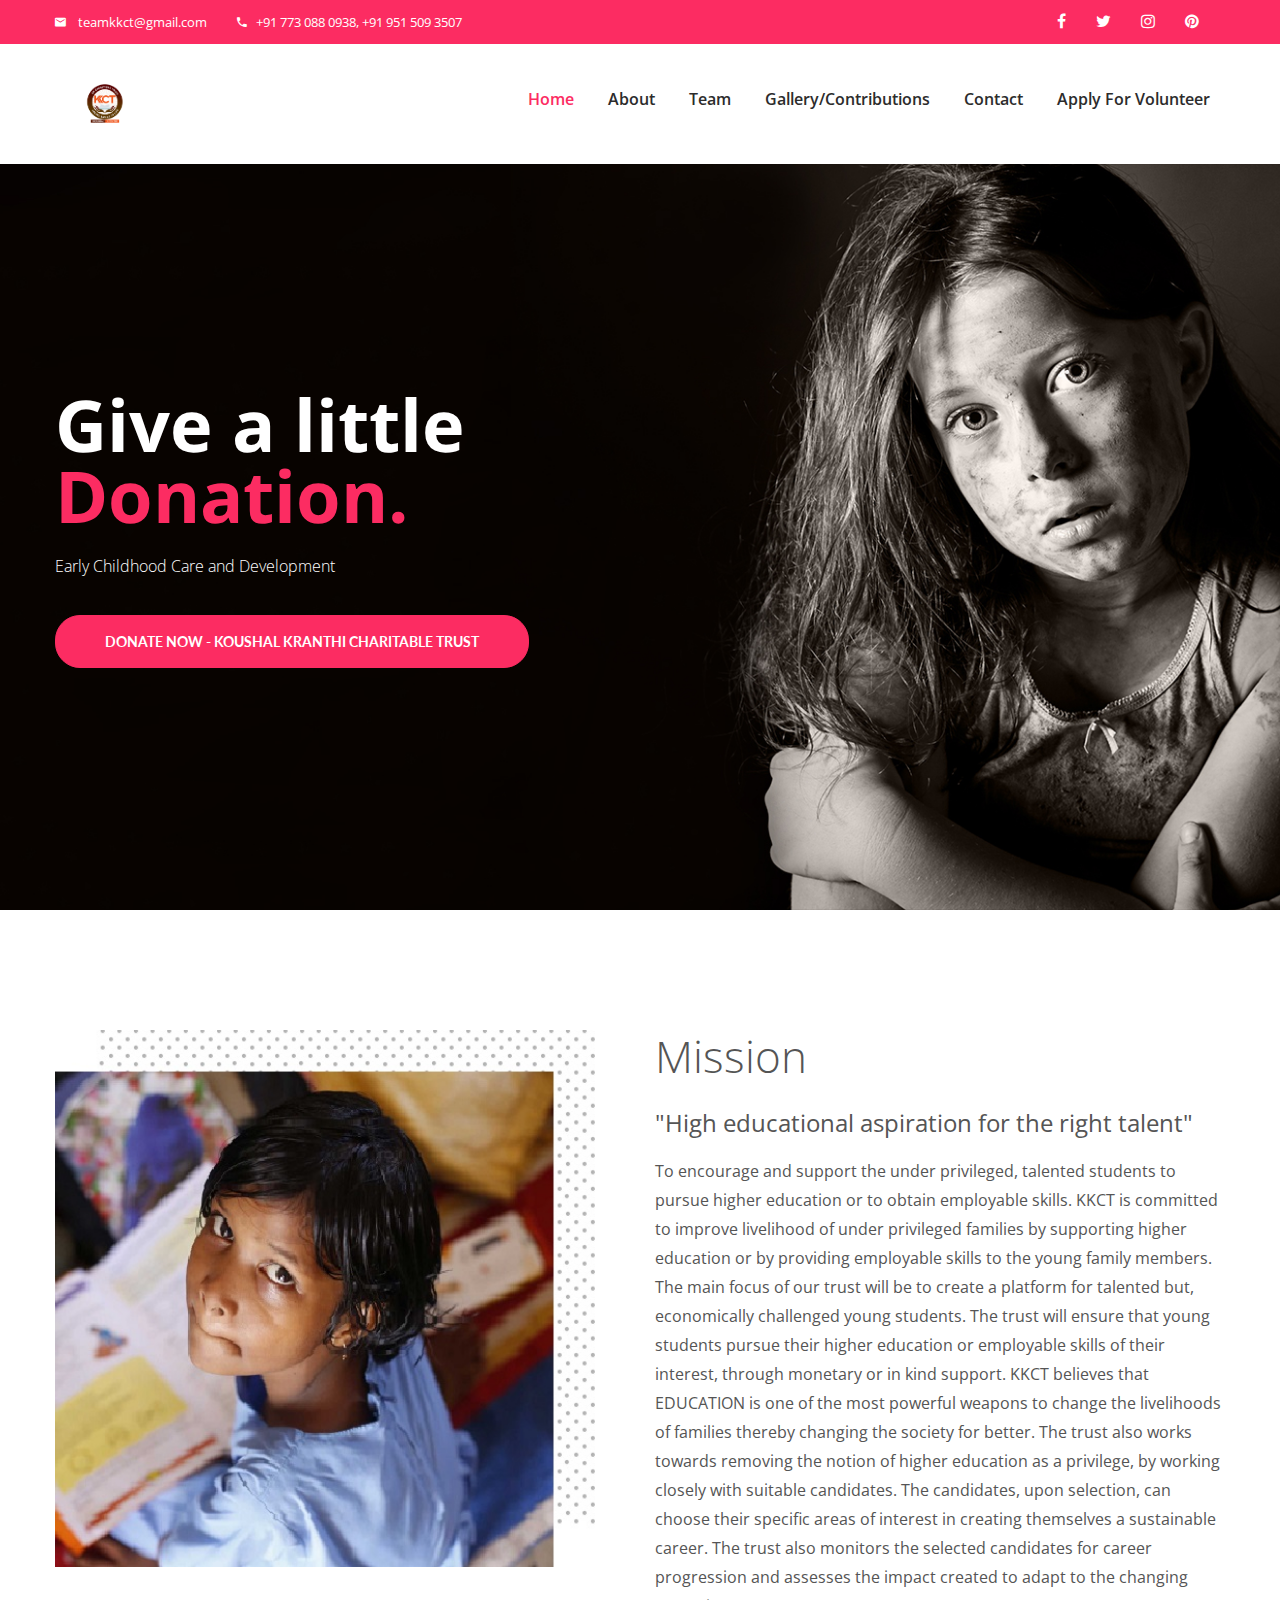
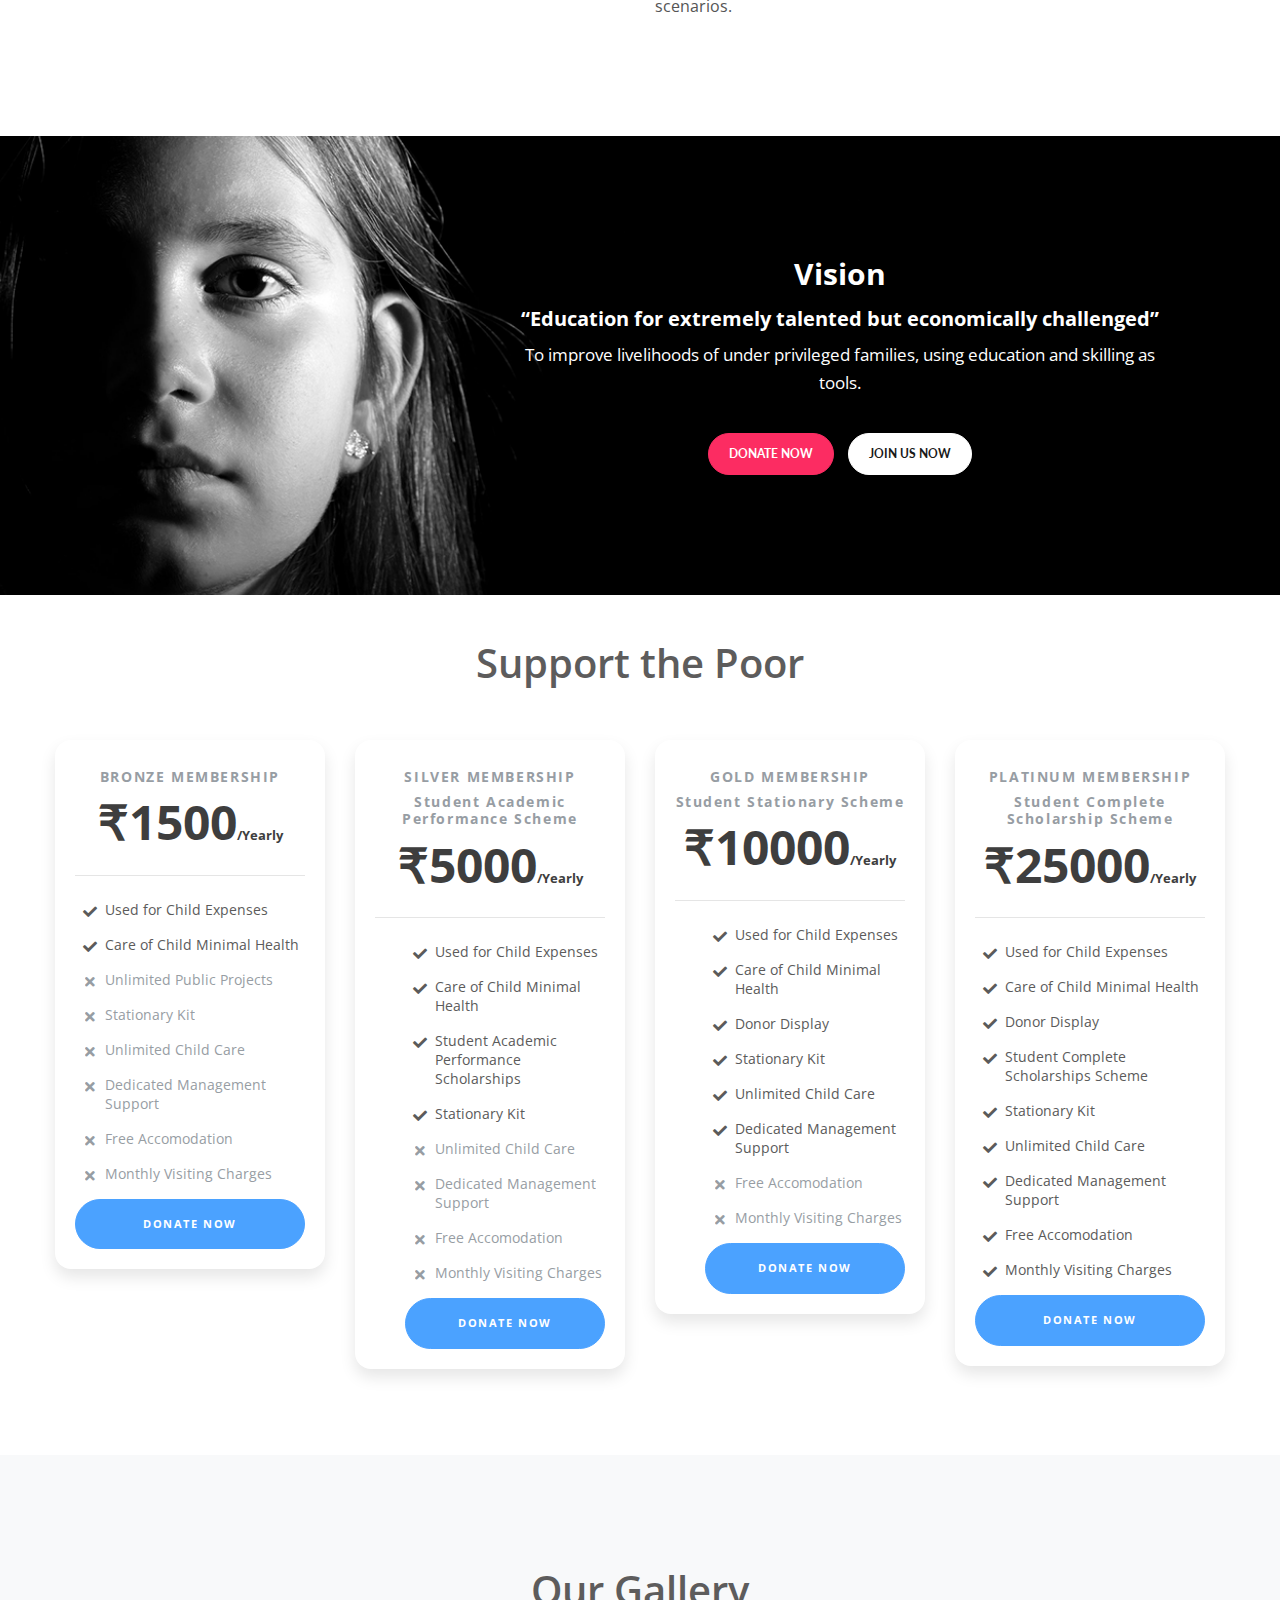
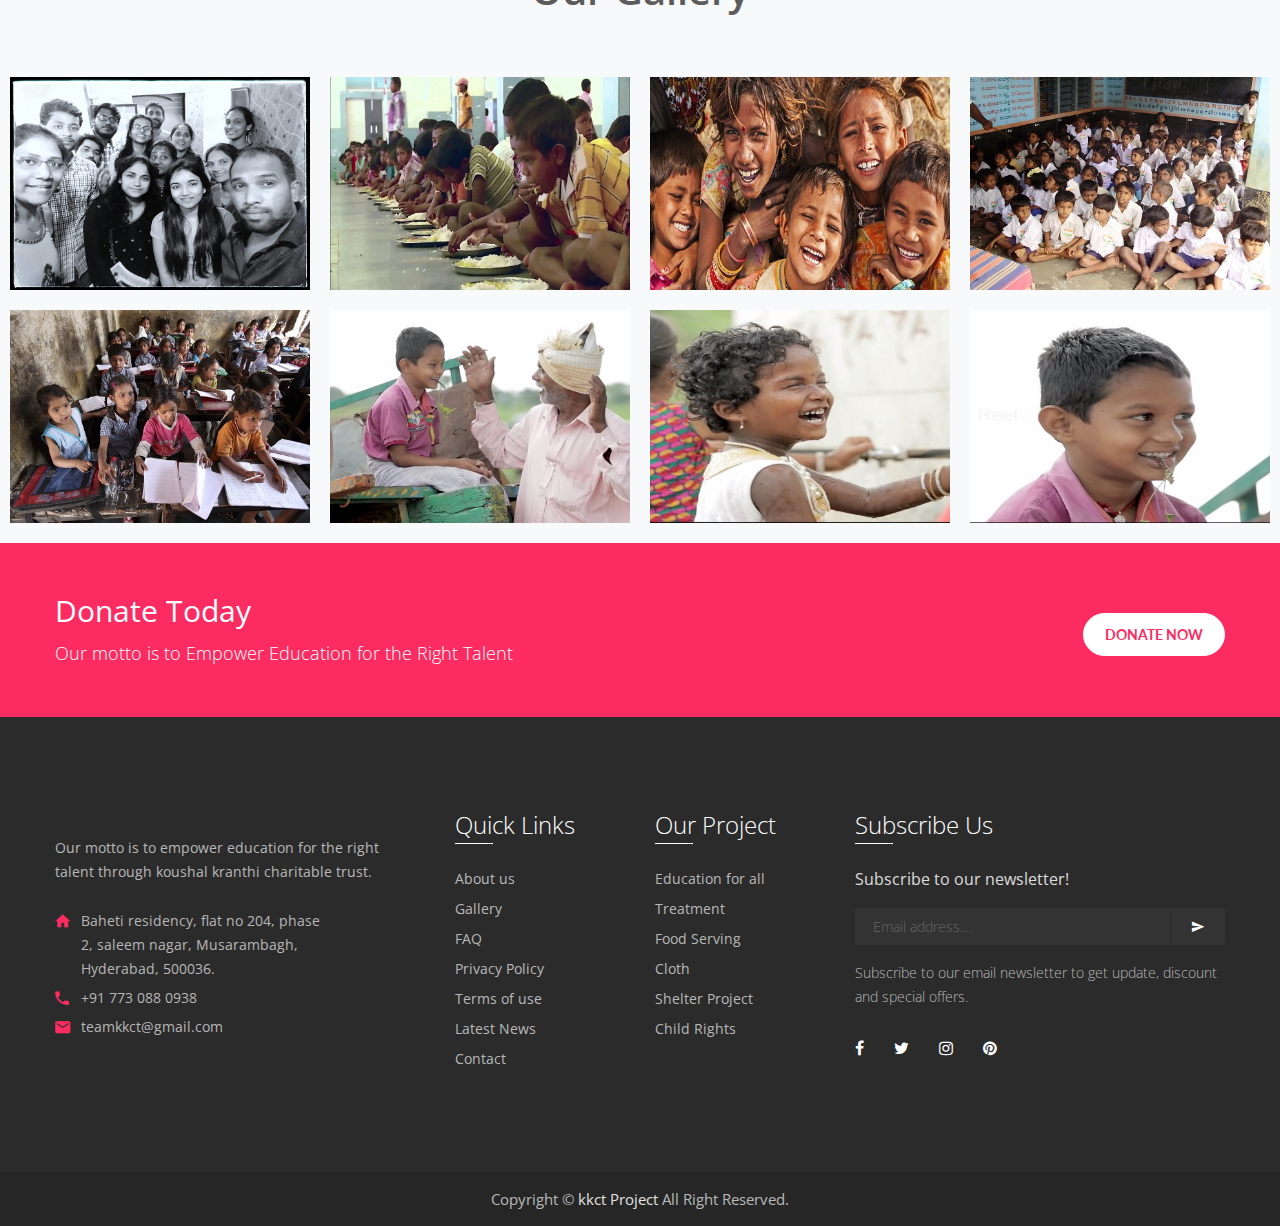
<file: index.html>
<!doctype html>
<html class="no-js" lang="zxx">

<head>
    <meta charset="utf-8">
    <meta http-equiv="x-ua-compatible" content="ie=edge">
    <title>kkct Charitable Trust | Help the Poor</title>
    <meta name="description" content="">
    <meta name="viewport" content="width=device-width, initial-scale=1">

    <!-- favicon
        ============================================ -->
    <link rel="shortcut icon" type="image/x-icon" href="img/favicon.ico">


    <!-- All css files are included here
        ============================================ -->
    <!-- Bootstrap CSS
        ============================================ -->
    <link rel="stylesheet" href="css/bootstrap.min.css">
    <!-- Meanmenu CSS
        ============================================ -->
    <link rel="stylesheet" href="css/meanmenu.css">
    <!-- Animate CSS
        ============================================ -->
    <link rel="stylesheet" href="css/animate.css">

    <!-- Magnific-popuptstrap CSS
        ============================================ -->
    <link rel="stylesheet" href="css/magnific-popup.css">

    <!-- Carousel CSS
        ============================================ -->
    <link rel="stylesheet" href="css/owl.carousel.min.css">

    <!-- Pricing CSS
        ============================================ -->
    <link rel="stylesheet" href="css/pricing.css">

    <!-- Font-Awesome CSS
        ============================================ -->
    <link rel="stylesheet" href="css/font-awesome.min.css">

    <!-- Material-design-iconic-font CSS
        ============================================ -->
    <link rel="stylesheet" href="css/material-design-iconic-font.min.css">

    <!-- Style CSS
        ============================================ -->
    <link rel="stylesheet" href="css/style.css">

    <!-- Responsive CSS
        ============================================ -->
    <link rel="stylesheet" href="css/responsive.css">


    <!-- Modernizr JS
        ============================================ -->
    <script src="js/vendor/modernizr-2.8.3.min.js"></script>
</head>

<body>
    <!--[if lt IE 8]>
            <p class="browserupgrade">You are using an <strong>outdated</strong> browser. Please <a href=">upgrade your browser</a> to improve your experience.</p>
        <![endif]-->

    <!-- Header Area Start -->
    <header class="header-area">
        <div class="header-top bg-theme">
            <div class="container">
                <div class="row">
                    <div class="col-md-6">
                        <span class="ht-header-msg"><i class="zmdi zmdi-email"></i>teamkkct@gmail.com</span>
                        <span class="ht-header-msg"><i class="zmdi zmdi-phone"></i>+91 773 088 0938, +91 951 509
                            3507</span>
                    </div>
                    <div class="col-md-6">
                        <div class="social-media float-right">
                            <a href="https://www.facebook.com/kkcharitabletrust/"><i class="fa fa-facebook"></i></a>
                            <a href="#"><i class="fa fa-twitter"></i></a>
                            <a href="https://www.instagram.com/kkcharitabletrust/"><i class="fa fa-instagram"></i></a>
                            <a href="#"><i class="fa fa-pinterest"></i></a>
                        </div>
                    </div>
                </div>
            </div>
        </div>
        <div class="mainmenu-area header-sticky bg-white">
            <div class="container">
                <div class="row">
                    <div class="col-lg-3 col-md-4">
                        <div class="logo">
                            <a href="index.html"><img src="img/logo/logo.png" alt="KKCT Project"></a>
                        </div>
                    </div>
                    <div class="col-lg-9 col-md-8 d-none d-md-block">
                        <div class="menu-container">
                            <div class="menu-wrapper">
                                <div class="main-menu mean-menu">
                                    <nav>
                                        <ul>
                                            <li class="active"><a href="index.html">Home</a>

                                            </li>
                                            <li><a href="about.html">About</a></li>
                                            <li><a href="team.html">Team</a></li>
                                            <!-- <li><a href="event.html">Event</a>
                                                    <ul>
                                                        <li><a href="event-details.html">Event Details</a></li>
                                                    </ul>
                                                </li>
                                                <li><a href="cause.html">Cause</a>
                                                    <ul>
                                                        <li><a href="cause-details.html">Cause Details</a></li>
                                                    </ul> -->
                                            </li>
                                            <li><a href="gallery.html">Gallery/Contributions</a></li>
                                            <!--<li><a href="blog.html">Blog</a>
                                                    <ul>
                                                        <li><a href="blog-details.html">Blog Details</a>
                                                    </ul>
                                                </li> -->

                                            <li><a href="contact.html">Contact</a></li>
                                            <li><a href="Volunteer.html">Apply for Volunteer</a></li>
                                        </ul>
                                    </nav>
                                </div>
                            </div>
                        </div>
                    </div>
                </div>
                <div class="mobile-menu hidden-lg hidden-md"></div>
            </div>
        </div>
    </header>
    <!-- Header Area End -->
    <!-- Slider Area Start -->
    <div class="modal fade" id="exampleModalCenter1" tabindex="-1" role="dialog"
        aria-labelledby="exampleModalCenterTitle" aria-hidden="true">
        <div class="modal-dialog modal-dialog-centered" role="document">
            <div class="modal-content">
                <div class="modal-header">
                    <h5 class="modal-title" id="exampleModalCenterTitle"> Bank Details </h5>
                    <button type="button" class="close" data-dismiss="modal" aria-label="Close">
                        <span aria-hidden="true">&times;</span>
                    </button>
                </div>
                <div class="modal-body">
                    KK Charitable Trust<br>
                    Bank Name: Kotak Mahindra Bank Current account.<br>
                    Account number: 5812815460<br>
                    IFSC:KKBK0000552
                </div>
            </div>
        </div>
    </div>
    <div class="modal fade" id="exampleModalCenter2" tabindex="-1" role="dialog"
        aria-labelledby="exampleModalCenterTitle" aria-hidden="true">
        <div class="modal-dialog modal-dialog-centered" role="document">
            <div class="modal-content">
                <div class="modal-header">
                    <h5 class="modal-title" id="exampleModalCenterTitle"> Bank Details </h5>
                    <button type="button" class="close" data-dismiss="modal" aria-label="Close">
                        <span aria-hidden="true">&times;</span>
                    </button>
                </div>
                <div class="modal-body">
                    KK Charitable Trust<br>
                    Bank Name: Kotak Mahindra Bank Current account.<br>
                    Account number: 5812815460<br>
                    IFSC:KKBK0000552
                </div>
            </div>
        </div>
    </div>
    <div class="slider-area">
        <div class="slider-wrapper owl-carousel">
            <div class="single-slide" style="background-image: url('img/slider/1.jpg');">
                <div class="banner-content">
                    <div class="container">
                        <div class="row">
                            <div class="col-lg-8">
                                <div class="text-content-wrapper">
                                    <div class="text-content">
                                        <h1>Give a little <span>Donation.</span></h1>
                                        <p>Early Childhood Care and Development</p>
                                        <div class="banner-btn">
                                            <button class="default-btn" data-toggle="modal"
                                                data-target="#exampleModalCenter1">Donate now - Koushal Kranthi
                                                Charitable Trust</button>

                                        </div>
                                    </div>
                                </div>
                            </div>
                        </div>
                    </div>
                </div>
            </div>
            <div class="single-slide" style="background-image: url('img/slider/2.jpg');">
                <div class="banner-content">
                    <div class="container">
                        <div class="row">
                            <div class="col-lg-8">
                                <div class="text-content-wrapper">
                                    <div class="text-content">
                                        <h1>Give a little <span>Donation.</span></h1>
                                        <p>A happy, healthy and creative child whose rights are protected and honoured
                                            in a society that is built on respect for dignity, justice and equity for
                                            all.</p>
                                        <div class="banner-btn">
                                            <button class="default-btn" data-toggle="modal"
                                                data-target="#exampleModalCenter2">Donate now - Koushal Kranthi
                                                Charitable Trust</button>
                                        </div>
                                    </div>
                                </div>
                            </div>
                        </div>
                    </div>
                </div>
            </div>
        </div>
    </div>
    <!-- Slider Area End -->
    <!-- Help Area Start -->
    <div class="help-area pt-120 pb-115 ptb-sm-60">
        <div class="container">
            <div class="row">
                <div class="col-lg-6">
                    <div class="hlp-img img-full">
                        <img src="img/bg/help.jpg" alt="kkct">
                    </div>
                </div>
                <div class="col-lg-6">
                    <div class="hlp-content">
                        <h4>Mission</h4>
                        <p><strong>"High educational aspiration for the right talent"</strong></p>
                        <p> To encourage and support the under privileged, talented students to pursue higher education
                            or to obtain employable skills.

                            KKCT is committed to improve livelihood of under privileged families by supporting higher
                            education or by providing employable skills to the young family members. The main focus of
                            our trust will be to create a platform for talented but, economically challenged young
                            students. The trust will ensure that young students pursue their higher education or
                            employable skills of their interest, through monetary or in kind support.

                            KKCT believes that EDUCATION is one of the most powerful weapons to change the livelihoods
                            of families thereby changing the society for better. The trust also works towards removing
                            the notion of higher education as a privilege, by working closely with suitable candidates.
                            The candidates, upon selection, can choose their specific areas of interest in creating
                            themselves a sustainable career. The trust also monitors the selected candidates for career
                            progression and assesses the impact created to adapt to the changing scenarios.
                        </p>

                    </div>
                </div>
            </div>
        </div>
    </div>
    <!-- Help Area End -->
    <!-- Cause Area Start -->

    <!-- Join Area Start -->
    <div class="join-area bg-1 ptb-120 ptb-sm-60">
        <div class="container text-center">
            <div class="row">
                <div class="col-lg-8 ml-auto">
                    <div class="ht-join-text">
                        <h1>Vision</h1>
                        <h4>“Education for extremely talented but economically challenged”</h4>
                        <p>To improve livelihoods of under privileged families, using education and skilling as tools.
                        </p>
                        <div class="joning-btn">

                            <!-- Button trigger modal -->
                            <button class="default-btn" data-toggle="modal" data-target="#exampleModalCenter2">Donate
                                now</button>
                            </button>

                            <!-- Modal -->
                            <div class="modal fade" id="exampleModalCenter" tabindex="-1" role="dialog"
                                aria-labelledby="exampleModalCenterTitle" aria-hidden="true">
                                <div class="modal-dialog modal-dialog-centered" role="document">
                                    <div class="modal-content">
                                        <div class="modal-header">
                                            <h5 class="modal-title" id="exampleModalCenterTitle"> Bank Details </h5>
                                            <button type="button" class="close" data-dismiss="modal" aria-label="Close">
                                                <span aria-hidden="true">&times;</span>
                                            </button>
                                        </div>
                                        <div class="modal-body">
                                            KK Charitable Trust<br>
                                            Bank Name: Kotak Mahindra Bank Current account.<br>
                                            Account number: 5812815460<br>
                                            IFSC:KKBK0000552
                                        </div>
                                    </div>
                                </div>
                            </div>
                            <a href="contact.html" class="default-btn btn-white">Join Us Now</a>
                        </div>

                    </div>
                </div>
            </div>
        </div>
    </div>
    <!-- Join Area End -->

    <section class="pricing py-5">
        <div class="container">
            <div class="section-title text-center">
                <h1>Support the Poor</h1>
                <p></p>
            </div>
            <div class="row">
                <!-- Free Tier -->
                <div class="col-lg-3">
                    <div class="card mb-5 mb-lg-0">
                        <div class="card-body">
                            <h5 class="card-title text-muted text-uppercase text-center">Bronze Membership</h5>
                            <h6 class="card-price text-center">&#x20B9;1500<span class="period">/Yearly</span></h6>
                            <hr>
                            <ul class="fa-ul">
                                <li><span class="fa-li"><i class="fas fa-check"></i></span>Used for Child Expenses</li>
                                <li><span class="fa-li"><i class="fas fa-check"></i></span>Care of Child Minimal Health
                                </li>
                                <li class="text-muted"><span class="fa-li"><i class="fas fa-times"></i></span>Unlimited
                                    Public Projects</li>
                                <li class="text-muted"><span class="fa-li"><i class="fas fa-times"></i></span>Stationary
                                    Kit</li>
                                <li class="text-muted"><span class="fa-li"><i class="fas fa-times"></i></span>Unlimited
                                    Child Care</li>
                                <li class="text-muted"><span class="fa-li"><i class="fas fa-times"></i></span>Dedicated
                                    Management Support</li>
                                <li class="text-muted"><span class="fa-li"><i class="fas fa-times"></i></span>Free
                                    Accomodation </li>
                                <li class="text-muted"><span class="fa-li"><i class="fas fa-times"></i></span>Monthly
                                    Visiting Charges</li>
                            </ul>
                            <!-- Button trigger modal -->
                            <button type="button" class="btn btn-block btn-primary text-uppercase" data-toggle="modal"
                                data-target="#exampleModalCenter2">Donate now</button>

                            <!-- Modal -->
                            <div class="modal fade" id="exampleModalCenter" tabindex="-1" role="dialog"
                                aria-labelledby="exampleModalCenterTitle" aria-hidden="true">
                                <div class="modal-dialog modal-dialog-centered" role="document">
                                    <div class="modal-content">
                                        <div class="modal-header">
                                            <h5 class="modal-title" id="exampleModalCenterTitle"> Bank Details </h5>
                                            <button type="button" class="close" data-dismiss="modal" aria-label="Close">
                                                <span aria-hidden="true">&times;</span>
                                            </button>
                                        </div>
                                        <div class="modal-body">
                                            KK Charitable Trust<br>
                                            Bank Name: Kotak Mahindra Bank Current account.<br>
                                            Account number: 5812815460<br>
                                            IFSC:KKBK0000552
                                        </div>
                                    </div>
                                </div>
                            </div>
                        </div>
                    </div>
                </div>
                <!-- Plus Tier -->
                <div class="col-lg-3">
                    <div class="card mb-5 mb-lg-0">
                        <div class="card-body">
                            <h5 class="card-title text-muted text-uppercase text-center">Silver Membership</h5>
                            <h4 class="card-title text-muted text-center">Student Academic Performance Scheme</h4>
                            <h6 class="card-price text-center">&#x20B9;5000<span class="period">/Yearly</span></h6>
                            <hr>
                            <ul class="fa-ul">
                                <ul class="fa-ul">
                                    <li><span class="fa-li"><i class="fas fa-check"></i></span>Used for Child Expenses
                                    </li>
                                    <li><span class="fa-li"><i class="fas fa-check"></i></span>Care of Child Minimal
                                        Health</li>
                                    <li><span class="fa-li"><i class="fas fa-check"></i></span>Student Academic
                                        Performance Scholarships</li>
                                    <li><span class="fa-li"><i class="fas fa-check"></i></span>Stationary Kit</li>
                                    <li class="text-muted"><span class="fa-li"><i
                                                class="fas fa-times"></i></span>Unlimited Child Care</li>
                                    <li class="text-muted"><span class="fa-li"><i
                                                class="fas fa-times"></i></span>Dedicated Management Support</li>
                                    <li class="text-muted"><span class="fa-li"><i class="fas fa-times"></i></span>Free
                                        Accomodation </li>
                                    <li class="text-muted"><span class="fa-li"><i
                                                class="fas fa-times"></i></span>Monthly Visiting Charges</li>
                                </ul>
                                <!-- Button trigger modal -->
                                <button type="button" class="btn btn-block btn-primary text-uppercase"
                                    data-toggle="modal" data-target="#exampleModalCenter2">Donate now</button>

                                <!-- Modal -->
                                <div class="modal fade" id="exampleModalCenter" tabindex="-1" role="dialog"
                                    aria-labelledby="exampleModalCenterTitle" aria-hidden="true">
                                    <div class="modal-dialog modal-dialog-centered" role="document">
                                        <div class="modal-content">
                                            <div class="modal-header">
                                                <h5 class="modal-title" id="exampleModalCenterTitle"> Bank Details </h5>
                                                <button type="button" class="close" data-dismiss="modal"
                                                    aria-label="Close">
                                                    <span aria-hidden="true">&times;</span>
                                                </button>
                                            </div>
                                            <div class="modal-body">
                                                KK Charitable Trust<br>
                                                Bank Name: Kotak Mahindra Bank Current account.<br>
                                                Account number: 5812815460<br>
                                                IFSC:KKBK0000552
                                            </div>
                                        </div>
                                    </div>
                                </div>
                        </div>
                    </div>
                </div>
                <!-- Pro Tier -->
                <div class="col-lg-3">
                    <div class="card">
                        <div class="card-body">
                            <h5 class="card-title text-muted text-uppercase text-center">Gold Membership</h5>
                            <h4 class="card-title text-muted text-center">Student Stationary Scheme</h4>
                            <h6 class="card-price text-center">&#x20B9;10000<span class="period">/Yearly</span></h6>
                            <hr>
                            <ul class="fa-ul">
                                <ul class="fa-ul">
                                    <li><span class="fa-li"><i class="fas fa-check"></i></span>Used for Child Expenses
                                    </li>
                                    <li><span class="fa-li"><i class="fas fa-check"></i></span>Care of Child Minimal
                                        Health</li>
                                    <li><span class="fa-li"><i class="fas fa-check"></i></span>Donor Display</li>
                                    <li><span class="fa-li"><i class="fas fa-check"></i></span>Stationary Kit</li>
                                    <li><span class="fa-li"><i class="fas fa-check"></i></span>Unlimited Child Care</li>
                                    <li><span class="fa-li"><i class="fas fa-check"></i></span>Dedicated Management
                                        Support</li>
                                    <li class="text-muted"><span class="fa-li"><i class="fas fa-times"></i></span>Free
                                        Accomodation </li>
                                    <li class="text-muted"><span class="fa-li"><i
                                                class="fas fa-times"></i></span>Monthly Visiting Charges</li>
                                </ul>
                                <!-- Button trigger modal -->
                                <button type="button" class="btn btn-block btn-primary text-uppercase"
                                    data-toggle="modal" data-target="#exampleModalCenter2">Donate now</button>

                                <!-- Modal -->
                                <div class="modal fade" id="exampleModalCenter" tabindex="-1" role="dialog"
                                    aria-labelledby="exampleModalCenterTitle" aria-hidden="true">
                                    <div class="modal-dialog modal-dialog-centered" role="document">
                                        <div class="modal-content">
                                            <div class="modal-header">
                                                <h5 class="modal-title" id="exampleModalCenterTitle"> Bank Details </h5>
                                                <button type="button" class="close" data-dismiss="modal"
                                                    aria-label="Close">
                                                    <span aria-hidden="true">&times;</span>
                                                </button>
                                            </div>
                                            <div class="modal-body">
                                                KK Charitable Trust<br>
                                                Bank Name: Kotak Mahindra Bank Current account.<br>
                                                Account number: 5812815460<br>
                                                IFSC:KKBK0000552
                                            </div>
                                        </div>
                                    </div>
                                </div>
                        </div>
                    </div>
                </div>
                <!-- Pro Tier -->
                <div class="col-lg-3">
                    <div class="card">
                        <div class="card-body">
                            <h5 class="card-title text-muted text-uppercase text-center">Platinum Membership</h5>
                            <h4 class="card-title text-muted text-center">Student Complete Scholarship Scheme</h4>
                            <h6 class="card-price text-center">&#x20B9;25000<span class="period">/Yearly</span></h6>
                            <hr>
                            <ul class="fa-ul">
                                <li><span class="fa-li"><i class="fas fa-check"></i></span>Used for Child Expenses</li>
                                <li><span class="fa-li"><i class="fas fa-check"></i></span>Care of Child Minimal Health
                                </li>
                                <li><span class="fa-li"><i class="fas fa-check"></i></span>Donor Display</li>
                                <li><span class="fa-li"><i class="fas fa-check"></i></span>Student Complete Scholarships
                                    Scheme </li>
                                <li><span class="fa-li"><i class="fas fa-check"></i></span>Stationary Kit</li>
                                <li><span class="fa-li"><i class="fas fa-check"></i></span>Unlimited Child Care</li>
                                <li><span class="fa-li"><i class="fas fa-check"></i></span>Dedicated Management Support
                                </li>
                                <li><span class="fa-li"><i class="fas fa-check"></i></span>Free Accomodation </li>
                                <li><span class="fa-li"><i class="fas fa-check"></i></span>Monthly Visiting Charges</li>
                            </ul>
                            <!-- Button trigger modal -->
                            <button type="button" class="btn btn-block btn-primary text-uppercase" data-toggle="modal"
                                data-target="#exampleModalCenter2">Donate now</button>

                            <!-- Modal -->
                            <div class="modal fade" id="exampleModalCenter" tabindex="-1" role="dialog"
                                aria-labelledby="exampleModalCenterTitle" aria-hidden="true">
                                <div class="modal-dialog modal-dialog-centered" role="document">
                                    <div class="modal-content">
                                        <div class="modal-header">
                                            <h5 class="modal-title" id="exampleModalCenterTitle"> Bank Details </h5>
                                            <button type="button" class="close" data-dismiss="modal" aria-label="Close">
                                                <span aria-hidden="true">&times;</span>
                                            </button>
                                        </div>
                                        <div class="modal-body">
                                            KK Charitable Trust<br>
                                            Bank Name: Kotak Mahindra Bank Current account.<br>
                                            Account number: 5812815460<br>
                                            IFSC:KKBK0000552
                                        </div>
                                    </div>
                                </div>
                            </div>
                        </div>
                    </div>
                </div>
            </div>
            <br />
            <br />
            <!--  <div class="row">
                    <div class="col-md-12 col-sm-12" style="text-align: center;">
                        <h4><label for="">Enter The Custom Amount you wish to pay</label></h4>
                        <div class="input-group">
                        <input type="number" class="form-control" name="amount" id="amount" placeholder="&#x20B9; 1000000" style="max-width: 100px;margin: auto">
                        </div>
                        <br/> -->
            <!-- Button trigger modal -->
            <!-- <button type="button" class="btn btn-primary" data-toggle="modal" data-target="#exampleModalCenter">
    Donate Now
  </button> -->

            <!-- Modal -->
            <div class="modal fade" id="exampleModalCenter" tabindex="-1" role="dialog"
                aria-labelledby="exampleModalCenterTitle" aria-hidden="true">
                <div class="modal-dialog modal-dialog-centered" role="document">
                    <div class="modal-content">
                        <div class="modal-header">
                            <h5 class="modal-title" id="exampleModalCenterTitle"> Bank Details </h5>
                            <button type="button" class="close" data-dismiss="modal" aria-label="Close">
                                <span aria-hidden="true">&times;</span>
                            </button>
                        </div>
                        <div class="modal-body">
                            KK Charitable Trust<br>
                            Bank Name: Kotak Mahindra Bank Current account.<br>
                            Account number: 5812815460<br>
                            IFSC:KKBK0000552
                        </div>
                    </div>
                </div>
            </div>
        </div>
        </div>
        </div>

    </section>

    <!-- Cause Area End -->

    <!-- Events Area Start -->
    <!-- div class="events-area pt-110 pb-120 ptb-sm-60">
            <div class="container">
                <div class="section-title text-center">
                    <h1>Upcoming Events</h1>
                    <p>Lorem ipsum dolor sit amet consectetur adipisicing elit sed do eiu </p>
                </div>
                <div class="row">
                    <div class="events-carousel owl-carousel carousel-style-1"> -->
    <!-- Single Item Start -->
    <!--<div class="col-md-12">
                            <div class="ht-single-event">
                                <div class="ht-event-img">
                                    <a href="event-details.html">
                                        <img src="img/event/1.jpg" alt="">
                                        <span class="event-time">14 <span>Sep</span></span>
                                    </a>
                                </div>
                                <div class="ht-event-text">
                                    <h4><a href="event-details.html">Lorem ipsum dolor sit amet cons adi elit sed do eiusmod </a></h4>
                                    <div class="ht-event-info">
                                        <span class="ht-s-event-info"><i class="zmdi zmdi-time"></i>Started On: 11:00 am</span>
                                        <span class="ht-s-event-info"><i class="zmdi zmdi-pin"></i>Congo. Africa</span>
                                    </div>
                                    <p>Lorem ipsum dolor sit amet consec adipisici elit sed do eiusmo tempor incididunt ut labo et dolore magna.</p>
                                </div>
                            </div>
                        </div> -->
    <!-- Single Item End -->
    <!-- Single Item Start -->
    <!-- <div class="col-md-12">
                            <div class="ht-single-event">
                                <div class="ht-event-img">
                                    <a href="event-details.html">
                                        <img src="img/event/2.jpg" alt="">
                                        <span class="event-time">15 <span>Mar</span></span>
                                    </a>
                                </div>
                                <div class="ht-event-text">
                                    <h4><a href="event-details.html">Lorem ipsum dolor sit amet cons adi elit sed do eiusmod </a></h4>
                                    <div class="ht-event-info">
                                        <span class="ht-s-event-info"><i class="zmdi zmdi-time"></i>Started On: 11:00 am</span>
                                        <span class="ht-s-event-info"><i class="zmdi zmdi-pin"></i>Congo. Africa</span>
                                    </div>
                                    <p>Lorem ipsum dolor sit amet consec adipisici elit sed do eiusmo tempor incididunt ut labo et dolore magna.</p>
                                </div>
                            </div>
                        </div> -->
    <!-- Single Item End -->
    <!-- Single Item Start -->
    <!-- <div class="col-md-12">
                            <div class="ht-single-event">
                                <div class="ht-event-img">
                                    <a href="event-details.html">
                                        <img src="img/event/3.jpg" alt="">
                                        <span class="event-time">20 <span>May</span></span>
                                    </a>
                                </div>
                                <div class="ht-event-text">
                                    <h4><a href="event-details.html">Lorem ipsum dolor sit amet cons adi elit sed do eiusmod </a></h4>
                                    <div class="ht-event-info">
                                        <span class="ht-s-event-info"><i class="zmdi zmdi-time"></i>Started On: 11:00 am</span>
                                        <span class="ht-s-event-info"><i class="zmdi zmdi-pin"></i>Congo. Africa</span>
                                    </div>
                                    <p>Lorem ipsum dolor sit amet consec adipisici elit sed do eiusmo tempor incididunt ut labo et dolore magna.</p>
                                </div>
                            </div>
                        </div> -->
    <!-- Single Item End -->
    <!-- Single Item Start -->
    <!-- <div class="col-md-12">
                            <div class="ht-single-event">
                                <div class="ht-event-img">
                                    <a href="event-details.html">
                                        <img src="img/event/1.jpg" alt="">
                                        <span class="event-time">15 <span>Feb</span></span>
                                    </a>
                                </div>
                                <div class="ht-event-text">
                                    <h4><a href="event-details.html">Lorem ipsum dolor sit amet cons adi elit sed do eiusmod </a></h4>
                                    <div class="ht-event-info">
                                        <span class="ht-s-event-info"><i class="zmdi zmdi-time"></i>Started On: 11:00 am</span>
                                        <span class="ht-s-event-info"><i class="zmdi zmdi-pin"></i>Congo. Africa</span>
                                    </div>
                                    <p>Lorem ipsum dolor sit amet consec adipisici elit sed do eiusmo tempor incididunt ut labo et dolore magna.</p>
                                </div>
                            </div>
                        </div> -->
    <!-- Single Item End -->
    <!-- Single Item Start -->
    <!--<div class="col-md-12">
                            <div class="ht-single-event">
                                <div class="ht-event-img">
                                    <a href="event-details.html">
                                        <img src="img/event/2.jpg" alt="">
                                        <span class="event-time">20 <span>Jan</span></span>
                                    </a>
                                </div>
                                <div class="ht-event-text">
                                    <h4><a href="event-details.html">Lorem ipsum dolor sit amet cons adi elit sed do eiusmod </a></h4>
                                    <div class="ht-event-info">
                                        <span class="ht-s-event-info"><i class="zmdi zmdi-time"></i>Started On: 11:00 am</span>
                                        <span class="ht-s-event-info"><i class="zmdi zmdi-pin"></i>Congo. Africa</span>
                                    </div>
                                    <p>Lorem ipsum dolor sit amet consec adipisici elit sed do eiusmo tempor incididunt ut labo et dolore magna.</p>
                                </div>
                            </div>
                        </div> -->
    <!-- Single Item End -->
    <!-- Single Item Start -->
    <!--<div class="col-md-12">
                            <div class="ht-single-event">
                                <div class="ht-event-img">
                                    <a href="event-details.html">
                                        <img src="img/event/3.jpg" alt="">
                                        <span class="event-time">10 <span>Feb</span></span>
                                    </a>
                                </div>
                                <div class="ht-event-text">
                                    <h4><a href="event-details.html">Lorem ipsum dolor sit amet cons adi elit sed do eiusmod </a></h4>
                                    <div class="ht-event-info">
                                        <span class="ht-s-event-info"><i class="zmdi zmdi-time"></i>Started On: 11:00 am</span>
                                        <span class="ht-s-event-info"><i class="zmdi zmdi-pin"></i>Congo. Africa</span>
                                    </div>
                                    <p>Lorem ipsum dolor sit amet consec adipisici elit sed do eiusmo tempor incididunt ut labo et dolore magna.</p>
                                </div>
                            </div>
                        </div> -->
    <!-- Single Item End -->
    <!--</div> 
                </div>
            </div>
        </div> -->
    <!-- Events Area End -->
    <!-- Testimonial Area Start -->
    <!-- <div class="testimonial-area bg-2 text-center">
            <div class="pt-130 pb-140 ptb-sm-60">
                <div class="container">
                <div class="testimonial-owl owl-theme owl-carousel">
                    <div class="single-testimonail fix" data-dot="01">
                        <div class="testimonial-img">
                            <a href="#"><img src="img/client/client-img.jpg" alt="client"></a>
                        </div>
                        <div class="testimonial-content">
                            <p>Lorem ipsum dolor sit amet, consectetur adipisicing elit, sed do eiusmod tempor incidi ut labore et dolore magna aliqua Ut enim ad minim</p>
                            <h5>Client Name Here</h5>
                            <h6>Donor</h6>
                        </div>
                    </div> 
                    <div class="single-testimonail fix" data-dot="02">
                        <div class="testimonial-img">
                            <a href="#"><img src="img/client/client-img.jpg" alt="client"></a>
                        </div>
                        <div class="testimonial-content">
                            <p>Lorem ipsum dolor sit amet, consectetur adipisicing elit, sed do eiusmod tempor incidi ut labore et dolore magna aliqua Ut enim ad minim</p>
                            <h5>Client Name Here</h5>
                            <h6>Donor</h6>
                        </div>
                    </div> 
                    <div class="single-testimonail fix" data-dot="03">
                        <div class="testimonial-img">
                            <a href="#"><img src="img/client/client-img.jpg" alt="client"></a>
                        </div>
                        <div class="testimonial-content">
                            <p>Lorem ipsum dolor sit amet, consectetur adipisicing elit, sed do eiusmod tempor incidi ut labore et dolore magna aliqua Ut enim ad minim</p>
                            <h5>Client Name Here</h5>
                            <h6>Donor</h6>
                        </div>
                    </div> 
                </div>
                </div>
            </div>
        </div> -->
    <!-- Testimonial Area End -->
    <!-- Team area Start -->
    <!-- <div class="team-area pt-115 pb-90 pt-sm-60 pb-sm-30">
            <div class="container">
                <div class="section-title text-center">
                    <h1>Meet Our Team</h1>
                    <p></p>
                </div>
                <div class="row"> -->
    <!-- Single Team Start -->
    <!-- <div class="col-lg-3 col-md-6 col-sm-6">
                        <div class="single-team">
                            <div class="team-img">
                                <a href="team.html"><img src="img/team/1.jpg" alt=""></a>
                                <div class="team-hover-link">
                                    <a href="#"><i class="fa fa-facebook"></i></a>
                                    <a href="#"><i class="fa fa-twitter"></i></a>
                                    <a href="#"><i class="fa fa-instagram"></i></a>
                                    <a href="#"><i class="fa fa-vimeo"></i></a>
                                </div>
                            </div>
                            <div class="team-text">
                                <h3>Sri Vidya</h3>
                                <h5>Founder KKCT</h5>
                            </div>
                        </div>
                    </div> -->
    <!-- Single Team Start -->
    <!-- Single Team Start -->
    <!-- <div class="col-lg-3 col-md-6 col-sm-6">
                        <div class="single-team">
                            <div class="team-img">
                                <a href="team.html"><img src="img/team/2.jpg" alt=""></a>
                                <div class="team-hover-link">
                                    <a href="#"><i class="fa fa-facebook"></i></a>
                                    <a href="#"><i class="fa fa-twitter"></i></a>
                                    <a href="#"><i class="fa fa-instagram"></i></a>
                                    <a href="#"><i class="fa fa-vimeo"></i></a>
                                </div>
                            </div>
                            <div class="team-text">
                                <h3>Sharadha</h3>
                                <h5>Volunteers</h5>
                            </div>
                        </div>
                    </div> -->
    <!-- Single Team Start -->
    <!-- Single Team Start -->
    <!--<div class="col-lg-3 col-md-6 col-sm-6">
                        <div class="single-team">
                            <div class="team-img">
                                <a href="team.html"><img src="img/team/3.jpg" alt=""></a>
                                <div class="team-hover-link">
                                    <a href="#"><i class="fa fa-facebook"></i></a>
                                    <a href="#"><i class="fa fa-twitter"></i></a>
                                    <a href="#"><i class="fa fa-instagram"></i></a>
                                    <a href="#"><i class="fa fa-vimeo"></i></a>
                                </div>
                            </div>
                            <div class="team-text">
                                <h3>Stephanie Banks</h3>
                                <h5>Volunteers</h5>
                            </div>
                        </div>
                    </div>-->
    <!-- Single Team Start -->
    <!-- Single Team Start -->
    <!--<div class="col-lg-3 col-md-6 col-sm-6">
                        <div class="single-team">
                            <div class="team-img">
                                <a href="team.html"><img src="img/team/4.jpg" alt=""></a>
                                <div class="team-hover-link">
                                    <a href="#"><i class="fa fa-facebook"></i></a>
                                    <a href="#"><i class="fa fa-twitter"></i></a>
                                    <a href="#"><i class="fa fa-instagram"></i></a>
                                    <a href="#"><i class="fa fa-vimeo"></i></a>
                                </div>
                            </div>
                            <div class="team-text">
                                <h3>Stephanie Banks</h3>
                                <h5>Volunteers</h5>
                            </div>
                        </div>
                    </div> -->
    <!-- Single Team Start -->
    </div>
    </div>
    </div>
    <!-- Team area End -->
    <!-- Gallery Area Start -->
    <div class="gallery-area bg-light pt-115 fix pb-10 pt-sm-60">
        <div class="section-title text-center">
            <h1>Our Gallery</h1>
            <p> </p>
        </div>
        <div class="gallery-list">
            <!-- Gallery Item Start -->
            <div class="gallery-img">
                <a class="img-popup" href="img/gallery/1.png">
                    <img src="img/gallery/1.png" alt="">
                </a>
            </div>
            <!-- Gallery Item End -->
            <!-- Gallery Item Start -->
            <div class="gallery-img">
                <a class="img-popup" href="img/gallery/2.jpg">
                    <img src="img/gallery/2.jpg" alt="">
                </a>
            </div>
            <!-- Gallery Item End -->
            <!-- Gallery Item Start -->
            <div class="gallery-img">
                <a class="img-popup" href="img/gallery/3.jpg">
                    <img src="img/gallery/3.jpg" alt="">
                </a>
            </div>
            <!-- Gallery Item End -->
            <!-- Gallery Item Start -->
            <div class="gallery-img">
                <a class="img-popup" href="img/gallery/4.jpg">
                    <img src="img/gallery/4.jpg" alt="">
                </a>
            </div>
            <!-- Gallery Item End -->
            <!-- Gallery Item Start -->
            <div class="gallery-img">
                <a class="img-popup" href="img/gallery/5.jpg">
                    <img src="img/gallery/5.jpg" alt="">
                </a>
            </div>
            <!-- Gallery Item End -->
            <!-- Gallery Item Start -->
            <div class="gallery-img">
                <a class="img-popup" href="img/gallery/6.jpg">
                    <img src="img/gallery/6.jpg" alt="">
                </a>
            </div>
            <!-- Gallery Item End -->
            <!-- Gallery Item Start -->
            <div class="gallery-img">
                <a class="img-popup" href="img/gallery/7.jpg">
                    <img src="img/gallery/7.jpg" alt="">
                </a>
            </div>
            <!-- Gallery Item End -->
            <!-- Gallery Item Start -->
            <div class="gallery-img">
                <a class="img-popup" href="img/gallery/8.jpg">
                    <img src="img/gallery/8.jpg" alt="">
                </a>
            </div>
            <!-- Gallery Item End -->
        </div>
    </div>
    <!-- Gallery Area End -->
    <!-- Blog Area Start -->
    <!--<div class="blog-area pt-115 pb-90 pt-sm-60 pb-sm-30">
            <div class="container">
                <div class="section-title text-center">
                    <h1>Our Blog</h1>
                    <p>Lorem ipsum dolor sit amet consectetur adipisicing elit sed do eiu </p>
                </div>
                <div class="row"> -->
    <!-- Single Blog Start -->
    <!--<div class="col-lg-4 col-md-6 col-sm-6">
                        <div class="ht-single-blog">
                            <div class="ht-blog-img">
                                <a href="blog-details.html"><img src="img/blog/1.jpg" alt=""></a>
                            </div>
                            <div class="ht-blog-text">
                                <h2><a href="blog-details.html">Lorem ipsum dolor sit amet cons adipisicing</a></h2>
                                <div class="post-meta-wapper">
                                    <span class="s-post-meta"><i class="zmdi zmdi-calendar-check"></i>May 23, 2018</span>
                                    <span class="s-post-meta"><i class="zmdi zmdi-assignment-account"></i> By: <a href="#">Admin</a></span>
                                </div>
                                <p>Contrary to popular belief, Ipsum is not simply random text. It hasroots in piece offer classical Latin</p>
                                <a href="blog-details.html" class="default-btn mt-10">Read More</a>
                            </div>
                        </div>
                    </div>-->
    <!-- Single Blog End -->
    <!-- Single Blog Start -->
    <!--<div class="col-lg-4 col-md-6 col-sm-6">
                        <div class="ht-single-blog">
                            <div class="ht-blog-img">
                                <a href="blog-details.html"><img src="img/blog/2.jpg" alt=""></a>
                            </div>
                            <div class="ht-blog-text">
                                <h2><a href="blog-details.html">Lorem ipsum dolor sit amet cons adipisicing</a></h2>
                                <div class="post-meta-wapper">
                                    <span class="s-post-meta"><i class="zmdi zmdi-calendar-check"></i>May 23, 2018</span>
                                    <span class="s-post-meta"><i class="zmdi zmdi-assignment-account"></i>By: <a href="#">Admin</a></span>
                                </div>
                                <p>Contrary to popular belief, Ipsum is not simply random text. It hasroots in piece offer classical Latin</p>
                                <a href="blog-details.html" class="default-btn mt-10">Read More</a>
                            </div>
                        </div>
                    </div>-->
    <!-- Single Blog End -->
    <!-- Single Blog Start -->
    <!-- <div class="col-lg-4 col-md-6 col-sm-6">
                        <div class="ht-single-blog">
                            <div class="ht-blog-img">
                                <a href="blog-details.html"><img src="img/blog/3.jpg" alt=""></a>
                            </div>
                            <div class="ht-blog-text">
                                <h2><a href="blog-details.html">Lorem ipsum dolor sit amet cons adipisicing</a></h2>
                                <div class="post-meta-wapper">
                                    <span class="s-post-meta"><i class="zmdi zmdi-calendar-check"></i>May 23, 2018</span>
                                    <span class="s-post-meta"><i class="zmdi zmdi-assignment-account"></i>By: <a href="#">Admin</a></span>
                                </div>
                                <p>Contrary to popular belief, Ipsum is not simply random text. It hasroots in piece offer classical Latin</p>
                                <a href="blog-details.html" class="default-btn mt-10">Read More</a>
                            </div>
                        </div>
                    </div> -->
    <!-- Single Blog End -->
    </div>
    </div>
    </div>
    <!-- Blog Area End -->
    <!-- Donate Text Area Start -->
    <div class="donate-text-area bg-acquamarine">
        <div class="container">
            <div class="ht-donate-wrapper">
                <div class="donate-text">
                    <h2>Donate Today</h2>
                    <h5>Our motto is to Empower Education for the Right Talent</h5>
                </div>
                <div class="donate-btn">
                    <!-- Button trigger modal -->
                    <button class="default-btn" data-toggle="modal" data-target="#exampleModalCenter2">Donate
                        now</button>

                    <!-- Modal -->
                    <div class="modal fade" id="exampleModalCenter" tabindex="-1" role="dialog"
                        aria-labelledby="exampleModalCenterTitle" aria-hidden="true">
                        <div class="modal-dialog modal-dialog-centered" role="document">
                            <div class="modal-content">
                                <div class="modal-header">
                                    <h5 class="modal-title" id="exampleModalCenterTitle"> Bank Details </h5>
                                    <button type="button" class="close" data-dismiss="modal" aria-label="Close">
                                        <span aria-hidden="true">&times;</span>
                                    </button>
                                </div>
                                <div class="modal-body">
                                    KK Charitable Trust<br>
                                    Bank Name: Kotak Mahindra Bank Current account.<br>
                                    Account number: 5812815460<br>
                                    IFSC:KKBK0000552
                                </div>
                            </div>
                        </div>
                    </div>
                </div>
            </div>
        </div>
    </div>
    <!-- Donate Text Area End -->

    <!-- Footer Area Start -->
    <footer class="footer-area">
        <div class="footer-top bg-dark-2 pt-100 pb-90 pt-sm-60 pb-sm-10">
            <div class="container">
                <div class="row">
                    <div class="col-lg-4 col-md-6 col-sm-6">
                        <div class="single-footer-widget">
                            <div class="footer-logo">
                                <!--<a href="index.html"><img src="img/logo/logo.png" alt="kkct"></a> -->
                            </div>
                            <div class="footer-info">
                                <p>Our motto is to empower education for the right talent through koushal kranthi
                                    charitable trust.</p>
                                <div class="footer-address">
                                    <div class="s-footer-item">
                                        <i class="zmdi zmdi-home"></i>
                                        <span>Baheti residency, flat no 204, phase 2, saleem nagar, Musarambagh,
                                            Hyderabad, 500036.</span>
                                    </div>
                                    <div class="s-footer-item">
                                        <i class="zmdi zmdi-phone"></i>
                                        <span>+91 773 088 0938</span>
                                    </div>
                                    <div class="s-footer-item">
                                        <i class="zmdi zmdi-email"></i>
                                        <span>teamkkct@gmail.com</span>
                                    </div>
                                </div>
                            </div>
                        </div>
                    </div>
                    <div class="col-lg-2 col-md-6 col-sm-6">
                        <div class="single-footer-widget">
                            <h4>Quick Links</h4>
                            <ul class="footer-list">
                                <li><a href="about.html">About us</a></li>
                                <li><a href="gallery.html">Gallery</a></li>
                                <li><a href="#">FAQ</a></li>
                                <li><a href="#">Privacy Policy</a></li>
                                <li><a href="#">Terms of use</a></li>
                                <li><a href="#">Latest News</a></li>
                                <li><a href="contact.html">Contact</a></li>
                            </ul>
                        </div>
                    </div>
                    <div class="col-lg-2 col-md-6 col-sm-6">
                        <div class="single-footer-widget">
                            <h4>Our Project</h4>
                            <ul class="footer-list">
                                <li><a href="#">Education for all</a></li>
                                <li><a href="#">Treatment</a></li>
                                <li><a href="#">Food Serving</a></li>
                                <li><a href="#">Cloth</a></li>
                                <li><a href="#">Shelter Project</a></li>
                                <li><a href="#">Child Rights</a></li>
                            </ul>
                        </div>
                    </div>
                    <div class="col-lg-4 col-md-6 col-sm-6">
                        <div class="single-footer-widget">
                            <h4>Subscribe Us</h4>
                            <div class="footer-newsletter">
                                <p>Subscribe to our newsletter!</p>
                                <div class="newsletter-form mc_embed_signup">
                                    <form action="#" method="post" id="mc-embedded-subscribe-form"
                                        name="mc-embedded-subscribe-form" class="validate" novalidate>
                                        <div id="mc_embed_signup_scroll" class="mc-form">
                                            <input type="email" value="" name="EMAIL" class="email" id="mce-EMAIL"
                                                placeholder="Email address...." required>
                                            <!-- real people should not fill this in and expect good things - do not remove this or risk form bot signups-->
                                            <div class="mc-news" aria-hidden="true"><input type="text"
                                                    name="b_6bbb9b6f5827bd842d9640c82_05d85f18ef" tabindex="-1"
                                                    value=""></div>
                                            <button id="mc-embedded-subscribe" type="submit" name="subscribe"><i
                                                    class="zmdi zmdi-mail-send"></i></button>
                                        </div>
                                    </form>
                                </div>
                                <p>Subscribe to our email newsletter to get update, discount and special offers.</p>
                            </div>
                            <div class="social-media">
                                <a href="https://www.facebook.com/kkcharitabletrust/"><i class="fa fa-facebook"></i></a>
                                <a href="#"><i class="fa fa-twitter"></i></a>
                                <a href="https://www.instagram.com/kkcharitabletrust/"><i
                                        class="fa fa-instagram"></i></a>
                                <a href="#"><i class="fa fa-pinterest"></i></a>
                            </div>
                        </div>
                    </div>
                </div>
            </div>
        </div>
        <div class="footer-bottom text-center bg-dark-3">
            <div class="container">
                <span class="footer-text">Copyright © <a href="#">kkct Project</a> All Right Reserved.</span>
            </div>
        </div>
    </footer>
    <!-- Footer Area End -->


    <!-- jquery latest version
        ========================================================= -->
    <script src="js/vendor/jquery-1.12.4.min.js"></script>

    <!-- Bootstrap framework js
        ========================================================= -->
    <script src="js/bootstrap.min.js"></script>
    <script src="js/popper.js"></script>

    <!-- Meanmenu js
        ========================================================= -->
    <script src="js/jquery.meanmenu.js"></script>

    <!-- Magnific-popup js
        ========================================================= -->
    <script src="js/jquery.magnific-popup.js"></script>

    <!-- Countdownjs
        ========================================================= -->
    <script src="js/jquery.countdown.min.js"></script>

    <!-- Ajax-mail js
        ========================================================= -->
    <script src="js/ajax-mail.js"></script>
    <!-- Carousel js
        ========================================================= -->
    <script src="js/owl.carousel.min.js"></script>

    <!-- Plugins js
        ========================================================= -->
    <script src="js/plugins.js"></script>

    <!-- Main js
        ========================================================= -->
    <script src="js/main.js"></script>
</body>

</html>
</file>
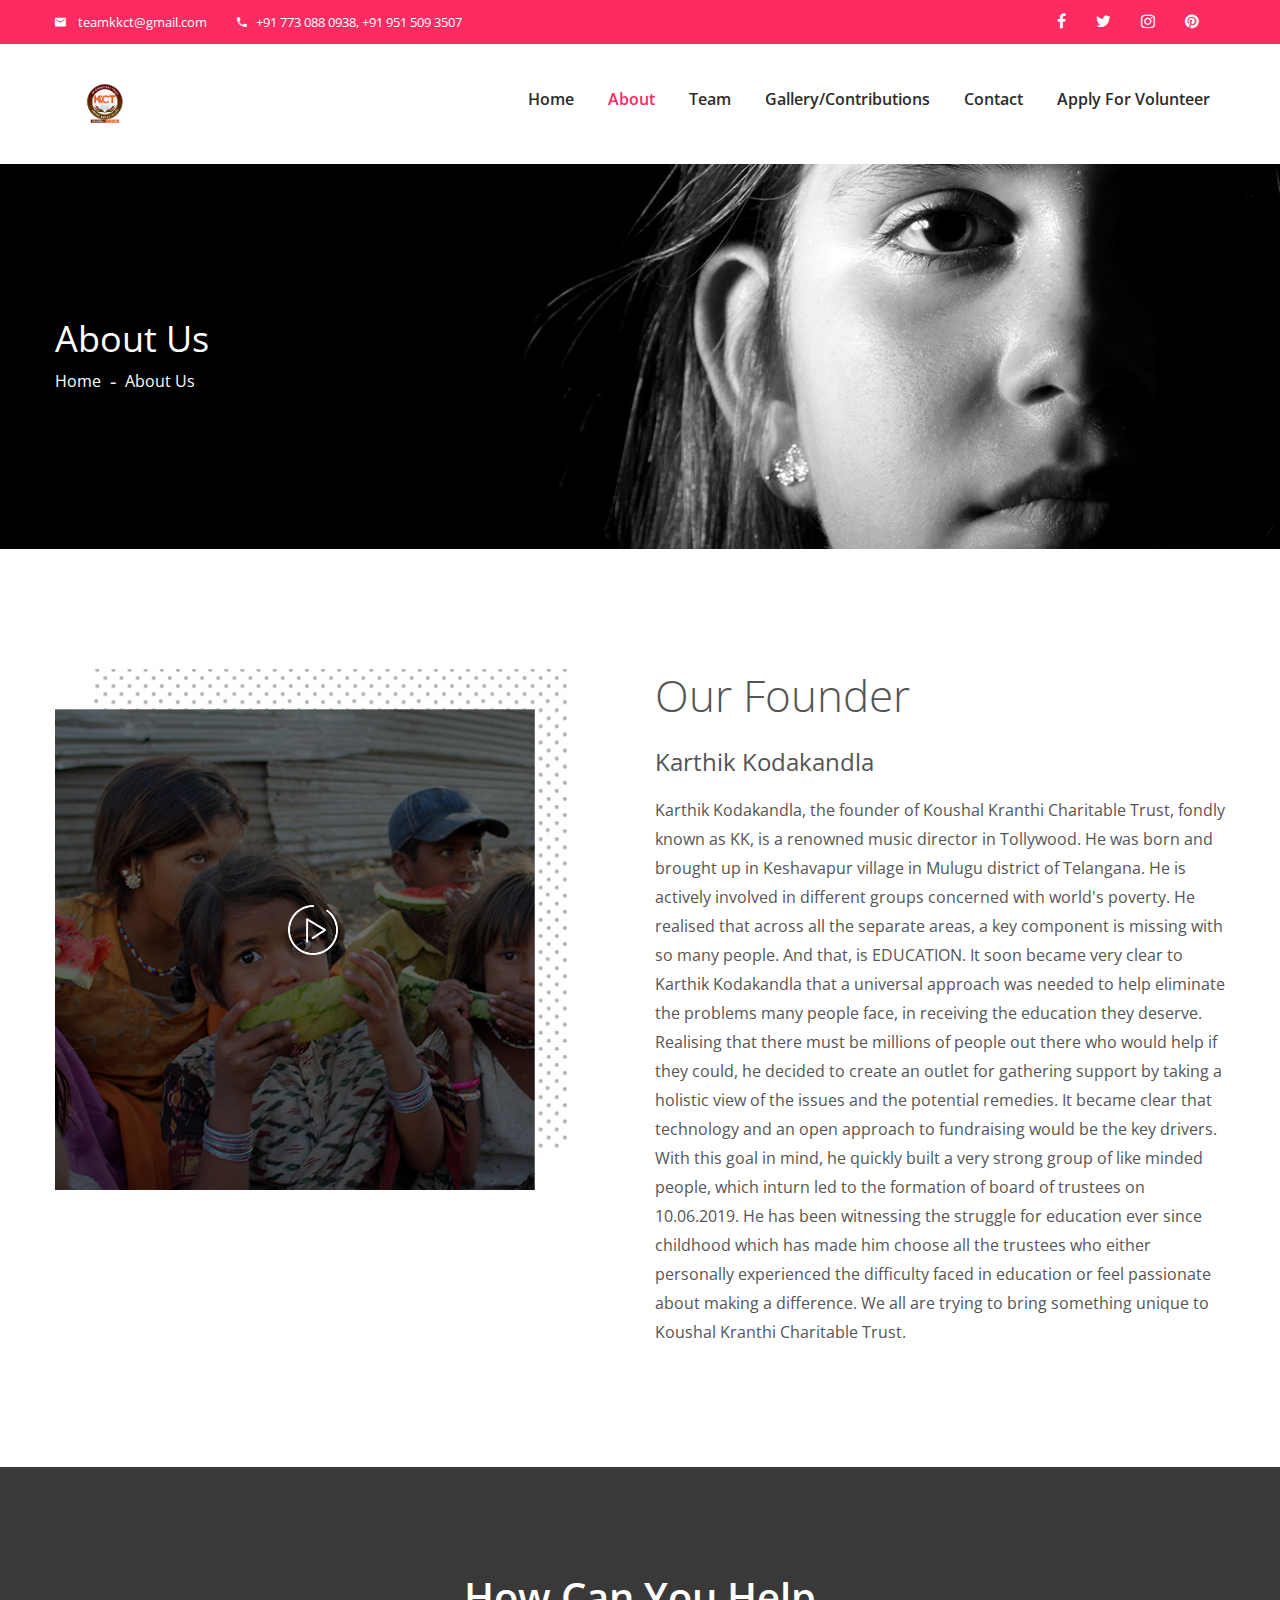
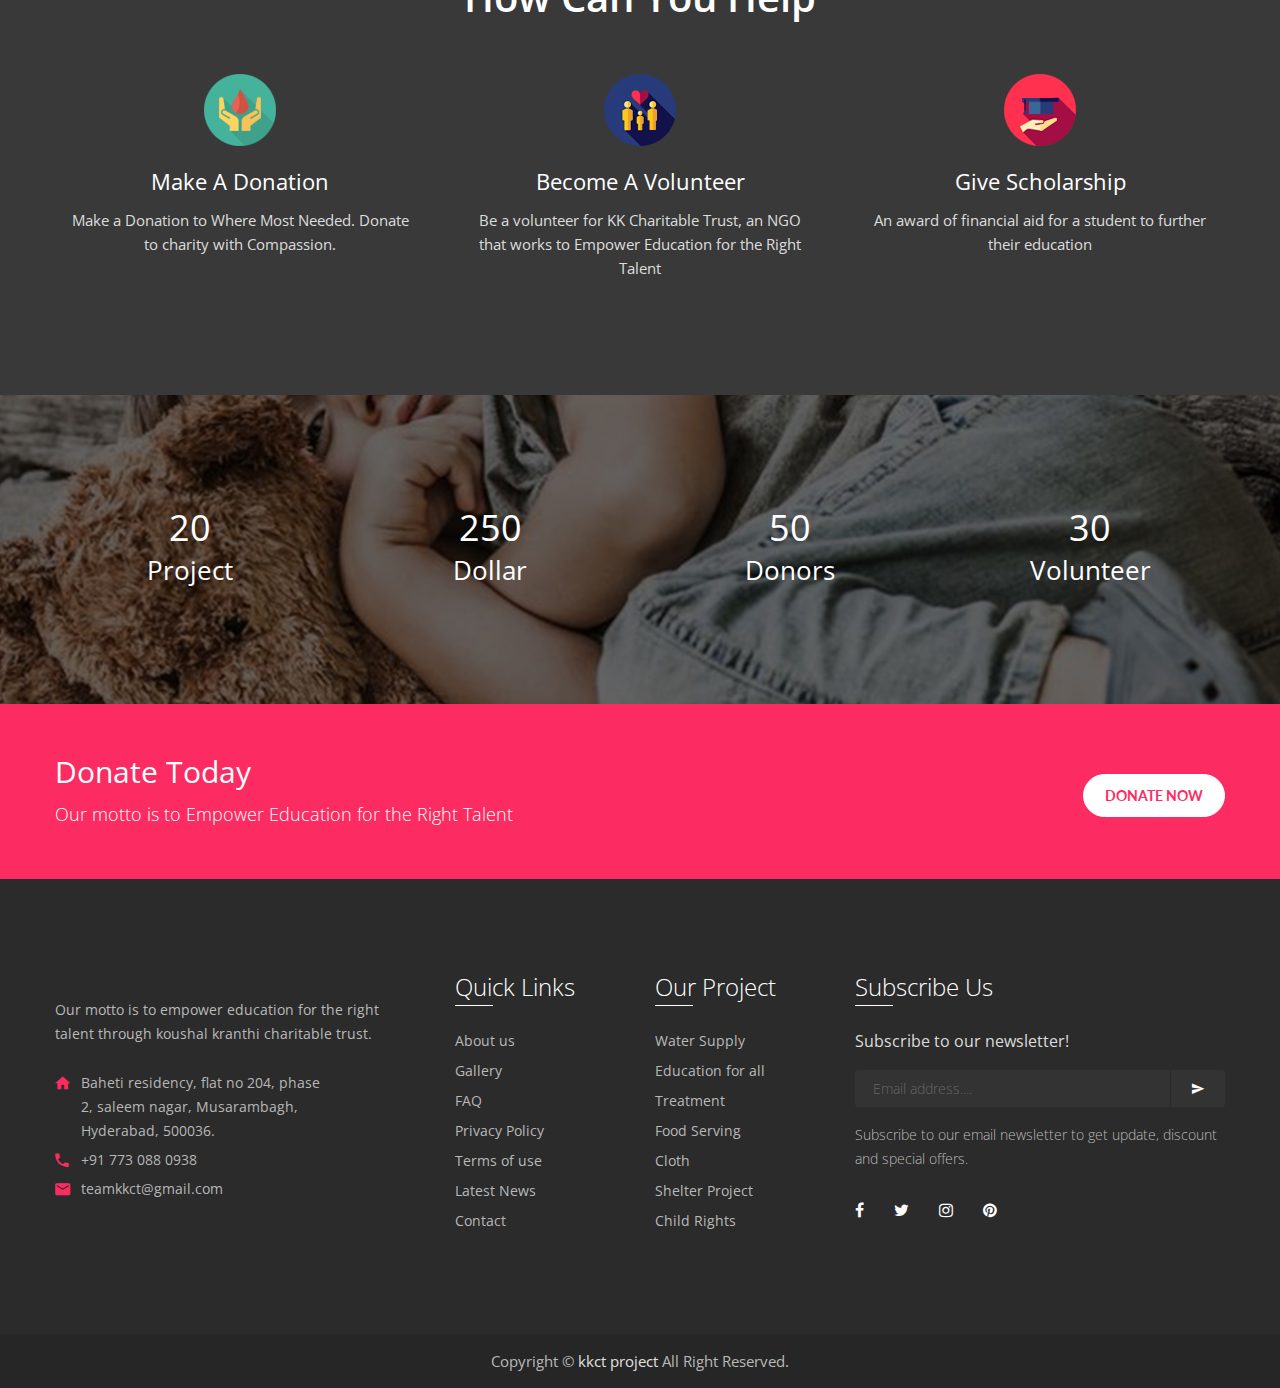
<file: about.html>
<!doctype html>
<html class="no-js" lang="en">

<!-- Mirrored from demo.devitems.com/jibon/about.html by HTTrack Website Copier/3.x [XR&CO'2014], Wed, 24 Jul 2019 10:42:15 GMT -->

<head>
    <meta charset="utf-8">
    <meta http-equiv="x-ua-compatible" content="ie=edge">
    <title> kkct Charity </title>
    <meta name="description" content="">
    <meta name="viewport" content="width=device-width, initial-scale=1">

    <!-- favicon
        ============================================ -->
    <link rel="shortcut icon" type="image/x-icon" href="img/favicon.ico">


    <!-- All css files are included here
        ============================================ -->
    <!-- Bootstrap CSS
        ============================================ -->
    <link rel="stylesheet" href="css/bootstrap.min.css">
    <!-- Meanmenu CSS
        ============================================ -->
    <link rel="stylesheet" href="css/meanmenu.css">
    <!-- Animate CSS
        ============================================ -->
    <link rel="stylesheet" href="css/animate.css">

    <!-- Magnific-popuptstrap CSS
        ============================================ -->
    <link rel="stylesheet" href="css/magnific-popup.css">

    <!-- Carousel CSS
        ============================================ -->
    <link rel="stylesheet" href="css/owl.carousel.min.css">

    <!-- Font-Awesome CSS
        ============================================ -->
    <link rel="stylesheet" href="css/font-awesome.min.css">

    <!-- Material-design-iconic-font CSS
        ============================================ -->
    <link rel="stylesheet" href="css/material-design-iconic-font.min.css">

    <!-- Style CSS
        ============================================ -->
    <link rel="stylesheet" href="css/style.css">

    <!-- Responsive CSS
        ============================================ -->
    <link rel="stylesheet" href="css/responsive.css">

    <!-- Modernizr JS
        ============================================ -->
    <script src="js/vendor/modernizr-2.8.3.min.js"></script>
</head>

<body>
    <!--[if lt IE 8]>
            <p class="browserupgrade">You are using an <strong>outdated</strong> browser. Please <a href="http://browsehappy.com/">upgrade your browser</a> to improve your experience.</p>
        <![endif]-->

    <!-- Header Area Start -->
    <header class="header-area">
        <div class="header-top bg-theme">
            <div class="container">
                <div class="row">
                    <div class="col-md-6">
                        <span class="ht-header-msg"><i class="zmdi zmdi-email"></i>teamkkct@gmail.com</span>
                        <span class="ht-header-msg"><i class="zmdi zmdi-phone"></i>+91 773 088 0938, +91 951 509
                            3507</span>
                    </div>
                    <div class="col-md-6">
                        <div class="social-media float-right">
                            <a href="https://www.facebook.com/kkcharitabletrust/"><i class="fa fa-facebook"></i></a>
                            <a href="#"><i class="fa fa-twitter"></i></a>
                            <a href="https://www.instagram.com/kkcharitabletrust/"><i class="fa fa-instagram"></i></a>
                            <a href="#"><i class="fa fa-pinterest"></i></a>
                        </div>
                    </div>
                </div>
            </div>
        </div>
        <div class="mainmenu-area header-sticky bg-white">
            <div class="container">
                <div class="row">
                    <div class="col-lg-3 col-md-4">
                        <div class="logo">
                            <a href="index.html"><img src="img/logo/logo.png" alt="JIBON"></a>
                        </div>
                    </div>
                    <div class="col-lg-9 col-md-8 d-none d-md-block">
                        <div class="menu-container">
                            <div class="menu-wrapper">
                                <div class="main-menu mean-menu">
                                    <nav>
                                        <ul>
                                            <li><a href="index.html">Home</a>

                                            </li>
                                            <li class="active"><a href="about.html">About</a></li>
                                            <li><a href="team.html">Team</a>
                                                <!-- <li><a href="event.html">Event</a>
                                                    <ul>
                                                        <li><a href="event-details.html">Event Details</a></li>
                                                    </ul>
                                                </li>
                                                <li><a href="cause.html">Cause</a>
                                                    <ul>
                                                        <li><a href="cause-details.html">Cause Details</a></li>
                                                    </ul> -->
                                            </li>
                                            <li><a href="gallery.html">Gallery/Contributions</a></li>
                                            <!--<li><a href="blog.html">Blog</a>
                                                    <ul>
                                                        <li><a href="blog-details.html">Blog Details</a>
                                                    </ul>
                                                </li> -->

                                            <li><a href="contact.html">Contact</a></li>
                                            <li><a href="Volunteer.html">Apply for Volunteer</a></li>
                                        </ul>
                                    </nav>
                                </div>
                            </div>
                        </div>
                    </div>
                </div>
                <div class="mobile-menu hidden-lg hidden-md"></div>
            </div>
        </div>
    </header>
    <!-- Header Area End -->
    <!-- Banner Area Start -->
    <div class="banner-area bg-4">
        <div class="container">
            <div class="breadcrumb-text">
                <h2>About Us</h2>
                <div class="breadcrumb-bar">
                    <ul class="breadcrumb">
                        <li><a href="index.html">Home</a></li>
                        <li>About Us</li>
                    </ul>
                </div>
            </div>
        </div>
    </div>
    <!-- Banner Area End -->
    <!-- Help Area Start -->
    <div class="help-area pt-120 pb-120 ptb-sm-60">
        <div class="container">
            <div class="row">
                <div class="col-lg-6">
                    <div class="ht-video-bg">
                        <a class="video-popup" href="https://www.youtube.com/watch?v=8MYJDROSOu0">
                            <img src="img/icon/large-play.png" alt="Karthik Kodakandla">
                        </a>
                    </div>
                </div>
                <div class="col-lg-6">
                    <div class="hlp-content">
                        <h4>Our Founder</h4>
                        <p><strong>Karthik Kodakandla</strong></p>
                        <p>
                            Karthik Kodakandla, the founder of Koushal Kranthi Charitable Trust, fondly known as KK, is
                            a renowned music director in Tollywood. He was born and brought up in Keshavapur village in
                            Mulugu district of Telangana.

                            He is actively involved in different groups concerned with world's poverty. He realised that
                            across all the separate areas, a key component is missing with so many people. And that, is
                            EDUCATION. It soon became very clear to Karthik Kodakandla that a universal approach was
                            needed to help eliminate the problems many people face, in receiving the education they
                            deserve. Realising that there must be millions of people out there who would help if they
                            could, he decided to create an outlet for gathering support by taking a holistic view of the
                            issues and the potential remedies. It became clear that technology and an open approach to
                            fundraising would be the key drivers. With this goal in mind, he quickly built a very strong
                            group of like minded people, which inturn led to the formation of board of trustees on
                            10.06.2019. He has been witnessing the struggle for education ever since childhood which has
                            made him choose all the trustees who either personally experienced the difficulty faced in
                            education or feel passionate about making a difference. We all are trying to bring something
                            unique to Koushal Kranthi Charitable Trust.
                        </p>
                        <!--  <div class="hlp-btn mt-20"><a href="contact.html" class="default-btn">Become a Donor</a></div> -->

                    </div>
                </div>
            </div>
        </div>
    </div>
    <!-- Help Area End -->
    <!-- Help Area Start -->
    <div class="help-area pt-110 pb-115 ptb-sm-60 bg-dark-6">
        <div class="container">
            <div class="section-title text-center text-white">
                <h1>How Can You Help</h1>
                <p></p>
            </div>
            <div class="row text-center">
                <div class="col-md-4 col-sm-6">
                    <div class="ht-about-feature-item">
                        <span><img src="img/icon/donation.png" alt=""></span>
                        <h3>Make A Donation</h3>
                        <p>Make a Donation to Where Most Needed. Donate to charity with Compassion. </p>
                    </div>
                </div>
                <div class="col-md-4 col-sm-6">
                    <div class="ht-about-feature-item">
                        <span><img src="img/icon/volunteer.png" alt=""></span>
                        <h3>Become A Volunteer</h3>
                        <p>Be a volunteer for KK Charitable Trust, an NGO that works to Empower Education for the Right
                            Talent</p>
                    </div>
                </div>
                <div class="col-md-4 col-sm-6">
                    <div class="ht-about-feature-item">
                        <span><img src="img/icon/scholar.png" alt=""></span>
                        <h3>Give Scholarship</h3>
                        <p>An award of financial aid for a student to further their education</p>
                    </div>
                </div>
            </div>
        </div>
    </div>
    <!-- Help Area End -->
    <!-- Team area Start -->
    <!--<div class="team-area pt-115 pb-90 pt-sm-60 pb-sm-30">
            <div class="container">
                <div class="section-title text-center">
                    <h1>Meet Our Volunteers</h1>
                    <p></p>
                </div>
                <div class="row">-->
    <!-- Single Team Start -->
    <!--<div class="col-lg-3 col-md-6 col-sm-6">
                        <div class="single-team">
                            <div class="team-img">
                                <a href="team.html"><img src="img/team/1.jpg" alt=""></a>
                                <div class="team-hover-link">
                                    <a href="#"><i class="fa fa-facebook"></i></a>
                                    <a href="#"><i class="fa fa-twitter"></i></a>
                                    <a href="#"><i class="fa fa-instagram"></i></a>
                                    <a href="#"><i class="fa fa-vimeo"></i></a>
                                </div>
                            </div>
                            <div class="team-text">
                                <h3>Stephanie Banks</h3>
                                <h5>Volunteers</h5>
                            </div>
                        </div>
                    </div>-->
    <!-- Single Team Start -->
    <!-- Single Team Start -->
    <!--<div class="col-lg-3 col-md-6 col-sm-6">
                        <div class="single-team">
                            <div class="team-img">
                                <a href="team.html"><img src="img/team/2.jpg" alt=""></a>
                                <div class="team-hover-link">
                                    <a href="#"><i class="fa fa-facebook"></i></a>
                                    <a href="#"><i class="fa fa-twitter"></i></a>
                                    <a href="#"><i class="fa fa-instagram"></i></a>
                                    <a href="#"><i class="fa fa-vimeo"></i></a>
                                </div>
                            </div>
                            <div class="team-text">
                                <h3>Stephanie Banks</h3>
                                <h5>Volunteers</h5>
                            </div>
                        </div>
                    </div>-->
    <!-- Single Team Start -->
    <!-- Single Team Start -->
    <!--<div class="col-lg-3 col-md-6 col-sm-6">
                        <div class="single-team">
                            <div class="team-img">
                                <a href="team.html"><img src="img/team/3.jpg" alt=""></a>
                                <div class="team-hover-link">
                                    <a href="#"><i class="fa fa-facebook"></i></a>
                                    <a href="#"><i class="fa fa-twitter"></i></a>
                                    <a href="#"><i class="fa fa-instagram"></i></a>
                                    <a href="#"><i class="fa fa-vimeo"></i></a>
                                </div>
                            </div>
                            <div class="team-text">
                                <h3>Stephanie Banks</h3>
                                <h5>Volunteers</h5>
                            </div>
                        </div>
                    </div> -->
    <!-- Single Team Start -->
    <!-- Single Team Start -->
    <!--<div class="col-lg-3 col-md-6 col-sm-6">
                        <div class="single-team">
                            <div class="team-img">
                                <a href="team.html"><img src="img/team/4.jpg" alt=""></a>
                                <div class="team-hover-link">
                                    <a href="#"><i class="fa fa-facebook"></i></a>
                                    <a href="#"><i class="fa fa-twitter"></i></a>
                                    <a href="#"><i class="fa fa-instagram"></i></a>
                                    <a href="#"><i class="fa fa-vimeo"></i></a>
                                </div>
                            </div>
                            <div class="team-text">
                                <h3>Stephanie Banks</h3>
                                <h5>Volunteers</h5>
                            </div>
                        </div>
                    </div> -->
    <!-- Single Team Start -->
    </div>
    </div>
    </div>
    <!-- Team area End -->
    <!-- Count Area Start -->
    <div class="count-area bg-5 pt-85 pb-85">
        <div class="container text-center">
            <div class="row">
                <div class="col-md-3 col-6">
                    <div class="ht-single-count">
                        <h1><span class="counter">20</span></h1>
                        <h3>Project</h3>
                    </div>
                </div>
                <div class="col-md-3 col-6">
                    <div class="ht-single-count">
                        <h1><span class="counter">250</span></h1>
                        <h3>Dollar</h3>
                    </div>
                </div>
                <div class="col-md-3 col-6">
                    <div class="ht-single-count">
                        <h1><span class="counter">50</span></h1>
                        <h3>Donors</h3>
                    </div>
                </div>
                <div class="col-md-3 col-6">
                    <div class="ht-single-count">
                        <h1><span class="counter">30</span></h1>
                        <h3>Volunteer</h3>
                    </div>
                </div>
            </div>
        </div>
    </div>
    <!-- Count Area End -->
    <!-- Blog Area Start -->
    <!--<div class="blog-area pt-115 pb-90 pt-sm-60 pb-sm-30">
            <div class="container">
                <div class="section-title text-center">
                    <h1>Our Blog</h1>
                    <p>Lorem ipsum dolor sit amet consectetur adipisicing elit sed do eiu </p>
                </div>
                <div class="row"> -->
    <!-- Single Blog Start -->
    <!--<div class="col-lg-4 col-md-6 col-sm-6">
                        <div class="ht-single-blog">
                            <div class="ht-blog-img">
                                <a href="blog-details.html"><img src="img/blog/1.jpg" alt=""></a>
                            </div>
                            <div class="ht-blog-text">
                                <h2><a href="blog-details.html">Lorem ipsum dolor sit amet cons adipisicing</a></h2>
                                <div class="post-meta-wapper">
                                    <span class="s-post-meta"><i class="zmdi zmdi-calendar-check"></i>May 23, 2018</span>
                                    <span class="s-post-meta"><i class="zmdi zmdi-assignment-account"></i> By: <a href="#">Admin</a></span>
                                </div>
                                <p>Contrary to popular belief, Ipsum is not simply random text. It hasroots in piece offer classical Latin</p>
                                <a href="blog-details.html" class="default-btn mt-10">Read More</a>
                            </div>
                        </div>
                    </div> -->
    <!-- Single Blog End -->
    <!-- Single Blog Start -->
    <!--<div class="col-lg-4 col-md-6 col-sm-6">
                        <div class="ht-single-blog">
                            <div class="ht-blog-img">
                                <a href="blog-details.html"><img src="img/blog/2.jpg" alt=""></a>
                            </div>
                            <div class="ht-blog-text">
                                <h2><a href="blog-details.html">Lorem ipsum dolor sit amet cons adipisicing</a></h2>
                                <div class="post-meta-wapper">
                                    <span class="s-post-meta"><i class="zmdi zmdi-calendar-check"></i>May 23, 2018</span>
                                    <span class="s-post-meta"><i class="zmdi zmdi-assignment-account"></i>By: <a href="#">Admin</a></span>
                                </div>
                                <p>Contrary to popular belief, Ipsum is not simply random text. It hasroots in piece offer classical Latin</p>
                                <a href="blog-details.html" class="default-btn mt-10">Read More</a>
                            </div>
                        </div>
                    </div>-->
    <!-- Single Blog End -->
    <!-- Single Blog Start -->
    <!--<div class="col-lg-4 col-md-6 col-sm-6">
                        <div class="ht-single-blog">
                            <div class="ht-blog-img">
                                <a href="blog-details.html"><img src="img/blog/3.jpg" alt=""></a>
                            </div>
                            <div class="ht-blog-text">
                                <h2><a href="blog-details.html">Lorem ipsum dolor sit amet cons adipisicing</a></h2>
                                <div class="post-meta-wapper">
                                    <span class="s-post-meta"><i class="zmdi zmdi-calendar-check"></i>May 23, 2018</span>
                                    <span class="s-post-meta"><i class="zmdi zmdi-assignment-account"></i>By: <a href="#">Admin</a></span>
                                </div>
                                <p>Contrary to popular belief, Ipsum is not simply random text. It hasroots in piece offer classical Latin</p>
                                <a href="blog-details.html" class="default-btn mt-10">Read More</a>
                            </div>
                        </div>
                    </div>-->
    <!-- Single Blog End -->
    </div>
    </div>
    </div>
    <!-- Blog Area End -->
    <!-- Donate Text Area Start -->
    <div class="donate-text-area bg-acquamarine">
        <div class="container">
            <div class="ht-donate-wrapper">
                <div class="donate-text">
                    <h2>Donate Today</h2>
                    <h5>Our motto is to Empower Education for the Right Talent</h5>
                </div>
                <div class="donate-btn">
                    <!-- Button trigger modal -->
                    <button type="button" class="default-btn" data-toggle="modal" data-target="#exampleModalCenter">
                        Donate Now
                    </button>

                    <!-- Modal -->
                    <div class="modal fade" id="exampleModalCenter" tabindex="-1" role="dialog"
                        aria-labelledby="exampleModalCenterTitle" aria-hidden="true">
                        <div class="modal-dialog modal-dialog-centered" role="document">
                            <div class="modal-content">
                                <div class="modal-header">
                                    <h5 class="modal-title" id="exampleModalCenterTitle"> Bank Details </h5>
                                    <button type="button" class="close" data-dismiss="modal" aria-label="Close">
                                        <span aria-hidden="true">&times;</span>
                                    </button>
                                </div>
                                <div class="modal-body">
                                    KK Charitable Trust<br>
                                    Bank Name: Kotak Mahindra Bank Current account.<br>
                                    Account number: 5812815460<br>
                                    IFSC:KKBK0000552
                                </div>
                            </div>
                        </div>
                    </div>

                </div>
            </div>
        </div>
    </div>
    <!-- Donate Text Area End -->

    <!-- Footer Area Start -->
    <footer class="footer-area">
        <div class="footer-top bg-dark-2 pt-100 pb-90 pt-sm-60 pb-sm-10">
            <div class="container">
                <div class="row">
                    <div class="col-lg-4 col-md-6 col-sm-6">
                        <div class="single-footer-widget">
                            <div class="footer-logo">
                                <!--<a href="index.html"><img src="img/logo/footer-logo.png" alt="JIBON"></a>-->
                            </div>
                            <div class="footer-info">
                                <p>Our motto is to empower education for the right talent through koushal kranthi
                                    charitable trust.</p>
                                <div class="footer-address">
                                    <div class="s-footer-item">
                                        <i class="zmdi zmdi-home"></i>
                                        <span>Baheti residency, flat no 204, phase 2, saleem nagar, Musarambagh,
                                            Hyderabad, 500036.</span>
                                    </div>
                                    <div class="s-footer-item">
                                        <i class="zmdi zmdi-phone"></i>
                                        <span>+91 773 088 0938</span>
                                    </div>
                                    <div class="s-footer-item">
                                        <i class="zmdi zmdi-email"></i>
                                        <span>teamkkct@gmail.com</span>
                                    </div>
                                </div>
                            </div>
                        </div>
                    </div>
                    <div class="col-lg-2 col-md-6 col-sm-6">
                        <div class="single-footer-widget">
                            <h4>Quick Links</h4>
                            <ul class="footer-list">
                                <li><a href="about.html">About us</a></li>
                                <li><a href="#">Gallery</a></li>
                                <li><a href="#">FAQ</a></li>
                                <li><a href="#">Privacy Policy</a></li>
                                <li><a href="#">Terms of use</a></li>
                                <li><a href="#">Latest News</a></li>
                                <li><a href="contact.html">Contact</a></li>
                            </ul>
                        </div>
                    </div>
                    <div class="col-lg-2 col-md-6 col-sm-6">
                        <div class="single-footer-widget">
                            <h4>Our Project</h4>
                            <ul class="footer-list">
                                <li><a href="#">Water Supply</a></li>
                                <li><a href="#">Education for all</a></li>
                                <li><a href="#">Treatment</a></li>
                                <li><a href="#">Food Serving</a></li>
                                <li><a href="#">Cloth</a></li>
                                <li><a href="#">Shelter Project</a></li>
                                <li><a href="#">Child Rights</a></li>
                            </ul>
                        </div>
                    </div>
                    <div class="col-lg-4 col-md-6 col-sm-6">
                        <div class="single-footer-widget">
                            <h4>Subscribe Us</h4>
                            <div class="footer-newsletter">
                                <p>Subscribe to our newsletter!</p>
                                <div class="newsletter-form mc_embed_signup">
                                    <form action="#" method="post" id="mc-embedded-subscribe-form"
                                        name="mc-embedded-subscribe-form" class="validate" novalidate>
                                        <div id="mc_embed_signup_scroll" class="mc-form">
                                            <input type="email" value="" name="EMAIL" class="email" id="mce-EMAIL"
                                                placeholder="Email address...." required>
                                            <!-- real people should not fill this in and expect good things - do not remove this or risk form bot signups-->
                                            <div class="mc-news" aria-hidden="true"><input type="text"
                                                    name="b_6bbb9b6f5827bd842d9640c82_05d85f18ef" tabindex="-1"
                                                    value=""></div>
                                            <button id="mc-embedded-subscribe" type="submit" name="subscribe"><i
                                                    class="zmdi zmdi-mail-send"></i></button>
                                        </div>
                                    </form>
                                </div>
                                <p>Subscribe to our email newsletter to get update, discount and special offers.</p>
                            </div>
                            <div class="social-media">
                                <a href="#"><i class="fa fa-facebook"></i></a>
                                <a href="#"><i class="fa fa-twitter"></i></a>
                                <a href="#"><i class="fa fa-instagram"></i></a>
                                <a href="#"><i class="fa fa-pinterest"></i></a>
                            </div>
                        </div>
                    </div>
                </div>
            </div>
        </div>
        <div class="footer-bottom text-center bg-dark-3">
            <div class="container">
                <span class="footer-text">Copyright © <a href="#">kkct project</a> All Right Reserved.</span>
            </div>
        </div>
    </footer>
    <!-- Footer Area End -->


    <!-- jquery latest version
        ========================================================= -->
    <script src="js/vendor/jquery-1.12.4.min.js"></script>

    <!-- Bootstrap framework js
        ========================================================= -->
    <script src="js/bootstrap.min.js"></script>
    <script src="js/popper.js"></script>

    <!-- Meanmenu js
        ========================================================= -->
    <script src="js/jquery.meanmenu.js"></script>

    <!-- Magnific-popup js
        ========================================================= -->
    <script src="js/jquery.magnific-popup.js"></script>

    <!-- Countdownjs
        ========================================================= -->
    <script src="js/jquery.countdown.min.js"></script>

    <!-- Ajax-mail js
        ========================================================= -->
    <script src="js/ajax-mail.js"></script>
    <!-- Carousel js
        ========================================================= -->
    <script src="js/owl.carousel.min.js"></script>

    <!-- Plugins js
        ========================================================= -->
    <script src="js/plugins.js"></script>

    <!-- Main js
        ========================================================= -->
    <script src="js/main.js"></script>
</body>

<!-- Mirrored from demo.devitems.com/jibon/about.html by HTTrack Website Copier/3.x [XR&CO'2014], Wed, 24 Jul 2019 10:42:16 GMT -->

</html>
</file>
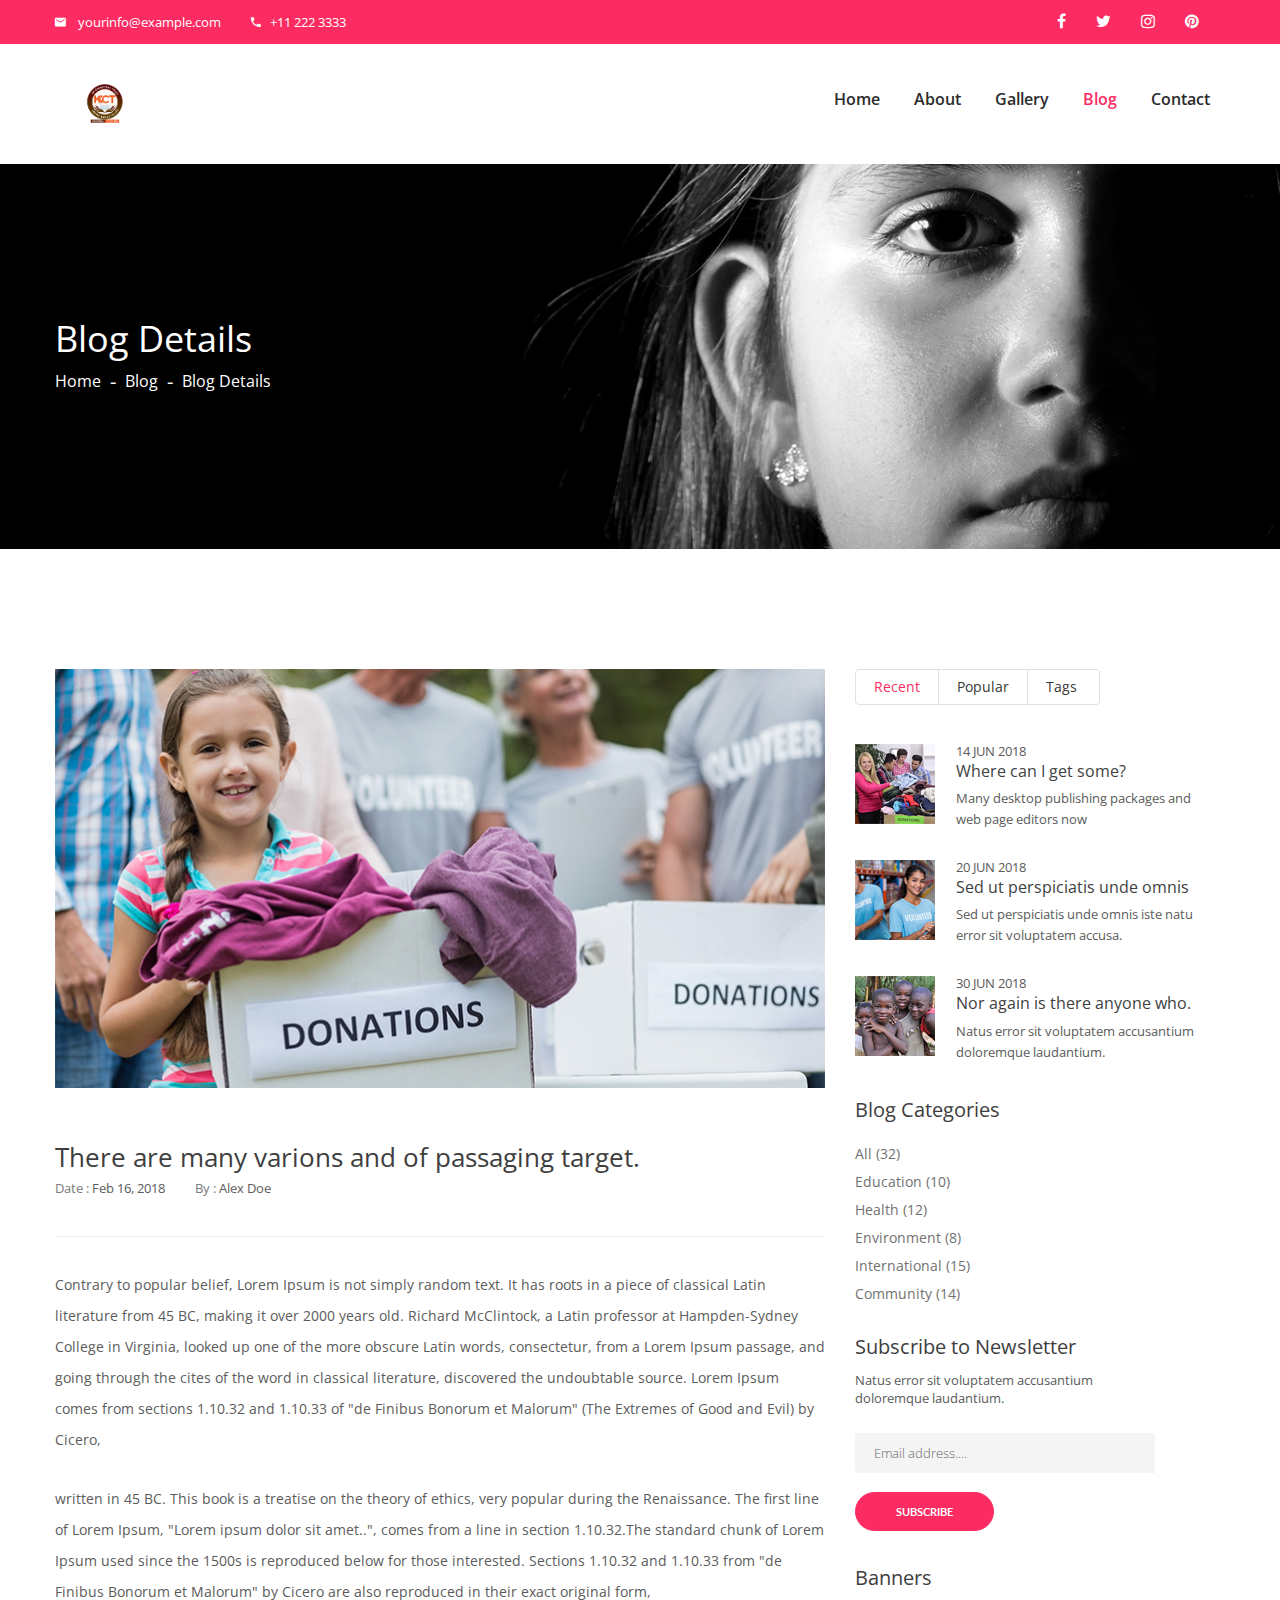
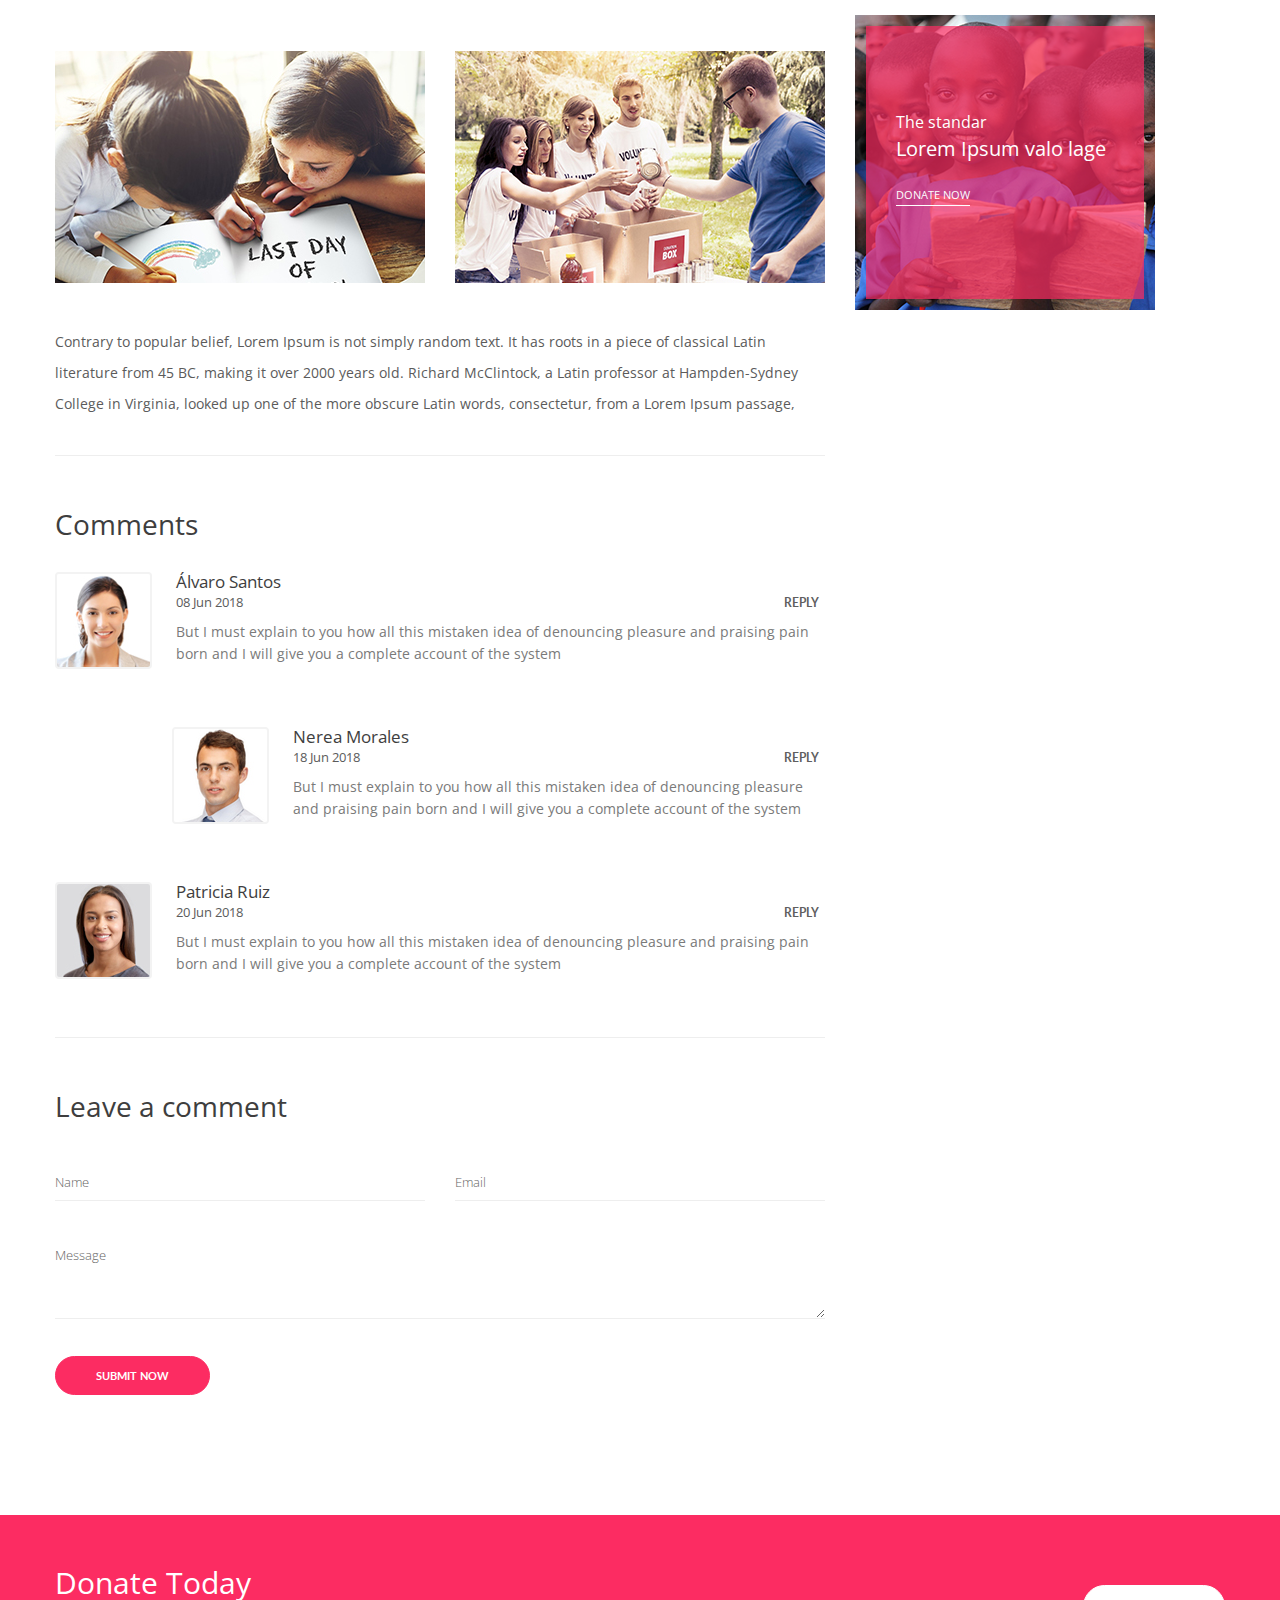
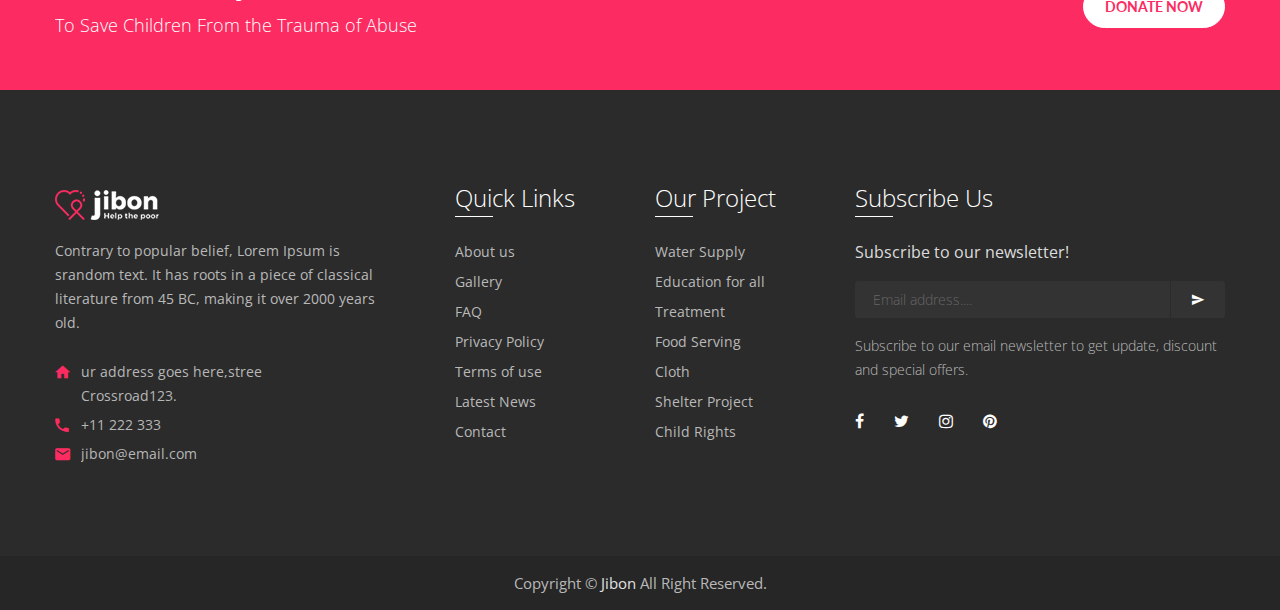
<file: blog-details.html>
<!doctype html>
<html class="no-js" lang="en">
    
<!-- Mirrored from demo.devitems.com/jibon/blog-details.html by HTTrack Website Copier/3.x [XR&CO'2014], Wed, 24 Jul 2019 10:43:19 GMT -->
<head>
        <meta charset="utf-8">
        <meta http-equiv="x-ua-compatible" content="ie=edge">
        <title>Blog Details || Jibon Charity Bootstrap4 Template</title>
        <meta name="description" content="">
        <meta name="viewport" content="width=device-width, initial-scale=1">
        
        <!-- favicon
        ============================================ -->        
        <link rel="shortcut icon" type="image/x-icon" href="img/favicon.ico">


         <!-- All css files are included here
        ============================================ -->    
        <!-- Bootstrap CSS
        ============================================ -->           
        <link rel="stylesheet" href="css/bootstrap.min.css">
        <!-- Meanmenu CSS
        ============================================ -->           
        <link rel="stylesheet" href="css/meanmenu.css">
        <!-- Animate CSS
        ============================================ -->           
        <link rel="stylesheet" href="css/animate.css">

        <!-- Magnific-popuptstrap CSS
        ============================================ --> 
        <link rel="stylesheet" href="css/magnific-popup.css">

        <!-- Carousel CSS
        ============================================ --> 
        <link rel="stylesheet" href="css/owl.carousel.min.css">

        <!-- Font-Awesome CSS
        ============================================ --> 
        <link rel="stylesheet" href="css/font-awesome.min.css">

        <!-- Material-design-iconic-font CSS
        ============================================ --> 
        <link rel="stylesheet" href="css/material-design-iconic-font.min.css">

        <!-- Style CSS
        ============================================ --> 
        <link rel="stylesheet" href="css/style.css">

        <!-- Responsive CSS
        ============================================ --> 
        <link rel="stylesheet" href="css/responsive.css">

        <!-- Modernizr JS
        ============================================ --> 
        <script src="js/vendor/modernizr-2.8.3.min.js"></script>
    </head>
    <body>
        <!--[if lt IE 8]>
            <p class="browserupgrade">You are using an <strong>outdated</strong> browser. Please <a href="http://browsehappy.com/">upgrade your browser</a> to improve your experience.</p>
        <![endif]-->
        
        <!-- Header Area Start -->
        <header class="header-area">
            <div class="header-top bg-theme">
                <div class="container">
                    <div class="row">
                        <div class="col-md-6">
                            <span class="ht-header-msg"><i class="zmdi zmdi-email"></i>yourinfo@example.com</span>
                            <span class="ht-header-msg"><i class="zmdi zmdi-phone"></i>+11 222 3333</span>
                        </div>
                        <div class="col-md-6">
                            <div class="social-media float-right">
                                <a href="#"><i class="fa fa-facebook"></i></a>
                                <a href="#"><i class="fa fa-twitter"></i></a>
                                <a href="#"><i class="fa fa-instagram"></i></a>
                                <a href="#"><i class="fa fa-pinterest"></i></a>
                            </div>
                        </div>
                    </div>
                </div>
            </div>
            <div class="mainmenu-area header-sticky bg-white">
                <div class="container">
                    <div class="row">
                        <div class="col-lg-3 col-md-4">
                            <div class="logo">
                                <a href="index.html"><img src="img/logo/logo.png" alt="JIBON"></a>
                            </div>
                        </div>
                        <div class="col-lg-9 col-md-8 d-none d-md-block">
                            <div class="menu-container">
                                <div class="menu-wrapper">
                                    <div class="main-menu mean-menu">
                                        <nav>
                                            <ul>              
                                                <li><a href="index.html">Home</a>
                                                   
                                                </li>
                                                <li><a href="about.html">About</a></li>
                                                <!-- <li><a href="event.html">Event</a>
                                                    <ul>
                                                        <li><a href="event-details.html">Event Details</a></li>
                                                    </ul>
                                                </li>
                                                <li><a href="cause.html">Cause</a>
                                                    <ul>
                                                        <li><a href="cause-details.html">Cause Details</a></li>
                                                    </ul> -->
                                                </li>
                                                <li><a href="gallery.html">Gallery</a></li>
                                                <li class="active"><a href="blog.html">Blog</a>
                                                    <ul>
                                                        <li><a href="blog-details.html">Blog Details</a>
                                                    </ul>
                                                </li>
                                                
                                                <li><a href="contact.html">Contact</a></li>
                                            </ul>
                                        </nav>
                                    </div>
                                </div>
                            </div>
                        </div>
                    </div>
                    <div class="mobile-menu hidden-lg hidden-md"></div>
                </div>
            </div>
        </header>
        <!-- Header Area End -->
        <!-- Banner Area Start -->
        <div class="banner-area bg-4">
            <div class="container">
                <div class="breadcrumb-text">
                    <h2>Blog Details</h2>
                    <div class="breadcrumb-bar">
                        <ul class="breadcrumb">
                            <li><a href="index.html">Home</a></li>
                            <li><a href="blog.html">Blog</a></li>
                            <li>Blog Details</li>
                        </ul>
                    </div>
                </div>
            </div>
        </div>
        <!-- Banner Area End -->
        <!-- Blog Section Start -->
        <div class="blog-section ptb-120 ptb-sm-60">
            <div class="container">
                <div class="row">
                    <div class="col-lg-8">
                        <div class="posts-details-container">
                            <div class="post-details-img">
                                <img src="img/cause/details/l-1.jpg" alt="">
                            </div>
                            <h1>There are many varions and of passaging target.</h1>
                            <div class="post-d-info">
                                <span><span>Date :</span> Feb 16, 2018</span>
                                <span><span>By :</span> Alex Doe</span>
                            </div>
                            <div class="post-details-wrapper">
                                <p>Contrary to popular belief, Lorem Ipsum is not simply random text. It has roots in a piece of classical Latin literature from 45 BC, making it over 2000 years old. Richard McClintock, a Latin professor at Hampden-Sydney College in Virginia, looked up one of the more obscure Latin words, consectetur, from a Lorem Ipsum passage, and going through the cites of the word in classical literature, discovered the undoubtable source. Lorem Ipsum comes from sections 1.10.32 and 1.10.33 of "de Finibus Bonorum et Malorum" (The Extremes of Good and Evil) by Cicero,</p> 
                                <p>written in 45 BC. This book is a treatise on the theory of ethics, very popular during the Renaissance. The first line of Lorem Ipsum, "Lorem ipsum dolor sit amet..", comes from a line in section 1.10.32.The standard chunk of Lorem Ipsum used since the 1500s is reproduced below for those interested. Sections 1.10.32 and 1.10.33 from "de Finibus Bonorum et Malorum" by Cicero are also reproduced in their exact original form,</p>
                                <div class="post-d-content">
                                    <div class="row">
                                        <div class="col-md-6 col-sm-6">
                                            <img src="img/blog/blog-details/1.jpg" alt="">
                                        </div>
                                        <div class="col-md-6 col-sm-6">
                                            <img src="img/blog/blog-details/2.jpg" alt="">
                                        </div>
                                    </div>
                                </div>
                                <p>Contrary to popular belief, Lorem Ipsum is not simply random text. It has roots in a piece of classical Latin literature from 45 BC, making it over 2000 years old. Richard McClintock, a Latin professor at Hampden-Sydney College in Virginia, looked up one of the more obscure Latin words, consectetur, from a Lorem Ipsum passage,</p>
                            </div>
                            <div class="post-comments">
                                <h3>Comments</h3>
                                <div class="single-post-comments">
                                    <div class="post-comments-img">
                                        <img src="img/comments/1.jpg" alt="">
                                    </div>
                                    <div class="post-comments-content">
                                        <h5>Álvaro Santos</h5>
                                        <div class="comments-time-reply">
                                            <span>08 Jun 2018</span>
                                            <button type="button">REPLY</button>
                                        </div>
                                        <p>But I must explain to you how all this mistaken idea of denouncing pleasure and praising pain  born and I will give you a complete account of the system</p>
                                    </div>
                                </div>
                                <div class="single-post-comments reply-comments">
                                    <div class="post-comments-img">
                                        <img src="img/comments/2.jpg" alt="">
                                    </div>
                                    <div class="post-comments-content">
                                        <h5>Nerea Morales</h5>
                                        <div class="comments-time-reply">
                                            <span>18 Jun 2018</span>
                                            <button type="button">REPLY</button>
                                        </div>
                                        <p>But I must explain to you how all this mistaken idea of denouncing pleasure and praising pain  born and I will give you a complete account of the system</p>
                                    </div>
                                </div>
                                <div class="single-post-comments">
                                    <div class="post-comments-img">
                                        <img src="img/comments/3.jpg" alt="">
                                    </div>
                                    <div class="post-comments-content">
                                        <h5>Patricia Ruiz</h5>
                                        <div class="comments-time-reply">
                                            <span>20 Jun 2018</span>
                                            <button type="button">REPLY</button>
                                        </div>
                                        <p>But I must explain to you how all this mistaken idea of denouncing pleasure and praising pain  born and I will give you a complete account of the system</p>
                                    </div>
                                </div>
                            </div>
                            <div class="post-details-form">
                                <h3>Leave a comment</h3>
                                <form action="#" method="post">
                                    <div class="row">
                                        <div class="col-md-6">
                                            <input type="text" placeholder="Name" name="c-name">
                                        </div>
                                        <div class="col-md-6">
                                            <input type="text" placeholder="Email" name="c-email">
                                        </div>
                                    </div>
                                    <textarea name="c-msg" cols="30" rows="10" placeholder="Message"></textarea>
                                    <button type="button" class="default-btn">submit now</button>
                                </form>
                            </div>
                        </div>
                    </div>
                    <div class="col-lg-4">
                        <ul role="tablist" class="nav nav-tabs">
                            <li role="presentation">
                                <a class="active" data-toggle="tab" role="tab" aria-controls="recent" href="#recent" aria-expanded="true">Recent</a>
                            </li>
                            <li role="presentation">
                                <a data-toggle="tab" role="tab" aria-controls="popular" href="#popular" aria-expanded="true">Popular</a>
                            </li>
                            <li role="presentation">
                                <a data-toggle="tab" role="tab" aria-controls="tags" href="#tags" aria-expanded="true">Tags</a>
                            </li>
                        </ul>
                        <div class="tab-content">
                            <div id="recent" class="tab-pane active" role="tabpanel">
                                <div class="ht-sidebar-widget">
                                    <div class="ht-widget-post">
                                        <div class="ht-widget-post-img">
                                            <a href="event-details.html"><img src="img/post/7.jpg" alt=""></a>
                                        </div>
                                        <div class="ht-widget-p-text">
                                            <span class="ht-widget-post-date">14 JUN 2018</span>
                                            <h4><a href="event-details.html">Where can I get some?</a></h4>
                                            <p>Many desktop publishing packages and web page editors now</p>
                                        </div>
                                    </div>
                                    <div class="ht-widget-post">
                                        <div class="ht-widget-post-img">
                                            <a href="event-details.html"><img src="img/post/8.jpg" alt=""></a>
                                        </div>
                                        <div class="ht-widget-p-text">
                                            <span class="ht-widget-post-date">20 JUN 2018</span>
                                            <h4><a href="event-details.html">Sed ut perspiciatis unde omnis</a></h4>
                                            <p>Sed ut perspiciatis unde omnis iste natu error sit voluptatem accusa.</p>
                                        </div>
                                    </div>
                                    <div class="ht-widget-post">
                                        <div class="ht-widget-post-img">
                                            <a href="event-details.html"><img src="img/post/9.jpg" alt=""></a>
                                        </div>
                                        <div class="ht-widget-p-text">
                                            <span class="ht-widget-post-date">30 JUN 2018</span>
                                            <h4><a href="event-details.html">Nor again is there anyone who.</a></h4>
                                            <p>Natus error sit voluptatem accusantium doloremque laudantium.</p>
                                        </div>
                                    </div>
                                </div>
                                <div class="ht-sidebar-widget">
                                    <h3>Blog Categories</h3>
                                    <ul class="sidebar-categories">
                                        <li><a href="#">All (32)</a></li>
                                        <li><a href="#">Education (10)</a></li>
                                        <li><a href="#">Health (12)</a></li>
                                        <li><a href="#">Environment (8)</a></li>
                                        <li><a href="#">International (15)</a></li>
                                        <li><a href="#">Community (14)</a></li>
                                    </ul>
                                </div>
                                <div class="ht-sidebar-widget style-three">
                                    <h3>Subscribe to Newsletter</h3>
                                    <div class="ht-widget-subcribe">
                                        <p>Natus error sit voluptatem accusantium doloremque laudantium.</p>
                                        <form action="#" method="post" name="mc-embedded-subscribe-form" class="validate" novalidate>
                                            <div class="mc-form">
                                                <input type="email" value="" name="EMAIL" class="email" placeholder="Email address...." required>
                                                <!-- real people should not fill this in and expect good things - do not remove this or risk form bot signups-->
                                                <div class="mc-news" aria-hidden="true"><input type="text" name="b_6bbb9b6f5827bd842d9640c82_05d85f18ef" tabindex="-1" value=""></div>
                                                <button type="submit" name="subscribe" class="default-btn">Subscribe</button>
                                            </div>
                                        </form>
                                    </div>
                                </div>
                                <div class="ht-sidebar-widget style-two">
                                    <h3>Banners</h3>
                                    <div class="ht-widget-banner">
                                        <div class="widget-banner-img">
                                            <img src="img/post/l-1.jpg" alt="">
                                        </div>
                                        <div class="ht-widget-banner-hover">
                                            <h5>The standar</h5>
                                            <h3>Lorem Ipsum valo lage</h3>
                                            <a href="#">Donate now</a>
                                        </div>
                                    </div>
                                </div>
                            </div>
                            <div id="popular" class="tab-pane" role="tabpanel">
                                <div class="ht-sidebar-widget">
                                    <h3>Popular Posts</h3>
                                    <div class="post-style-two">
                                        <div class="ht-widget-post">
                                            <div class="ht-widget-post-img">
                                                <a href="event-details.html"><img src="img/post/10.jpg" alt=""></a>
                                            </div>
                                            <div class="ht-widget-p-text">
                                                <h4><a href="event-details.html">Nor again is there anyone who.</a></h4>
                                                <span class="ht-widget-post-date">03 FEB 2018</span>
                                                <p>Natus error sit voluptatem accusantium doloremque laudantium.</p>
                                            </div>
                                        </div>
                                        <div class="ht-widget-post">
                                            <div class="ht-widget-post-img">
                                                <a href="event-details.html"><img src="img/post/11.jpg" alt=""></a>
                                            </div>
                                            <div class="ht-widget-p-text">
                                                <h4><a href="event-details.html">Can you help translate this site.</a></h4>
                                                <span class="ht-widget-post-date">31 DEC 2018</span>
                                                <p>Natus error sit voluptatem accusantium doloremque laudantium.</p>
                                            </div>
                                        </div>
                                        <div class="ht-widget-post">
                                            <div class="ht-widget-post-img">
                                                <a href="event-details.html"><img src="img/post/8.jpg" alt=""></a>
                                            </div>
                                            <div class="ht-widget-p-text">
                                                <h4><a href="event-details.html">Lorem ipsum dolor amet.</a></h4>
                                                <span class="ht-widget-post-date">31 DEC 2018</span>
                                                <p>Lorem ipsum dolor sit amet elit, consectetur adipisicing elit.</p>
                                            </div>
                                        </div>
                                    </div>
                                </div>
                            </div>
                            <div id="tags" class="tab-pane" role="tabpanel">
                                <div class="ht-sidebar-widget style-two">
                                    <h3>Tags</h3>
                                    <ul class="ht-widget-tags">
                                        <li><a href="#">Charity</a></li>
                                        <li><a href="#">Environment</a></li>
                                        <li><a href="#">Education</a></li>
                                        <li><a href="#">Donation</a></li>
                                        <li><a href="#">Free</a></li>
                                        <li><a href="#">Offering</a></li>
                                        <li><a href="#">Poor</a></li>
                                        <li><a href="#">Environment</a></li>
                                        <li><a href="#">Organization</a></li>
                                        <li><a href="#">Non Profit</a></li>
                                        <li><a href="#">Help</a></li>
                                        <li><a href="#">Pure Water</a></li>
                                    </ul>
                                </div>
                            </div>
                        </div>
                    </div>
                </div>
            </div>
        </div>
        <!-- Blog Section End -->     
        <!-- Donate Text Area Start -->
        <div class="donate-text-area bg-acquamarine">
            <div class="container">
                <div class="ht-donate-wrapper">
                    <div class="donate-text">
                        <h2>Donate Today</h2>
                        <h5>To Save Children From the Trauma of Abuse</h5>
                    </div>
                    <div class="donate-btn">
                        <a href="https://goo.gl/HtFL2a" class="default-btn">Donate now</a>
                    </div>
                </div>
            </div>
        </div>
        <!-- Donate Text Area End -->

        <!-- Footer Area Start -->
        <footer class="footer-area">
            <div class="footer-top bg-dark-2 pt-100 pb-90 pt-sm-60 pb-sm-10">
                <div class="container">
                    <div class="row">
                        <div class="col-lg-4 col-md-6 col-sm-6">
                            <div class="single-footer-widget">
                                <div class="footer-logo">
                                    <a href="index.html"><img src="img/logo/footer-logo.png" alt="JIBON"></a>
                                </div>
                                <div class="footer-info">
                                    <p>Contrary to popular belief, Lorem Ipsum is srandom text. It has roots in a piece of classical literature from 45 BC, making it over 2000 years old.</p>
                                    <div class="footer-address">
                                        <div class="s-footer-item">
                                            <i class="zmdi zmdi-home"></i>
                                            <span>ur address goes here,stree Crossroad123.</span>
                                        </div>
                                        <div class="s-footer-item">
                                            <i class="zmdi zmdi-phone"></i>
                                            <span>+11 222 333</span>
                                        </div>
                                        <div class="s-footer-item">
                                            <i class="zmdi zmdi-email"></i>
                                            <span>jibon@email.com</span>
                                        </div>
                                    </div>
                                </div>
                            </div>
                        </div>
                        <div class="col-lg-2 col-md-6 col-sm-6">
                            <div class="single-footer-widget">
                                <h4>Quick Links</h4>
                                <ul class="footer-list">
                                    <li><a href="about.html">About us</a></li>
                                    <li><a href="#">Gallery</a></li>
                                    <li><a href="#">FAQ</a></li>
                                    <li><a href="#">Privacy Policy</a></li>
                                    <li><a href="#">Terms of use</a></li>
                                    <li><a href="blog.html">Latest News</a></li>
                                    <li><a href="contact.html">Contact</a></li>
                                </ul>
                            </div>
                        </div>
                        <div class="col-lg-2 col-md-6 col-sm-6">
                            <div class="single-footer-widget">
                                <h4>Our Project</h4>
                                <ul class="footer-list">
                                    <li><a href="#">Water Supply</a></li>
                                    <li><a href="#">Education for all</a></li>
                                    <li><a href="#">Treatment</a></li>
                                    <li><a href="#">Food Serving</a></li>
                                    <li><a href="#">Cloth</a></li>
                                    <li><a href="#">Shelter Project</a></li>
                                    <li><a href="#">Child Rights</a></li>
                                </ul>
                            </div>
                        </div>
                        <div class="col-lg-4 col-md-6 col-sm-6">
                            <div class="single-footer-widget">
                                <h4>Subscribe Us</h4>
                                <div class="footer-newsletter">
                                    <p>Subscribe to our newsletter!</p>
                                    <div class="newsletter-form mc_embed_signup">
                                        <form action="#" method="post" id="mc-embedded-subscribe-form" name="mc-embedded-subscribe-form" class="validate" novalidate>
                                            <div id="mc_embed_signup_scroll" class="mc-form">
                                                <input type="email" value="" name="EMAIL" class="email" id="mce-EMAIL" placeholder="Email address...." required>
                                                <!-- real people should not fill this in and expect good things - do not remove this or risk form bot signups-->
                                                <div class="mc-news" aria-hidden="true"><input type="text" name="b_6bbb9b6f5827bd842d9640c82_05d85f18ef" tabindex="-1" value=""></div>
                                                <button id="mc-embedded-subscribe" type="submit" name="subscribe"><i class="zmdi zmdi-mail-send"></i></button>
                                            </div>
                                        </form>
                                    </div>
                                    <p>Subscribe to our email newsletter to get update, discount and special offers.</p>
                                </div>
                                <div class="social-media">
                                    <a href="#"><i class="fa fa-facebook"></i></a>
                                    <a href="#"><i class="fa fa-twitter"></i></a>
                                    <a href="#"><i class="fa fa-instagram"></i></a>
                                    <a href="#"><i class="fa fa-pinterest"></i></a>
                                </div>
                            </div>
                        </div>
                    </div>
                </div>
            </div>
            <div class="footer-bottom text-center bg-dark-3">
                <div class="container">
                    <span class="footer-text">Copyright © <a href="#">Jibon</a>  All Right Reserved.</span>
                </div>
            </div>
        </footer>
        <!-- Footer Area End -->


        <!-- jquery latest version
        ========================================================= -->   
        <script src="js/vendor/jquery-1.12.4.min.js"></script>

        <!-- Bootstrap framework js
        ========================================================= -->           
        <script src="js/bootstrap.min.js"></script>
        <script src="js/popper.js"></script>

        <!-- Meanmenu js
        ========================================================= -->          
        <script src="js/jquery.meanmenu.js"></script>

        <!-- Magnific-popup js
        ========================================================= --> 
        <script src="js/jquery.magnific-popup.js"></script>

        <!-- Countdownjs
        ========================================================= --> 
        <script src="js/jquery.countdown.min.js"></script>

        <!-- Ajax-mail js
        ========================================================= --> 
        <script src="js/ajax-mail.js"></script>
        <!-- Carousel js
        ========================================================= --> 
        <script src="js/owl.carousel.min.js"></script>

        <!-- Plugins js
        ========================================================= --> 
        <script src="js/plugins.js"></script>

        <!-- Main js
        ========================================================= --> 
        <script src="js/main.js"></script>
    </body>

<!-- Mirrored from demo.devitems.com/jibon/blog-details.html by HTTrack Website Copier/3.x [XR&CO'2014], Wed, 24 Jul 2019 10:43:29 GMT -->
</html>
</file>
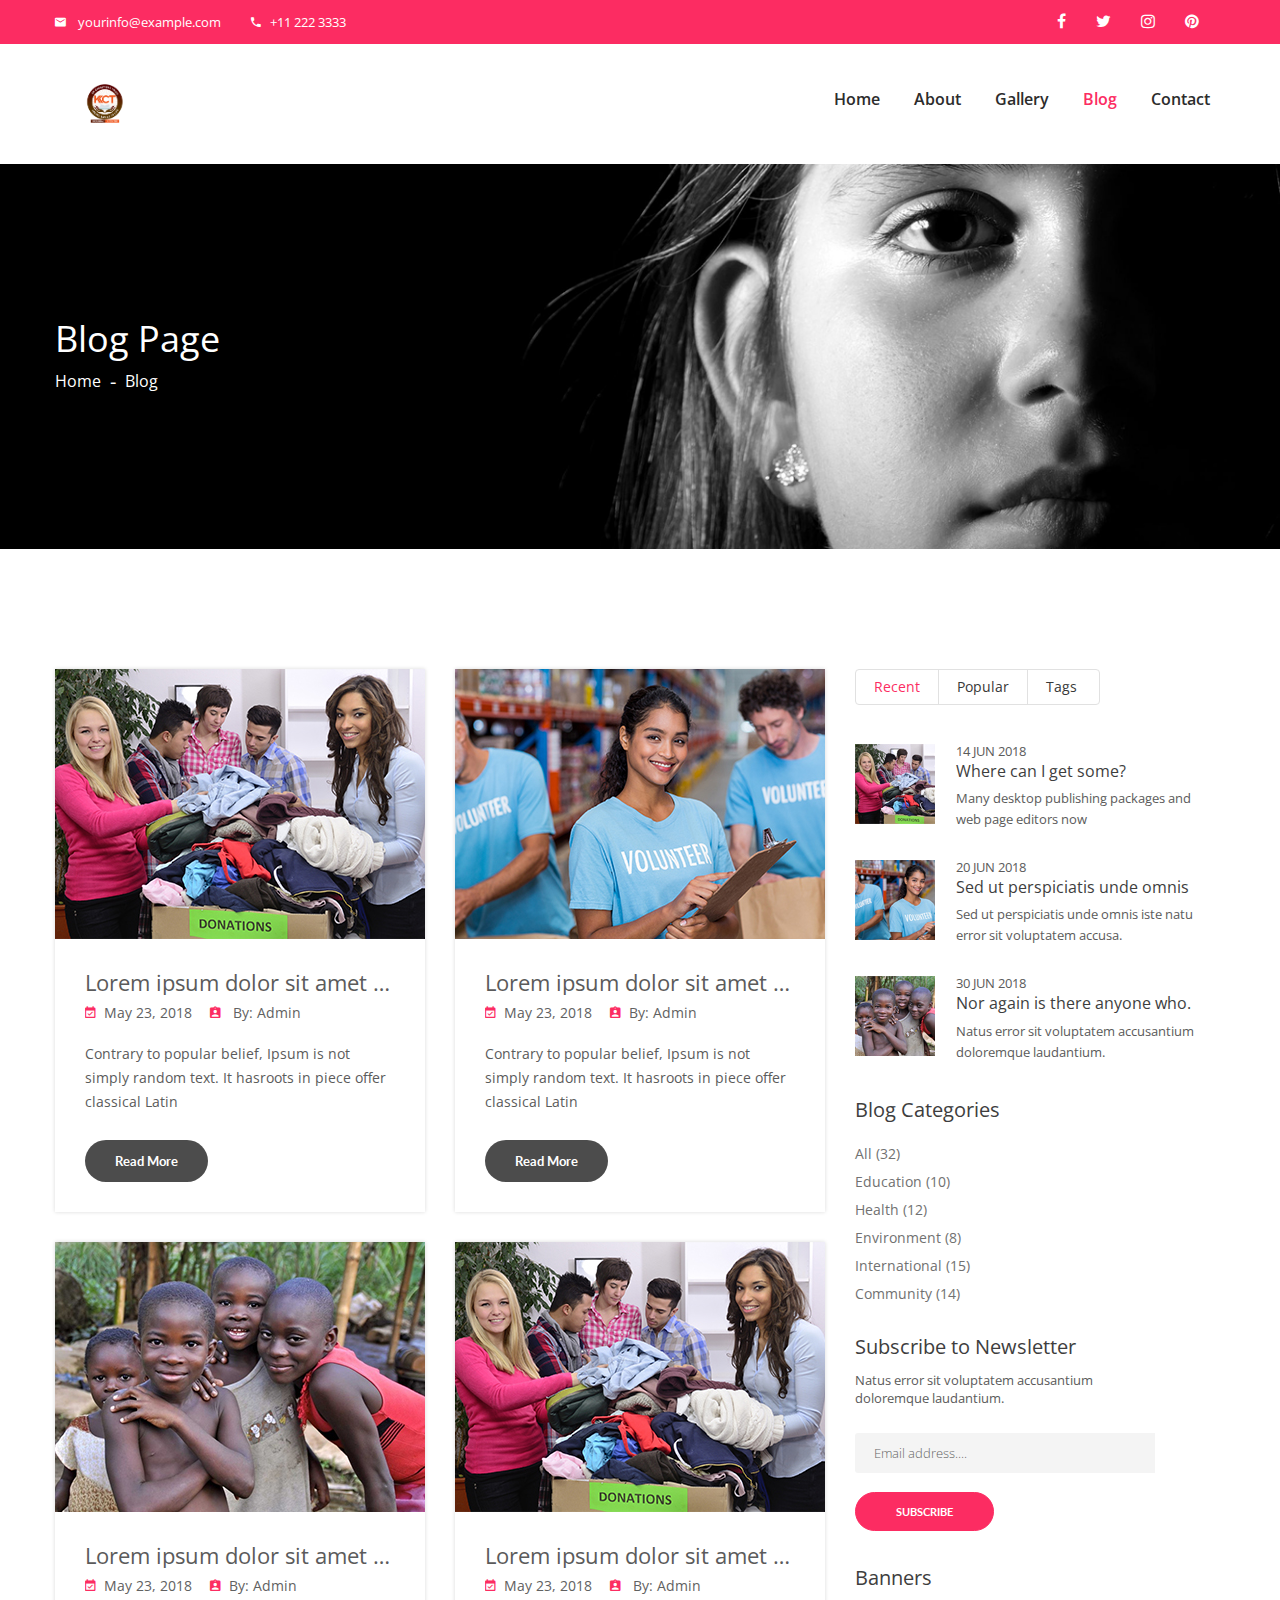
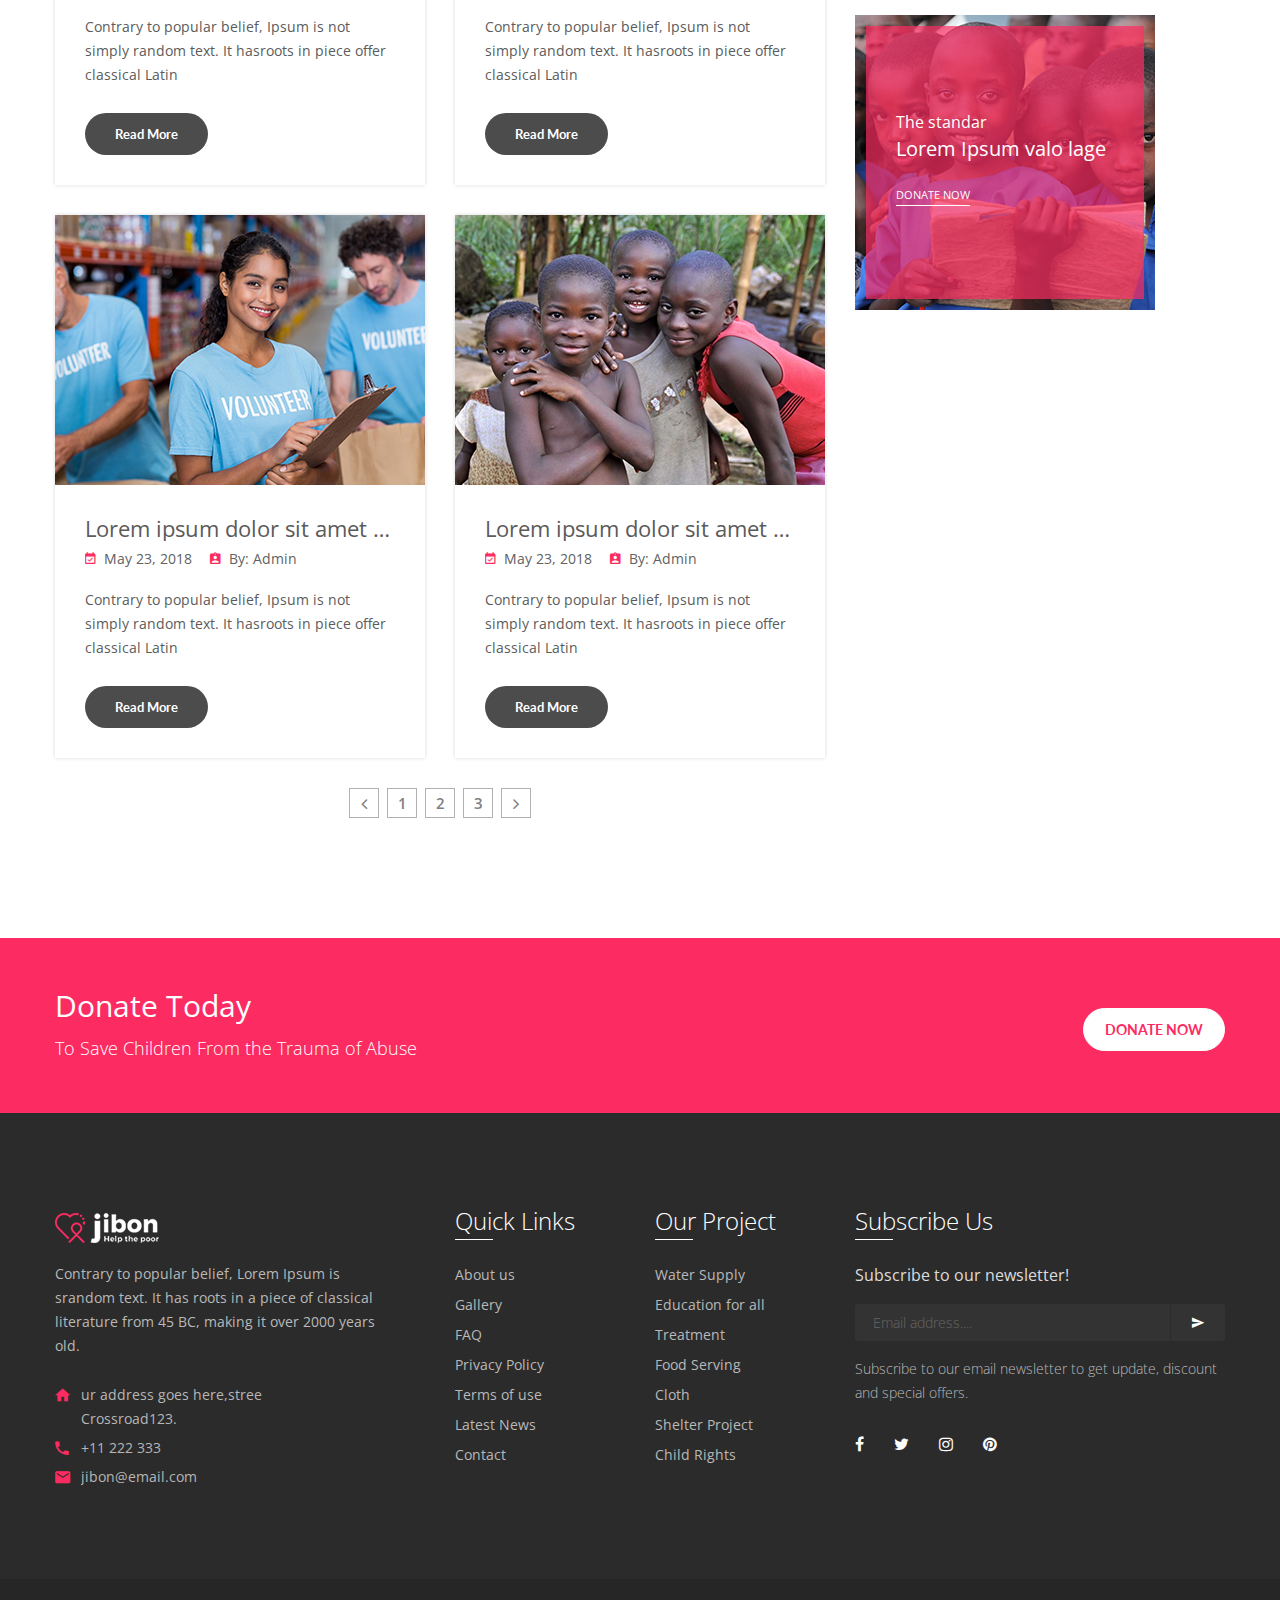
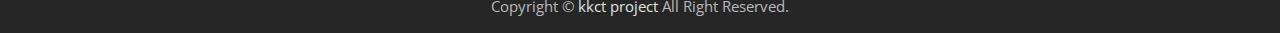
<file: blog.html>
<!doctype html>
<html class="no-js" lang="en">
    
<!-- Mirrored from demo.devitems.com/jibon/blog.html by HTTrack Website Copier/3.x [XR&CO'2014], Wed, 24 Jul 2019 10:43:16 GMT -->
<head>
        <meta charset="utf-8">
        <meta http-equiv="x-ua-compatible" content="ie=edge">
        <title>kkct Charity</title>
        <meta name="description" content="">
        <meta name="viewport" content="width=device-width, initial-scale=1">
        
        <!-- favicon
        ============================================ -->        
        <link rel="shortcut icon" type="image/x-icon" href="img/favicon.ico">


         <!-- All css files are included here
        ============================================ -->    
        <!-- Bootstrap CSS
        ============================================ -->           
        <link rel="stylesheet" href="css/bootstrap.min.css">
        <!-- Meanmenu CSS
        ============================================ -->           
        <link rel="stylesheet" href="css/meanmenu.css">
        <!-- Animate CSS
        ============================================ -->           
        <link rel="stylesheet" href="css/animate.css">

        <!-- Magnific-popuptstrap CSS
        ============================================ --> 
        <link rel="stylesheet" href="css/magnific-popup.css">

        <!-- Carousel CSS
        ============================================ --> 
        <link rel="stylesheet" href="css/owl.carousel.min.css">

        <!-- Font-Awesome CSS
        ============================================ --> 
        <link rel="stylesheet" href="css/font-awesome.min.css">

        <!-- Material-design-iconic-font CSS
        ============================================ --> 
        <link rel="stylesheet" href="css/material-design-iconic-font.min.css">

        <!-- Style CSS
        ============================================ --> 
        <link rel="stylesheet" href="css/style.css">

        <!-- Responsive CSS
        ============================================ --> 
        <link rel="stylesheet" href="css/responsive.css">

        <!-- Modernizr JS
        ============================================ --> 
        <script src="js/vendor/modernizr-2.8.3.min.js"></script>
    </head>
    <body>
        <!--[if lt IE 8]>
            <p class="browserupgrade">You are using an <strong>outdated</strong> browser. Please <a href="http://browsehappy.com/">upgrade your browser</a> to improve your experience.</p>
        <![endif]-->
        
        <!-- Header Area Start -->
        <header class="header-area">
            <div class="header-top bg-theme">
                <div class="container">
                    <div class="row">
                        <div class="col-md-6">
                            <span class="ht-header-msg"><i class="zmdi zmdi-email"></i>yourinfo@example.com</span>
                            <span class="ht-header-msg"><i class="zmdi zmdi-phone"></i>+11 222 3333</span>
                        </div>
                        <div class="col-md-6">
                            <div class="social-media float-right">
                                <a href="#"><i class="fa fa-facebook"></i></a>
                                <a href="#"><i class="fa fa-twitter"></i></a>
                                <a href="#"><i class="fa fa-instagram"></i></a>
                                <a href="#"><i class="fa fa-pinterest"></i></a>
                            </div>
                        </div>
                    </div>
                </div>
            </div>
            <div class="mainmenu-area header-sticky bg-white">
                <div class="container">
                    <div class="row">
                        <div class="col-lg-3 col-md-4">
                            <div class="logo">
                                <a href="index.html"><img src="img/logo/logo.png" alt="JIBON"></a>
                            </div>
                        </div>
                        <div class="col-lg-9 col-md-8 d-none d-md-block">
                            <div class="menu-container">
                                <div class="menu-wrapper">
                                    <div class="main-menu mean-menu">
                                        <nav>
                                            <ul>              
                                                <li><a href="index.html">Home</a>
                                                    
                                                </li>
                                                <li><a href="about.html">About</a></li>
                                                <!-- <li><a href="event.html">Event</a>
                                                    <ul>
                                                        <li><a href="event-details.html">Event Details</a></li>
                                                    </ul>
                                                </li>
                                                <li><a href="cause.html">Cause</a>
                                                    <ul>
                                                        <li><a href="cause-details.html">Cause Details</a></li>
                                                    </ul> -->
                                                </li>
                                                <li><a href="gallery.html">Gallery</a></li>
                                                <li class="active"><a href="blog.html">Blog</a>
                                                    <ul>
                                                        <li><a href="blog-details.html">Blog Details</a>
                                                    </ul>
                                                </li>
                                                
                                                <li><a href="contact.html">Contact</a></li>
                                            </ul>
                                        </nav>
                                    </div>
                                </div>
                            </div>
                        </div>
                    </div>
                    <div class="mobile-menu hidden-lg hidden-md"></div>
                </div>
            </div>
        </header>
        <!-- Header Area End -->
        <!-- Banner Area Start -->
        <div class="banner-area bg-4">
            <div class="container">
                <div class="breadcrumb-text">
                    <h2>Blog Page</h2>
                    <div class="breadcrumb-bar">
                        <ul class="breadcrumb">
                            <li><a href="index.html">Home</a></li>
                            <li>Blog</li>
                        </ul>
                    </div>
                </div>
            </div>
        </div>
        <!-- Banner Area End -->
        <!-- Blog Section Start -->
        <div class="blog-section ptb-120 ptb-sm-60">
            <div class="container">
                <div class="row">
                    <div class="col-lg-8">
                        <div class="row">
                            <!-- Single Blog Start -->
                            <div class="col-sm-6">
                                <div class="ht-single-blog">
                                    <div class="ht-blog-img">
                                        <a href="blog-details.html"><img src="img/blog/1.jpg" alt=""></a>
                                    </div>
                                    <div class="ht-blog-text">
                                        <h2><a href="blog-details.html">Lorem ipsum dolor sit amet cons adipisicing</a></h2>
                                        <div class="post-meta-wapper">
                                            <span class="s-post-meta"><i class="zmdi zmdi-calendar-check"></i>May 23, 2018</span>
                                            <span class="s-post-meta"><i class="zmdi zmdi-assignment-account"></i> By: <a href="#">Admin</a></span>
                                        </div>
                                        <p>Contrary to popular belief, Ipsum is not simply random text. It hasroots in piece offer classical Latin</p>
                                        <a href="blog-details.html" class="default-btn mt-10">Read More</a>
                                    </div>
                                </div>
                            </div>
                            <!-- Single Blog End -->
                            <!-- Single Blog Start -->
                            <div class="col-sm-6">
                                <div class="ht-single-blog">
                                    <div class="ht-blog-img">
                                        <a href="blog-details.html"><img src="img/blog/2.jpg" alt=""></a>
                                    </div>
                                    <div class="ht-blog-text">
                                        <h2><a href="blog-details.html">Lorem ipsum dolor sit amet cons adipisicing</a></h2>
                                        <div class="post-meta-wapper">
                                            <span class="s-post-meta"><i class="zmdi zmdi-calendar-check"></i>May 23, 2018</span>
                                            <span class="s-post-meta"><i class="zmdi zmdi-assignment-account"></i>By: <a href="#">Admin</a></span>
                                        </div>
                                        <p>Contrary to popular belief, Ipsum is not simply random text. It hasroots in piece offer classical Latin</p>
                                        <a href="blog-details.html" class="default-btn mt-10">Read More</a>
                                    </div>
                                </div>
                            </div>
                            <!-- Single Blog End -->
                            <!-- Single Blog Start -->
                            <div class="col-sm-6">
                                <div class="ht-single-blog">
                                    <div class="ht-blog-img">
                                        <a href="blog-details.html"><img src="img/blog/3.jpg" alt=""></a>
                                    </div>
                                    <div class="ht-blog-text">
                                        <h2><a href="blog-details.html">Lorem ipsum dolor sit amet cons adipisicing</a></h2>
                                        <div class="post-meta-wapper">
                                            <span class="s-post-meta"><i class="zmdi zmdi-calendar-check"></i>May 23, 2018</span>
                                            <span class="s-post-meta"><i class="zmdi zmdi-assignment-account"></i>By: <a href="#">Admin</a></span>
                                        </div>
                                        <p>Contrary to popular belief, Ipsum is not simply random text. It hasroots in piece offer classical Latin</p>
                                        <a href="blog-details.html" class="default-btn mt-10">Read More</a>
                                    </div>
                                </div>
                            </div>
                            <!-- Single Blog End -->                            <!-- Single Blog Start -->
                            <div class="col-sm-6">
                                <div class="ht-single-blog">
                                    <div class="ht-blog-img">
                                        <a href="blog-details.html"><img src="img/blog/1.jpg" alt=""></a>
                                    </div>
                                    <div class="ht-blog-text">
                                        <h2><a href="blog-details.html">Lorem ipsum dolor sit amet cons adipisicing</a></h2>
                                        <div class="post-meta-wapper">
                                            <span class="s-post-meta"><i class="zmdi zmdi-calendar-check"></i>May 23, 2018</span>
                                            <span class="s-post-meta"><i class="zmdi zmdi-assignment-account"></i> By: <a href="#">Admin</a></span>
                                        </div>
                                        <p>Contrary to popular belief, Ipsum is not simply random text. It hasroots in piece offer classical Latin</p>
                                        <a href="blog-details.html" class="default-btn mt-10">Read More</a>
                                    </div>
                                </div>
                            </div>
                            <!-- Single Blog End -->
                            <!-- Single Blog Start -->
                            <div class="col-sm-6">
                                <div class="ht-single-blog">
                                    <div class="ht-blog-img">
                                        <a href="blog-details.html"><img src="img/blog/2.jpg" alt=""></a>
                                    </div>
                                    <div class="ht-blog-text">
                                        <h2><a href="blog-details.html">Lorem ipsum dolor sit amet cons adipisicing</a></h2>
                                        <div class="post-meta-wapper">
                                            <span class="s-post-meta"><i class="zmdi zmdi-calendar-check"></i>May 23, 2018</span>
                                            <span class="s-post-meta"><i class="zmdi zmdi-assignment-account"></i>By: <a href="#">Admin</a></span>
                                        </div>
                                        <p>Contrary to popular belief, Ipsum is not simply random text. It hasroots in piece offer classical Latin</p>
                                        <a href="blog-details.html" class="default-btn mt-10">Read More</a>
                                    </div>
                                </div>
                            </div>
                            <!-- Single Blog End -->
                            <!-- Single Blog Start -->
                            <div class="col-sm-6">
                                <div class="ht-single-blog">
                                    <div class="ht-blog-img">
                                        <a href="blog-details.html"><img src="img/blog/3.jpg" alt=""></a>
                                    </div>
                                    <div class="ht-blog-text">
                                        <h2><a href="blog-details.html">Lorem ipsum dolor sit amet cons adipisicing</a></h2>
                                        <div class="post-meta-wapper">
                                            <span class="s-post-meta"><i class="zmdi zmdi-calendar-check"></i>May 23, 2018</span>
                                            <span class="s-post-meta"><i class="zmdi zmdi-assignment-account"></i>By: <a href="#">Admin</a></span>
                                        </div>
                                        <p>Contrary to popular belief, Ipsum is not simply random text. It hasroots in piece offer classical Latin</p>
                                        <a href="blog-details.html" class="default-btn mt-10">Read More</a>
                                    </div>
                                </div>
                            </div>
                            <!-- Single Blog End -->
                            <div class="col-md-12 text-center">
                                <div class="pagination-content">
                                    <ul class="pagination">
                                        <li><a href="#"><i class="fa fa-angle-left"></i></a></li>
                                        <li><a href="#">1</a></li>
                                        <li><a href="#">2</a></li>
                                        <li><a href="#">3</a></li>
                                        <li class="current"><a href="#"><i class="fa fa-angle-right"></i></a></li>
                                    </ul>
                                </div>
                            </div>
                        </div>
                    </div>
                    <div class="col-lg-4">
                        <ul role="tablist" class="nav nav-tabs">
                            <li role="presentation">
                                <a class="active" data-toggle="tab" role="tab" aria-controls="recent" href="#recent" aria-expanded="true">Recent</a>
                            </li>
                            <li role="presentation">
                                <a data-toggle="tab" role="tab" aria-controls="popular" href="#popular" aria-expanded="true">Popular</a>
                            </li>
                            <li role="presentation">
                                <a data-toggle="tab" role="tab" aria-controls="tags" href="#tags" aria-expanded="true">Tags</a>
                            </li>
                        </ul>
                        <div class="tab-content">
                            <div id="recent" class="tab-pane active" role="tabpanel">
                                <div class="ht-sidebar-widget">
                                    <div class="ht-widget-post">
                                        <div class="ht-widget-post-img">
                                            <a href="event-details.html"><img src="img/post/7.jpg" alt=""></a>
                                        </div>
                                        <div class="ht-widget-p-text">
                                            <span class="ht-widget-post-date">14 JUN 2018</span>
                                            <h4><a href="event-details.html">Where can I get some?</a></h4>
                                            <p>Many desktop publishing packages and web page editors now</p>
                                        </div>
                                    </div>
                                    <div class="ht-widget-post">
                                        <div class="ht-widget-post-img">
                                            <a href="event-details.html"><img src="img/post/8.jpg" alt=""></a>
                                        </div>
                                        <div class="ht-widget-p-text">
                                            <span class="ht-widget-post-date">20 JUN 2018</span>
                                            <h4><a href="event-details.html">Sed ut perspiciatis unde omnis</a></h4>
                                            <p>Sed ut perspiciatis unde omnis iste natu error sit voluptatem accusa.</p>
                                        </div>
                                    </div>
                                    <div class="ht-widget-post">
                                        <div class="ht-widget-post-img">
                                            <a href="event-details.html"><img src="img/post/9.jpg" alt=""></a>
                                        </div>
                                        <div class="ht-widget-p-text">
                                            <span class="ht-widget-post-date">30 JUN 2018</span>
                                            <h4><a href="event-details.html">Nor again is there anyone who.</a></h4>
                                            <p>Natus error sit voluptatem accusantium doloremque laudantium.</p>
                                        </div>
                                    </div>
                                </div>
                                <div class="ht-sidebar-widget">
                                    <h3>Blog Categories</h3>
                                    <ul class="sidebar-categories">
                                        <li><a href="#">All (32)</a></li>
                                        <li><a href="#">Education (10)</a></li>
                                        <li><a href="#">Health (12)</a></li>
                                        <li><a href="#">Environment (8)</a></li>
                                        <li><a href="#">International (15)</a></li>
                                        <li><a href="#">Community (14)</a></li>
                                    </ul>
                                </div>
                                <div class="ht-sidebar-widget style-three">
                                    <h3>Subscribe to Newsletter</h3>
                                    <div class="ht-widget-subcribe">
                                        <p>Natus error sit voluptatem accusantium doloremque laudantium.</p>
                                        <form action="#" method="post" name="mc-embedded-subscribe-form" class="validate" novalidate>
                                            <div class="mc-form">
                                                <input type="email" value="" name="EMAIL" class="email" placeholder="Email address...." required>
                                                <!-- real people should not fill this in and expect good things - do not remove this or risk form bot signups-->
                                                <div class="mc-news" aria-hidden="true"><input type="text" name="b_6bbb9b6f5827bd842d9640c82_05d85f18ef" tabindex="-1" value=""></div>
                                                <button type="submit" name="subscribe" class="default-btn">Subscribe</button>
                                            </div>
                                        </form>
                                    </div>
                                </div>
                                <div class="ht-sidebar-widget style-two">
                                    <h3>Banners</h3>
                                    <div class="ht-widget-banner">
                                        <div class="widget-banner-img">
                                            <img src="img/post/l-1.jpg" alt="">
                                        </div>
                                        <div class="ht-widget-banner-hover">
                                            <h5>The standar</h5>
                                            <h3>Lorem Ipsum valo lage</h3>
                                            <a href="#">Donate now</a>
                                        </div>
                                    </div>
                                </div>
                            </div>
                            <div id="popular" class="tab-pane" role="tabpanel">
                                <div class="ht-sidebar-widget">
                                    <h3>Popular Posts</h3>
                                    <div class="post-style-two">
                                        <div class="ht-widget-post">
                                            <div class="ht-widget-post-img">
                                                <a href="event-details.html"><img src="img/post/10.jpg" alt=""></a>
                                            </div>
                                            <div class="ht-widget-p-text">
                                                <h4><a href="event-details.html">Nor again is there anyone who.</a></h4>
                                                <span class="ht-widget-post-date">03 FEB 2018</span>
                                                <p>Natus error sit voluptatem accusantium doloremque laudantium.</p>
                                            </div>
                                        </div>
                                        <div class="ht-widget-post">
                                            <div class="ht-widget-post-img">
                                                <a href="event-details.html"><img src="img/post/11.jpg" alt=""></a>
                                            </div>
                                            <div class="ht-widget-p-text">
                                                <h4><a href="event-details.html">Can you help translate this site.</a></h4>
                                                <span class="ht-widget-post-date">31 DEC 2018</span>
                                                <p>Natus error sit voluptatem accusantium doloremque laudantium.</p>
                                            </div>
                                        </div>
                                        <div class="ht-widget-post">
                                            <div class="ht-widget-post-img">
                                                <a href="event-details.html"><img src="img/post/8.jpg" alt=""></a>
                                            </div>
                                            <div class="ht-widget-p-text">
                                                <h4><a href="event-details.html">Lorem ipsum dolor amet.</a></h4>
                                                <span class="ht-widget-post-date">31 DEC 2018</span>
                                                <p>Lorem ipsum dolor sit amet elit, consectetur adipisicing elit.</p>
                                            </div>
                                        </div>
                                    </div>
                                </div>
                            </div>
                            <div id="tags" class="tab-pane" role="tabpanel">
                                <div class="ht-sidebar-widget style-two">
                                    <h3>Tags</h3>
                                    <ul class="ht-widget-tags">
                                        <li><a href="#">Charity</a></li>
                                        <li><a href="#">Environment</a></li>
                                        <li><a href="#">Education</a></li>
                                        <li><a href="#">Donation</a></li>
                                        <li><a href="#">Free</a></li>
                                        <li><a href="#">Offering</a></li>
                                        <li><a href="#">Poor</a></li>
                                        <li><a href="#">Environment</a></li>
                                        <li><a href="#">Organization</a></li>
                                        <li><a href="#">Non Profit</a></li>
                                        <li><a href="#">Help</a></li>
                                        <li><a href="#">Pure Water</a></li>
                                    </ul>
                                </div>
                            </div>
                        </div>
                    </div>
                </div>
            </div>
        </div>
        <!-- Blog Section End -->      
        <!-- Donate Text Area Start -->
        <div class="donate-text-area bg-acquamarine">
            <div class="container">
                <div class="ht-donate-wrapper">
                    <div class="donate-text">
                        <h2>Donate Today</h2>
                        <h5>To Save Children From the Trauma of Abuse</h5>
                    </div>
                    <div class="donate-btn">
                        <a href="https://goo.gl/HtFL2a" class="default-btn">Donate now</a>
                    </div>
                </div>
            </div>
        </div>
        <!-- Donate Text Area End -->

        <!-- Footer Area Start -->
        <footer class="footer-area">
            <div class="footer-top bg-dark-2 pt-100 pb-90 pt-sm-60 pb-sm-10">
                <div class="container">
                    <div class="row">
                        <div class="col-lg-4 col-md-6 col-sm-6">
                            <div class="single-footer-widget">
                                <div class="footer-logo">
                                    <a href="index.html"><img src="img/logo/footer-logo.png" alt="JIBON"></a>
                                </div>
                                <div class="footer-info">
                                    <p>Contrary to popular belief, Lorem Ipsum is srandom text. It has roots in a piece of classical literature from 45 BC, making it over 2000 years old.</p>
                                    <div class="footer-address">
                                        <div class="s-footer-item">
                                            <i class="zmdi zmdi-home"></i>
                                            <span>ur address goes here,stree Crossroad123.</span>
                                        </div>
                                        <div class="s-footer-item">
                                            <i class="zmdi zmdi-phone"></i>
                                            <span>+11 222 333</span>
                                        </div>
                                        <div class="s-footer-item">
                                            <i class="zmdi zmdi-email"></i>
                                            <span>jibon@email.com</span>
                                        </div>
                                    </div>
                                </div>
                            </div>
                        </div>
                        <div class="col-lg-2 col-md-6 col-sm-6">
                            <div class="single-footer-widget">
                                <h4>Quick Links</h4>
                                <ul class="footer-list">
                                    <li><a href="about.html">About us</a></li>
                                    <li><a href="#">Gallery</a></li>
                                    <li><a href="#">FAQ</a></li>
                                    <li><a href="#">Privacy Policy</a></li>
                                    <li><a href="#">Terms of use</a></li>
                                    <li><a href="blog.html">Latest News</a></li>
                                    <li><a href="contact.html">Contact</a></li>
                                </ul>
                            </div>
                        </div>
                        <div class="col-lg-2 col-md-6 col-sm-6">
                            <div class="single-footer-widget">
                                <h4>Our Project</h4>
                                <ul class="footer-list">
                                    <li><a href="#">Water Supply</a></li>
                                    <li><a href="#">Education for all</a></li>
                                    <li><a href="#">Treatment</a></li>
                                    <li><a href="#">Food Serving</a></li>
                                    <li><a href="#">Cloth</a></li>
                                    <li><a href="#">Shelter Project</a></li>
                                    <li><a href="#">Child Rights</a></li>
                                </ul>
                            </div>
                        </div>
                        <div class="col-lg-4 col-md-6 col-sm-6">
                            <div class="single-footer-widget">
                                <h4>Subscribe Us</h4>
                                <div class="footer-newsletter">
                                    <p>Subscribe to our newsletter!</p>
                                    <div class="newsletter-form mc_embed_signup">
                                        <form action="#" method="post" id="mc-embedded-subscribe-form" name="mc-embedded-subscribe-form" class="validate" novalidate>
                                            <div id="mc_embed_signup_scroll" class="mc-form">
                                                <input type="email" value="" name="EMAIL" class="email" id="mce-EMAIL" placeholder="Email address...." required>
                                                <!-- real people should not fill this in and expect good things - do not remove this or risk form bot signups-->
                                                <div class="mc-news" aria-hidden="true"><input type="text" name="b_6bbb9b6f5827bd842d9640c82_05d85f18ef" tabindex="-1" value=""></div>
                                                <button id="mc-embedded-subscribe" type="submit" name="subscribe"><i class="zmdi zmdi-mail-send"></i></button>
                                            </div>
                                        </form>
                                    </div>
                                    <p>Subscribe to our email newsletter to get update, discount and special offers.</p>
                                </div>
                                <div class="social-media">
                                    <a href="#"><i class="fa fa-facebook"></i></a>
                                    <a href="#"><i class="fa fa-twitter"></i></a>
                                    <a href="#"><i class="fa fa-instagram"></i></a>
                                    <a href="#"><i class="fa fa-pinterest"></i></a>
                                </div>
                            </div>
                        </div>
                    </div>
                </div>
            </div>
            <div class="footer-bottom text-center bg-dark-3">
                <div class="container">
                    <span class="footer-text">Copyright © <a href="#">kkct project</a>  All Right Reserved.</span>
                </div>
            </div>
        </footer>
        <!-- Footer Area End -->


        <!-- jquery latest version
        ========================================================= -->   
        <script src="js/vendor/jquery-1.12.4.min.js"></script>

        <!-- Bootstrap framework js
        ========================================================= -->           
        <script src="js/bootstrap.min.js"></script>
        <script src="js/popper.js"></script>

        <!-- Meanmenu js
        ========================================================= -->          
        <script src="js/jquery.meanmenu.js"></script>

        <!-- Magnific-popup js
        ========================================================= --> 
        <script src="js/jquery.magnific-popup.js"></script>

        <!-- Countdownjs
        ========================================================= --> 
        <script src="js/jquery.countdown.min.js"></script>

        <!-- Ajax-mail js
        ========================================================= --> 
        <script src="js/ajax-mail.js"></script>
        <!-- Carousel js
        ========================================================= --> 
        <script src="js/owl.carousel.min.js"></script>

        <!-- Plugins js
        ========================================================= --> 
        <script src="js/plugins.js"></script>

        <!-- Main js
        ========================================================= --> 
        <script src="js/main.js"></script>
    </body>

<!-- Mirrored from demo.devitems.com/jibon/blog.html by HTTrack Website Copier/3.x [XR&CO'2014], Wed, 24 Jul 2019 10:43:19 GMT -->
</html>
</file>
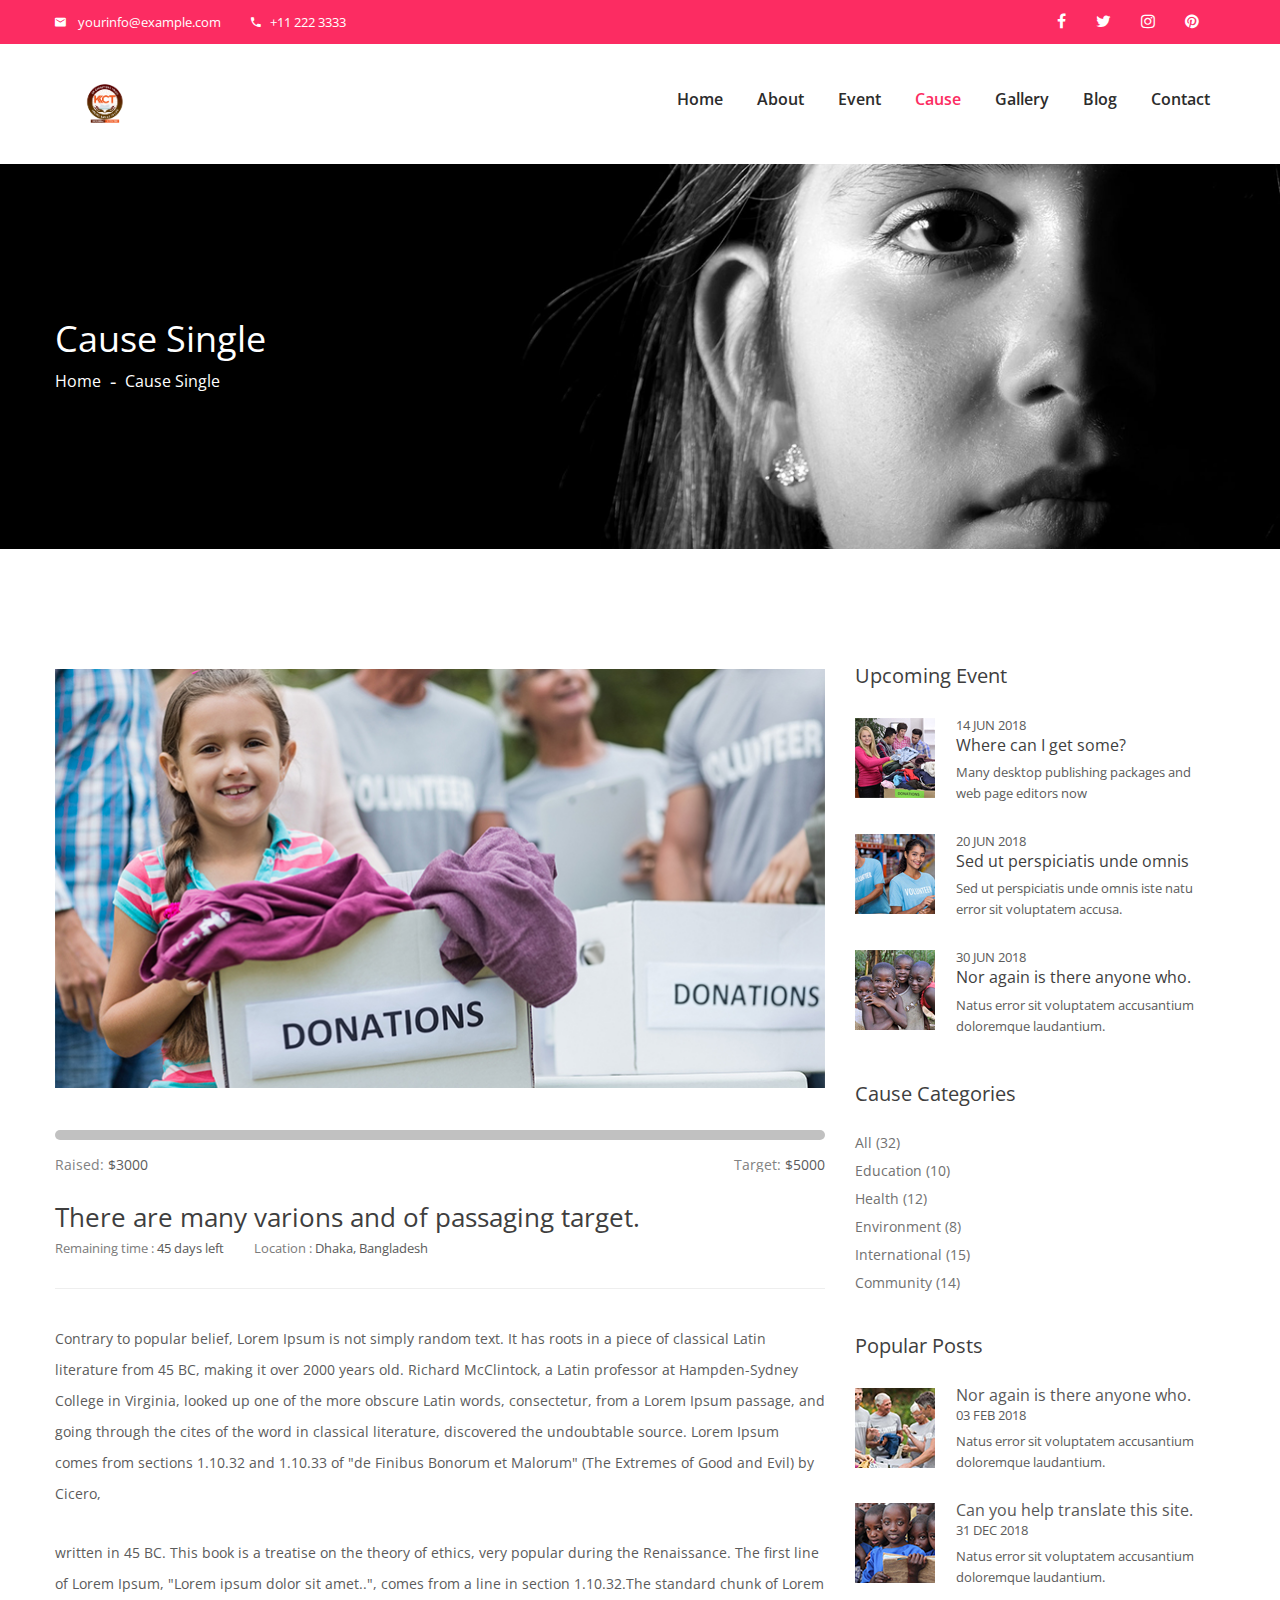
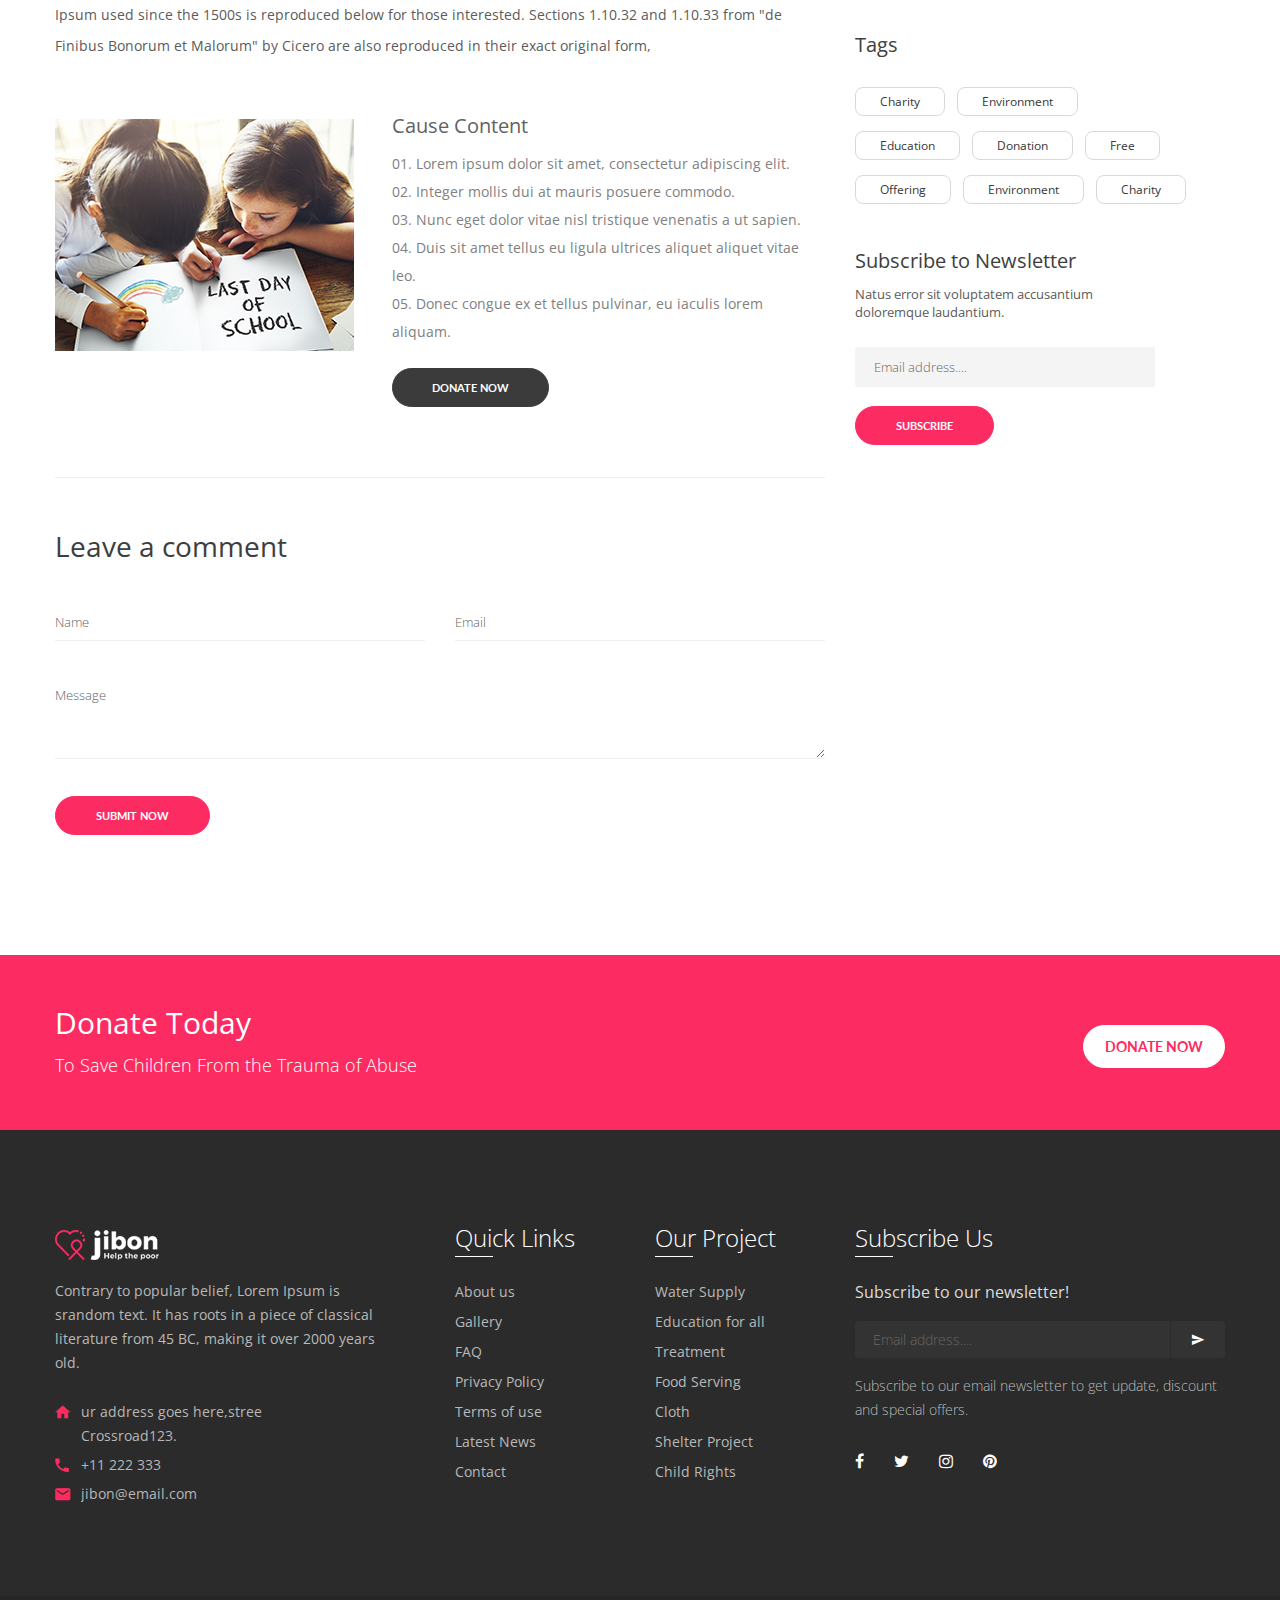
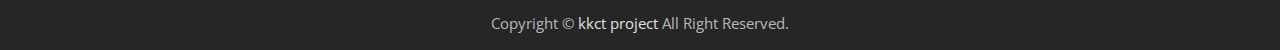
<file: cause-details.html>
<!doctype html>
<html class="no-js" lang="en">
    
<!-- Mirrored from demo.devitems.com/jibon/cause-details.html by HTTrack Website Copier/3.x [XR&CO'2014], Wed, 24 Jul 2019 10:43:09 GMT -->
<head>
        <meta charset="utf-8">
        <meta http-equiv="x-ua-compatible" content="ie=edge">
        <title>kkct Charity</title>
        <meta name="description" content="">
        <meta name="viewport" content="width=device-width, initial-scale=1">
        
        <!-- favicon
        ============================================ -->        
        <link rel="shortcut icon" type="image/x-icon" href="img/favicon.ico">


         <!-- All css files are included here
        ============================================ -->    
        <!-- Bootstrap CSS
        ============================================ -->           
        <link rel="stylesheet" href="css/bootstrap.min.css">
        <!-- Meanmenu CSS
        ============================================ -->           
        <link rel="stylesheet" href="css/meanmenu.css">
        <!-- Animate CSS
        ============================================ -->           
        <link rel="stylesheet" href="css/animate.css">

        <!-- Magnific-popuptstrap CSS
        ============================================ --> 
        <link rel="stylesheet" href="css/magnific-popup.css">

        <!-- Carousel CSS
        ============================================ --> 
        <link rel="stylesheet" href="css/owl.carousel.min.css">

        <!-- Font-Awesome CSS
        ============================================ --> 
        <link rel="stylesheet" href="css/font-awesome.min.css">

        <!-- Material-design-iconic-font CSS
        ============================================ --> 
        <link rel="stylesheet" href="css/material-design-iconic-font.min.css">

        <!-- Style CSS
        ============================================ --> 
        <link rel="stylesheet" href="css/style.css">

        <!-- Responsive CSS
        ============================================ --> 
        <link rel="stylesheet" href="css/responsive.css">

        <!-- Modernizr JS
        ============================================ --> 
        <script src="js/vendor/modernizr-2.8.3.min.js"></script>
    </head>
    <body>
        <!--[if lt IE 8]>
            <p class="browserupgrade">You are using an <strong>outdated</strong> browser. Please <a href="http://browsehappy.com/">upgrade your browser</a> to improve your experience.</p>
        <![endif]-->
        
        <!-- Header Area Start -->
        <header class="header-area">
            <div class="header-top bg-theme">
                <div class="container">
                    <div class="row">
                        <div class="col-md-6">
                            <span class="ht-header-msg"><i class="zmdi zmdi-email"></i>yourinfo@example.com</span>
                            <span class="ht-header-msg"><i class="zmdi zmdi-phone"></i>+11 222 3333</span>
                        </div>
                        <div class="col-md-6">
                            <div class="social-media float-right">
                                <a href="#"><i class="fa fa-facebook"></i></a>
                                <a href="#"><i class="fa fa-twitter"></i></a>
                                <a href="#"><i class="fa fa-instagram"></i></a>
                                <a href="#"><i class="fa fa-pinterest"></i></a>
                            </div>
                        </div>
                    </div>
                </div>
            </div>
            <div class="mainmenu-area header-sticky bg-white">
                <div class="container">
                    <div class="row">
                        <div class="col-lg-3 col-md-4">
                            <div class="logo">
                                <a href="index.html"><img src="img/logo/logo.png" alt="JIBON"></a>
                            </div>
                        </div>
                        <div class="col-lg-9 col-md-8 d-none d-md-block">
                            <div class="menu-container">
                                <div class="menu-wrapper">
                                    <div class="main-menu mean-menu">
                                        <nav>
                                            <ul>              
                                                <li><a href="index.html">Home</a>
                                                    
                                                </li>
                                                <li><a href="about.html">About</a></li>
                                                <li><a href="event.html">Event</a>
                                                    <ul>
                                                        <li><a href="event-details.html">Event Details</a></li>
                                                    </ul>
                                                </li>
                                                <li class="active"><a href="cause.html">Cause</a>
                                                    <ul>
                                                        <li><a href="cause-details.html">Cause Details</a></li>
                                                    </ul>
                                                </li>
                                                <li><a href="gallery.html">Gallery</a></li>
                                                <li><a href="blog.html">Blog</a>
                                                    <ul>
                                                        <li><a href="blog-details.html">Blog Details</a>
                                                    </ul>
                                                </li>
                                                
                                                <li><a href="contact.html">Contact</a></li>
                                            </ul>
                                        </nav>
                                    </div>
                                </div>
                            </div>
                        </div>
                    </div>
                    <div class="mobile-menu hidden-lg hidden-md"></div>
                </div>
            </div>
        </header>
        <!-- Header Area End -->
        <!-- Banner Area Start -->
        <div class="banner-area bg-4">
            <div class="container">
                <div class="breadcrumb-text">
                    <h2>Cause Single</h2>
                    <div class="breadcrumb-bar">
                        <ul class="breadcrumb">
                            <li><a href="index.html">Home</a></li>
                            <li>Cause Single</li>
                        </ul>
                    </div>
                </div>
            </div>
        </div>
        <!-- Banner Area End -->
        <!-- Cause Details Area Start -->
        <div class="cause-details-area ptb-120 ptb-sm-60">
            <div class="container">
                <div class="row">
                    <div class="col-lg-8">
                        <div class="posts-details-container">
                            <div class="post-details-img">
                                <img src="img/cause/details/l-1.jpg" alt="">
                            </div>
                            <div class="post-details-bar fix">
                                <div class="progress-wrap">
                                    <div class="progress">
                                        <div class="progress-bar wow fadeInLeft" data-progress="70%" style="width: 70%;" data-wow-duration="1.5s" data-wow-delay=".3s">
                                        </div>
                                    </div>
                                </div>
                                <div class="ht-cause-info fix">
                                    <span class="ht-s-info"><span>Raised:</span> $3000</span>
                                    <span class="ht-s-info"><span>Target:</span> $5000</span>
                                </div>
                            </div>
                            <h1>There are many varions and of passaging target.</h1>
                            <div class="post-d-info">
                                <span><span>Remaining time :</span> 45 days left</span>
                                <span><span>Location :</span> Dhaka, Bangladesh</span>
                            </div>
                            <div class="post-details-wrapper">
                                <p>Contrary to popular belief, Lorem Ipsum is not simply random text. It has roots in a piece of classical Latin literature from 45 BC, making it over 2000 years old. Richard McClintock, a Latin professor at Hampden-Sydney College in Virginia, looked up one of the more obscure Latin words, consectetur, from a Lorem Ipsum passage, and going through the cites of the word in classical literature, discovered the undoubtable source. Lorem Ipsum comes from sections 1.10.32 and 1.10.33 of "de Finibus Bonorum et Malorum" (The Extremes of Good and Evil) by Cicero,</p> 
                                <p>written in 45 BC. This book is a treatise on the theory of ethics, very popular during the Renaissance. The first line of Lorem Ipsum, "Lorem ipsum dolor sit amet..", comes from a line in section 1.10.32.The standard chunk of Lorem Ipsum used since the 1500s is reproduced below for those interested. Sections 1.10.32 and 1.10.33 from "de Finibus Bonorum et Malorum" by Cicero are also reproduced in their exact original form,</p>
                                <div class="cause-d-content">
                                    <div class="post-d-img">
                                        <img src="img/cause/details/1.jpg" alt="">
                                    </div>
                                    <div class="cause-d-content-text">
                                        <h3>Cause Content</h3>
                                        <span>01. Lorem ipsum dolor sit amet, consectetur adipiscing elit.</span>
                                        <span>02. Integer mollis dui at mauris posuere commodo.</span>
                                        <span>03. Nunc eget dolor vitae nisl tristique venenatis a ut sapien.</span>
                                        <span>04. Duis sit amet tellus eu ligula ultrices aliquet aliquet vitae leo.</span>
                                        <span>05. Donec congue ex et tellus pulvinar, eu iaculis lorem aliquam.</span>
                                        <a href="https://goo.gl/HtFL2a" class="default-btn">Donate now</a>
                                    </div>
                                </div>
                            </div>
                            <div class="post-details-form">
                                <h3>Leave a comment</h3>
                                <form action="#" method="post">
                                    <div class="row">
                                        <div class="col-md-6">
                                            <input type="text" placeholder="Name" name="c-name">
                                        </div>
                                        <div class="col-md-6">
                                            <input type="text" placeholder="Email" name="c-email">
                                        </div>
                                    </div>
                                    <textarea name="c-msg" cols="30" rows="10" placeholder="Message"></textarea>
                                    <button type="button" class="default-btn">submit now</button>
                                </form>
                            </div>
                        </div>
                    </div>
                    <div class="col-lg-4">
                        <div class="ht-sidebar-widget">
                            <h3>Upcoming Event</h3>
                            <div class="ht-widget-post">
                                <div class="ht-widget-post-img">
                                    <a href="event-details.html"><img src="img/post/7.jpg" alt=""></a>
                                </div>
                                <div class="ht-widget-p-text">
                                    <span class="ht-widget-post-date">14 JUN 2018</span>
                                    <h4><a href="event-details.html">Where can I get some?</a></h4>
                                    <p>Many desktop publishing packages and web page editors now</p>
                                </div>
                            </div>
                            <div class="ht-widget-post">
                                <div class="ht-widget-post-img">
                                    <a href="event-details.html"><img src="img/post/8.jpg" alt=""></a>
                                </div>
                                <div class="ht-widget-p-text">
                                    <span class="ht-widget-post-date">20 JUN 2018</span>
                                    <h4><a href="event-details.html">Sed ut perspiciatis unde omnis</a></h4>
                                    <p>Sed ut perspiciatis unde omnis iste natu error sit voluptatem accusa.</p>
                                </div>
                            </div>
                            <div class="ht-widget-post">
                                <div class="ht-widget-post-img">
                                    <a href="event-details.html"><img src="img/post/9.jpg" alt=""></a>
                                </div>
                                <div class="ht-widget-p-text">
                                    <span class="ht-widget-post-date">30 JUN 2018</span>
                                    <h4><a href="event-details.html">Nor again is there anyone who.</a></h4>
                                    <p>Natus error sit voluptatem accusantium doloremque laudantium.</p>
                                </div>
                            </div>
                        </div>
                        <div class="ht-sidebar-widget">
                            <h3>Cause Categories</h3>
                            <ul class="sidebar-categories">
                                <li><a href="#">All (32)</a></li>
                                <li><a href="#">Education (10)</a></li>
                                <li><a href="#">Health (12)</a></li>
                                <li><a href="#">Environment (8)</a></li>
                                <li><a href="#">International (15)</a></li>
                                <li><a href="#">Community (14)</a></li>
                            </ul>
                        </div>
                        <div class="ht-sidebar-widget">
                            <h3>Popular Posts</h3>
                            <div class="post-style-two">
                                <div class="ht-widget-post">
                                    <div class="ht-widget-post-img">
                                        <a href="event-details.html"><img src="img/post/10.jpg" alt=""></a>
                                    </div>
                                    <div class="ht-widget-p-text">
                                        <h4><a href="event-details.html">Nor again is there anyone who.</a></h4>
                                        <span class="ht-widget-post-date">03 FEB 2018</span>
                                        <p>Natus error sit voluptatem accusantium doloremque laudantium.</p>
                                    </div>
                                </div>
                                <div class="ht-widget-post">
                                    <div class="ht-widget-post-img">
                                        <a href="event-details.html"><img src="img/post/11.jpg" alt=""></a>
                                    </div>
                                    <div class="ht-widget-p-text">
                                        <h4><a href="event-details.html">Can you help translate this site.</a></h4>
                                        <span class="ht-widget-post-date">31 DEC 2018</span>
                                        <p>Natus error sit voluptatem accusantium doloremque laudantium.</p>
                                    </div>
                                </div>
                            </div>
                        </div>
                        <div class="ht-sidebar-widget style-two">
                            <h3>Tags</h3>
                            <ul class="ht-widget-tags">
                                <li><a href="#">Charity</a></li>
                                <li><a href="#">Environment</a></li>
                                <li><a href="#">Education</a></li>
                                <li><a href="#">Donation</a></li>
                                <li><a href="#">Free</a></li>
                                <li><a href="#">Offering</a></li>
                                <li><a href="#">Environment</a></li>
                                <li><a href="#">Charity</a></li>
                            </ul>
                        </div>
                        <div class="ht-sidebar-widget style-three">
                            <h3>Subscribe to Newsletter</h3>
                            <div class="ht-widget-subcribe">
                                <p>Natus error sit voluptatem accusantium doloremque laudantium.</p>
                                <form action="#" method="post" name="mc-embedded-subscribe-form" class="validate" novalidate>
                                    <div class="mc-form">
                                        <input type="email" value="" name="EMAIL" class="email" placeholder="Email address...." required>
                                        <!-- real people should not fill this in and expect good things - do not remove this or risk form bot signups-->
                                        <div class="mc-news" aria-hidden="true"><input type="text" name="b_6bbb9b6f5827bd842d9640c82_05d85f18ef" tabindex="-1" value=""></div>
                                        <button type="submit" name="subscribe" class="default-btn">Subscribe</button>
                                    </div>
                                </form>
                            </div>
                        </div>
                    </div>
                </div>
            </div>
        </div>
        <!-- Cause Details Area End -->      
        <!-- Donate Text Area Start -->
        <div class="donate-text-area bg-acquamarine">
            <div class="container">
                <div class="ht-donate-wrapper">
                    <div class="donate-text">
                        <h2>Donate Today</h2>
                        <h5>To Save Children From the Trauma of Abuse</h5>
                    </div>
                    <div class="donate-btn">
                        <a href="https://goo.gl/HtFL2a" class="default-btn">Donate now</a>
                    </div>
                </div>
            </div>
        </div>
        <!-- Donate Text Area End -->

        <!-- Footer Area Start -->
        <footer class="footer-area">
            <div class="footer-top bg-dark-2 pt-100 pb-90 pt-sm-60 pb-sm-10">
                <div class="container">
                    <div class="row">
                        <div class="col-lg-4 col-md-6 col-sm-6">
                            <div class="single-footer-widget">
                                <div class="footer-logo">
                                    <a href="index.html"><img src="img/logo/footer-logo.png" alt="JIBON"></a>
                                </div>
                                <div class="footer-info">
                                    <p>Contrary to popular belief, Lorem Ipsum is srandom text. It has roots in a piece of classical literature from 45 BC, making it over 2000 years old.</p>
                                    <div class="footer-address">
                                        <div class="s-footer-item">
                                            <i class="zmdi zmdi-home"></i>
                                            <span>ur address goes here,stree Crossroad123.</span>
                                        </div>
                                        <div class="s-footer-item">
                                            <i class="zmdi zmdi-phone"></i>
                                            <span>+11 222 333</span>
                                        </div>
                                        <div class="s-footer-item">
                                            <i class="zmdi zmdi-email"></i>
                                            <span>jibon@email.com</span>
                                        </div>
                                    </div>
                                </div>
                            </div>
                        </div>
                        <div class="col-lg-2 col-md-6 col-sm-6">
                            <div class="single-footer-widget">
                                <h4>Quick Links</h4>
                                <ul class="footer-list">
                                    <li><a href="about.html">About us</a></li>
                                    <li><a href="#">Gallery</a></li>
                                    <li><a href="#">FAQ</a></li>
                                    <li><a href="#">Privacy Policy</a></li>
                                    <li><a href="#">Terms of use</a></li>
                                    <li><a href="blog.html">Latest News</a></li>
                                    <li><a href="contact.html">Contact</a></li>
                                </ul>
                            </div>
                        </div>
                        <div class="col-lg-2 col-md-6 col-sm-6">
                            <div class="single-footer-widget">
                                <h4>Our Project</h4>
                                <ul class="footer-list">
                                    <li><a href="#">Water Supply</a></li>
                                    <li><a href="#">Education for all</a></li>
                                    <li><a href="#">Treatment</a></li>
                                    <li><a href="#">Food Serving</a></li>
                                    <li><a href="#">Cloth</a></li>
                                    <li><a href="#">Shelter Project</a></li>
                                    <li><a href="#">Child Rights</a></li>
                                </ul>
                            </div>
                        </div>
                        <div class="col-lg-4 col-md-6 col-sm-6">
                            <div class="single-footer-widget">
                                <h4>Subscribe Us</h4>
                                <div class="footer-newsletter">
                                    <p>Subscribe to our newsletter!</p>
                                    <div class="newsletter-form mc_embed_signup">
                                        <form action="#" method="post" id="mc-embedded-subscribe-form" name="mc-embedded-subscribe-form" class="validate" novalidate>
                                            <div id="mc_embed_signup_scroll" class="mc-form">
                                                <input type="email" value="" name="EMAIL" class="email" id="mce-EMAIL" placeholder="Email address...." required>
                                                <!-- real people should not fill this in and expect good things - do not remove this or risk form bot signups-->
                                                <div class="mc-news" aria-hidden="true"><input type="text" name="b_6bbb9b6f5827bd842d9640c82_05d85f18ef" tabindex="-1" value=""></div>
                                                <button id="mc-embedded-subscribe" type="submit" name="subscribe"><i class="zmdi zmdi-mail-send"></i></button>
                                            </div>
                                        </form>
                                    </div>
                                    <p>Subscribe to our email newsletter to get update, discount and special offers.</p>
                                </div>
                                <div class="social-media">
                                    <a href="#"><i class="fa fa-facebook"></i></a>
                                    <a href="#"><i class="fa fa-twitter"></i></a>
                                    <a href="#"><i class="fa fa-instagram"></i></a>
                                    <a href="#"><i class="fa fa-pinterest"></i></a>
                                </div>
                            </div>
                        </div>
                    </div>
                </div>
            </div>
            <div class="footer-bottom text-center bg-dark-3">
                <div class="container">
                    <span class="footer-text">Copyright © <a href="#">kkct project</a>  All Right Reserved.</span>
                </div>
            </div>
        </footer>
        <!-- Footer Area End -->


        <!-- jquery latest version
        ========================================================= -->   
        <script src="js/vendor/jquery-1.12.4.min.js"></script>

        <!-- Bootstrap framework js
        ========================================================= -->           
        <script src="js/bootstrap.min.js"></script>
        <script src="js/popper.js"></script>

        <!-- Meanmenu js
        ========================================================= -->          
        <script src="js/jquery.meanmenu.js"></script>

        <!-- Magnific-popup js
        ========================================================= --> 
        <script src="js/jquery.magnific-popup.js"></script>

        <!-- Countdownjs
        ========================================================= --> 
        <script src="js/jquery.countdown.min.js"></script>

        <!-- Ajax-mail js
        ========================================================= --> 
        <script src="js/ajax-mail.js"></script>
        <!-- Carousel js
        ========================================================= --> 
        <script src="js/owl.carousel.min.js"></script>

        <!-- Plugins js
        ========================================================= --> 
        <script src="js/plugins.js"></script>

        <!-- Main js
        ========================================================= --> 
        <script src="js/main.js"></script>
    </body>


</html>
</file>
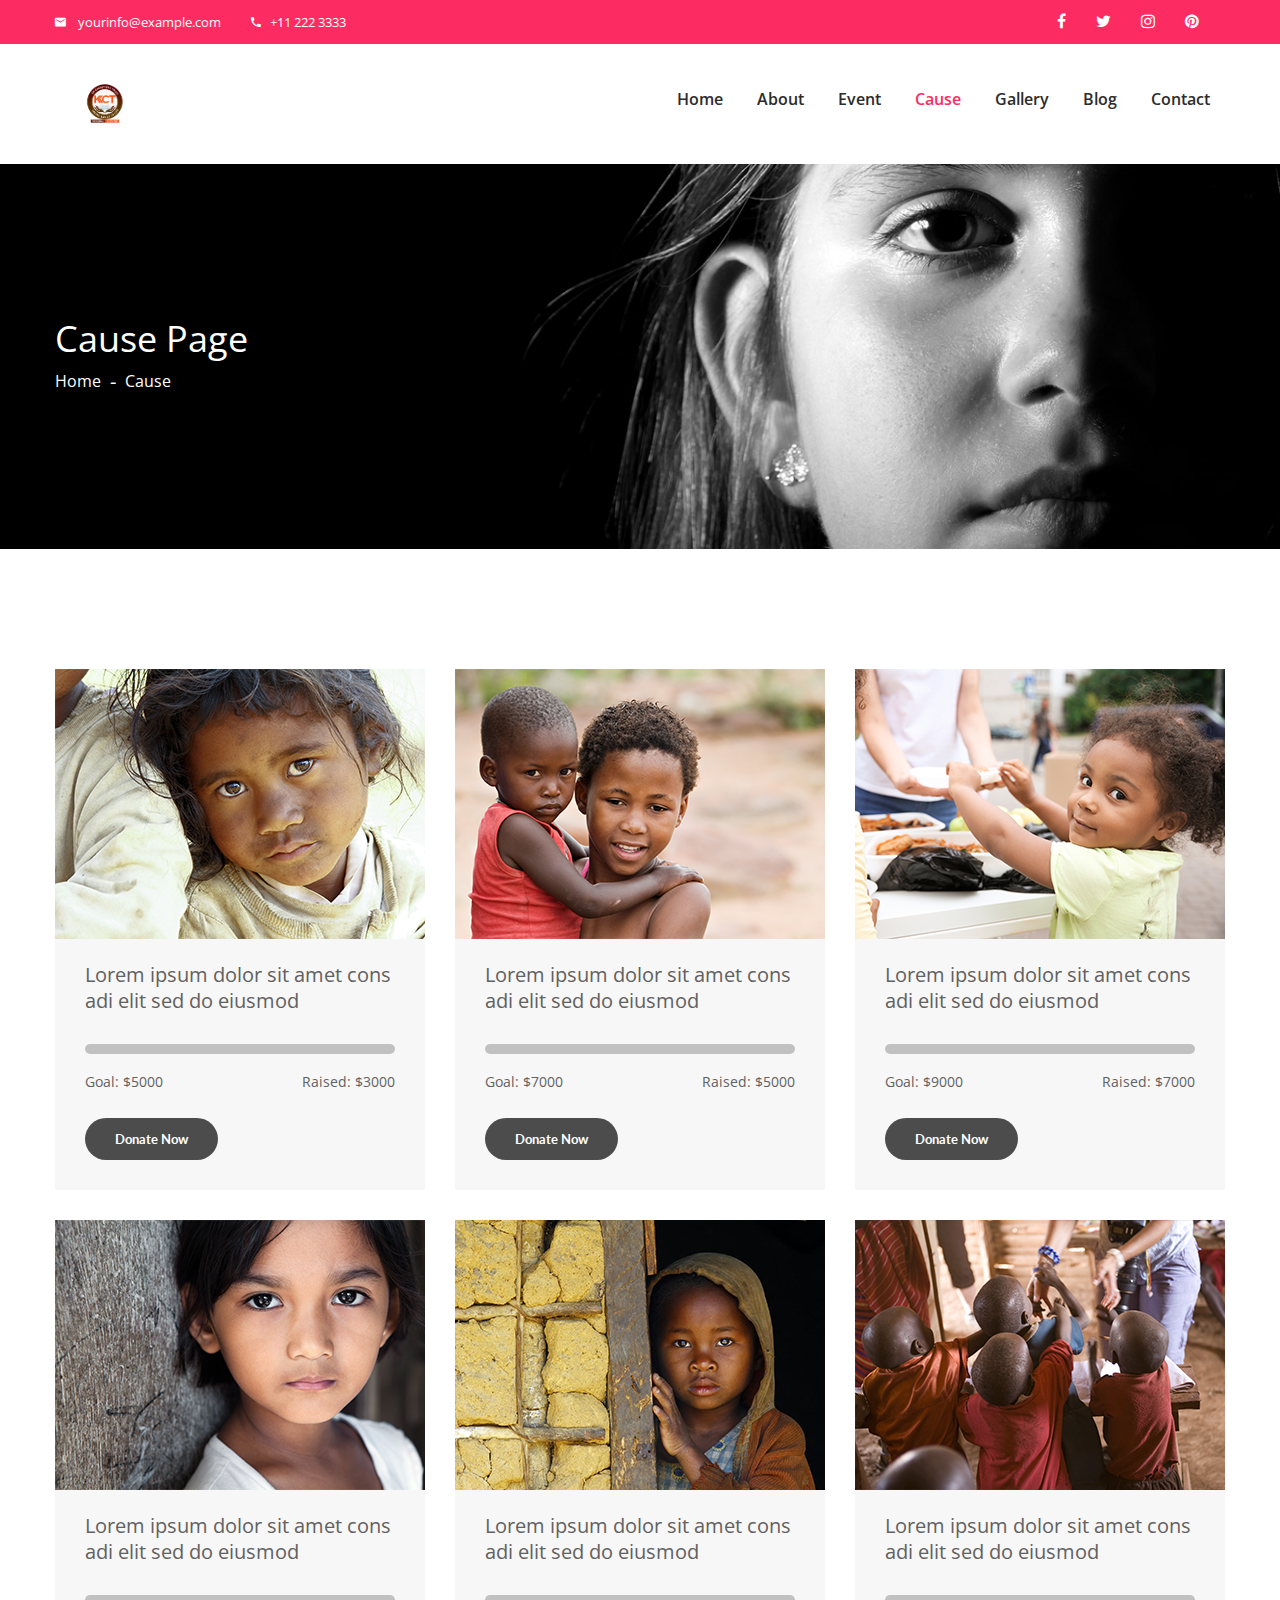
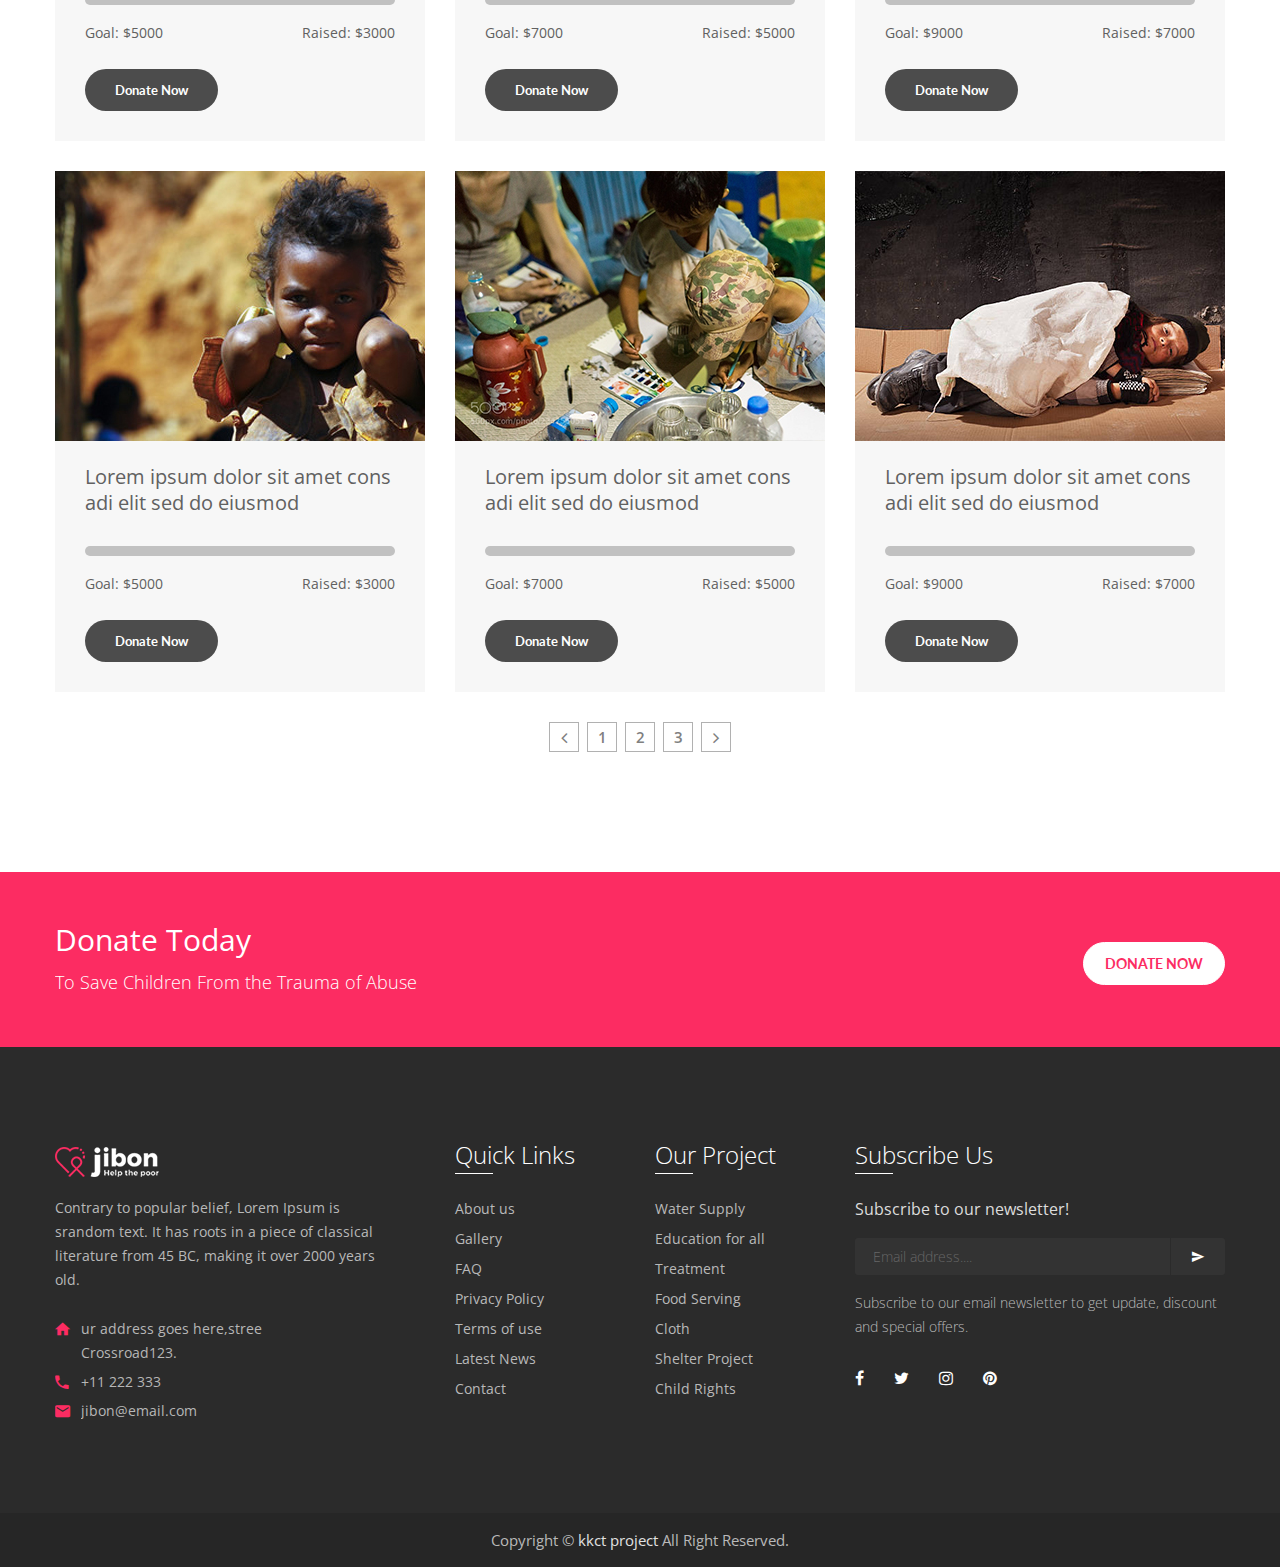
<file: cause.html>
<!doctype html>
<html class="no-js" lang="en">
    
<!-- Mirrored from demo.devitems.com/jibon/cause.html by HTTrack Website Copier/3.x [XR&CO'2014], Wed, 24 Jul 2019 10:42:47 GMT -->
<head>
        <meta charset="utf-8">
        <meta http-equiv="x-ua-compatible" content="ie=edge">
        <title>kkct Charity</title>
        <meta name="description" content="">
        <meta name="viewport" content="width=device-width, initial-scale=1">
        
        <!-- favicon
        ============================================ -->        
        <link rel="shortcut icon" type="image/x-icon" href="img/favicon.ico">


         <!-- All css files are included here
        ============================================ -->    
        <!-- Bootstrap CSS
        ============================================ -->           
        <link rel="stylesheet" href="css/bootstrap.min.css">
        <!-- Meanmenu CSS
        ============================================ -->           
        <link rel="stylesheet" href="css/meanmenu.css">
        <!-- Animate CSS
        ============================================ -->           
        <link rel="stylesheet" href="css/animate.css">

        <!-- Magnific-popuptstrap CSS
        ============================================ --> 
        <link rel="stylesheet" href="css/magnific-popup.css">

        <!-- Carousel CSS
        ============================================ --> 
        <link rel="stylesheet" href="css/owl.carousel.min.css">

        <!-- Font-Awesome CSS
        ============================================ --> 
        <link rel="stylesheet" href="css/font-awesome.min.css">

        <!-- Material-design-iconic-font CSS
        ============================================ --> 
        <link rel="stylesheet" href="css/material-design-iconic-font.min.css">

        <!-- Style CSS
        ============================================ --> 
        <link rel="stylesheet" href="css/style.css">

        <!-- Responsive CSS
        ============================================ --> 
        <link rel="stylesheet" href="css/responsive.css">

        <!-- Modernizr JS
        ============================================ --> 
        <script src="js/vendor/modernizr-2.8.3.min.js"></script>
    </head>
    <body>
        <!--[if lt IE 8]>
            <p class="browserupgrade">You are using an <strong>outdated</strong> browser. Please <a href="http://browsehappy.com/">upgrade your browser</a> to improve your experience.</p>
        <![endif]-->
        
        <!-- Header Area Start -->
        <header class="header-area">
            <div class="header-top bg-theme">
                <div class="container">
                    <div class="row">
                        <div class="col-md-6">
                            <span class="ht-header-msg"><i class="zmdi zmdi-email"></i>yourinfo@example.com</span>
                            <span class="ht-header-msg"><i class="zmdi zmdi-phone"></i>+11 222 3333</span>
                        </div>
                        <div class="col-md-6">
                            <div class="social-media float-right">
                                <a href="#"><i class="fa fa-facebook"></i></a>
                                <a href="#"><i class="fa fa-twitter"></i></a>
                                <a href="#"><i class="fa fa-instagram"></i></a>
                                <a href="#"><i class="fa fa-pinterest"></i></a>
                            </div>
                        </div>
                    </div>
                </div>
            </div>
            <div class="mainmenu-area header-sticky bg-white">
                <div class="container">
                    <div class="row">
                        <div class="col-lg-3 col-md-4">
                            <div class="logo">
                                <a href="index.html"><img src="img/logo/logo.png" alt="JIBON"></a>
                            </div>
                        </div>
                        <div class="col-lg-9 col-md-8 d-none d-md-block">
                            <div class="menu-container">
                                <div class="menu-wrapper">
                                    <div class="main-menu mean-menu">
                                        <nav>
                                            <ul>              
                                                <li><a href="index.html">Home</a>
                                                    
                                                </li>
                                                <li><a href="about.html">About</a></li>
                                                <li><a href="event.html">Event</a>
                                                    <ul>
                                                        <li><a href="event-details.html">Event Details</a></li>
                                                    </ul>
                                                </li>
                                                <li class="active"><a href="cause.html">Cause</a>
                                                    <ul>
                                                        <li><a href="cause-details.html">Cause Details</a></li>
                                                    </ul>
                                                </li>
                                                <li><a href="gallery.html">Gallery</a></li>
                                                <li><a href="blog.html">Blog</a>
                                                    <ul>
                                                        <li><a href="blog-details.html">Blog Details</a>
                                                    </ul>
                                                </li>
                                                
                                                <li><a href="contact.html">Contact</a></li>
                                            </ul>
                                        </nav>
                                    </div>
                                </div>
                            </div>
                        </div>
                    </div>
                    <div class="mobile-menu hidden-lg hidden-md"></div>
                </div>
            </div>
        </header>
        <!-- Header Area End -->
        <!-- Banner Area Start -->
        <div class="banner-area bg-4">
            <div class="container">
                <div class="breadcrumb-text">
                    <h2>Cause Page</h2>
                    <div class="breadcrumb-bar">
                        <ul class="breadcrumb">
                            <li><a href="index.html">Home</a></li>
                            <li>Cause</li>
                        </ul>
                    </div>
                </div>
            </div>
        </div>
        <!-- Banner Area End -->
        <!-- Events Two Area Start -->
        <div class="event-page ptb-120 ptb-sm-60 event-section">
            <div class="container">
                <div class="row">
                    <!-- Single Item Start -->
                    <div class="col-md-6 col-lg-4">
                        <div class="ht-single-cause">
                            <div class="ht-cause-img">
                                <a href="cause-details.html"><img src="img/cause/1.jpg" alt=""></a>
                            </div>
                            <div class="ht-cause-text">
                                <h3><a href="cause-details.html">Lorem ipsum dolor sit amet cons adi elit sed do eiusmod </a></h3>
                                <div class="progress-wrap">
                                    <div class="progress">
                                        <div class="progress-bar wow fadeInLeft" data-progress="70%" style="width: 70%;" data-wow-duration="1.5s" data-wow-delay=".3s">
                                        </div>
                                    </div>
                                </div>
                                <div class="ht-cause-info">
                                    <span class="ht-s-info">Goal: $5000</span>
                                    <span class="ht-s-info"> Raised: $3000</span>
                                </div>
                                <div class="cause-btn-time">
                                    <a href="cause-details.html" class="default-btn">Donate now</a>
                                </div>
                            </div>
                        </div>
                    </div>
                    <!-- Single Item End -->
                    <!-- Single Item Start -->
                    <div class="col-md-6 col-lg-4">
                        <div class="ht-single-cause">
                            <div class="ht-cause-img">
                                <a href="cause-details.html"><img src="img/cause/2.jpg" alt=""></a>
                            </div>
                            <div class="ht-cause-text">
                                <h3><a href="cause-details.html">Lorem ipsum dolor sit amet cons adi elit sed do eiusmod </a></h3>
                                <div class="progress-wrap">
                                    <div class="progress">
                                        <div class="progress-bar wow fadeInLeft" data-progress="60%" style="width: 60%;" data-wow-duration="1.5s" data-wow-delay=".3s">
                                        </div>
                                    </div>
                                </div>
                                <div class="ht-cause-info">
                                    <span class="ht-s-info">Goal: $7000</span>
                                    <span class="ht-s-info"> Raised: $5000</span>
                                </div>
                                <div class="cause-btn-time">
                                    <a href="cause-details.html" class="default-btn">Donate now</a>
                                </div>
                            </div>
                        </div>
                    </div>
                    <!-- Single Item End -->
                    <!-- Single Item Start -->
                    <div class="col-md-6 col-lg-4">
                        <div class="ht-single-cause">
                            <div class="ht-cause-img">
                                <a href="cause-details.html"><img src="img/cause/3.jpg" alt=""></a>
                            </div>
                            <div class="ht-cause-text">
                                <h3><a href="cause-details.html">Lorem ipsum dolor sit amet cons adi elit sed do eiusmod </a></h3>
                                <div class="progress-wrap">
                                    <div class="progress">
                                        <div class="progress-bar wow fadeInLeft" data-progress="90%" style="width: 90%;" data-wow-duration="1.5s" data-wow-delay=".3s">
                                        </div>
                                    </div>
                                </div>
                                <div class="ht-cause-info">
                                    <span class="ht-s-info">Goal: $9000</span>
                                    <span class="ht-s-info"> Raised: $7000</span>
                                </div>
                                <div class="cause-btn-time">
                                    <a href="cause-details.html" class="default-btn">Donate now</a>
                                </div>
                            </div>
                        </div>
                    </div>
                    <!-- Single Item End -->
                    <!-- Single Item Start -->
                    <div class="col-md-6 col-lg-4">
                        <div class="ht-single-cause">
                            <div class="ht-cause-img">
                                <a href="cause-details.html"><img src="img/cause/4.jpg" alt=""></a>
                            </div>
                            <div class="ht-cause-text">
                                <h3><a href="cause-details.html">Lorem ipsum dolor sit amet cons adi elit sed do eiusmod </a></h3>
                                <div class="progress-wrap">
                                    <div class="progress">
                                        <div class="progress-bar wow fadeInLeft" data-progress="70%" style="width: 70%;" data-wow-duration="1.5s" data-wow-delay=".3s">
                                        </div>
                                    </div>
                                </div>
                                <div class="ht-cause-info">
                                    <span class="ht-s-info">Goal: $5000</span>
                                    <span class="ht-s-info"> Raised: $3000</span>
                                </div>
                                <div class="cause-btn-time">
                                    <a href="cause-details.html" class="default-btn">Donate now</a>
                                </div>
                            </div>
                        </div>
                    </div>
                    <!-- Single Item End -->
                    <!-- Single Item Start -->
                    <div class="col-md-6 col-lg-4">
                        <div class="ht-single-cause">
                            <div class="ht-cause-img">
                                <a href="cause-details.html"><img src="img/cause/5.jpg" alt=""></a>
                            </div>
                            <div class="ht-cause-text">
                                <h3><a href="cause-details.html">Lorem ipsum dolor sit amet cons adi elit sed do eiusmod </a></h3>
                                <div class="progress-wrap">
                                    <div class="progress">
                                        <div class="progress-bar wow fadeInLeft" data-progress="60%" style="width: 60%;" data-wow-duration="1.5s" data-wow-delay=".3s">
                                        </div>
                                    </div>
                                </div>
                                <div class="ht-cause-info">
                                    <span class="ht-s-info">Goal: $7000</span>
                                    <span class="ht-s-info"> Raised: $5000</span>
                                </div>
                                <div class="cause-btn-time">
                                    <a href="cause-details.html" class="default-btn">Donate now</a>
                                </div>
                            </div>
                        </div>
                    </div>
                    <!-- Single Item End -->
                    <!-- Single Item Start -->
                    <div class="col-md-6 col-lg-4">
                        <div class="ht-single-cause">
                            <div class="ht-cause-img">
                                <a href="cause-details.html"><img src="img/cause/6.jpg" alt=""></a>
                            </div>
                            <div class="ht-cause-text">
                                <h3><a href="cause-details.html">Lorem ipsum dolor sit amet cons adi elit sed do eiusmod </a></h3>
                                <div class="progress-wrap">
                                    <div class="progress">
                                        <div class="progress-bar wow fadeInLeft" data-progress="90%" style="width: 90%;" data-wow-duration="1.5s" data-wow-delay=".3s">
                                        </div>
                                    </div>
                                </div>
                                <div class="ht-cause-info">
                                    <span class="ht-s-info">Goal: $9000</span>
                                    <span class="ht-s-info"> Raised: $7000</span>
                                </div>
                                <div class="cause-btn-time">
                                    <a href="cause-details.html" class="default-btn">Donate now</a>
                                </div>
                            </div>
                        </div>
                    </div>
                    <!-- Single Item End -->
                    <!-- Single Item Start -->
                    <div class="col-md-6 col-lg-4">
                        <div class="ht-single-cause">
                            <div class="ht-cause-img">
                                <a href="cause-details.html"><img src="img/cause/7.jpg" alt=""></a>
                            </div>
                            <div class="ht-cause-text">
                                <h3><a href="cause-details.html">Lorem ipsum dolor sit amet cons adi elit sed do eiusmod </a></h3>
                                <div class="progress-wrap">
                                    <div class="progress">
                                        <div class="progress-bar wow fadeInLeft" data-progress="70%" style="width: 70%;" data-wow-duration="1.5s" data-wow-delay=".3s">
                                        </div>
                                    </div>
                                </div>
                                <div class="ht-cause-info">
                                    <span class="ht-s-info">Goal: $5000</span>
                                    <span class="ht-s-info"> Raised: $3000</span>
                                </div>
                                <div class="cause-btn-time">
                                    <a href="cause-details.html" class="default-btn">Donate now</a>
                                </div>
                            </div>
                        </div>
                    </div>
                    <!-- Single Item End -->
                    <!-- Single Item Start -->
                    <div class="col-md-6 col-lg-4">
                        <div class="ht-single-cause">
                            <div class="ht-cause-img">
                                <a href="cause-details.html"><img src="img/cause/8.jpg" alt=""></a>
                            </div>
                            <div class="ht-cause-text">
                                <h3><a href="cause-details.html">Lorem ipsum dolor sit amet cons adi elit sed do eiusmod </a></h3>
                                <div class="progress-wrap">
                                    <div class="progress">
                                        <div class="progress-bar wow fadeInLeft" data-progress="60%" style="width: 60%;" data-wow-duration="1.5s" data-wow-delay=".3s">
                                        </div>
                                    </div>
                                </div>
                                <div class="ht-cause-info">
                                    <span class="ht-s-info">Goal: $7000</span>
                                    <span class="ht-s-info"> Raised: $5000</span>
                                </div>
                                <div class="cause-btn-time">
                                    <a href="cause-details.html" class="default-btn">Donate now</a>
                                </div>
                            </div>
                        </div>
                    </div>
                    <!-- Single Item End -->
                    <!-- Single Item Start -->
                    <div class="col-md-6 col-lg-4">
                        <div class="ht-single-cause">
                            <div class="ht-cause-img">
                                <a href="cause-details.html"><img src="img/cause/9.jpg" alt=""></a>
                            </div>
                            <div class="ht-cause-text">
                                <h3><a href="cause-details.html">Lorem ipsum dolor sit amet cons adi elit sed do eiusmod </a></h3>
                                <div class="progress-wrap">
                                    <div class="progress">
                                        <div class="progress-bar wow fadeInLeft" data-progress="90%" style="width: 90%;" data-wow-duration="1.5s" data-wow-delay=".3s">
                                        </div>
                                    </div>
                                </div>
                                <div class="ht-cause-info">
                                    <span class="ht-s-info">Goal: $9000</span>
                                    <span class="ht-s-info"> Raised: $7000</span>
                                </div>
                                <div class="cause-btn-time">
                                    <a href="cause-details.html" class="default-btn">Donate now</a>
                                </div>
                            </div>
                        </div>
                    </div>
                    <!-- Single Item End -->
                    <div class="col-md-12 text-center">
                        <div class="pagination-content">
                            <ul class="pagination">
                                <li><a href="#"><i class="fa fa-angle-left"></i></a></li>
                                <li><a href="#">1</a></li>
                                <li><a href="#">2</a></li>
                                <li><a href="#">3</a></li>
                                <li class="current"><a href="#"><i class="fa fa-angle-right"></i></a></li>
                            </ul>
                        </div>
                    </div>
                </div>
            </div>
        </div>
        <!-- Events Two Area End -->       
        <!-- Donate Text Area Start -->
        <div class="donate-text-area bg-acquamarine">
            <div class="container">
                <div class="ht-donate-wrapper">
                    <div class="donate-text">
                        <h2>Donate Today</h2>
                        <h5>To Save Children From the Trauma of Abuse</h5>
                    </div>
                    <div class="donate-btn">
                        <a href="https://goo.gl/HtFL2a" class="default-btn">Donate now</a>
                    </div>
                </div>
            </div>
        </div>
        <!-- Donate Text Area End -->

        <!-- Footer Area Start -->
        <footer class="footer-area">
            <div class="footer-top bg-dark-2 pt-100 pb-90 pt-sm-60 pb-sm-10">
                <div class="container">
                    <div class="row">
                        <div class="col-lg-4 col-md-6 col-sm-6">
                            <div class="single-footer-widget">
                                <div class="footer-logo">
                                    <a href="index.html"><img src="img/logo/footer-logo.png" alt="JIBON"></a>
                                </div>
                                <div class="footer-info">
                                    <p>Contrary to popular belief, Lorem Ipsum is srandom text. It has roots in a piece of classical literature from 45 BC, making it over 2000 years old.</p>
                                    <div class="footer-address">
                                        <div class="s-footer-item">
                                            <i class="zmdi zmdi-home"></i>
                                            <span>ur address goes here,stree Crossroad123.</span>
                                        </div>
                                        <div class="s-footer-item">
                                            <i class="zmdi zmdi-phone"></i>
                                            <span>+11 222 333</span>
                                        </div>
                                        <div class="s-footer-item">
                                            <i class="zmdi zmdi-email"></i>
                                            <span>jibon@email.com</span>
                                        </div>
                                    </div>
                                </div>
                            </div>
                        </div>
                        <div class="col-lg-2 col-md-6 col-sm-6">
                            <div class="single-footer-widget">
                                <h4>Quick Links</h4>
                                <ul class="footer-list">
                                    <li><a href="about.html">About us</a></li>
                                    <li><a href="#">Gallery</a></li>
                                    <li><a href="#">FAQ</a></li>
                                    <li><a href="#">Privacy Policy</a></li>
                                    <li><a href="#">Terms of use</a></li>
                                    <li><a href="blog.html">Latest News</a></li>
                                    <li><a href="contact.html">Contact</a></li>
                                </ul>
                            </div>
                        </div>
                        <div class="col-lg-2 col-md-6 col-sm-6">
                            <div class="single-footer-widget">
                                <h4>Our Project</h4>
                                <ul class="footer-list">
                                    <li><a href="#">Water Supply</a></li>
                                    <li><a href="#">Education for all</a></li>
                                    <li><a href="#">Treatment</a></li>
                                    <li><a href="#">Food Serving</a></li>
                                    <li><a href="#">Cloth</a></li>
                                    <li><a href="#">Shelter Project</a></li>
                                    <li><a href="#">Child Rights</a></li>
                                </ul>
                            </div>
                        </div>
                        <div class="col-lg-4 col-md-6 col-sm-6">
                            <div class="single-footer-widget">
                                <h4>Subscribe Us</h4>
                                <div class="footer-newsletter">
                                    <p>Subscribe to our newsletter!</p>
                                    <div class="newsletter-form mc_embed_signup">
                                        <form action="#" method="post" id="mc-embedded-subscribe-form" name="mc-embedded-subscribe-form" class="validate" novalidate>
                                            <div id="mc_embed_signup_scroll" class="mc-form">
                                                <input type="email" value="" name="EMAIL" class="email" id="mce-EMAIL" placeholder="Email address...." required>
                                                <!-- real people should not fill this in and expect good things - do not remove this or risk form bot signups-->
                                                <div class="mc-news" aria-hidden="true"><input type="text" name="b_6bbb9b6f5827bd842d9640c82_05d85f18ef" tabindex="-1" value=""></div>
                                                <button id="mc-embedded-subscribe" type="submit" name="subscribe"><i class="zmdi zmdi-mail-send"></i></button>
                                            </div>
                                        </form>
                                    </div>
                                    <p>Subscribe to our email newsletter to get update, discount and special offers.</p>
                                </div>
                                <div class="social-media">
                                    <a href="#"><i class="fa fa-facebook"></i></a>
                                    <a href="#"><i class="fa fa-twitter"></i></a>
                                    <a href="#"><i class="fa fa-instagram"></i></a>
                                    <a href="#"><i class="fa fa-pinterest"></i></a>
                                </div>
                            </div>
                        </div>
                    </div>
                </div>
            </div>
            <div class="footer-bottom text-center bg-dark-3">
                <div class="container">
                    <span class="footer-text">Copyright © <a href="#">kkct project</a>  All Right Reserved.</span>
                </div>
            </div>
        </footer>
        <!-- Footer Area End -->


        <!-- jquery latest version
        ========================================================= -->   
        <script src="js/vendor/jquery-1.12.4.min.js"></script>

        <!-- Bootstrap framework js
        ========================================================= -->           
        <script src="js/bootstrap.min.js"></script>
        <script src="js/popper.js"></script>

        <!-- Meanmenu js
        ========================================================= -->          
        <script src="js/jquery.meanmenu.js"></script>

        <!-- Magnific-popup js
        ========================================================= --> 
        <script src="js/jquery.magnific-popup.js"></script>

        <!-- Countdownjs
        ========================================================= --> 
        <script src="js/jquery.countdown.min.js"></script>

        <!-- Ajax-mail js
        ========================================================= --> 
        <script src="js/ajax-mail.js"></script>
        <!-- Carousel js
        ========================================================= --> 
        <script src="js/owl.carousel.min.js"></script>

        <!-- Plugins js
        ========================================================= --> 
        <script src="js/plugins.js"></script>

        <!-- Main js
        ========================================================= --> 
        <script src="js/main.js"></script>
    </body>

<!-- Mirrored from demo.devitems.com/jibon/cause.html by HTTrack Website Copier/3.x [XR&CO'2014], Wed, 24 Jul 2019 10:43:09 GMT -->
</html>
</file>
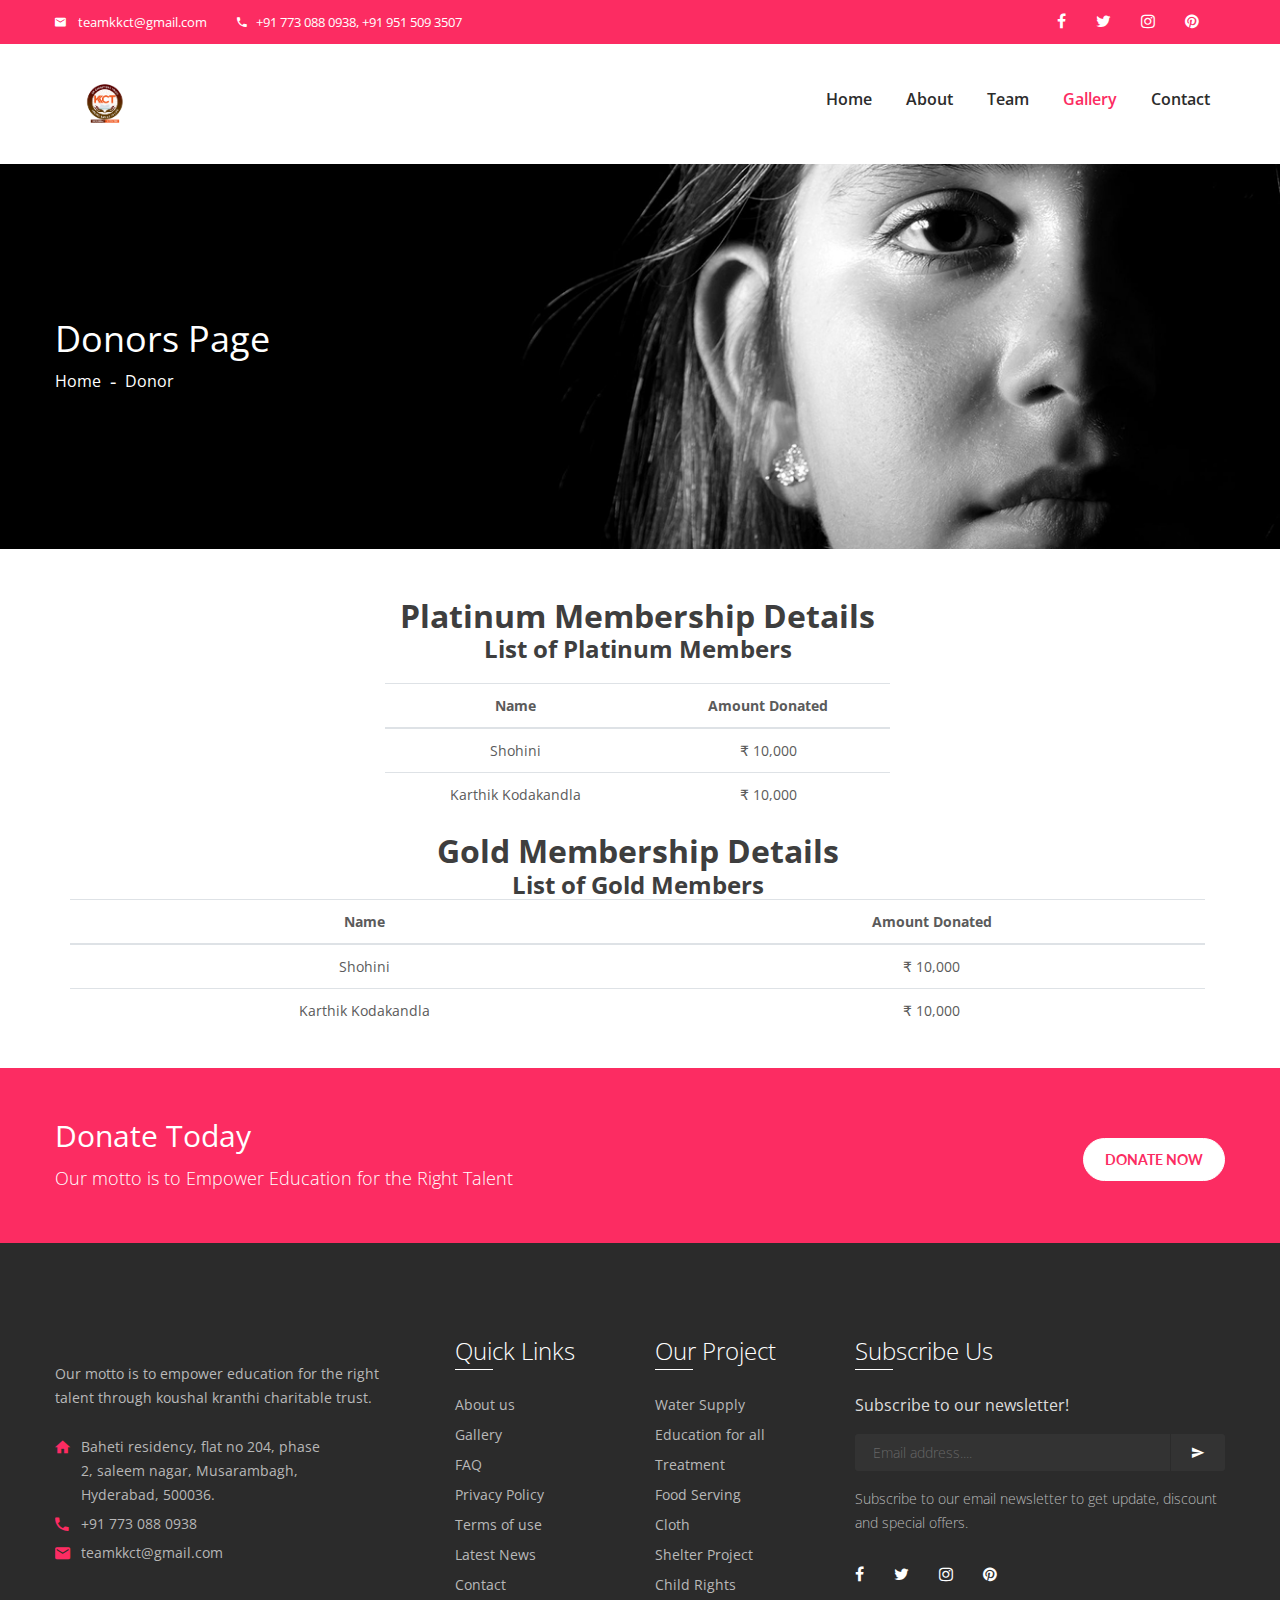
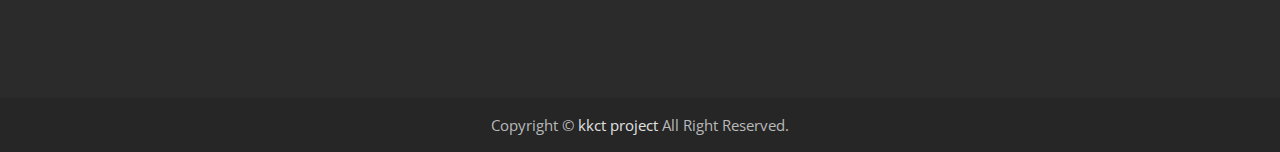
<file: donors.html>
<!doctype html>
<html class="no-js" lang="en">
    
<head>
        <meta charset="utf-8">
        <meta http-equiv="x-ua-compatible" content="ie=edge">
        <title>kkct Charity</title>
        <meta name="description" content="">
        <meta name="viewport" content="width=device-width, initial-scale=1">
        
        <!-- favicon
        ============================================ -->        
        <link rel="shortcut icon" type="image/x-icon" href="img/favicon.ico">


         <!-- All css files are included here
        ============================================ -->    
        <!-- Bootstrap CSS
        ============================================ -->           
        <link rel="stylesheet" href="css/bootstrap.min.css">
        <!-- Meanmenu CSS
        ============================================ -->           
        <link rel="stylesheet" href="css/meanmenu.css">
        <!-- Animate CSS
        ============================================ -->           
        <link rel="stylesheet" href="css/animate.css">

        <!-- Magnific-popuptstrap CSS
        ============================================ --> 
        <link rel="stylesheet" href="css/magnific-popup.css">

        <!-- Carousel CSS
        ============================================ --> 
        <link rel="stylesheet" href="css/owl.carousel.min.css">

        <!-- Font-Awesome CSS
        ============================================ --> 
        <link rel="stylesheet" href="css/font-awesome.min.css">

        <!-- Material-design-iconic-font CSS
        ============================================ --> 
        <link rel="stylesheet" href="css/material-design-iconic-font.min.css">

        <!-- Style CSS
        ============================================ --> 
        <link rel="stylesheet" href="css/style.css">

        <!-- Responsive CSS
        ============================================ --> 
        <link rel="stylesheet" href="css/responsive.css">

        <!-- Modernizr JS
        ============================================ --> 
        <script src="js/vendor/modernizr-2.8.3.min.js"></script>
    </head>
    <body>
        <!--[if lt IE 8]>
            <p class="browserupgrade">You are using an <strong>outdated</strong> browser. Please <a href="http://browsehappy.com/">upgrade your browser</a> to improve your experience.</p>
        <![endif]-->
        
        <!-- Header Area Start -->
        <header class="header-area">
            <div class="header-top bg-theme">
                <div class="container">
                    <div class="row">
                        <div class="col-md-6">
                                <span class="ht-header-msg"><i class="zmdi zmdi-email"></i>teamkkct@gmail.com</span>
                                <span class="ht-header-msg"><i class="zmdi zmdi-phone"></i>+91 773 088 0938, +91 951 509 3507</span>
                        </div>
                        <div class="col-md-6">
                            <div class="social-media float-right">
                                <a href="https://www.facebook.com/kkcharitabletrust/"><i class="fa fa-facebook"></i></a>
                                    <a href="#"><i class="fa fa-twitter"></i></a>
                                    <a href="https://www.instagram.com/kkcharitabletrust/"><i class="fa fa-instagram"></i></a>
                                <a href="#"><i class="fa fa-pinterest"></i></a>
                            </div>
                        </div>
                    </div>
                </div>
            </div>
            <div class="mainmenu-area header-sticky bg-white">
                <div class="container">
                    <div class="row">
                        <div class="col-lg-3 col-md-4">
                            <div class="logo">
                                <a href="index.html"><img src="img/logo/logo.png" alt="JIBON"></a>
                            </div>
                        </div>
                        <div class="col-lg-9 col-md-8 d-none d-md-block">
                            <div class="menu-container">
                                <div class="menu-wrapper">
                                    <div class="main-menu mean-menu">
                                        <nav>
                                            <ul>              
                                                <li><a href="index.html">Home</a>
                                                    
                                                </li>
                                                <li><a href="about.html">About</a></li>
                                                <li><a href="team.html">Team</a>
                                                <!-- <li><a href="event.html">Event</a>
                                                    <ul>
                                                        <li><a href="event-details.html">Event Details</a></li>
                                                    </ul>
                                                </li>
                                                <li><a href="cause.html">Cause</a>
                                                    <ul>
                                                        <li><a href="cause-details.html">Cause Details</a></li>
                                                    </ul> -->
                                                </li>
                                                <li class="active"><a href="gallery.html">Gallery</a></li>
                                                <!--<li><a href="blog.html">Blog</a>
                                                    <ul>
                                                        <li><a href="blog-details.html">Blog Details</a>
                                                    </ul>
                                                </li> -->
                                                
                                                <li><a href="contact.html">Contact</a></li>
                                            </ul>
                                        </nav>
                                    </div>
                                </div>
                            </div>
                        </div>
                    </div>
                    <div class="mobile-menu hidden-lg hidden-md"></div>
                </div>
            </div>
        </header>
        <!-- Header Area End -->
        <!-- Banner Area Start -->
        <div class="banner-area bg-4">
            <div class="container">
                <div class="breadcrumb-text">
                    <h2>Donors Page</h2>
                    <div class="breadcrumb-bar">
                        <ul class="breadcrumb">
                            <li><a href="index.html">Home</a></li>
                            <li>Donor</li>
                        </ul>
                    </div>
                </div>
            </div>
        </div>
        <!-- Banner Area End -->
        <!-- Gallery Area Start -->
    </div>
</header><!--/#header-->
<section>
    <br><br>
<div class="container">
<div class="row" style="margin:10px 20px 20px 15px; text-align: center">
      
         <div style="height:7px;"></div>
         <br>
         
         <div class="welll" id="2017" style="margin: auto">
         
         
         <div class="col-md-12 well">
            <h2> Platinum Membership Details</h2>
            <h4> List of Platinum Members</h4>
        </div>
        <br/>
        <table class="table">
            <thead>
                <tr>
                    <th>Name</th>
                    <th>Amount Donated</th>
                </tr>
            </thead>
            <tbody>
                <tr>
                    <td>Shohini</td>
                    <td>&#x20B9; 10,000</td>
                </tr>
                <tr>
                    <td>Karthik Kodakandla</td>
                    <td>&#x20B9; 10,000</td>
                </tr>
            </tbody>
        </table>
    </div>


    <div class="col-md-12 well">
        <h2> Gold Membership Details</h2>
        <h4> List of Gold Members</h4>
    </div>
    <br/>
    <table class="table">
        <thead>
            <tr>
                <th>Name</th>
                <th>Amount Donated</th>
            </tr>
        </thead>
        <tbody>
            <tr>
                <td>Shohini</td>
                <td>&#x20B9; 10,000</td>
            </tr>
            <tr>
                <td>Karthik Kodakandla</td>
                <td>&#x20B9; 10,000</td>
            </tr>
        </tbody>
    </table>
</div>

</div>
                            

</section>
        <!-- Gallery Area End -->       
        <!-- Donate Text Area Start -->
        <div class="donate-text-area bg-acquamarine">
            <div class="container">
                <div class="ht-donate-wrapper">
                    <div class="donate-text">
                        <h2>Donate Today</h2>
                        <h5>Our motto is to Empower Education for the Right Talent</h5>
                    </div>
                    <div class="donate-btn">
                        <button type="button" class="default-btn" data-toggle="modal" data-target="#exampleModalCenter">Donate Now</button>
                        <!-- Modal -->
                        <div class="modal fade" id="exampleModalCenter" tabindex="-1" role="dialog" aria-labelledby="exampleModalCenterTitle" aria-hidden="true" style="z-index: 0">
                          <div class="modal-dialog modal-dialog-centered" role="document">
                            <div class="modal-content">
                              <div class="modal-header">
                                <h5 class="modal-title" id="exampleModalCenterTitle"> Bank Details </h5>
                                <button type="button" class="close" data-dismiss="modal" aria-label="Close">
                                  <span aria-hidden="true">&times;</span>
                                </button>
                              </div>
                              <div class="modal-body">
                               KK Charitable Trust<br>
                               Bank Name: Kotak Mahindra Bank Current account.<br>
                               Account number: 5812815460<br>
                               IFSC:KKBK0000552
                              </div>
                            </div>
                          </div>
                        </div>
                        </div>
                    </div>
                </div>
            </div>
        </div>
        <!-- Donate Text Area End -->

        <!-- Footer Area Start -->
        <footer class="footer-area">
            <div class="footer-top bg-dark-2 pt-100 pb-90 pt-sm-60 pb-sm-10">
                <div class="container">
                    <div class="row">
                        <div class="col-lg-4 col-md-6 col-sm-6">
                            <div class="single-footer-widget">
                                <div class="footer-logo">
                                    <!-- <a href="index.html"><img src="img/logo/footer-logo.png" alt="JIBON"></a> -->
                                </div>
                                <div class="footer-info">
                                        <p>Our motto is to empower education for the right talent through koushal kranthi charitable trust.</p>
                                        <div class="footer-address">
                                            <div class="s-footer-item">
                                                <i class="zmdi zmdi-home"></i>
                                                <span>Baheti residency, flat no 204, phase 2, saleem nagar, Musarambagh, Hyderabad, 500036.</span>
                                            </div>
                                            <div class="s-footer-item">
                                                <i class="zmdi zmdi-phone"></i>
                                                <span>+91 773 088 0938</span>
                                            </div>
                                            <div class="s-footer-item">
                                                <i class="zmdi zmdi-email"></i>
                                                <span>teamkkct@gmail.com</span>
                                            </div>
                                    </div>
                                </div>
                            </div>
                        </div>
                        <div class="col-lg-2 col-md-6 col-sm-6">
                            <div class="single-footer-widget">
                                <h4>Quick Links</h4>
                                <ul class="footer-list">
                                    <li><a href="about.html">About us</a></li>
                                    <li><a href="#">Gallery</a></li>
                                    <li><a href="#">FAQ</a></li>
                                    <li><a href="#">Privacy Policy</a></li>
                                    <li><a href="#">Terms of use</a></li>
                                    <li><a href="#">Latest News</a></li>
                                    <li><a href="contact.html">Contact</a></li>
                                </ul>
                            </div>
                        </div>
                        <div class="col-lg-2 col-md-6 col-sm-6">
                            <div class="single-footer-widget">
                                <h4>Our Project</h4>
                                <ul class="footer-list">
                                    <li><a href="#">Water Supply</a></li>
                                    <li><a href="#">Education for all</a></li>
                                    <li><a href="#">Treatment</a></li>
                                    <li><a href="#">Food Serving</a></li>
                                    <li><a href="#">Cloth</a></li>
                                    <li><a href="#">Shelter Project</a></li>
                                    <li><a href="#">Child Rights</a></li>
                                </ul>
                            </div>
                        </div>
                        <div class="col-lg-4 col-md-6 col-sm-6">
                            <div class="single-footer-widget">
                                <h4>Subscribe Us</h4>
                                <div class="footer-newsletter">
                                    <p>Subscribe to our newsletter!</p>
                                    <div class="newsletter-form mc_embed_signup">
                                        <form action="#" method="post" id="mc-embedded-subscribe-form" name="mc-embedded-subscribe-form" class="validate" novalidate>
                                            <div id="mc_embed_signup_scroll" class="mc-form">
                                                <input type="email" value="" name="EMAIL" class="email" id="mce-EMAIL" placeholder="Email address...." required>
                                                <!-- real people should not fill this in and expect good things - do not remove this or risk form bot signups-->
                                                <div class="mc-news" aria-hidden="true"><input type="text" name="b_6bbb9b6f5827bd842d9640c82_05d85f18ef" tabindex="-1" value=""></div>
                                                <button id="mc-embedded-subscribe" type="submit" name="subscribe"><i class="zmdi zmdi-mail-send"></i></button>
                                            </div>
                                        </form>
                                    </div>
                                    <p>Subscribe to our email newsletter to get update, discount and special offers.</p>
                                </div>
                                <div class="social-media">
                                    <a href="https://www.facebook.com/kkcharitabletrust/"><i class="fa fa-facebook"></i></a>
                                    <a href="#"><i class="fa fa-twitter"></i></a>
                                    <a href="https://www.instagram.com/kkcharitabletrust/"><i class="fa fa-instagram"></i></a>
                                    <a href="#"><i class="fa fa-pinterest"></i></a>
                                </div>
                            </div>
                        </div>
                    </div>
                </div>
            </div>
            <div class="footer-bottom text-center bg-dark-3">
                <div class="container">
                    <span class="footer-text">Copyright © <a href="#">kkct project</a>  All Right Reserved.</span>
                </div>
            </div>
        </footer>
        <!-- Footer Area End -->


        <!-- jquery latest version
        ========================================================= -->   
        <script src="js/vendor/jquery-1.12.4.min.js"></script>

        <!-- Bootstrap framework js
        ========================================================= -->           
        <script src="js/bootstrap.min.js"></script>
        <script src="js/popper.js"></script>

        <!-- Meanmenu js
        ========================================================= -->          
        <script src="js/jquery.meanmenu.js"></script>

        <!-- Magnific-popup js
        ========================================================= --> 
        <script src="js/jquery.magnific-popup.js"></script>

        <!-- Countdownjs
        ========================================================= --> 
        <script src="js/jquery.countdown.min.js"></script>

        <!-- Ajax-mail js
        ========================================================= --> 
        <script src="js/ajax-mail.js"></script>
        <!-- Carousel js
        ========================================================= --> 
        <script src="js/owl.carousel.min.js"></script>

        <!-- Plugins js
        ========================================================= --> 
        <script src="js/plugins.js"></script>

        <!-- Main js
        ========================================================= --> 
        <script src="js/main.js"></script>
    </body>


</html>
</file>
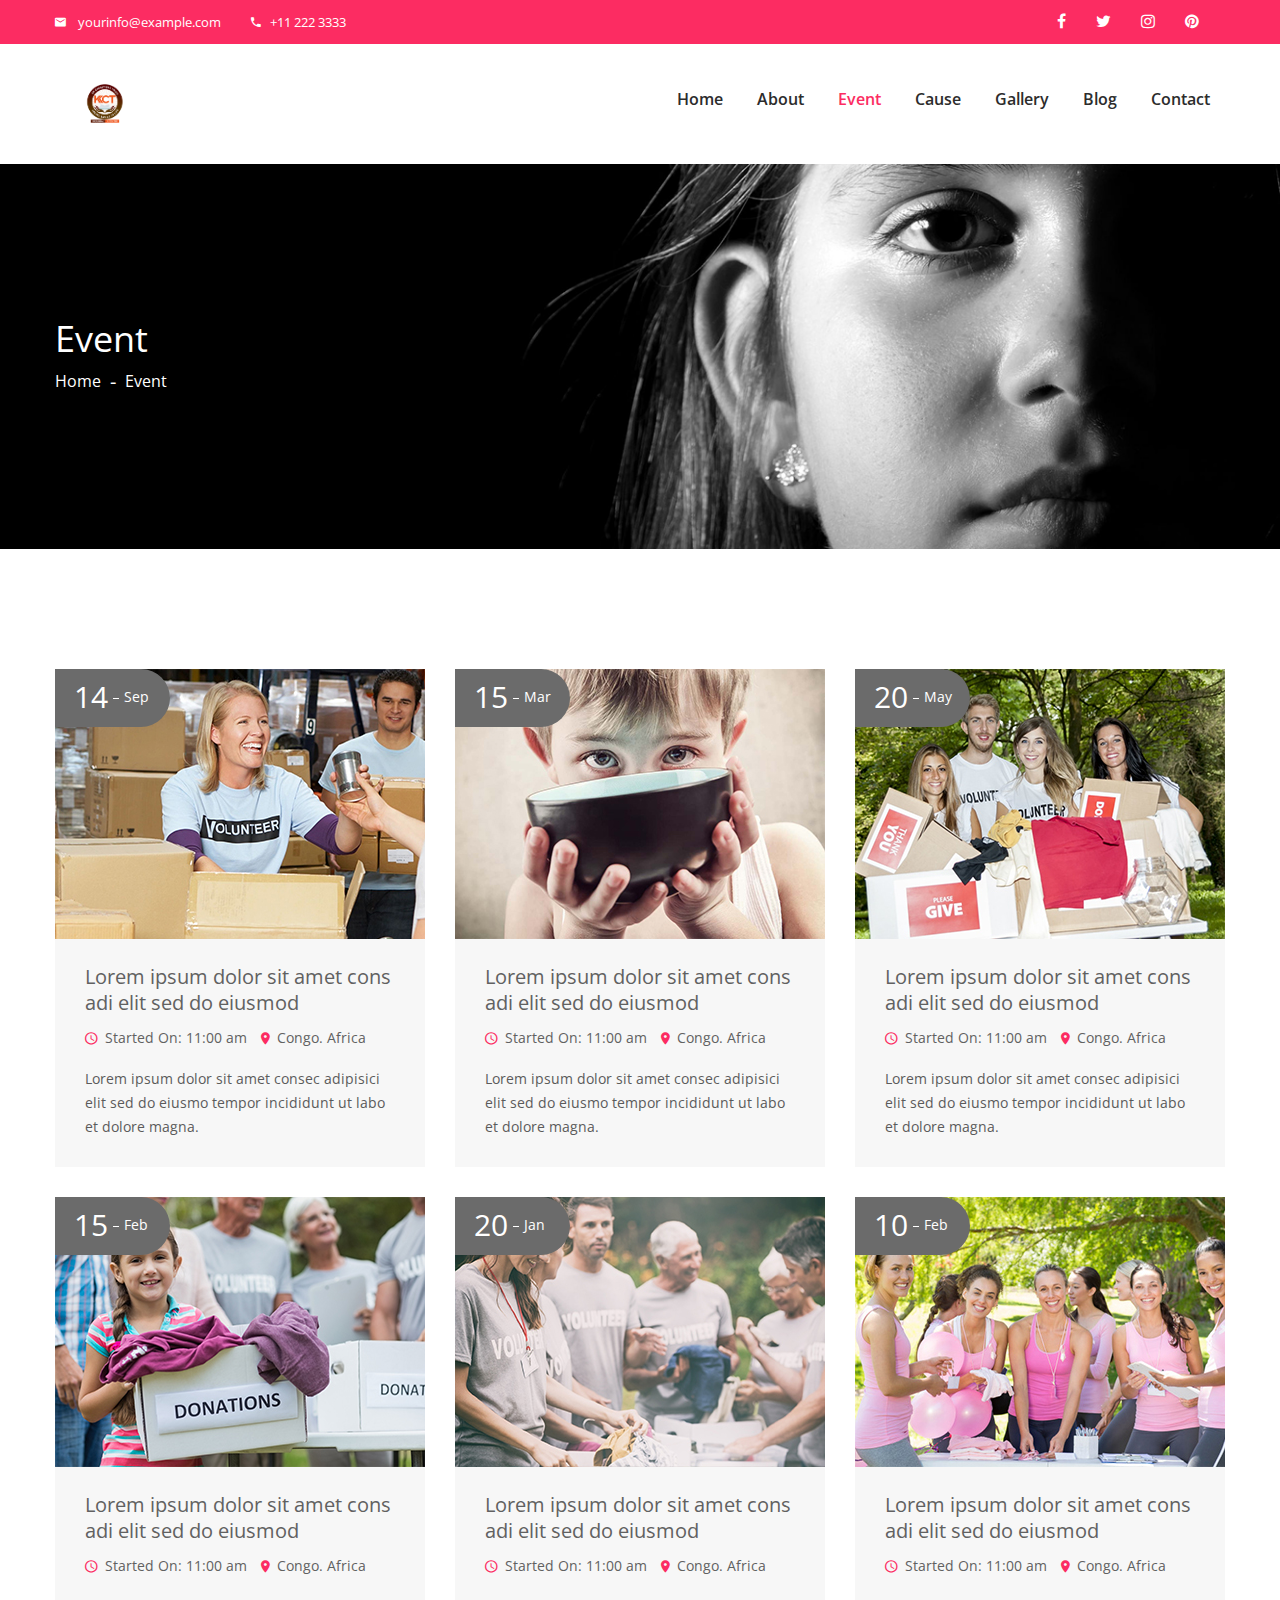
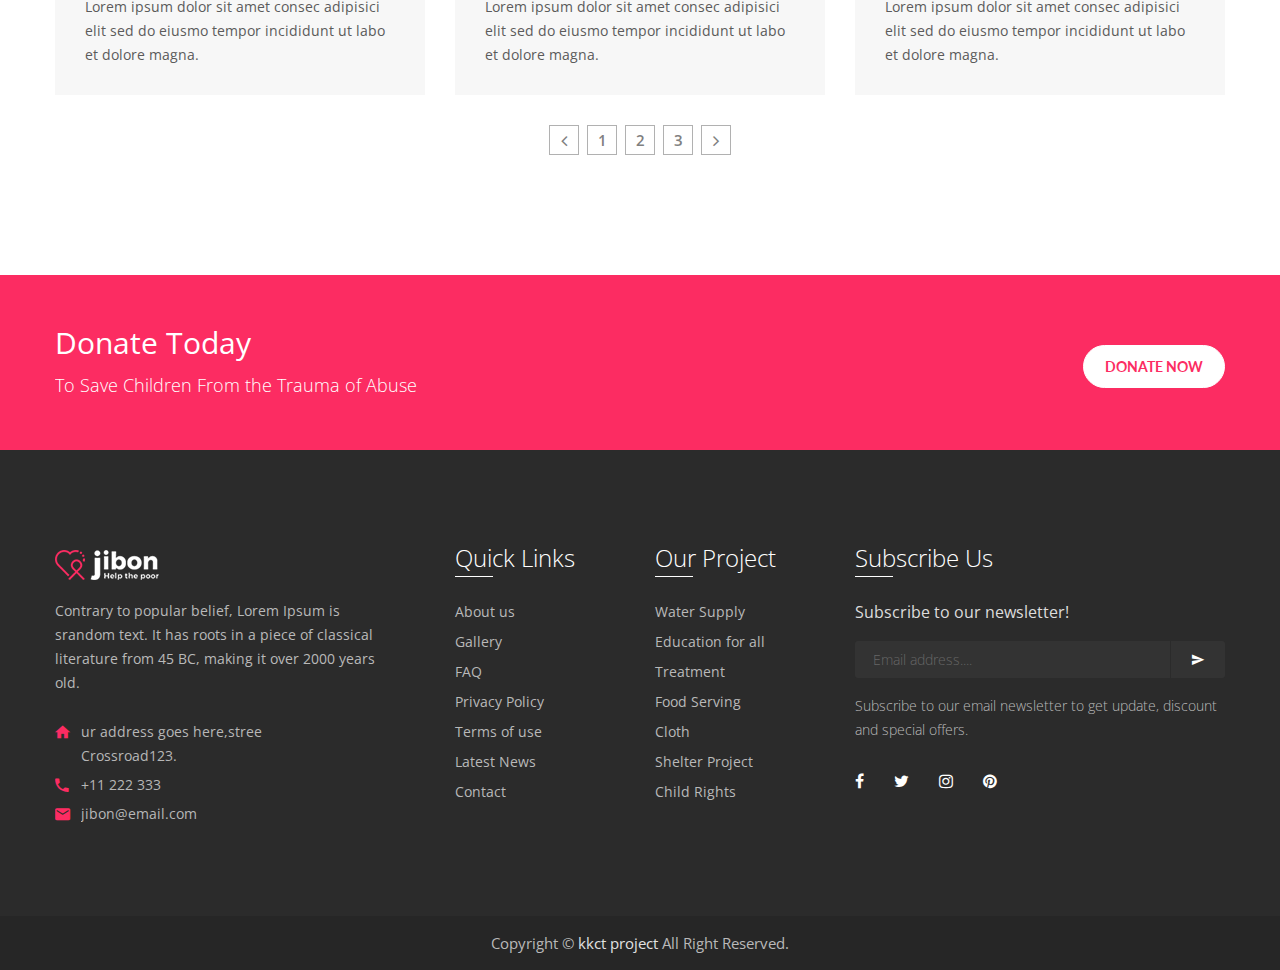
<file: event.html>
<!doctype html>
<html class="no-js" lang="en">
    
<!-- Mirrored from demo.devitems.com/jibon/event.html by HTTrack Website Copier/3.x [XR&CO'2014], Wed, 24 Jul 2019 10:42:16 GMT -->
<head>
        <meta charset="utf-8">
        <meta http-equiv="x-ua-compatible" content="ie=edge">
        <title>kkct Charity</title>
        <meta name="description" content="">
        <meta name="viewport" content="width=device-width, initial-scale=1">
        
        <!-- favicon
        ============================================ -->        
        <link rel="shortcut icon" type="image/x-icon" href="img/favicon.ico">


         <!-- All css files are included here
        ============================================ -->    
        <!-- Bootstrap CSS
        ============================================ -->           
        <link rel="stylesheet" href="css/bootstrap.min.css">
        <!-- Meanmenu CSS
        ============================================ -->           
        <link rel="stylesheet" href="css/meanmenu.css">
        <!-- Animate CSS
        ============================================ -->           
        <link rel="stylesheet" href="css/animate.css">

        <!-- Magnific-popuptstrap CSS
        ============================================ --> 
        <link rel="stylesheet" href="css/magnific-popup.css">

        <!-- Carousel CSS
        ============================================ --> 
        <link rel="stylesheet" href="css/owl.carousel.min.css">

        <!-- Font-Awesome CSS
        ============================================ --> 
        <link rel="stylesheet" href="css/font-awesome.min.css">

        <!-- Material-design-iconic-font CSS
        ============================================ --> 
        <link rel="stylesheet" href="css/material-design-iconic-font.min.css">

        <!-- Style CSS
        ============================================ --> 
        <link rel="stylesheet" href="css/style.css">

        <!-- Responsive CSS
        ============================================ --> 
        <link rel="stylesheet" href="css/responsive.css">

        <!-- Modernizr JS
        ============================================ --> 
        <script src="js/vendor/modernizr-2.8.3.min.js"></script>
    </head>
    <body>
        <!--[if lt IE 8]>
            <p class="browserupgrade">You are using an <strong>outdated</strong> browser. Please <a href="http://browsehappy.com/">upgrade your browser</a> to improve your experience.</p>
        <![endif]-->
        
        <!-- Header Area Start -->
        <header class="header-area">
            <div class="header-top bg-theme">
                <div class="container">
                    <div class="row">
                        <div class="col-md-6">
                            <span class="ht-header-msg"><i class="zmdi zmdi-email"></i>yourinfo@example.com</span>
                            <span class="ht-header-msg"><i class="zmdi zmdi-phone"></i>+11 222 3333</span>
                        </div>
                        <div class="col-md-6">
                            <div class="social-media float-right">
                                <a href="#"><i class="fa fa-facebook"></i></a>
                                <a href="#"><i class="fa fa-twitter"></i></a>
                                <a href="#"><i class="fa fa-instagram"></i></a>
                                <a href="#"><i class="fa fa-pinterest"></i></a>
                            </div>
                        </div>
                    </div>
                </div>
            </div>
            <div class="mainmenu-area header-sticky bg-white">
                <div class="container">
                    <div class="row">
                        <div class="col-lg-3 col-md-4">
                            <div class="logo">
                                <a href="index.html"><img src="img/logo/logo.png" alt="JIBON"></a>
                            </div>
                        </div>
                        <div class="col-lg-9 col-md-8 d-none d-md-block">
                            <div class="menu-container">
                                <div class="menu-wrapper">
                                    <div class="main-menu mean-menu">
                                        <nav>
                                            <ul>              
                                                <li><a href="index.html">Home</a>
                                                    
                                                </li>
                                                <li><a href="about.html">About</a></li>
                                                <li class="active"><a href="event.html">Event</a>
                                                    <ul>
                                                        <li><a href="event-details.html">Event Details</a></li>
                                                    </ul>
                                                </li>
                                                <li><a href="cause.html">Cause</a>
                                                    <ul>
                                                        <li><a href="cause-details.html">Cause Details</a></li>
                                                    </ul>
                                                </li>
                                                <li><a href="gallery.html">Gallery</a></li>
                                                <li><a href="blog.html">Blog</a>
                                                    <ul>
                                                        <li><a href="blog-details.html">Blog Details</a>
                                                    </ul>
                                                </li>
                                               
                                                <li><a href="contact.html">Contact</a></li>
                                            </ul>
                                        </nav>
                                    </div>
                                </div>
                            </div>
                        </div>
                    </div>
                    <div class="mobile-menu hidden-lg hidden-md"></div>
                </div>
            </div>
        </header>
        <!-- Header Area End -->
        <!-- Banner Area Start -->
        <div class="banner-area bg-4">
            <div class="container">
                <div class="breadcrumb-text">
                    <h2>Event</h2>
                    <div class="breadcrumb-bar">
                        <ul class="breadcrumb">
                            <li><a href="index.html">Home</a></li>
                            <li>Event</li>
                        </ul>
                    </div>
                </div>
            </div>
        </div>
        <!-- Banner Area End -->
        <!-- Events Two Area Start -->
        <div class="event-page ptb-120 event-section ptb-sm-60">
            <div class="container">
                <div class="row">
                        <!-- Single Item Start -->
                        <div class="col-md-4 col-sm-6">
                            <div class="ht-single-event">
                                <div class="ht-event-img">
                                    <a href="event-details.html">
                                        <img src="img/event/1.jpg" alt="">
                                        <span class="event-time">14 <span>Sep</span></span>
                                    </a>
                                </div>
                                <div class="ht-event-text">
                                    <h4><a href="event-details.html">Lorem ipsum dolor sit amet cons adi elit sed do eiusmod </a></h4>
                                    <div class="ht-event-info">
                                        <span class="ht-s-event-info"><i class="zmdi zmdi-time"></i>Started On: 11:00 am</span>
                                        <span class="ht-s-event-info"><i class="zmdi zmdi-pin"></i>Congo. Africa</span>
                                    </div>
                                    <p>Lorem ipsum dolor sit amet consec adipisici elit sed do eiusmo tempor incididunt ut labo et dolore magna.</p>
                                </div>
                            </div>
                        </div>
                        <!-- Single Item End -->
                        <!-- Single Item Start -->
                        <div class="col-md-4 col-sm-6">
                            <div class="ht-single-event">
                                <div class="ht-event-img">
                                    <a href="event-details.html">
                                        <img src="img/event/2.jpg" alt="">
                                        <span class="event-time">15 <span>Mar</span></span>
                                    </a>
                                </div>
                                <div class="ht-event-text">
                                    <h4><a href="event-details.html">Lorem ipsum dolor sit amet cons adi elit sed do eiusmod </a></h4>
                                    <div class="ht-event-info">
                                        <span class="ht-s-event-info"><i class="zmdi zmdi-time"></i>Started On: 11:00 am</span>
                                        <span class="ht-s-event-info"><i class="zmdi zmdi-pin"></i>Congo. Africa</span>
                                    </div>
                                    <p>Lorem ipsum dolor sit amet consec adipisici elit sed do eiusmo tempor incididunt ut labo et dolore magna.</p>
                                </div>
                            </div>
                        </div>
                        <!-- Single Item End -->
                        <!-- Single Item Start -->
                        <div class="col-md-4 col-sm-6">
                            <div class="ht-single-event">
                                <div class="ht-event-img">
                                    <a href="event-details.html">
                                        <img src="img/event/3.jpg" alt="">
                                        <span class="event-time">20 <span>May</span></span>
                                    </a>
                                </div>
                                <div class="ht-event-text">
                                    <h4><a href="event-details.html">Lorem ipsum dolor sit amet cons adi elit sed do eiusmod </a></h4>
                                    <div class="ht-event-info">
                                        <span class="ht-s-event-info"><i class="zmdi zmdi-time"></i>Started On: 11:00 am</span>
                                        <span class="ht-s-event-info"><i class="zmdi zmdi-pin"></i>Congo. Africa</span>
                                    </div>
                                    <p>Lorem ipsum dolor sit amet consec adipisici elit sed do eiusmo tempor incididunt ut labo et dolore magna.</p>
                                </div>
                            </div>
                        </div>
                        <!-- Single Item End -->
                        <!-- Single Item Start -->
                        <div class="col-md-4 col-sm-6">
                            <div class="ht-single-event">
                                <div class="ht-event-img">
                                    <a href="event-details.html">
                                        <img src="img/event/4.jpg" alt="">
                                        <span class="event-time">15 <span>Feb</span></span>
                                    </a>
                                </div>
                                <div class="ht-event-text">
                                    <h4><a href="event-details.html">Lorem ipsum dolor sit amet cons adi elit sed do eiusmod </a></h4>
                                    <div class="ht-event-info">
                                        <span class="ht-s-event-info"><i class="zmdi zmdi-time"></i>Started On: 11:00 am</span>
                                        <span class="ht-s-event-info"><i class="zmdi zmdi-pin"></i>Congo. Africa</span>
                                    </div>
                                    <p>Lorem ipsum dolor sit amet consec adipisici elit sed do eiusmo tempor incididunt ut labo et dolore magna.</p>
                                </div>
                            </div>
                        </div>
                        <!-- Single Item End -->
                        <!-- Single Item Start -->
                        <div class="col-md-4 col-sm-6">
                            <div class="ht-single-event">
                                <div class="ht-event-img">
                                    <a href="event-details.html">
                                        <img src="img/event/5.jpg" alt="">
                                        <span class="event-time">20 <span>Jan</span></span>
                                    </a>
                                </div>
                                <div class="ht-event-text">
                                    <h4><a href="event-details.html">Lorem ipsum dolor sit amet cons adi elit sed do eiusmod </a></h4>
                                    <div class="ht-event-info">
                                        <span class="ht-s-event-info"><i class="zmdi zmdi-time"></i>Started On: 11:00 am</span>
                                        <span class="ht-s-event-info"><i class="zmdi zmdi-pin"></i>Congo. Africa</span>
                                    </div>
                                    <p>Lorem ipsum dolor sit amet consec adipisici elit sed do eiusmo tempor incididunt ut labo et dolore magna.</p>
                                </div>
                            </div>
                        </div>
                        <!-- Single Item End -->
                        <!-- Single Item Start -->
                        <div class="col-md-4 col-sm-6">
                            <div class="ht-single-event">
                                <div class="ht-event-img">
                                    <a href="event-details.html">
                                        <img src="img/event/6.jpg" alt="">
                                        <span class="event-time">10 <span>Feb</span></span>
                                    </a>
                                </div>
                                <div class="ht-event-text">
                                    <h4><a href="event-details.html">Lorem ipsum dolor sit amet cons adi elit sed do eiusmod </a></h4>
                                    <div class="ht-event-info">
                                        <span class="ht-s-event-info"><i class="zmdi zmdi-time"></i>Started On: 11:00 am</span>
                                        <span class="ht-s-event-info"><i class="zmdi zmdi-pin"></i>Congo. Africa</span>
                                    </div>
                                    <p>Lorem ipsum dolor sit amet consec adipisici elit sed do eiusmo tempor incididunt ut labo et dolore magna.</p>
                                </div>
                            </div>
                        </div>
                        <!-- Single Item End -->

                    <div class="col-md-12 text-center">
                        <div class="pagination-content">
                            <ul class="pagination">
                                <li><a href="#"><i class="fa fa-angle-left"></i></a></li>
                                <li><a href="#">1</a></li>
                                <li><a href="#">2</a></li>
                                <li><a href="#">3</a></li>
                                <li class="current"><a href="#"><i class="fa fa-angle-right"></i></a></li>
                            </ul>
                        </div>
                    </div>
                </div>
            </div>
        </div>
        <!-- Events Two Area End -->       
        <!-- Donate Text Area Start -->
        <div class="donate-text-area bg-acquamarine">
            <div class="container">
                <div class="ht-donate-wrapper">
                    <div class="donate-text">
                        <h2>Donate Today</h2>
                        <h5>To Save Children From the Trauma of Abuse</h5>
                    </div>
                    <div class="donate-btn">
                        <a href="https://goo.gl/HtFL2a" class="default-btn">Donate now</a>
                    </div>
                </div>
            </div>
        </div>
        <!-- Donate Text Area End -->

        <!-- Footer Area Start -->
        <footer class="footer-area">
            <div class="footer-top bg-dark-2 pt-100 pb-90 pt-sm-60 pb-sm-10">
                <div class="container">
                    <div class="row">
                        <div class="col-lg-4 col-md-6 col-sm-6">
                            <div class="single-footer-widget">
                                <div class="footer-logo">
                                    <a href="index.html"><img src="img/logo/footer-logo.png" alt="JIBON"></a>
                                </div>
                                <div class="footer-info">
                                    <p>Contrary to popular belief, Lorem Ipsum is srandom text. It has roots in a piece of classical literature from 45 BC, making it over 2000 years old.</p>
                                    <div class="footer-address">
                                        <div class="s-footer-item">
                                            <i class="zmdi zmdi-home"></i>
                                            <span>ur address goes here,stree Crossroad123.</span>
                                        </div>
                                        <div class="s-footer-item">
                                            <i class="zmdi zmdi-phone"></i>
                                            <span>+11 222 333</span>
                                        </div>
                                        <div class="s-footer-item">
                                            <i class="zmdi zmdi-email"></i>
                                            <span>jibon@email.com</span>
                                        </div>
                                    </div>
                                </div>
                            </div>
                        </div>
                        <div class="col-lg-2 col-md-6 col-sm-6">
                            <div class="single-footer-widget">
                                <h4>Quick Links</h4>
                                <ul class="footer-list">
                                    <li><a href="about.html">About us</a></li>
                                    <li><a href="#">Gallery</a></li>
                                    <li><a href="#">FAQ</a></li>
                                    <li><a href="#">Privacy Policy</a></li>
                                    <li><a href="#">Terms of use</a></li>
                                    <li><a href="blog.html">Latest News</a></li>
                                    <li><a href="contact.html">Contact</a></li>
                                </ul>
                            </div>
                        </div>
                        <div class="col-lg-2 col-md-6 col-sm-6">
                            <div class="single-footer-widget">
                                <h4>Our Project</h4>
                                <ul class="footer-list">
                                    <li><a href="#">Water Supply</a></li>
                                    <li><a href="#">Education for all</a></li>
                                    <li><a href="#">Treatment</a></li>
                                    <li><a href="#">Food Serving</a></li>
                                    <li><a href="#">Cloth</a></li>
                                    <li><a href="#">Shelter Project</a></li>
                                    <li><a href="#">Child Rights</a></li>
                                </ul>
                            </div>
                        </div>
                        <div class="col-lg-4 col-md-6 col-sm-6">
                            <div class="single-footer-widget">
                                <h4>Subscribe Us</h4>
                                <div class="footer-newsletter">
                                    <p>Subscribe to our newsletter!</p>
                                    <div class="newsletter-form mc_embed_signup">
                                        <form action="#" method="post" id="mc-embedded-subscribe-form" name="mc-embedded-subscribe-form" class="validate" novalidate>
                                            <div id="mc_embed_signup_scroll" class="mc-form">
                                                <input type="email" value="" name="EMAIL" class="email" id="mce-EMAIL" placeholder="Email address...." required>
                                                <!-- real people should not fill this in and expect good things - do not remove this or risk form bot signups-->
                                                <div class="mc-news" aria-hidden="true"><input type="text" name="b_6bbb9b6f5827bd842d9640c82_05d85f18ef" tabindex="-1" value=""></div>
                                                <button id="mc-embedded-subscribe" type="submit" name="subscribe"><i class="zmdi zmdi-mail-send"></i></button>
                                            </div>
                                        </form>
                                    </div>
                                    <p>Subscribe to our email newsletter to get update, discount and special offers.</p>
                                </div>
                                <div class="social-media">
                                    <a href="#"><i class="fa fa-facebook"></i></a>
                                    <a href="#"><i class="fa fa-twitter"></i></a>
                                    <a href="#"><i class="fa fa-instagram"></i></a>
                                    <a href="#"><i class="fa fa-pinterest"></i></a>
                                </div>
                            </div>
                        </div>
                    </div>
                </div>
            </div>
            <div class="footer-bottom text-center bg-dark-3">
                <div class="container">
                    <span class="footer-text">Copyright © <a href="#">kkct project</a>  All Right Reserved.</span>
                </div>
            </div>
        </footer>
        <!-- Footer Area End -->


        <!-- jquery latest version
        ========================================================= -->   
        <script src="js/vendor/jquery-1.12.4.min.js"></script>

        <!-- Bootstrap framework js
        ========================================================= -->           
        <script src="js/bootstrap.min.js"></script>
        <script src="js/popper.js"></script>

        <!-- Meanmenu js
        ========================================================= -->          
        <script src="js/jquery.meanmenu.js"></script>

        <!-- Magnific-popup js
        ========================================================= --> 
        <script src="js/jquery.magnific-popup.js"></script>

        <!-- Countdownjs
        ========================================================= --> 
        <script src="js/jquery.countdown.min.js"></script>

        <!-- Ajax-mail js
        ========================================================= --> 
        <script src="js/ajax-mail.js"></script>
        <!-- Carousel js
        ========================================================= --> 
        <script src="js/owl.carousel.min.js"></script>

        <!-- Plugins js
        ========================================================= --> 
        <script src="js/plugins.js"></script>

        <!-- Main js
        ========================================================= --> 
        <script src="js/main.js"></script>
    </body>


</html>
</file>
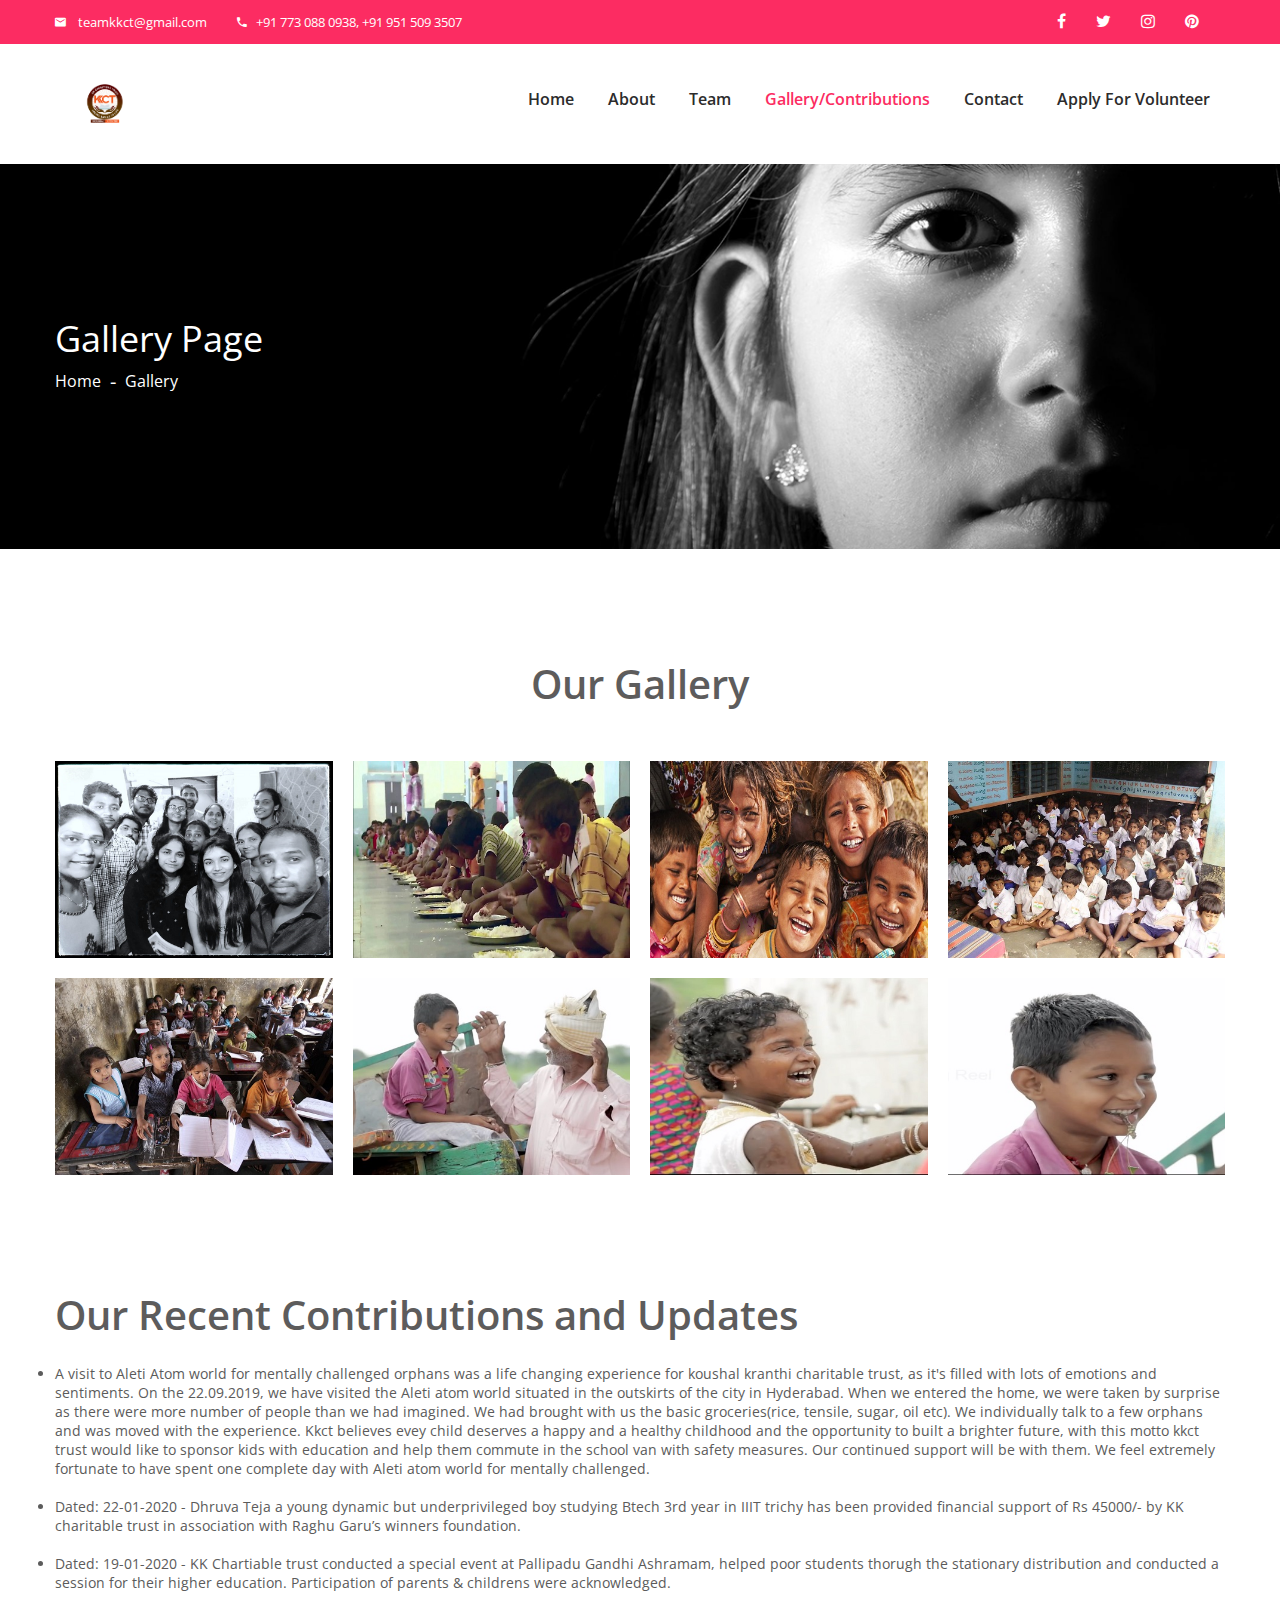
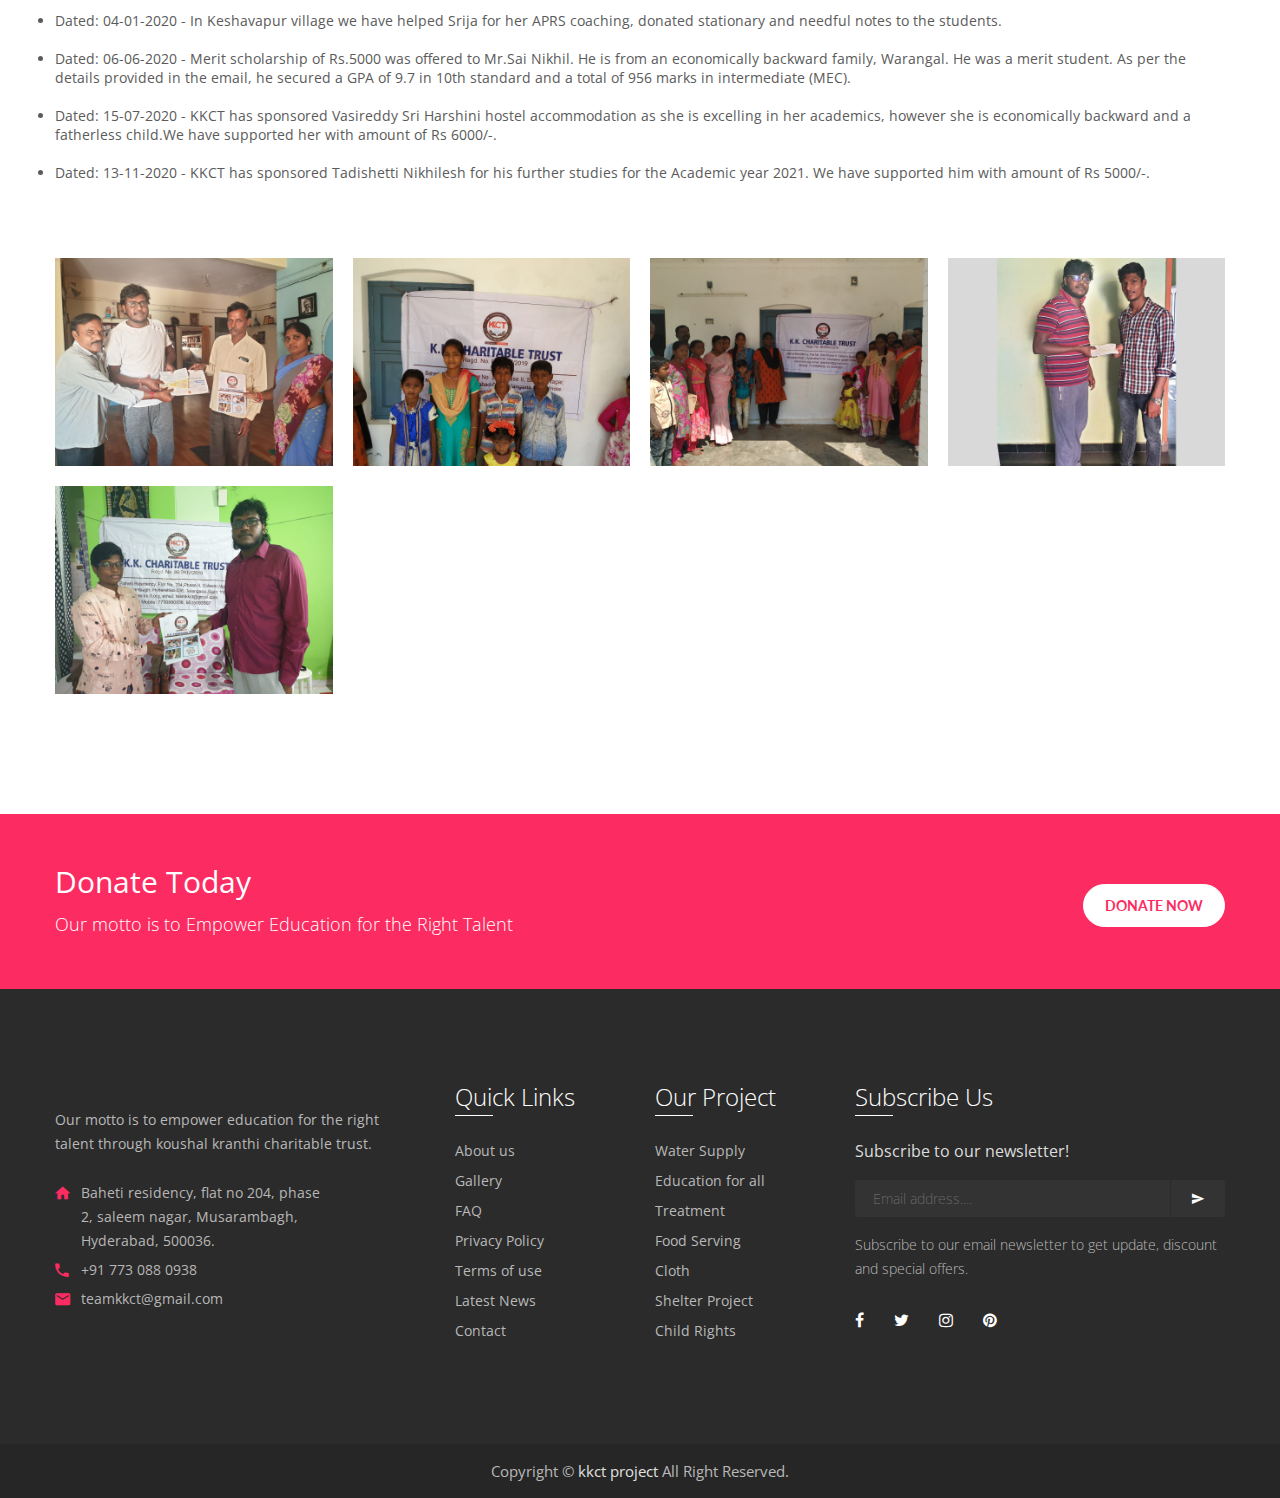
<file: gallery.html>
<!doctype html>
<html class="no-js" lang="en">

<head>
    <meta charset="utf-8">
    <meta http-equiv="x-ua-compatible" content="ie=edge">
    <title>kkct Charity</title>
    <meta name="description" content="">
    <meta name="viewport" content="width=device-width, initial-scale=1">

    <!-- favicon
        ============================================ -->
    <link rel="shortcut icon" type="image/x-icon" href="img/favicon.ico">


    <!-- All css files are included here
        ============================================ -->
    <!-- Bootstrap CSS
        ============================================ -->
    <link rel="stylesheet" href="css/bootstrap.min.css">
    <!-- Meanmenu CSS
        ============================================ -->
    <link rel="stylesheet" href="css/meanmenu.css">
    <!-- Animate CSS
        ============================================ -->
    <link rel="stylesheet" href="css/animate.css">

    <!-- Magnific-popuptstrap CSS
        ============================================ -->
    <link rel="stylesheet" href="css/magnific-popup.css">

    <!-- Carousel CSS
        ============================================ -->
    <link rel="stylesheet" href="css/owl.carousel.min.css">

    <!-- Font-Awesome CSS
        ============================================ -->
    <link rel="stylesheet" href="css/font-awesome.min.css">

    <!-- Material-design-iconic-font CSS
        ============================================ -->
    <link rel="stylesheet" href="css/material-design-iconic-font.min.css">

    <!-- Style CSS
        ============================================ -->
    <link rel="stylesheet" href="css/style.css">

    <!-- Responsive CSS
        ============================================ -->
    <link rel="stylesheet" href="css/responsive.css">

    <!-- Modernizr JS
        ============================================ -->
    <script src="js/vendor/modernizr-2.8.3.min.js"></script>
</head>

<body>
    <!--[if lt IE 8]>
            <p class="browserupgrade">You are using an <strong>outdated</strong> browser. Please <a href="http://browsehappy.com/">upgrade your browser</a> to improve your experience.</p>
        <![endif]-->

    <!-- Header Area Start -->
    <header class="header-area">
        <div class="header-top bg-theme">
            <div class="container">
                <div class="row">
                    <div class="col-md-6">
                        <span class="ht-header-msg"><i class="zmdi zmdi-email"></i>teamkkct@gmail.com</span>
                        <span class="ht-header-msg"><i class="zmdi zmdi-phone"></i>+91 773 088 0938, +91 951 509
                            3507</span>
                    </div>
                    <div class="col-md-6">
                        <div class="social-media float-right">
                            <a href="https://www.facebook.com/kkcharitabletrust/"><i class="fa fa-facebook"></i></a>
                            <a href="#"><i class="fa fa-twitter"></i></a>
                            <a href="https://www.instagram.com/kkcharitabletrust/"><i class="fa fa-instagram"></i></a>
                            <a href="#"><i class="fa fa-pinterest"></i></a>
                        </div>
                    </div>
                </div>
            </div>
        </div>
        <div class="mainmenu-area header-sticky bg-white">
            <div class="container">
                <div class="row">
                    <div class="col-lg-3 col-md-4">
                        <div class="logo">
                            <a href="index.html"><img src="img/logo/logo.png" alt="JIBON"></a>
                        </div>
                    </div>
                    <div class="col-lg-9 col-md-8 d-none d-md-block">
                        <div class="menu-container">
                            <div class="menu-wrapper">
                                <div class="main-menu mean-menu">
                                    <nav>
                                        <ul>
                                            <li><a href="index.html">Home</a>

                                            </li>
                                            <li><a href="about.html">About</a></li>
                                            <li><a href="team.html">Team</a>
                                                <!-- <li><a href="event.html">Event</a>
                                                    <ul>
                                                        <li><a href="event-details.html">Event Details</a></li>
                                                    </ul>
                                                </li>
                                                <li><a href="cause.html">Cause</a>
                                                    <ul>
                                                        <li><a href="cause-details.html">Cause Details</a></li>
                                                    </ul> -->
                                            </li>
                                            <li class="active"><a href="gallery.html">Gallery/Contributions</a></li>
                                            <!--<li><a href="blog.html">Blog</a>
                                                    <ul>
                                                        <li><a href="blog-details.html">Blog Details</a>
                                                    </ul>
                                                </li> -->

                                            <li><a href="contact.html">Contact</a></li>
                                            <li><a href="Volunteer.html">Apply for Volunteer</a></li>
                                        </ul>
                                    </nav>
                                </div>
                            </div>
                        </div>
                    </div>
                </div>
                <div class="mobile-menu hidden-lg hidden-md"></div>
            </div>
        </div>
    </header>
    <!-- Header Area End -->
    <!-- Banner Area Start -->
    <div class="banner-area bg-4">
        <div class="container">
            <div class="breadcrumb-text">
                <h2>Gallery Page</h2>
                <div class="breadcrumb-bar">
                    <ul class="breadcrumb">
                        <li><a href="index.html">Home</a></li>
                        <li>Gallery</li>
                    </ul>
                </div>
            </div>
        </div>
    </div>
    <!-- Banner Area End -->
    <!-- Gallery Area Start -->
    <div class="gallery-page pt-115 pb-120 ptb-sm-60 gallery-section">
        <div class="container">
            <div class="section-title text-center">
                <h1>Our Gallery</h1>
                <p> </p>
            </div>
            <div class="gallery-lsit fix">
                <!-- Gallery Item Start -->
                <div class="gallery-img">
                    <a class="img-popup" href="img/gallery/1.png">
                        <img src="img/gallery/1.png" alt="">
                    </a>
                </div>
                <!-- Gallery Item End -->
                <!-- Gallery Item Start -->
                <div class="gallery-img">
                    <a class="img-popup" href="img/gallery/2.jpg">
                        <img src="img/gallery/2.jpg" alt="">
                    </a>
                </div>
                <!-- Gallery Item End -->
                <!-- Gallery Item Start -->
                <div class="gallery-img">
                    <a class="img-popup" href="img/gallery/3.jpg">
                        <img src="img/gallery/3.jpg" alt="">
                    </a>
                </div>
                <!-- Gallery Item End -->
                <!-- Gallery Item Start -->
                <div class="gallery-img">
                    <a class="img-popup" href="img/gallery/4.jpg">
                        <img src="img/gallery/4.jpg" alt="">
                    </a>
                </div>
                <!-- Gallery Item End -->
                <!-- Gallery Item Start -->
                <div class="gallery-img">
                    <a class="img-popup" href="img/gallery/5.jpg">
                        <img src="img/gallery/5.jpg" alt="">
                    </a>
                </div>
                <!-- Gallery Item End -->
                <!-- Gallery Item Start -->
                <div class="gallery-img">
                    <a class="img-popup" href="img/gallery/6.jpg">
                        <img src="img/gallery/6.jpg" alt="">
                    </a>
                </div>
                <!-- Gallery Item End -->
                <!-- Gallery Item Start -->
                <div class="gallery-img">
                    <a class="img-popup" href="img/gallery/7.jpg">
                        <img src="img/gallery/7.jpg" alt="">
                    </a>
                </div>
                <!-- Gallery Item End -->
                <!-- Gallery Item Start -->
                <div class="gallery-img">
                    <a class="img-popup" href="img/gallery/8.jpg">
                        <img src="img/gallery/8.jpg" alt="">
                    </a>
                </div>
                <!-- Gallery Item End -->
            </div>
        </div>
    </div>
    <!-- Gallery Area End -->

    <!-- Gallery Area Start -->
    <div class="gallery-page pt-11 pb-120 ptb-sm-60 gallery-section">
        <div class="container">
            <div class="section-title text-left">
                <h1>Our Recent Contributions and Updates</h1><br>
                <p>
                    <li>A visit to Aleti Atom world for mentally challenged orphans was a life changing experience for
                        koushal kranthi charitable trust, as it's filled with lots of emotions and sentiments. On the
                        22.09.2019, we have visited the Aleti atom world situated in the outskirts of the city in
                        Hyderabad.
                        When we entered the home, we were taken by surprise as there were more number of people than we
                        had
                        imagined. We had brought with us the basic groceries(rice, tensile, sugar, oil etc). We
                        individually
                        talk to a few orphans and was moved with the experience. Kkct believes evey child deserves a
                        happy
                        and a healthy childhood and the opportunity to built a brighter future, with this motto kkct
                        trust
                        would like to sponsor kids with education and help them commute in the school van with safety
                        measures. Our continued support will be with them. We feel extremely fortunate to have spent one
                        complete day with Aleti atom world for mentally challenged.</li> <br>
                </p>
                <p>
                    <li>Dated: 22-01-2020 - Dhruva Teja a young dynamic but underprivileged boy studying Btech 3rd year
                        in IIIT
                        trichy
                        has been
                        provided financial support of Rs 45000/- by KK charitable trust in association with Raghu Garu’s
                        winners foundation.</li><br>
                    <li>Dated: 19-01-2020 - KK Chartiable trust conducted a special event at Pallipadu Gandhi Ashramam,
                        helped poor students
                        thorugh the stationary distribution and conducted a session for their higher education.
                        Participation of parents & childrens were acknowledged.</li><br>
                    <li>Dated: 04-01-2020 - In Keshavapur village we have helped Srija for her APRS coaching, donated
                        stationary and needful
                        notes to the students. </li> <br>
                    <li>Dated: 06-06-2020 - Merit scholarship of Rs.5000 was offered to Mr.Sai
                        Nikhil. He is from an economically backward family, Warangal. He was a merit student. As per the
                        details provided in the email, he secured a GPA of 9.7 in 10th standard and a total of 956 marks
                        in intermediate (MEC).</li><br>
                    <li>Dated: 15-07-2020 - KKCT has sponsored Vasireddy Sri Harshini hostel accommodation as she is
                        excelling in
                        her academics, however she is economically backward and a fatherless child.We have supported her
                        with amount of Rs 6000/-.</li><br>
                    <li>Dated: 13-11-2020 - KKCT has sponsored Tadishetti Nikhilesh for his further studies for the
                        Academic year 2021. We have supported him
                        with amount of Rs 5000/-.</li><br>
                </p>
            </div>
            <div class="gallery-lsit fix">
                <!-- Gallery Item Start -->
                <div class="gallery-img">
                    <a class="img-popup" href="img/gallery/kp.jpeg">
                        <img src="img/gallery/kp.jpeg" alt="">
                    </a>
                </div>
                <!-- Gallery Item End -->
                <!-- Gallery Item Start -->
                <div class="gallery-img">
                    <a class="img-popup" href="img/gallery/kk2.jpeg">
                        <img src="img/gallery/kk2.jpeg" alt="">
                    </a>
                </div>
                <!-- Gallery Item End -->
                <!-- Gallery Item Start -->
                <div class="gallery-img">
                    <a class="img-popup" href="img/gallery/kk3.jpeg">
                        <img src="img/gallery/kk3.jpeg" alt="">
                    </a>
                </div>
                <!-- Gallery Item End -->
                <!-- Gallery Item Start -->
                <div class="gallery-img">
                    <a class="img-popup" href="img/gallery/kk4.jpg">
                        <img src="img/gallery/kk4.jpg" alt="">
                    </a>
                </div>
                <!-- Gallery Item End -->
                <!-- Gallery Item Start -->
                <div class="gallery-img">
                    <a class="img-popup" href="img/gallery/kk5.jpg">
                        <img src="img/gallery/kk5.jpg" alt="">
                    </a>
                </div>
                <!-- Gallery Item End -->
                <!-- Gallery Item End -->
            </div>
        </div>
    </div>
    <!-- Gallery Area End -->



    <!-- Donate Text Area Start -->
    <div class="donate-text-area bg-acquamarine">
        <div class="container">
            <div class="ht-donate-wrapper">
                <div class="donate-text">
                    <h2>Donate Today</h2>
                    <h5>Our motto is to Empower Education for the Right Talent</h5>
                </div>
                <div class="donate-btn">
                    <button type="button" class="default-btn" data-toggle="modal"
                        data-target="#exampleModalCenter">Donate Now</button>
                    <!-- Modal -->
                    <div class="modal fade" id="exampleModalCenter" tabindex="-1" role="dialog"
                        aria-labelledby="exampleModalCenterTitle" aria-hidden="true" style="z-index: 0">
                        <div class="modal-dialog modal-dialog-centered" role="document">
                            <div class="modal-content">
                                <div class="modal-header">
                                    <h5 class="modal-title" id="exampleModalCenterTitle"> Bank Details </h5>
                                    <button type="button" class="close" data-dismiss="modal" aria-label="Close">
                                        <span aria-hidden="true">&times;</span>
                                    </button>
                                </div>
                                <div class="modal-body">
                                    KK Charitable Trust<br>
                                    Bank Name: Kotak Mahindra Bank Current account.<br>
                                    Account number: 5812815460<br>
                                    IFSC:KKBK0000552
                                </div>
                            </div>
                        </div>
                    </div>
                </div>
            </div>
        </div>
    </div>
    </div>
    <!-- Donate Text Area End -->

    <!-- Footer Area Start -->
    <footer class="footer-area">
        <div class="footer-top bg-dark-2 pt-100 pb-90 pt-sm-60 pb-sm-10">
            <div class="container">
                <div class="row">
                    <div class="col-lg-4 col-md-6 col-sm-6">
                        <div class="single-footer-widget">
                            <div class="footer-logo">
                                <!-- <a href="index.html"><img src="img/logo/footer-logo.png" alt="JIBON"></a> -->
                            </div>
                            <div class="footer-info">
                                <p>Our motto is to empower education for the right talent through koushal kranthi
                                    charitable trust.</p>
                                <div class="footer-address">
                                    <div class="s-footer-item">
                                        <i class="zmdi zmdi-home"></i>
                                        <span>Baheti residency, flat no 204, phase 2, saleem nagar, Musarambagh,
                                            Hyderabad, 500036.</span>
                                    </div>
                                    <div class="s-footer-item">
                                        <i class="zmdi zmdi-phone"></i>
                                        <span>+91 773 088 0938</span>
                                    </div>
                                    <div class="s-footer-item">
                                        <i class="zmdi zmdi-email"></i>
                                        <span>teamkkct@gmail.com</span>
                                    </div>
                                </div>
                            </div>
                        </div>
                    </div>
                    <div class="col-lg-2 col-md-6 col-sm-6">
                        <div class="single-footer-widget">
                            <h4>Quick Links</h4>
                            <ul class="footer-list">
                                <li><a href="about.html">About us</a></li>
                                <li><a href="#">Gallery</a></li>
                                <li><a href="#">FAQ</a></li>
                                <li><a href="#">Privacy Policy</a></li>
                                <li><a href="#">Terms of use</a></li>
                                <li><a href="#">Latest News</a></li>
                                <li><a href="contact.html">Contact</a></li>
                            </ul>
                        </div>
                    </div>
                    <div class="col-lg-2 col-md-6 col-sm-6">
                        <div class="single-footer-widget">
                            <h4>Our Project</h4>
                            <ul class="footer-list">
                                <li><a href="#">Water Supply</a></li>
                                <li><a href="#">Education for all</a></li>
                                <li><a href="#">Treatment</a></li>
                                <li><a href="#">Food Serving</a></li>
                                <li><a href="#">Cloth</a></li>
                                <li><a href="#">Shelter Project</a></li>
                                <li><a href="#">Child Rights</a></li>
                            </ul>
                        </div>
                    </div>
                    <div class="col-lg-4 col-md-6 col-sm-6">
                        <div class="single-footer-widget">
                            <h4>Subscribe Us</h4>
                            <div class="footer-newsletter">
                                <p>Subscribe to our newsletter!</p>
                                <div class="newsletter-form mc_embed_signup">
                                    <form action="#" method="post" id="mc-embedded-subscribe-form"
                                        name="mc-embedded-subscribe-form" class="validate" novalidate>
                                        <div id="mc_embed_signup_scroll" class="mc-form">
                                            <input type="email" value="" name="EMAIL" class="email" id="mce-EMAIL"
                                                placeholder="Email address...." required>
                                            <!-- real people should not fill this in and expect good things - do not remove this or risk form bot signups-->
                                            <div class="mc-news" aria-hidden="true"><input type="text"
                                                    name="b_6bbb9b6f5827bd842d9640c82_05d85f18ef" tabindex="-1"
                                                    value=""></div>
                                            <button id="mc-embedded-subscribe" type="submit" name="subscribe"><i
                                                    class="zmdi zmdi-mail-send"></i></button>
                                        </div>
                                    </form>
                                </div>
                                <p>Subscribe to our email newsletter to get update, discount and special offers.</p>
                            </div>
                            <div class="social-media">
                                <a href="https://www.facebook.com/kkcharitabletrust/"><i class="fa fa-facebook"></i></a>
                                <a href="#"><i class="fa fa-twitter"></i></a>
                                <a href="https://www.instagram.com/kkcharitabletrust/"><i
                                        class="fa fa-instagram"></i></a>
                                <a href="#"><i class="fa fa-pinterest"></i></a>
                            </div>
                        </div>
                    </div>
                </div>
            </div>
        </div>
        <div class="footer-bottom text-center bg-dark-3">
            <div class="container">
                <span class="footer-text">Copyright © <a href="#">kkct project</a> All Right Reserved.</span>
            </div>
        </div>
    </footer>
    <!-- Footer Area End -->


    <!-- jquery latest version
        ========================================================= -->
    <script src="js/vendor/jquery-1.12.4.min.js"></script>

    <!-- Bootstrap framework js
        ========================================================= -->
    <script src="js/bootstrap.min.js"></script>
    <script src="js/popper.js"></script>

    <!-- Meanmenu js
        ========================================================= -->
    <script src="js/jquery.meanmenu.js"></script>

    <!-- Magnific-popup js
        ========================================================= -->
    <script src="js/jquery.magnific-popup.js"></script>

    <!-- Countdownjs
        ========================================================= -->
    <script src="js/jquery.countdown.min.js"></script>

    <!-- Ajax-mail js
        ========================================================= -->
    <script src="js/ajax-mail.js"></script>
    <!-- Carousel js
        ========================================================= -->
    <script src="js/owl.carousel.min.js"></script>

    <!-- Plugins js
        ========================================================= -->
    <script src="js/plugins.js"></script>

    <!-- Main js
        ========================================================= -->
    <script src="js/main.js"></script>
</body>


</html>
</file>
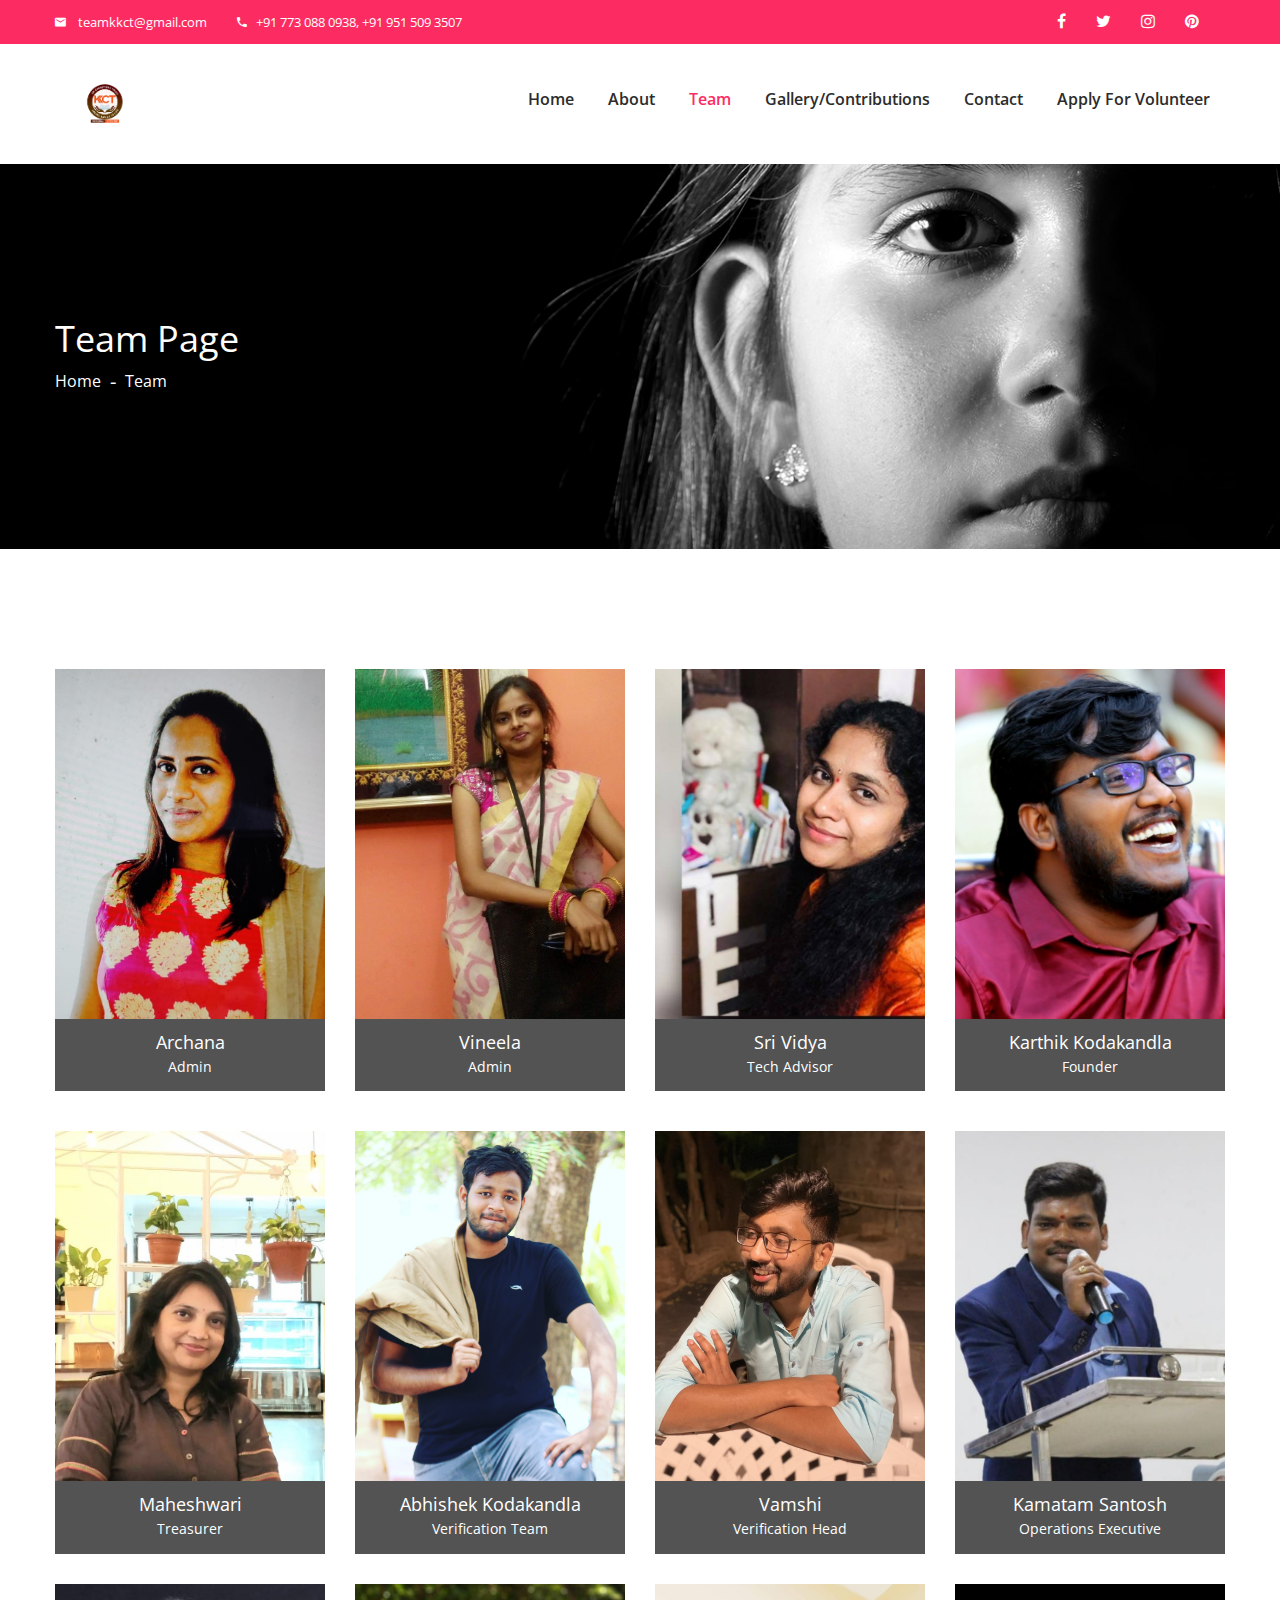
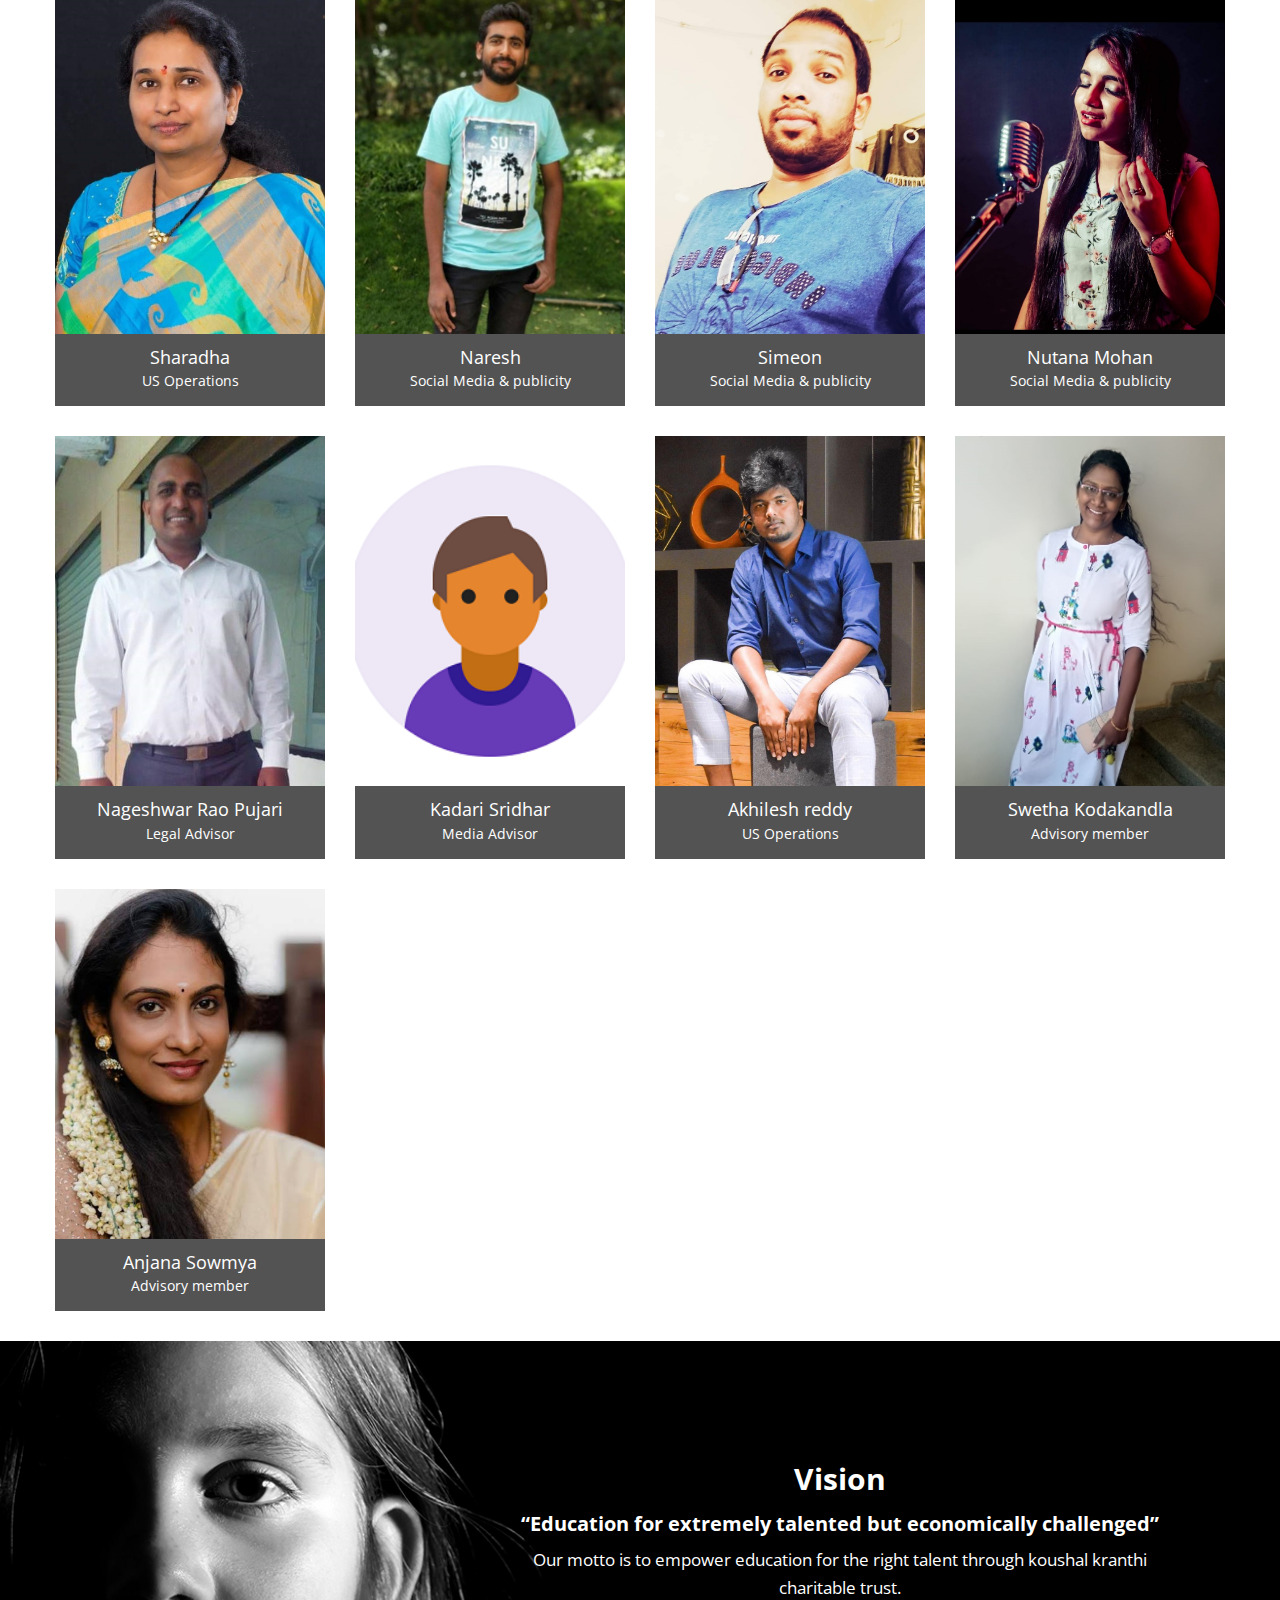
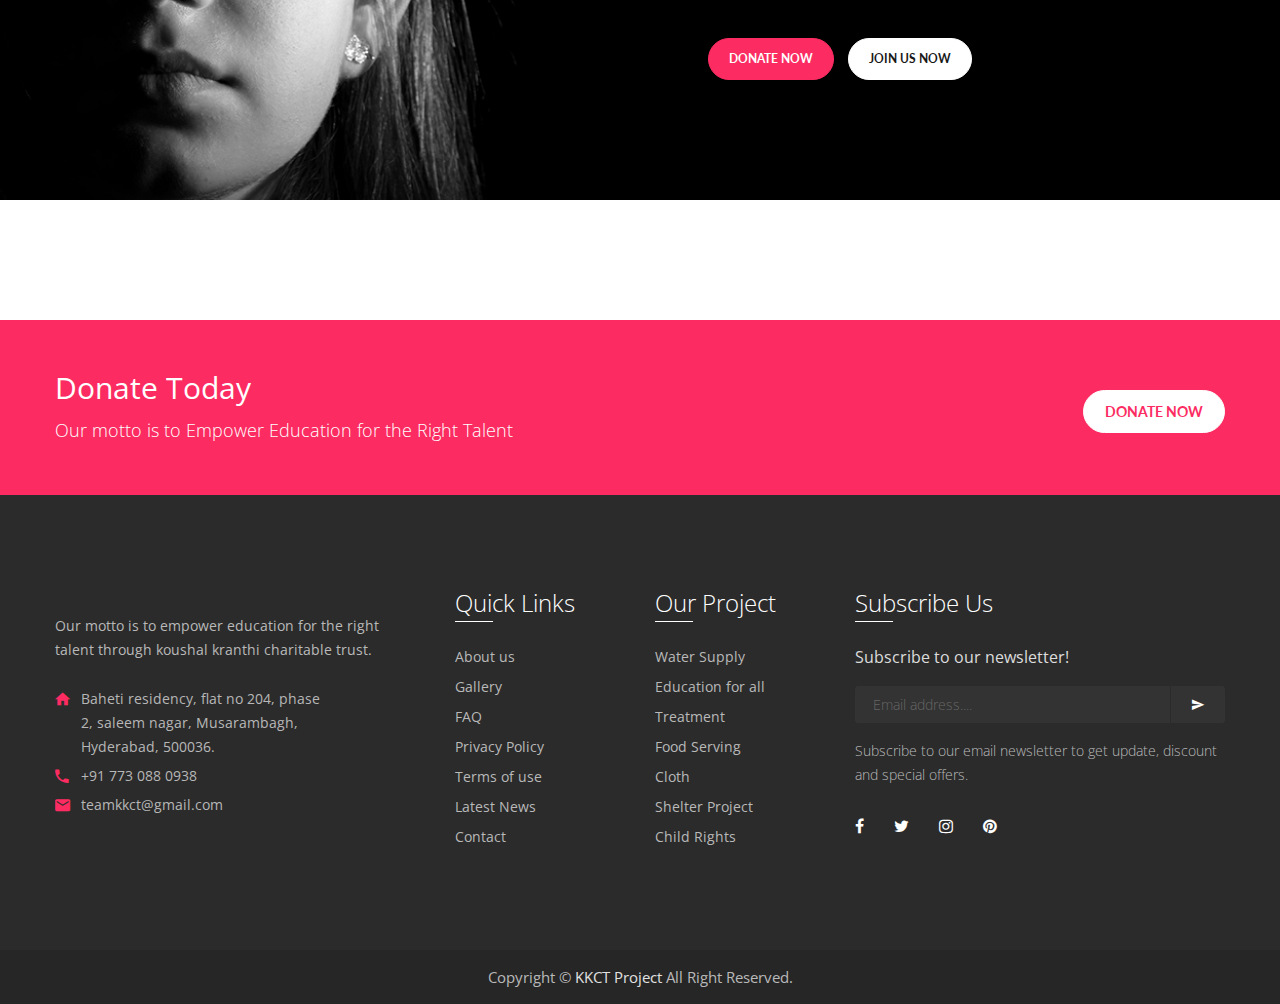
<file: team.html>
<!doctype html>
<html class="no-js" lang="en">
<style>
    .modal-backdrop {
        z-index: 0 !important;
    }
</style>

<head>
    <meta charset="utf-8">
    <meta http-equiv="x-ua-compatible" content="ie=edge">
    <title>KKCT Charitable Trust</title>
    <meta name="description" content="">
    <meta name="viewport" content="width=device-width, initial-scale=1">

    <!-- favicon
        ============================================ -->
    <link rel="shortcut icon" type="image/x-icon" href="img/favicon.ico">


    <!-- All css files are included here
        ============================================ -->
    <!-- Bootstrap CSS
        ============================================ -->
    <link rel="stylesheet" href="css/bootstrap.min.css">
    <!-- Meanmenu CSS
        ============================================ -->
    <link rel="stylesheet" href="css/meanmenu.css">
    <!-- Animate CSS
        ============================================ -->
    <link rel="stylesheet" href="css/animate.css">

    <!-- Magnific-popuptstrap CSS
        ============================================ -->
    <link rel="stylesheet" href="css/magnific-popup.css">

    <!-- Carousel CSS
        ============================================ -->
    <link rel="stylesheet" href="css/owl.carousel.min.css">

    <!-- Font-Awesome CSS
        ============================================ -->
    <link rel="stylesheet" href="css/font-awesome.min.css">

    <!-- Material-design-iconic-font CSS
        ============================================ -->
    <link rel="stylesheet" href="css/material-design-iconic-font.min.css">

    <!-- Style CSS
        ============================================ -->
    <link rel="stylesheet" href="css/style.css">

    <!-- Responsive CSS
        ============================================ -->
    <link rel="stylesheet" href="css/responsive.css">

    <!-- Modernizr JS
        ============================================ -->
    <script src="js/vendor/modernizr-2.8.3.min.js"></script>
</head>

<body>
    <!--[if lt IE 8]>
            <p class="browserupgrade">You are using an <strong>outdated</strong> browser. Please <a href="http://browsehappy.com/">upgrade your browser</a> to improve your experience.</p>
        <![endif]-->

    <!-- Header Area Start -->
    <header class="header-area">
        <div class="header-top bg-theme">
            <div class="container">
                <div class="row">
                    <div class="col-md-6">
                        <span class="ht-header-msg"><i class="zmdi zmdi-email"></i>teamkkct@gmail.com</span>
                        <span class="ht-header-msg"><i class="zmdi zmdi-phone"></i>+91 773 088 0938, +91 951 509
                            3507</span>
                    </div>
                    <div class="col-md-6">
                        <div class="social-media float-right">
                            <a href="https://www.facebook.com/kkcharitabletrust/"><i class="fa fa-facebook"></i></a>
                            <a href="#"><i class="fa fa-twitter"></i></a>
                            <a href="https://www.instagram.com/kkcharitabletrust/"><i class="fa fa-instagram"></i></a>
                            <a href="#"><i class="fa fa-pinterest"></i></a>
                        </div>
                    </div>
                </div>
            </div>
        </div>
        <div class="mainmenu-area header-sticky bg-white">
            <div class="container">
                <div class="row">
                    <div class="col-lg-3 col-md-4">
                        <div class="logo">
                            <a href="index.html"><img src="img/logo/logo.png" alt="JIBON"></a>
                        </div>
                    </div>
                    <div class="col-lg-9 col-md-8 d-none d-md-block">
                        <div class="menu-container">
                            <div class="menu-wrapper">
                                <div class="main-menu mean-menu">
                                    <nav>
                                        <ul>
                                            <li><a href="index.html">Home</a>
                                            </li>
                                            <li><a href="about.html">About</a></li>
                                            <li class="active"><a href="team.html">Team</a>
                                                <!--  <ul>
                                                        <li><a href="event-details.html">Event Details</a></li>
                                                    </ul>
                                                </li>
                                                <li><a href="cause.html">Cause</a>
                                                    <ul>
                                                        <li><a href="cause-details.html">Cause Details</a></li>
                                                    </ul> -->
                                            </li>
                                            <li><a href="gallery.html">Gallery/Contributions</a></li>
                                            <!--<li><a href="blog.html">Blog</a>
                                                    <ul>
                                                        <li><a href="blog-details.html">Blog Details</a>
                                                    </ul>
                                                </li> -->

                                            <li><a href="contact.html">Contact</a></li>
                                            <li><a href="Volunteer.html">Apply for Volunteer</a></li>
                                        </ul>
                                    </nav>
                                </div>
                            </div>
                        </div>
                    </div>
                </div>
                <div class="mobile-menu hidden-lg hidden-md"></div>
            </div>
        </div>
    </header>
    <!-- Header Area End -->
    <!-- Banner Area Start -->
    <div class="banner-area bg-4">
        <div class="container">
            <div class="breadcrumb-text">
                <h2>Team Page</h2>
                <div class="breadcrumb-bar">
                    <ul class="breadcrumb">
                        <li><a href="index.html">Home</a></li>
                        <li>Team</li>
                    </ul>
                </div>
            </div>
        </div>
    </div>
    <!-- Banner Area End -->
    <!-- Team area Start -->
    <div class="team-area pt-120 pb-10 pt-sm-60 pb-sm-30">
        <div class="container">
            <div class="row">
                <!-- Single Team Start -->
                <div class="col-lg-3 col-md-6 col-sm-6">
                    <div class="single-team">
                        <div class="team-img"
                            style="background: url(img/team/archana.jpeg) no-repeat;background-size: cover;background-position: center;height: 350px;">
                            <div class="team-hover-link">
                                <a href="#"><i class="fa fa-facebook"></i></a>
                                <a href="#"><i class="fa fa-twitter"></i></a>
                                <a href="#"><i class="fa fa-instagram"></i></a>
                                <a href="#"><i class="fa fa-vimeo"></i></a>
                            </div>
                        </div>
                        <div class="team-text">
                            <h3>Archana</h3>
                            <h5>Admin</h5>
                        </div>
                    </div>
                </div>
                <!-- Single Team Start -->
                <!-- Single Team Start -->
                <div class="col-lg-3 col-md-6 col-sm-6">
                    <div class="single-team">
                        <div class="team-img"
                            style="background: url(img/team/vineela.jpeg) no-repeat;background-size: cover;background-position: center;height: 350px;">
                            <div class="team-hover-link">
                                <a href="#"><i class="fa fa-facebook"></i></a>
                                <a href="#"><i class="fa fa-twitter"></i></a>
                                <a href="#"><i class="fa fa-instagram"></i></a>
                                <a href="#"><i class="fa fa-vimeo"></i></a>
                            </div>
                        </div>
                        <div class="team-text">
                            <h3>Vineela</h3>
                            <h5>Admin</h5>
                        </div>
                    </div>
                </div>
                <!-- Single Team Start -->
                <!-- Single Team Start -->
                <div class="col-lg-3 col-md-6 col-sm-6">
                    <div class="single-team">
                        <div class="team-img"
                            style="background: url(img/team/vidya.jfif) no-repeat;background-size: cover;background-position: center;height: 350px;">
                            <div class="team-hover-link">
                                <a href="#"><i class="fa fa-facebook"></i></a>
                                <a href="#"><i class="fa fa-twitter"></i></a>
                                <a href="#"><i class="fa fa-instagram"></i></a>
                                <a href="#"><i class="fa fa-vimeo"></i></a>
                            </div>
                        </div>
                        <div class="team-text">
                            <h3>Sri Vidya</h3>
                            <h5>Tech Advisor</h5>
                        </div>
                    </div>
                </div>
                <!-- Single Team Start -->
                <!-- Single Team Start -->
                <div class="col-lg-3 col-md-6 col-sm-6">
                    <div class="single-team">
                        <div class="team-img"
                            style="background: url(img/team/karthik.jpeg) no-repeat;background-size: cover;background-position: center;height: 350px;">
                            <div class="team-hover-link">
                                <a href="#"><i class="fa fa-facebook"></i></a>
                                <a href="#"><i class="fa fa-twitter"></i></a>
                                <a href="#"><i class="fa fa-instagram"></i></a>
                                <a href="#"><i class="fa fa-vimeo"></i></a>
                            </div>
                        </div>
                        <div class="team-text">
                            <h3>Karthik Kodakandla</h3>
                            <h5>Founder</h5>
                        </div>
                    </div>
                </div>
                <!-- Single Team Start -->
            </div>
        </div>
    </div>
    <!-- Team area End -->
    <!-- Team area Start -->
    <div class="team-area pt-sm-30 pb-sm-30">
        <div class="container">
            <div class="row">
                <!-- Single Team Start -->
                <div class="col-lg-3 col-md-6 col-sm-6">
                    <div class="single-team">
                        <div class="team-img"
                            style="background: url(img/team/maheshwari.jpeg) no-repeat;background-size: cover;background-position: center;height: 350px;">
                            <div class="team-hover-link">
                                <a href="#"><i class="fa fa-facebook"></i></a>
                                <a href="#"><i class="fa fa-twitter"></i></a>
                                <a href="#"><i class="fa fa-instagram"></i></a>
                                <a href="#"><i class="fa fa-vimeo"></i></a>
                            </div>
                        </div>
                        <div class="team-text">
                            <h3>Maheshwari</h3>
                            <h5>Treasurer</h5>
                        </div>
                    </div>
                </div>
                <!-- Single Team Start -->
                <!-- Single Team Start -->
                <div class="col-lg-3 col-md-6 col-sm-6">
                    <div class="single-team">
                        <div class="team-img"
                            style="background: url(img/team/abhishek.jpg) no-repeat;background-size: cover;background-position: center;height: 350px;">
                            <div class="team-hover-link">
                                <a href="#"><i class="fa fa-facebook"></i></a>
                                <a href="#"><i class="fa fa-twitter"></i></a>
                                <a href="#"><i class="fa fa-instagram"></i></a>
                                <a href="#"><i class="fa fa-vimeo"></i></a>
                            </div>
                        </div>
                        <div class="team-text">
                            <h3>Abhishek Kodakandla</h3>
                            <h5>Verification Team</h5>
                        </div>
                    </div>
                </div>
                <!-- Single Team Start -->
                <!-- Single Team Start -->
                <div class="col-lg-3 col-md-6 col-sm-6">
                    <div class="single-team">
                        <div class="team-img"
                            style="background: url(img/team/vamsi.jpeg) no-repeat;background-size: cover;background-position: center;height: 350px;">
                            <div class="team-hover-link">
                                <a href="#"><i class="fa fa-facebook"></i></a>
                                <a href="#"><i class="fa fa-twitter"></i></a>
                                <a href="#"><i class="fa fa-instagram"></i></a>
                                <a href="#"><i class="fa fa-vimeo"></i></a>
                            </div>
                        </div>
                        <div class="team-text">
                            <h3>Vamshi</h3>
                            <h5>Verification Head</h5>
                        </div>
                    </div>
                </div>
                <!-- Single Team Start -->
                <!-- Single Team Start -->
                <div class="col-lg-3 col-md-6 col-sm-6">
                    <div class="single-team">
                        <div class="team-img"
                            style="background: url(img/team/santosh.jpeg) no-repeat;background-size: cover;background-position: center;height: 350px;">
                            <div class="team-hover-link">
                                <a href="#"><i class="fa fa-facebook"></i></a>
                                <a href="#"><i class="fa fa-twitter"></i></a>
                                <a href="#"><i class="fa fa-instagram"></i></a>
                                <a href="#"><i class="fa fa-vimeo"></i></a>
                            </div>
                        </div>
                        <div class="team-text">
                            <h3>Kamatam Santosh</h3>
                            <h5>Operations Executive</h5>
                        </div>
                    </div>
                </div>
                <!-- Single Team Start -->
                <!-- Single Team Start -->
                <div class="col-lg-3 col-md-6 col-sm-6">
                    <div class="single-team">
                        <div class="team-img"
                            style="background: url(img/team/sharadha.jpeg) no-repeat;background-size: cover;background-position: center;height: 350px;">
                            <div class="team-hover-link">
                                <a href="#"><i class="fa fa-facebook"></i></a>
                                <a href="#"><i class="fa fa-twitter"></i></a>
                                <a href="#"><i class="fa fa-instagram"></i></a>
                                <a href="#"><i class="fa fa-vimeo"></i></a>
                            </div>
                        </div>
                        <div class="team-text">
                            <h3>Sharadha</h3>
                            <h5>US Operations</h5>
                        </div>
                    </div>
                </div>
                <!-- Single Team Start -->
                <!-- Single Team Start -->
                <div class="col-lg-3 col-md-6 col-sm-6">
                    <div class="single-team">
                        <div class="team-img"
                            style="background: url(img/team/naresh.jpeg) no-repeat;background-size: cover;background-position: center;height: 350px;">
                            <div class="team-hover-link">
                                <a href="#"><i class="fa fa-facebook"></i></a>
                                <a href="#"><i class="fa fa-twitter"></i></a>
                                <a href="#"><i class="fa fa-instagram"></i></a>
                                <a href="#"><i class="fa fa-vimeo"></i></a>
                            </div>
                        </div>
                        <div class="team-text">
                            <h3>Naresh</h3>
                            <h5>Social Media & publicity</h5>
                        </div>
                    </div>
                </div>
                <!-- Single Team Start -->
                <!-- Single Team Start -->
                <div class="col-lg-3 col-md-6 col-sm-6">
                    <div class="single-team">
                        <div class="team-img"
                            style="background: url(img/team/simeon.jpeg) no-repeat;background-size: cover;background-position: center;height: 350px;">
                            <div class="team-hover-link">
                                <a href="#"><i class="fa fa-facebook"></i></a>
                                <a href="#"><i class="fa fa-twitter"></i></a>
                                <a href="#"><i class="fa fa-instagram"></i></a>
                                <a href="#"><i class="fa fa-vimeo"></i></a>
                            </div>
                        </div>
                        <div class="team-text">
                            <h3>Simeon</h3>
                            <h5>Social Media & publicity</h5>
                        </div>
                    </div>
                </div>
                <!-- Single Team Start -->
                <!-- Single Team Start -->
                <div class="col-lg-3 col-md-6 col-sm-6">
                    <div class="single-team">
                        <div class="team-img"
                            style="background: url(img/team/nutana.jpeg) no-repeat;background-size: cover;background-position: center;height: 350px;">
                            <div class="team-hover-link">
                                <a href="#"><i class="fa fa-facebook"></i></a>
                                <a href="#"><i class="fa fa-twitter"></i></a>
                                <a href="#"><i class="fa fa-instagram"></i></a>
                                <a href="#"><i class="fa fa-vimeo"></i></a>
                            </div>
                        </div>
                        <div class="team-text">
                            <h3>Nutana Mohan</h3>
                            <h5>Social Media & publicity</h5>
                        </div>
                    </div>
                </div>
                <!-- Single Team Start -->
                <!-- Single Team Start -->
                <div class="col-lg-3 col-md-6 col-sm-6">
                    <div class="single-team">
                        <div class="team-img"
                            style="background: url(img/team/nageshwar.jpeg) no-repeat;background-size: cover;background-position: center;height: 350px;">
                            <div class="team-hover-link">
                                <a href="#"><i class="fa fa-facebook"></i></a>
                                <a href="#"><i class="fa fa-twitter"></i></a>
                                <a href="#"><i class="fa fa-instagram"></i></a>
                                <a href="#"><i class="fa fa-vimeo"></i></a>
                            </div>
                        </div>
                        <div class="team-text">
                            <h3>Nageshwar Rao Pujari</h3>
                            <h5>Legal Advisor</h5>
                        </div>
                    </div>
                </div>
                <!-- Single Team Start -->
                <!-- Single Team Start -->
                <div class="col-lg-3 col-md-6 col-sm-6">
                    <div class="single-team">
                        <div class="team-img"
                            style="background: url(img/team/1.png) no-repeat;background-size: cover;background-position: center;height: 350px;">
                            <div class="team-hover-link">
                                <a href="#"><i class="fa fa-facebook"></i></a>
                                <a href="#"><i class="fa fa-twitter"></i></a>
                                <a href="#"><i class="fa fa-instagram"></i></a>
                                <a href="#"><i class="fa fa-vimeo"></i></a>
                            </div>
                        </div>
                        <div class="team-text">
                            <h3>Kadari Sridhar</h3>
                            <h5>Media Advisor</h5>
                        </div>
                    </div>
                </div>
                <!-- Single Team Start -->
                <!-- Single Team Start -->
                <div class="col-lg-3 col-md-6 col-sm-6">
                    <div class="single-team">
                        <div class="team-img"
                            style="background: url(img/team/akhil.jpeg) no-repeat;background-size: cover;background-position: center;height: 350px;">
                            <div class="team-hover-link">
                                <a href="#"><i class="fa fa-facebook"></i></a>
                                <a href="#"><i class="fa fa-twitter"></i></a>
                                <a href="#"><i class="fa fa-instagram"></i></a>
                                <a href="#"><i class="fa fa-vimeo"></i></a>
                            </div>
                        </div>
                        <div class="team-text">
                            <h3>Akhilesh reddy</h3>
                            <h5>US Operations</h5>
                        </div>
                    </div>
                </div>
                <!-- Single Team Start -->
                <!-- Single Team Start -->
                <div class="col-lg-3 col-md-6 col-sm-6">
                    <div class="single-team">
                        <div class="team-img"
                            style="background: url(img/team/swetha.jpeg) no-repeat;background-size: cover;background-position: center;height: 350px;">
                            <div class="team-hover-link">
                                <a href="#"><i class="fa fa-facebook"></i></a>
                                <a href="#"><i class="fa fa-twitter"></i></a>
                                <a href="#"><i class="fa fa-instagram"></i></a>
                                <a href="#"><i class="fa fa-vimeo"></i></a>
                            </div>
                        </div>
                        <div class="team-text">
                            <h3>Swetha Kodakandla</h3>
                            <h5>Advisory member</h5>
                        </div>
                    </div>
                </div>
                <!-- Single Team Start -->
                <!-- Single Team Start -->
                <div class="col-lg-3 col-md-6 col-sm-6">
                    <div class="single-team">
                        <div class="team-img"
                            style="background: url(img/team/anjana.jpeg) no-repeat;background-size: cover;background-position: center;height: 350px;">
                            <div class="team-hover-link">
                                <a href="#"><i class="fa fa-facebook"></i></a>
                                <a href="#"><i class="fa fa-twitter"></i></a>
                                <a href="#"><i class="fa fa-instagram"></i></a>
                                <a href="#"><i class="fa fa-vimeo"></i></a>
                            </div>
                        </div>
                        <div class="team-text">
                            <h3>Anjana Sowmya</h3>
                            <h5>Advisory member</h5>
                        </div>
                    </div>
                </div>
                <!-- Single Team Start -->
            </div>
        </div>
    </div>
    <!-- Team area End -->
    <!-- Join Area Start -->
    <div class="join-area bg-1 ptb-120 ptb-sm-60 mb-120 mb-sm-60">
        <div class="container text-center">
            <div class="row">
                <div class="col-lg-8 ml-auto">
                    <div class="ht-join-text">
                        <h1>Vision</h1>
                        <h4>“Education for extremely talented but economically challenged”</h4>
                        <p>Our motto is to empower education for the right talent through koushal kranthi charitable
                            trust.</p>
                        <div class="joning-btn">
                            <!-- Button trigger modal -->
                            <button type="button" class="default-btn" data-toggle="modal"
                                data-target="#exampleModalCenter">
                                Donate Now
                            </button>

                            <!-- Modal -->
                            <div class="modal fade" id="exampleModalCenter" tabindex="-1" role="dialog"
                                aria-labelledby="exampleModalCenterTitle" aria-hidden="true">
                                <div class="modal-dialog modal-dialog-centered" role="document">
                                    <div class="modal-content">
                                        <div class="modal-header">
                                            <h5 class="modal-title" id="exampleModalCenterTitle"> Bank Details </h5>
                                            <button type="button" class="close" data-dismiss="modal" aria-label="Close">
                                                <span aria-hidden="true">&times;</span>
                                            </button>
                                        </div>
                                        <div class="modal-body">
                                            KK Charitable Trust<br>
                                            Bank Name: Kotak Mahindra Bank Current account.<br>
                                            Account number: 5812815460<br>
                                            IFSC:KKBK0000552
                                        </div>
                                    </div>
                                </div>
                            </div>
                            <a href="contact.html" class="default-btn btn-white">Join Us Now</a>
                        </div>

                    </div>
                </div>
            </div>
        </div>
    </div>
    <!-- Join Area End -->
    <!-- Donate Text Area Start -->
    <div class="donate-text-area bg-acquamarine">
        <div class="container">
            <div class="ht-donate-wrapper">
                <div class="donate-text">
                    <h2>Donate Today</h2>
                    <h5>Our motto is to Empower Education for the Right Talent</h5>
                </div>
                <div class="donate-btn">

                    <button type="button" class="default-btn" data-toggle="modal"
                        data-target="#exampleModalCenter">Donate Now</button>
                    <!-- Modal -->
                    <div class="modal fade" id="exampleModalCenter" tabindex="-1" role="dialog"
                        aria-labelledby="exampleModalCenterTitle" aria-hidden="true" style="z-index: 0">
                        <div class="modal-dialog modal-dialog-centered" role="document">
                            <div class="modal-content">
                                <div class="modal-header">
                                    <h5 class="modal-title" id="exampleModalCenterTitle"> Bank Details </h5>
                                    <button type="button" class="close" data-dismiss="modal" aria-label="Close">
                                        <span aria-hidden="true">&times;</span>
                                    </button>
                                </div>
                                <div class="modal-body">
                                    KK Charitable Trust<br>
                                    Bank Name: Kotak Mahindra Bank Current account.<br>
                                    Account number: 5812815460<br>
                                    IFSC:KKBK0000552
                                </div>
                            </div>
                        </div>
                    </div>
                </div>
            </div>
        </div>
    </div>
    <!-- Donate Text Area End -->

    <!-- Footer Area Start -->
    <footer class="footer-area">
        <div class="footer-top bg-dark-2 pt-100 pb-90 pt-sm-60 pb-sm-10">
            <div class="container">
                <div class="row">
                    <div class="col-lg-4 col-md-6 col-sm-6">
                        <div class="single-footer-widget">
                            <div class="footer-logo">
                                <!-- <a href="index.html"><img src="img/logo/footer-logo.png" alt="JIBON"></a> -->
                            </div>
                            <div class="footer-info">
                                <p>Our motto is to empower education for the right talent through koushal kranthi
                                    charitable trust.</p>
                                <div class="footer-address">
                                    <div class="s-footer-item">
                                        <i class="zmdi zmdi-home"></i>
                                        <span>Baheti residency, flat no 204, phase 2, saleem nagar, Musarambagh,
                                            Hyderabad, 500036.</span>
                                    </div>
                                    <div class="s-footer-item">
                                        <i class="zmdi zmdi-phone"></i>
                                        <span>+91 773 088 0938</span>
                                    </div>
                                    <div class="s-footer-item">
                                        <i class="zmdi zmdi-email"></i>
                                        <span>teamkkct@gmail.com</span>
                                    </div>
                                </div>
                            </div>
                        </div>
                    </div>
                    <div class="col-lg-2 col-md-6 col-sm-6">
                        <div class="single-footer-widget">
                            <h4>Quick Links</h4>
                            <ul class="footer-list">
                                <li><a href="about.html">About us</a></li>
                                <li><a href="#">Gallery</a></li>
                                <li><a href="#">FAQ</a></li>
                                <li><a href="#">Privacy Policy</a></li>
                                <li><a href="#">Terms of use</a></li>
                                <li><a href="#">Latest News</a></li>
                                <li><a href="contact.html">Contact</a></li>
                            </ul>
                        </div>
                    </div>
                    <div class="col-lg-2 col-md-6 col-sm-6">
                        <div class="single-footer-widget">
                            <h4>Our Project</h4>
                            <ul class="footer-list">
                                <li><a href="#">Water Supply</a></li>
                                <li><a href="#">Education for all</a></li>
                                <li><a href="#">Treatment</a></li>
                                <li><a href="#">Food Serving</a></li>
                                <li><a href="#">Cloth</a></li>
                                <li><a href="#">Shelter Project</a></li>
                                <li><a href="#">Child Rights</a></li>
                            </ul>
                        </div>
                    </div>
                    <div class="col-lg-4 col-md-6 col-sm-6">
                        <div class="single-footer-widget">
                            <h4>Subscribe Us</h4>
                            <div class="footer-newsletter">
                                <p>Subscribe to our newsletter!</p>
                                <div class="newsletter-form mc_embed_signup">
                                    <form action="#" method="post" id="mc-embedded-subscribe-form"
                                        name="mc-embedded-subscribe-form" class="validate" novalidate>
                                        <div id="mc_embed_signup_scroll" class="mc-form">
                                            <input type="email" value="" name="EMAIL" class="email" id="mce-EMAIL"
                                                placeholder="Email address...." required>
                                            <!-- real people should not fill this in and expect good things - do not remove this or risk form bot signups-->
                                            <div class="mc-news" aria-hidden="true"><input type="text"
                                                    name="b_6bbb9b6f5827bd842d9640c82_05d85f18ef" tabindex="-1"
                                                    value=""></div>
                                            <button id="mc-embedded-subscribe" type="submit" name="subscribe"><i
                                                    class="zmdi zmdi-mail-send"></i></button>
                                        </div>
                                    </form>
                                </div>
                                <p>Subscribe to our email newsletter to get update, discount and special offers.</p>
                            </div>
                            <div class="social-media">
                                <a href="https://www.facebook.com/kkcharitabletrust/"><i class="fa fa-facebook"></i></a>
                                <a href="#"><i class="fa fa-twitter"></i></a>
                                <a href="https://www.instagram.com/kkcharitabletrust/"><i
                                        class="fa fa-instagram"></i></a>
                                <a href="#"><i class="fa fa-pinterest"></i></a>
                            </div>
                        </div>
                    </div>
                </div>
            </div>
        </div>
        <div class="footer-bottom text-center bg-dark-3">
            <div class="container">
                <span class="footer-text">Copyright © <a href="#">KKCT Project</a> All Right Reserved.</span>
            </div>
        </div>
    </footer>
    <!-- Footer Area End -->

    <!-- jquery latest version
        ========================================================= -->
    <script src="js/vendor/jquery-1.12.4.min.js"></script>

    <!-- Bootstrap framework js
        ========================================================= -->
    <script src="js/bootstrap.min.js"></script>
    <script src="js/popper.js"></script>

    <!-- Meanmenu js
        ========================================================= -->
    <script src="js/jquery.meanmenu.js"></script>

    <!-- Magnific-popup js
        ========================================================= -->
    <script src="js/jquery.magnific-popup.js"></script>

    <!-- Countdownjs
        ========================================================= -->
    <script src="js/jquery.countdown.min.js"></script>

    <!-- Ajax-mail js
        ========================================================= -->
    <script src="js/ajax-mail.js"></script>
    <!-- Carousel js
        ========================================================= -->
    <script src="js/owl.carousel.min.js"></script>

    <!-- Plugins js
        ========================================================= -->
    <script src="js/plugins.js"></script>

    <!-- Main js
        ========================================================= -->
    <script src="js/main.js"></script>
</body>

<!-- Mirrored from demo.devitems.com/jibon/team.html by HTTrack Website Copier/3.x [XR&CO'2014], Wed, 24 Jul 2019 10:43:30 GMT -->

</html>
</file>
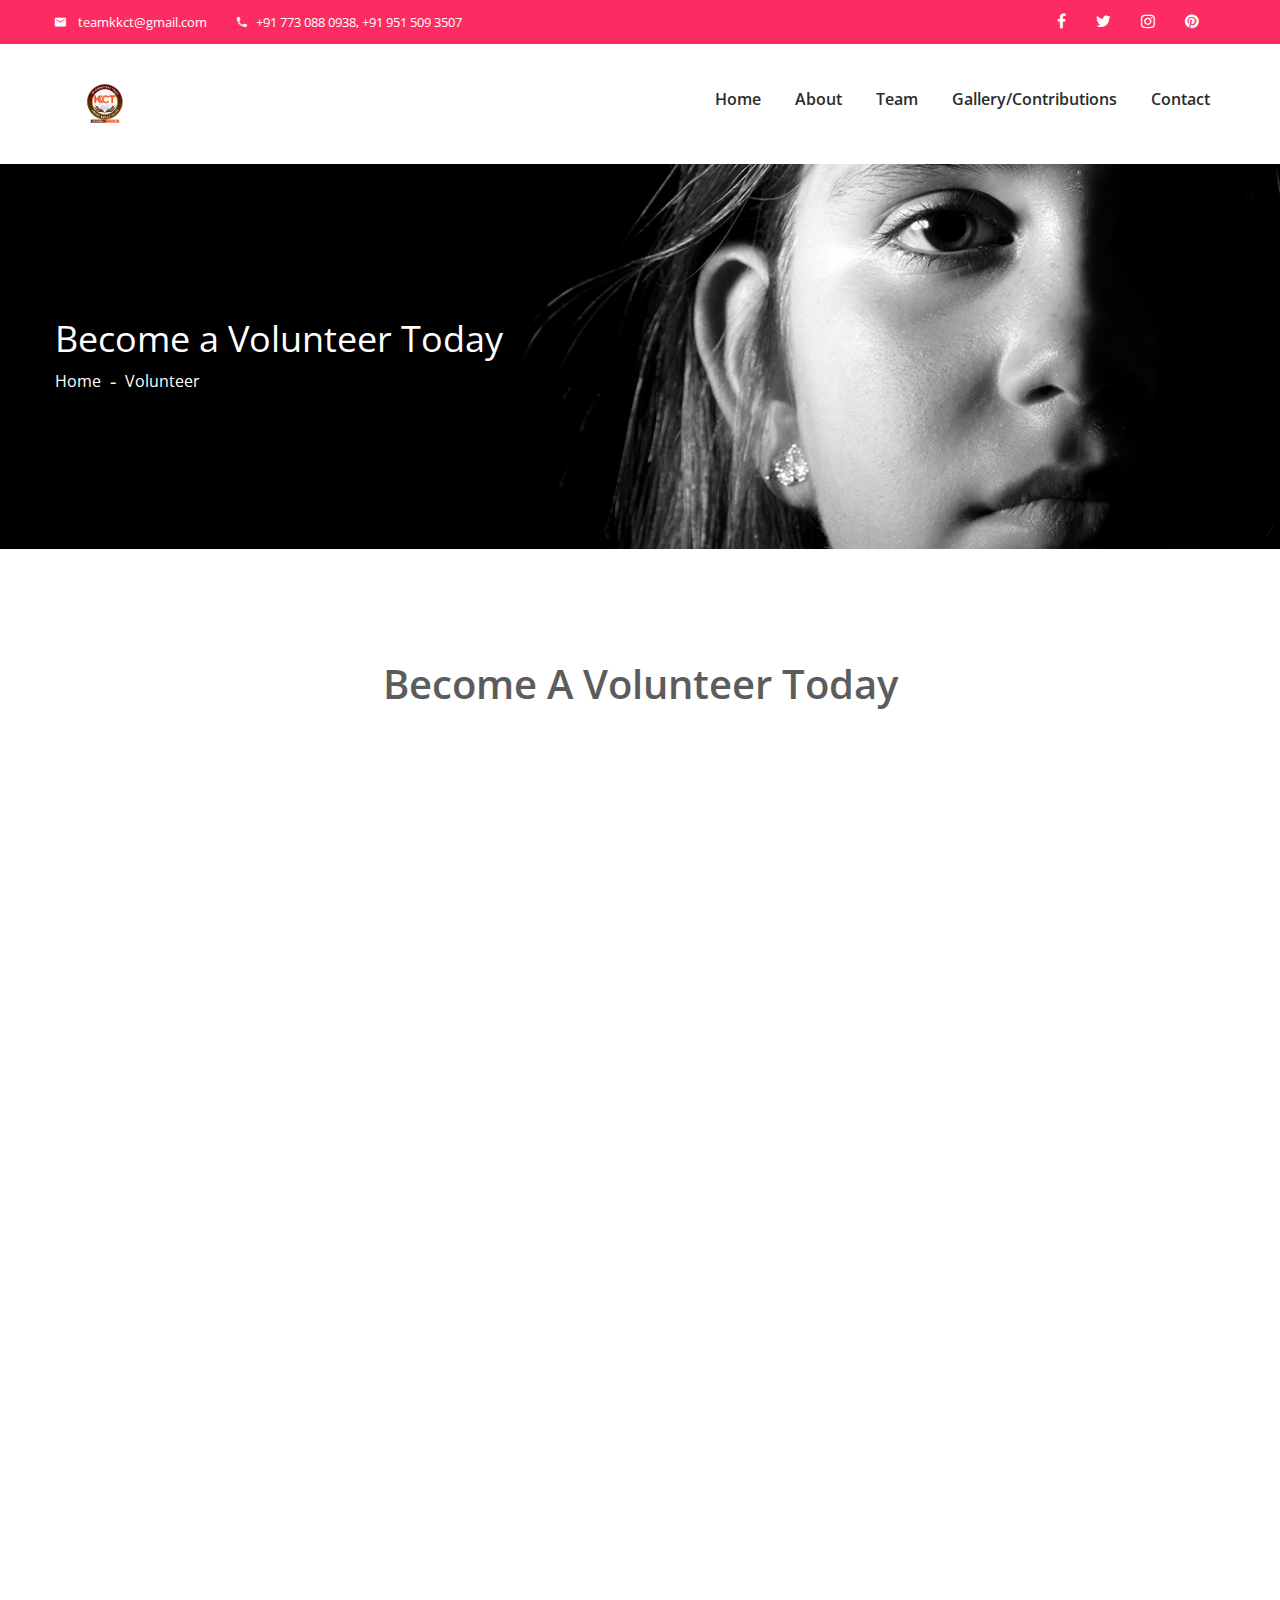
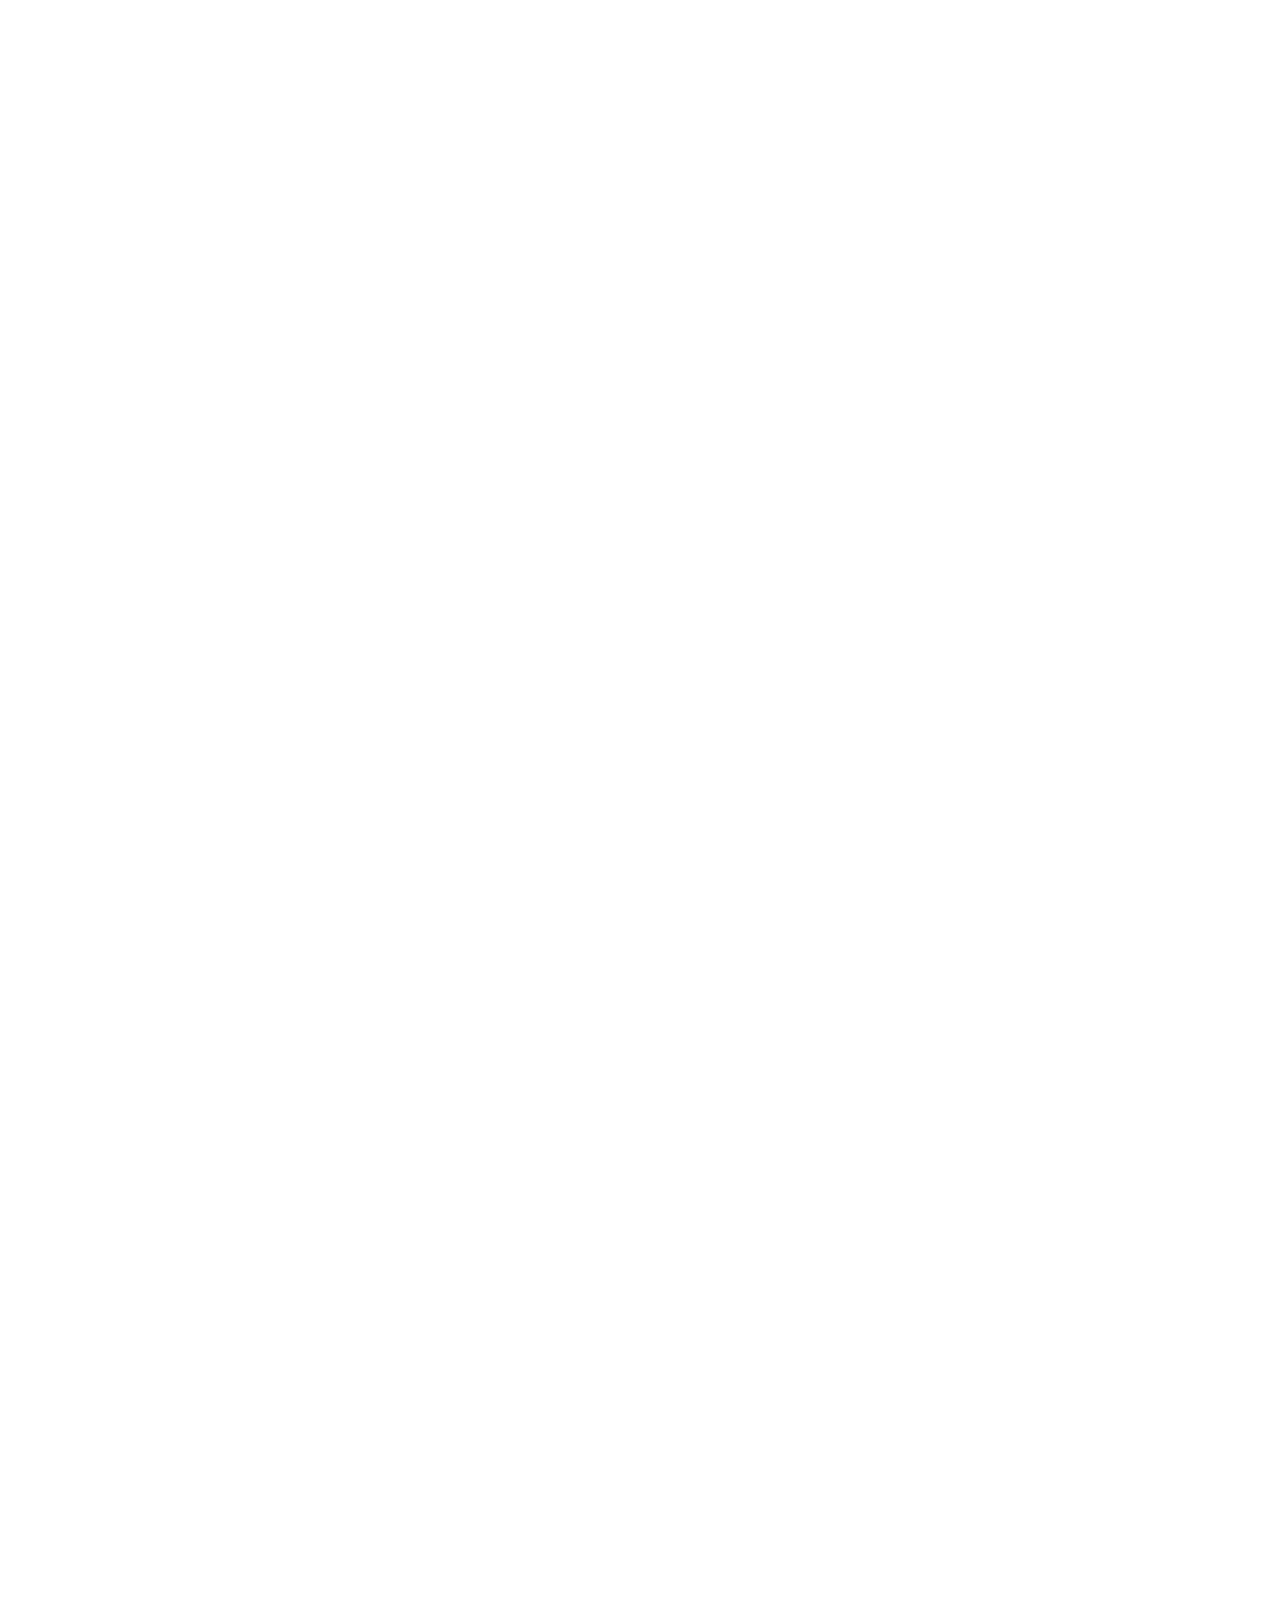
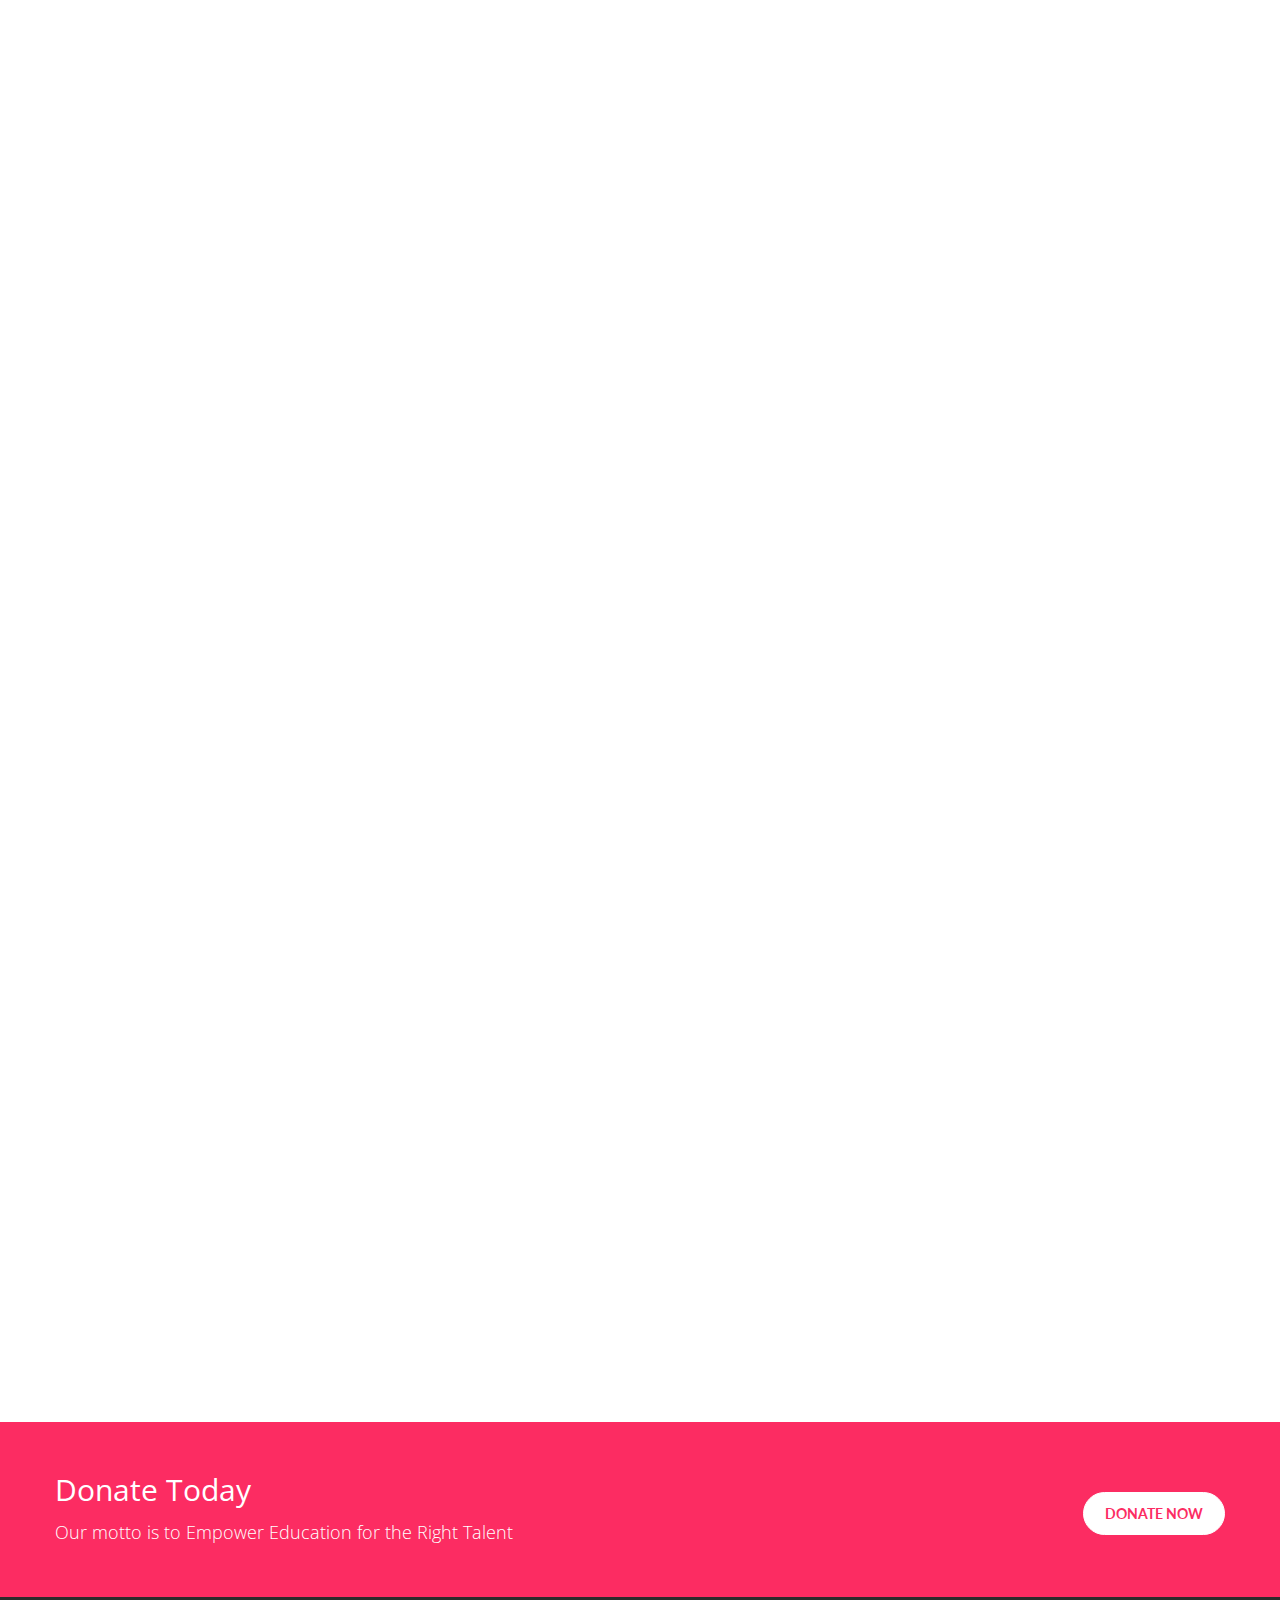
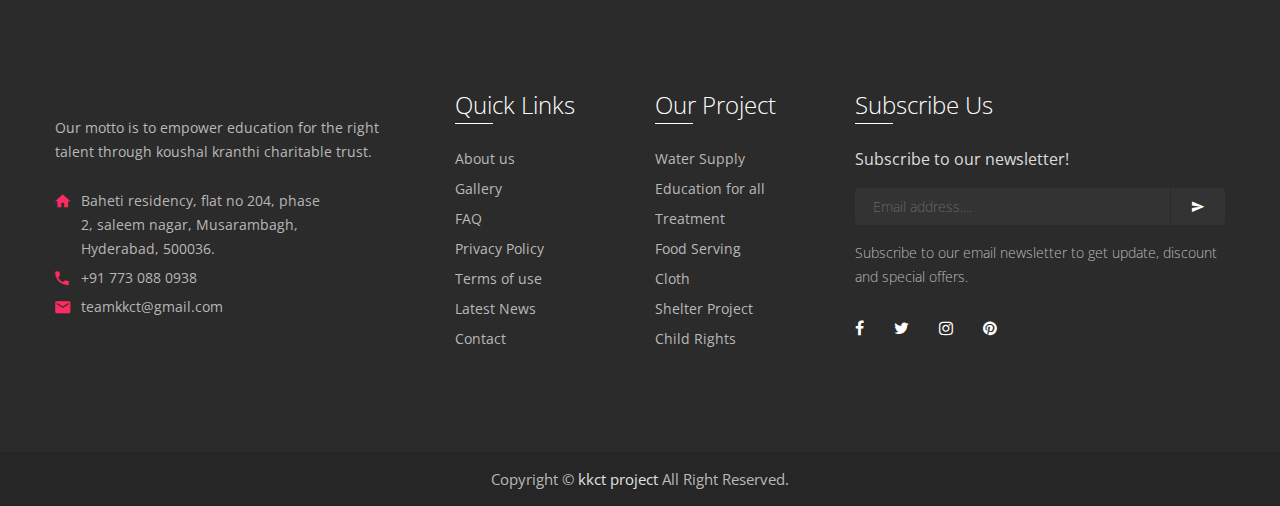
<file: Volunteer.html>
﻿<!doctype html>
<html class="no-js" lang="en">

<head>
    <meta charset="utf-8">
    <meta http-equiv="x-ua-compatible" content="ie=edge">
    <title>kkct Charity</title>
    <meta name="description" content="">
    <meta name="viewport" content="width=device-width, initial-scale=1">

    <!-- favicon
        ============================================ -->
    <link rel="shortcut icon" type="image/x-icon" href="img/favicon.ico">


    <!-- All css files are included here
        ============================================ -->
    <!-- Bootstrap CSS
        ============================================ -->
    <link rel="stylesheet" href="css/bootstrap.min.css">
    <!-- Meanmenu CSS
        ============================================ -->
    <link rel="stylesheet" href="css/meanmenu.css">
    <!-- Animate CSS
        ============================================ -->
    <link rel="stylesheet" href="css/animate.css">

    <!-- Magnific-popuptstrap CSS
        ============================================ -->
    <link rel="stylesheet" href="css/magnific-popup.css">

    <!-- Carousel CSS
        ============================================ -->
    <link rel="stylesheet" href="css/owl.carousel.min.css">

    <!-- Font-Awesome CSS
        ============================================ -->
    <link rel="stylesheet" href="css/font-awesome.min.css">

    <!-- Material-design-iconic-font CSS
        ============================================ -->
    <link rel="stylesheet" href="css/material-design-iconic-font.min.css">

    <!-- Style CSS
        ============================================ -->
    <link rel="stylesheet" href="css/style.css">

    <!-- Responsive CSS
        ============================================ -->
    <link rel="stylesheet" href="css/responsive.css">

    <!-- Modernizr JS
        ============================================ -->
    <script src="js/vendor/modernizr-2.8.3.min.js"></script>
</head>

<body>
    <!--[if lt IE 8]>
            <p class="browserupgrade">You are using an <strong>outdated</strong> browser. Please <a href="http://browsehappy.com/">upgrade your browser</a> to improve your experience.</p>
        <![endif]-->

    <!-- Header Area Start -->
    <header class="header-area">
        <div class="header-top bg-theme">
            <div class="container">
                <div class="row">
                    <div class="col-md-6">
                        <span class="ht-header-msg"><i class="zmdi zmdi-email"></i>teamkkct@gmail.com</span>
                        <span class="ht-header-msg"><i class="zmdi zmdi-phone"></i>+91 773 088 0938, +91 951 509
                            3507</span>
                    </div>
                    <div class="col-md-6">
                        <div class="social-media float-right">
                            <a href="https://www.facebook.com/kkcharitabletrust/"><i class="fa fa-facebook"></i></a>
                            <a href="#"><i class="fa fa-twitter"></i></a>
                            <a href="https://www.instagram.com/kkcharitabletrust/"><i class="fa fa-instagram"></i></a>
                            <a href="#"><i class="fa fa-pinterest"></i></a>
                        </div>
                    </div>
                </div>
            </div>
        </div>
        <div class="mainmenu-area header-sticky bg-white">
            <div class="container">
                <div class="row">
                    <div class="col-lg-3 col-md-4">
                        <div class="logo">
                            <a href="index.html"><img src="img/logo/logo.png" alt="JIBON"></a>
                        </div>
                    </div>
                    <div class="col-lg-9 col-md-8 d-none d-md-block">
                        <div class="menu-container">
                            <div class="menu-wrapper">
                                <div class="main-menu mean-menu">
                                    <nav>
                                        <ul>
                                            <li><a href="index.html">Home</a>

                                            </li>
                                            <li><a href="about.html">About</a></li>
                                            <li><a href="team.html">Team</a>
                                                <!-- <li><a href="event.html">Event</a>
                                                    <ul>
                                                        <li><a href="event-details.html">Event Details</a></li>
                                                    </ul>
                                                </li>
                                                <li><a href="cause.html">Cause</a>
                                                    <ul>
                                                        <li><a href="cause-details.html">Cause Details</a></li>
                                                    </ul> -->
                                            </li>
                                            <li><a href="gallery.html">Gallery/Contributions</a></li>
                                            <!--<li><a href="blog.html">Blog</a>
                                                    <ul>
                                                        <li><a href="blog-details.html">Blog Details</a>
                                                    </ul>
                                                </li> -->

                                            <li><a href="contact.html">Contact</a></li>
                                        </ul>
                                    </nav>
                                </div>
                            </div>
                        </div>
                    </div>
                </div>
                <div class="mobile-menu hidden-lg hidden-md"></div>
            </div>
        </div>
    </header>
    <!-- Header Area End -->
    <!-- Banner Area Start -->
    <div class="banner-area bg-4">
        <div class="container">
            <div class="breadcrumb-text">
                <h2>Become a Volunteer Today</h2>
                <div class="breadcrumb-bar">
                    <ul class="breadcrumb">
                        <li><a href="index.html">Home</a></li>
                        <li>Volunteer</li>
                    </ul>
                </div>
            </div>
        </div>
    </div>
    <!-- Banner Area End -->
    <!-- Gallery Area Start -->
    <div class="gallery-page pt-115 pb-0 ptb-sm-60 gallery-section">

        <div class="section-title text-center">
            <h1>Become A Volunteer Today</h1>
            <p> </p>
        </div>


        <iframe
            src="https://docs.google.com/forms/d/e/1FAIpQLSc8-iwguC3iyRqIApPvY7QSx0sRx3IwCObHdViI6VsPDWDosw/viewform?embedded=true"
            width="100%" height="3857" frameborder="0" marginheight="0" marginwidth="0">Loading…</iframe>


        <!-- Gallery Area End -->
        <!-- Donate Text Area Start -->
        <div class="donate-text-area bg-acquamarine">
            <div class="container">
                <div class="ht-donate-wrapper">
                    <div class="donate-text">
                        <h2>Donate Today</h2>
                        <h5>Our motto is to Empower Education for the Right Talent</h5>
                    </div>
                    <div class="donate-btn">
                        <button type="button" class="default-btn" data-toggle="modal"
                            data-target="#exampleModalCenter">Donate Now</button>
                        <!-- Modal -->
                        <div class="modal fade" id="exampleModalCenter" tabindex="-1" role="dialog"
                            aria-labelledby="exampleModalCenterTitle" aria-hidden="true" style="z-index: 0">
                            <div class="modal-dialog modal-dialog-centered" role="document">
                                <div class="modal-content">
                                    <div class="modal-header">
                                        <h5 class="modal-title" id="exampleModalCenterTitle"> Bank Details </h5>
                                        <button type="button" class="close" data-dismiss="modal" aria-label="Close">
                                            <span aria-hidden="true">&times;</span>
                                        </button>
                                    </div>
                                    <div class="modal-body">
                                        KK Charitable Trust<br>
                                        Bank Name: Kotak Mahindra Bank Current account.<br>
                                        Account number: 5812815460<br>
                                        IFSC:KKBK0000552
                                    </div>
                                </div>
                            </div>
                        </div>
                    </div>
                </div>
            </div>
        </div>
    </div>
    <!-- Donate Text Area End -->

    <!-- Footer Area Start -->
    <footer class="footer-area">
        <div class="footer-top bg-dark-2 pt-100 pb-90 pt-sm-60 pb-sm-10">
            <div class="container">
                <div class="row">
                    <div class="col-lg-4 col-md-6 col-sm-6">
                        <div class="single-footer-widget">
                            <div class="footer-logo">
                                <!-- <a href="index.html"><img src="img/logo/footer-logo.png" alt="JIBON"></a> -->
                            </div>
                            <div class="footer-info">
                                <p>Our motto is to empower education for the right talent through koushal kranthi
                                    charitable trust.</p>
                                <div class="footer-address">
                                    <div class="s-footer-item">
                                        <i class="zmdi zmdi-home"></i>
                                        <span>Baheti residency, flat no 204, phase 2, saleem nagar, Musarambagh,
                                            Hyderabad, 500036.</span>
                                    </div>
                                    <div class="s-footer-item">
                                        <i class="zmdi zmdi-phone"></i>
                                        <span>+91 773 088 0938</span>
                                    </div>
                                    <div class="s-footer-item">
                                        <i class="zmdi zmdi-email"></i>
                                        <span>teamkkct@gmail.com</span>
                                    </div>
                                </div>
                            </div>
                        </div>
                    </div>
                    <div class="col-lg-2 col-md-6 col-sm-6">
                        <div class="single-footer-widget">
                            <h4>Quick Links</h4>
                            <ul class="footer-list">
                                <li><a href="about.html">About us</a></li>
                                <li><a href="#">Gallery</a></li>
                                <li><a href="#">FAQ</a></li>
                                <li><a href="#">Privacy Policy</a></li>
                                <li><a href="#">Terms of use</a></li>
                                <li><a href="#">Latest News</a></li>
                                <li><a href="contact.html">Contact</a></li>
                            </ul>
                        </div>
                    </div>
                    <div class="col-lg-2 col-md-6 col-sm-6">
                        <div class="single-footer-widget">
                            <h4>Our Project</h4>
                            <ul class="footer-list">
                                <li><a href="#">Water Supply</a></li>
                                <li><a href="#">Education for all</a></li>
                                <li><a href="#">Treatment</a></li>
                                <li><a href="#">Food Serving</a></li>
                                <li><a href="#">Cloth</a></li>
                                <li><a href="#">Shelter Project</a></li>
                                <li><a href="#">Child Rights</a></li>
                            </ul>
                        </div>
                    </div>
                    <div class="col-lg-4 col-md-6 col-sm-6">
                        <div class="single-footer-widget">
                            <h4>Subscribe Us</h4>
                            <div class="footer-newsletter">
                                <p>Subscribe to our newsletter!</p>
                                <div class="newsletter-form mc_embed_signup">
                                    <form action="#" method="post" id="mc-embedded-subscribe-form"
                                        name="mc-embedded-subscribe-form" class="validate" novalidate>
                                        <div id="mc_embed_signup_scroll" class="mc-form">
                                            <input type="email" value="" name="EMAIL" class="email" id="mce-EMAIL"
                                                placeholder="Email address...." required>
                                            <!-- real people should not fill this in and expect good things - do not remove this or risk form bot signups-->
                                            <div class="mc-news" aria-hidden="true"><input type="text"
                                                    name="b_6bbb9b6f5827bd842d9640c82_05d85f18ef" tabindex="-1"
                                                    value=""></div>
                                            <button id="mc-embedded-subscribe" type="submit" name="subscribe"><i
                                                    class="zmdi zmdi-mail-send"></i></button>
                                        </div>
                                    </form>
                                </div>
                                <p>Subscribe to our email newsletter to get update, discount and special offers.</p>
                            </div>
                            <div class="social-media">
                                <a href="https://www.facebook.com/kkcharitabletrust/"><i class="fa fa-facebook"></i></a>
                                <a href="#"><i class="fa fa-twitter"></i></a>
                                <a href="https://www.instagram.com/kkcharitabletrust/"><i
                                        class="fa fa-instagram"></i></a>
                                <a href="#"><i class="fa fa-pinterest"></i></a>
                            </div>
                        </div>
                    </div>
                </div>
            </div>
        </div>
        <div class="footer-bottom text-center bg-dark-3">
            <div class="container">
                <span class="footer-text">Copyright © <a href="#">kkct project</a> All Right Reserved.</span>
            </div>
        </div>
    </footer>
    <!-- Footer Area End -->


    <!-- jquery latest version
        ========================================================= -->
    <script src="js/vendor/jquery-1.12.4.min.js"></script>

    <!-- Bootstrap framework js
        ========================================================= -->
    <script src="js/bootstrap.min.js"></script>
    <script src="js/popper.js"></script>

    <!-- Meanmenu js
        ========================================================= -->
    <script src="js/jquery.meanmenu.js"></script>

    <!-- Magnific-popup js
        ========================================================= -->
    <script src="js/jquery.magnific-popup.js"></script>

    <!-- Countdownjs
        ========================================================= -->
    <script src="js/jquery.countdown.min.js"></script>

    <!-- Ajax-mail js
        ========================================================= -->
    <script src="js/ajax-mail.js"></script>
    <!-- Carousel js
        ========================================================= -->
    <script src="js/owl.carousel.min.js"></script>

    <!-- Plugins js
        ========================================================= -->
    <script src="js/plugins.js"></script>

    <!-- Main js
        ========================================================= -->
    <script src="js/main.js"></script>
</body>


</html>
</file>
<file: css/responsive.css>
/* Large desktop :1920px. */
@media (min-width: 1920px) {/* Normal desktop :992px. */
    
}

/* Laptop Device :1366px. */
@media (min-width: 1200px) and (max-width: 1500px) {
    .single-slide {background-position: 50% center; background-size: cover;}
    
}

/* Normal desktop :992px. */
@media (min-width: 992px) and (max-width: 1169px) {   
.ht-event-text {
  padding: 25px 15px 12px;
}

.text-content h1 {font-size: 50px;}
.ht-donate-wrapper {padding: 75px 0 92px;}
.donate-text > h2 {font-size: 27px;}
.ht-join-text {padding: 0;}
.help-text > p {font-size: 22px;}
.header-two-area .button-box {padding-left: 20px;}
.help-two-area .help-text-container > p {font-size: 18px;}
.events-two-area .event-time {left: 10px; padding: 0 0 0 13px; width: 97px;}
.events-two-area .s-team-wrapper > h4 {font-size: 19px;}
.events-two-area .s-team-wrapper {padding-left: 118px;}
.ht-about-feature-item {padding: 0;}

.blog-section .nav.nav-tabs {margin-right: 44px;}
.blog-section .ht-sidebar-widget {padding-right: 0;}
.post-style-two .ht-widget-p-text > h4 {line-height: 18px;}
.ht-widget-tags > li a {margin-right: 5px; padding: 5px 16px;}
.ht-sidebar-widget {padding-right: 0;}
.post-details-bar {padding-right: 64px;}
.cause-d-content-text {padding-left: 15px;}
.cause-d-content-text > span {line-height: 25px;}
.event-details-container {padding: 0 15px;}
.posts-details-container .event-details-container h1 {font-size: 23px;}
.event-timer {margin-bottom: 45px;}
.header-two-area .sticky .logo {padding: 24px 0;}
}
/* Tablet desktop :768px. */
@media (max-width: 991px) {
.hlp-img {
  margin-bottom: 30px;
  padding-right: 0;
}
.gallery-img {
  width: 50%;
}
.ht-video-bg {
  margin-bottom: 30px;
  margin-right: 0;
}
.contact-form-wrapper {margin-bottom: 30px; padding-right: 0;}

}
/* Tablet desktop :768px. */
@media (min-width: 768px) and (max-width: 991px) {
.testimonial-content p {
  padding-right: 98px;
}
.breadcrumb-text {
  padding: 100px 0 107px;
}
.menu-container {margin-right: 64px;}
.logo {padding: 32px 0;}
.search-content {line-height: 92px;}
.text-content h1 {font-size: 40px; margin-bottom: 7px;}
.text-content p {margin-bottom: 25px;}
.help-text > p {font-size: 20px;}
.section-title {margin-bottom: 50px;}

.events-area .section-title, .blog-area .section-title {margin-bottom: 40px;}
.ht-donate-wrapper {padding: 75px 0 92px;}
.donate-text > h2 {font-size: 21px;}
.donate-text > h5 {font-size: 14px;}
.donate-btn .default-btn {padding-bottom: 0; padding-left: 32px; padding-right: 32px;}
.donate-btn {padding-top: 4px;}
.footer-top > .container > .row > [class*="col-"]:nth-child(2n+1) {clear: both;}
.single-footer-widget .footer-info {padding-right: 0;}
.footer-address {padding-right: 0;}
.single-footer-widget {margin-bottom: 45px;}
.footer-list > li {margin-bottom: 14px;}
.footer-top {padding: 70px 0 10px;}
.header-two-area .logo {padding: 40px 0;}
.header-two-area .menu-container {padding: 0;}
.header-two-area .button-box {padding: 40px 0 32px;}
.header-two-area .mean-container a.meanmenu-reveal {margin-top: -64px;}
.slider-two-area .text-content > h1 {font-size: 57px;}
.help-text-container {margin-left: 0; padding-top: 50px;}
.ht-single-project {margin-bottom: 40px;}
.col-md-4:last-child .ht-single-project {margin-bottom: 0;}
.events-two-area .ht-single-event {margin-bottom: 40px;}
.events-two-area .col-md-6:last-child .ht-single-event {margin-bottom: 0;}
.gallery-two-area .gallery-img span {
    font-size: 22px;
    left: 10px;
    padding: 16px 0 21px;
    right: 10px;
    width: calc(100% - 20px);
}
.gallery-two-area .gallery-img:hover span {bottom: 10px;}

.pt-110 {padding-top: 80px;}
.help-style-two .ht-video-bg {height: 400px; margin: 0 0 -160px;}
.about-features-area {padding-top: 230px;}
.ht-about-feature-item > h3 {font-size: 21px; margin-bottom: 8px;}
.ht-about-feature-item {padding: 0;}
.blog-section .nav.nav-tabs {margin-right: 0; width: 35%;}
.ht-sidebar-widget .mc-form {width: 46%;}
.pagination {margin: 20px 0 60px;}
.blog-section .ht-sidebar-widget:last-of-type {margin: 0;}
.reply-comments {padding-left: 104px;}
.post-comments, .post-details-form {padding-top: 50px;}
.single-post-comments {margin-bottom: 40px;}
.ht-widget-banner {line-height: 0;}
.ht-widget-banner-hover {line-height: normal;}
.post-details-form {padding-bottom: 50px;}
.cause-two-area .pagination {margin-bottom: 0;} 
.cause-d-content-text {padding-left: 15px;}
.post-d-img {width: 39%;}
.cause-d-content-text .default-btn {margin-top: 8px;}
.ht-sidebar-widget:last-child {margin-bottom: 0;}
.contact-form-wrapper {padding-right: 0;}  
.event-section .pagination {margin-bottom: 0;}
.event-details-container {padding: 0; margin-bottom: 50px;}
.event-details-area {padding-bottom: 75px;}
.sticky .mean-container a.meanmenu-reveal {margin-top: -43px;}
.header-two-area .sticky .button-box {padding: 16px 0;}
.header-two-area .sticky .mean-container a.meanmenu-reveal {margin-top: -48px;}
}

/* small mobile :320px. */
@media (max-width: 767px) {

.breadcrumb-text h2 {
    font-size: 25px;
    line-height: 26px;
}
.breadcrumb-bar li a, .breadcrumb-bar li {
    font-size: 15px;
}
 .breadcrumb-text {
    padding: 20px 0 27px;
}   
 .ht-about-feature-item > span {
  margin-bottom: 15px;
}   
.testimonial-content p {font-size: 14px; line-height: 26px; margin-bottom: 12px; padding-right: 0px}
.testimonial-img {margin-right: 0}
.testimonial-content {padding-left: 0; display: inline-block; padding-top: 20px}
.testimonial-content::before {background: none}
.testimonial-area .owl-dots,.testimonial-img::after {display: none;}
.banner-btn .default-btn {
  line-height: 45px;
  padding: 0 33px;
}
.hlp-content > h4 {
  font-size: 32px;
  margin-bottom: 20px;
}
.hlp-content p strong {
  font-size: 19px;
}
.default-btn {
  line-height: 42px;
  padding: 0 29px;
}
.ht-cause-text {
  padding: 23px 20px 30px;
}
.ht-event-text {
  padding: 25px 20px 12px;
}
.section-title h1 {font-size: 30px;}
.gallery-area .section-title{
    padding: 0 15px;
}
.ht-header-msg {
  line-height: 27px;
  margin-right: 0;
  text-align: center;
  width: 100%;
}
.social-media {
  float: none;
  text-align: center;
  width: 100%;
}
.single-footer-widget .social-media {
  text-align: left;
}

.ht-header-btn {float: none;}
.ht-header-btn .default-btn {line-height: 38px; width: 100%;}
.logo {padding: 20px 0;}
.search-content {line-height: 65px; margin-right: 50px;}
.mean-container a.meanmenu-reveal {margin-top: -46px;}
.single-slide {background-position: center center;}
.slider-area {height: 300px;}
.text-content > h1 {font-size: 25px; line-height: 28px; margin-bottom: 9px;}
.text-content > p {font-size: 15px; margin-bottom: 15px;}
.slider-wrapper .owl-nav {display: none;}
.help-title {font-size: 31px; margin-bottom: 15px;}
.help-text > p {font-size: 16px; line-height: 32px;}
.section-title {margin-bottom: 30px;}
.ht-join-text {padding: 0;}
.ht-join-text > h1 {font-size: 23px; margin-bottom: 15px;}
.ht-join-text > p {font-size: 16px; margin-bottom: 20px;}
.events-area .section-title, .blog-area .section-title {margin-bottom: 20px;}
.event-time {bottom: 30px; right: 15px;}
.ht-s-testimonial > p {font-size: 16px;}
.carousel-style-2 .owl-dots {margin-top: 20px;}
.testimonial-area .gradient-overlay {padding: 52px 0 50px;}
.single-team {margin-bottom: 30px;}
.col-md-4:last-child .single-team {margin: 0;}
.gallery-img span {padding: 11px 0 16px;}
.gallery-img:hover span {bottom: 10px;}
.ht-donate-wrapper {padding: 45px 0 51px; text-align: center;}
.donate-text > h2 {font-size: 20px; line-height: 28px;}
.donate-text > h5 {font-size: 15px; line-height: 23px;}
.donate-btn {float: none;}
.donate-text {float: none;}
.s-footer-item:first-child {margin-bottom: 5px;}
.footer-address {padding-right: 0;}
.single-footer-widget .footer-info {padding-right: 0;}
.single-footer-widget {margin-bottom: 40px;}
.col-md-3:last-child .single-footer-widget {margin-bottom: 0;}
.header-two-area .button-box {padding: 16px 0;}
.header-two-area .default-btn {border: 1px solid #fc2c62; line-height: 29px; padding: 0 9px;}
.header-two-area .logo {padding: 40px 0 25px;}
.header-two-area .menu-container {padding: 0;}
.header-two-area .button-box {padding: 40px 0 21px;}
.header-two-area .mean-container a.meanmenu-reveal {margin-top: 8px; padding-right: 15px;}
.mobile-menu {display: block;}
.header-two-area .mean-container .mean-bar {
    background: #fc2c62 none repeat scroll 0 0;
    border-radius: 3px;
    min-height: 40px;
}
.header-two-area .mean-container .mean-bar::after {display: block;}
.header-two-area .mean-container .mean-nav {margin-top: 40px; position: inherit;}
.header-two-area .mean-container a.meanmenu-reveal {color: #ffffff;}
.header-two-area .mean-container .mean-nav ul li a.mean-expand:hover {color: #ffffff;}
.slider-two-area .text-content > h1 {font-size: 36px;}
.slider-two-area .text-content > h2 {font-size: 23px; margin-bottom: 14px; padding-top: 132px;}
.slider-two-area {height: 470px;} 
.ht-single-project {margin-bottom: 40px;}
.col-md-4:last-child .ht-single-project {margin-bottom: 0;}
.events-two-area .ht-single-event {margin-bottom: 40px;}
.events-two-area .col-md-6:last-child .ht-single-event {margin-bottom: 0;}
.gallery-two-area .gallery-img span {
    font-size: 22px;
    left: 10px;
    padding: 16px 0 21px;
    right: 10px;
    width: calc(100% - 20px);
}
.gallery-two-area .gallery-img:hover span {bottom: 10px;}
.ht-video-bg {height: 280px; margin-right: 0;}
.help-text-container {margin: 40px 0 0;}
.help-text-container > h1 {font-size: 31px; padding-bottom: 15px;}
.help-text-container > p {font-size: 19px;}
.help-text-container .progress-wrap {margin-right: 0;}
.help-text-container > span {font-size: 15px;}
.help-text-container .default-btn {display: block;}
.section-title > p {overflow: hidden; text-overflow: ellipsis; white-space: nowrap;}
.section-title.title-style-2 > h1 {margin-bottom: 12px;}
.section-title.title-style-2 {margin-bottom: 32px;}
.col-md-3:last-child .single-team {margin-bottom: 0;}
.events-two-area .event-time {
    bottom: auto;
    font-size: 28px;
    height: 39px;
    left: auto;
    line-height: 40px;
    padding-left: 8px;
    right: 5px;
    top: 5px;
    width: 90px;
}

.header-two-area .button-white .default-btn {border-color: #ffffff;}
.banner-area {background-position: 74% center;}
.help-style-two .ht-video-bg {height: 300px; margin: 0 0 -142px;}
.help-style-two .help-text {padding-bottom: 30px;}
.about-features-area {padding-top: 193px;}
.ht-about-feature-item {margin-bottom: 30px; padding: 0 18px;}
.col-md-4:last-child .ht-about-feature-item {margin-bottom: 0;}
.count-area .col-md-3:nth-child(1) .ht-single-count, .count-area .col-md-3:nth-child(2) .ht-single-count {
    margin-bottom: 30px;
}
.count-area {padding: 50px 0;}
.pagination {margin: 10px 0 50px;}
.blog-section .nav.nav-tabs {margin-right: 43px;}
.blog-section .ht-sidebar-widget {padding-right: 0;}
.ht-sidebar-widget:last-child {margin-bottom: 0;}
.post-style-two .ht-widget-p-text > h4 {line-height: 20px;}
.blog-section .post-details-img {margin-bottom: 30px;}
.blog-section .post-d-info {margin-bottom: 22px;}
.blog-section .post-details-wrapper {padding-bottom: 28px; padding-top: 26px;}
.blog-section .post-d-content .col-md-6:first-child img {margin-bottom: 25px;}
.blog-section .post-d-content {margin-bottom: 30px;}
.post-comments {padding-top: 40px;}
.blog-section .post-comments > h3 {padding-bottom: 25px;}
.post-comments-img {width: 61px;}
.post-comments-content {padding-left: 11px;}
.reply-comments {padding-left: 25px;}
.single-post-comments {margin-bottom: 33px;}
.post-details-form {padding-bottom: 45px; padding-top: 50px;}
.post-details-form > h3, .post-comments > h3 {padding-bottom: 30px;}
.post-details-form input {margin-bottom: 10px;}
.post-details-form textarea {padding-top: 10px;}
.ht-widget-banner {line-height: 0;}
.ht-widget-banner-hover {line-height: normal; padding: 0 22px;}
.post-d-content img {width: 100%;}
.cause-two-area .pagination {margin-bottom: 0;}
.post-details-bar {padding-right: 0; padding-top: 20px;}
.posts-details-container h1 {line-height: 33px; margin-bottom: 15px;}
.post-d-info > span {line-height: 26px;}
.post-d-info {margin-bottom: 20px;}
.post-details-wrapper {padding-bottom: 50px; padding-top: 24px;}
.post-details-wrapper > p:first-of-type {margin-bottom: 15px;}
.post-details-wrapper > p:last-of-type {margin-bottom: 30px;}
.post-d-img {float: none; margin-bottom: 30px;}
.cause-d-content-text {padding-left: 0;}
.ht-sidebar-widget {padding-right: 0;}
.ht-widget-tags > li a {margin-right: 3px; padding: 5px 17px;}
.ht-sidebar-widget.style-three {padding-right: 0;}
.contact-form-wrapper {margin-bottom: 30px; padding-right: 0;}
.event-section .pagination {margin-bottom: 0;}
.events-two-area .ht-single-event {margin-bottom: 30px;}
.event-details-container {padding: 0;}
.timer {float: none; width: 100%;}
.event-timer {margin-bottom: 22px; margin-top: 30px;}
.timer-btn {display: block; float: none; padding: 0; text-align: center; width: auto;}
.timer-btn button {margin-top: 25px;}
.posts-details-container .event-details-container h1 {font-size: 19px; margin-bottom: 5px;}
.event-details-container .post-details-wrapper {padding-top: 30px;}
.event-details-container .post-details-wrapper > p:nth-of-type(2) {margin-bottom: 35px;}
.event-details-container .post-details-wrapper > p:last-of-type {margin-bottom: 40px;}
.event-details-area {padding-bottom: 54px;}
.header-two-area .sticky .button-box {padding: 11px 0 10px;}
.header-two-area .sticky .logo {padding: 14px 0;}
.sticky .mean-container a.meanmenu-reveal {margin-top: -44px;}
form.search-pop-up, .search-pop-up input {width: 100%;}
.header-two-area .sticky .mean-container a.meanmenu-reveal {margin-top: 8px;}
.mb-sm-60{
    margin-bottom: 60px;
}
.pt-sm-60{
    padding-top: 60px;
}
.pt-sm-55{
    padding-top: 55px;
}
.pt-sm-50{
    padding-top: 50px;
}
.pt-sm-45{
    padding-top: 45px;
}
.pt-sm-40{
    padding-top: 40px;
}
.pt-sm-35{
    padding-top: 35px;
} 
.pb-sm-60{
    padding-bottom: 60px;
}
.pb-sm-55{
    padding-bottom: 55px;
}
.pb-sm-50{
    padding-bottom: 50px;
}
.pb-sm-45{
    padding-bottom: 45px;
}
.pb-sm-40{
    padding-bottom: 40px;
}
.pb-sm-35{
    padding-bottom: 35px;
}
.pb-sm-30{
    padding-bottom: 30px;
}
.pb-sm-20{
    padding-bottom: 20px;
}
.pb-sm-10{
    padding-bottom: 10px;
}
.ptb-sm-55{
    padding: 55px 0;
}
.ptb-sm-60{
    padding: 60px 0;
} 
.ptb-sm-0{
    padding: 0px 0;
}

}

/* Large Mobile :480px. */
@media only screen and (min-width: 480px) and (max-width: 767px) {
.ht-header-msg {
  line-height: 27px;
  margin-right: 0;
  text-align: center;
  width: 50%;
}
.blog-section .nav.nav-tabs {margin-right: 203px;}
.project-img img {width: 100%;}
.team-two-area .col-md-3 {float: left; width: 50%;}
.team-two-area {padding-bottom: 40px;}
.gallery-img img {width: 100%;}
.events-two-area .s-team-wrapper {bottom: 10px; position: absolute;}
.team-area.team-section {padding-bottom: 35px;}
.blog-section .nav.nav-tabs {margin-right: 203px;}
}
</file>
<file: css/material-design-iconic-font.min.css>
@font-face{font-family:Material-Design-Iconic-Font;src:url(../fonts/Material-Design-Iconic-Fontd1f1.woff2?v=2.2.0) format('woff2'),url(../fonts/Material-Design-Iconic-Fontd1f1.woff?v=2.2.0) format('woff'),url(../fonts/Material-Design-Iconic-Fontd1f1.ttf?v=2.2.0) format('truetype')}.zmdi{display:inline-block;font:normal normal normal 14px/1 'Material-Design-Iconic-Font';font-size:inherit;text-rendering:auto;-webkit-font-smoothing:antialiased;-moz-osx-font-smoothing:grayscale}.zmdi-hc-lg{font-size:1.33333333em;line-height:.75em;vertical-align:-15%}.zmdi-hc-2x{font-size:2em}.zmdi-hc-3x{font-size:3em}.zmdi-hc-4x{font-size:4em}.zmdi-hc-5x{font-size:5em}.zmdi-hc-fw{width:1.28571429em;text-align:center}.zmdi-hc-ul{padding-left:0;margin-left:2.14285714em;list-style-type:none}.zmdi-hc-ul>li{position:relative}.zmdi-hc-li{position:absolute;left:-2.14285714em;width:2.14285714em;top:.14285714em;text-align:center}.zmdi-hc-li.zmdi-hc-lg{left:-1.85714286em}.zmdi-hc-border{padding:.1em .25em;border:solid .1em #9e9e9e;border-radius:2px}.zmdi-hc-border-circle{padding:.1em .25em;border:solid .1em #9e9e9e;border-radius:50%}.zmdi.pull-left{float:left;margin-right:.15em}.zmdi.pull-right{float:right;margin-left:.15em}.zmdi-hc-spin{-webkit-animation:zmdi-spin 1.5s infinite linear;animation:zmdi-spin 1.5s infinite linear}.zmdi-hc-spin-reverse{-webkit-animation:zmdi-spin-reverse 1.5s infinite linear;animation:zmdi-spin-reverse 1.5s infinite linear}@-webkit-keyframes zmdi-spin{0%{-webkit-transform:rotate(0deg);transform:rotate(0deg)}100%{-webkit-transform:rotate(359deg);transform:rotate(359deg)}}@keyframes zmdi-spin{0%{-webkit-transform:rotate(0deg);transform:rotate(0deg)}100%{-webkit-transform:rotate(359deg);transform:rotate(359deg)}}@-webkit-keyframes zmdi-spin-reverse{0%{-webkit-transform:rotate(0deg);transform:rotate(0deg)}100%{-webkit-transform:rotate(-359deg);transform:rotate(-359deg)}}@keyframes zmdi-spin-reverse{0%{-webkit-transform:rotate(0deg);transform:rotate(0deg)}100%{-webkit-transform:rotate(-359deg);transform:rotate(-359deg)}}.zmdi-hc-rotate-90{-webkit-transform:rotate(90deg);-ms-transform:rotate(90deg);transform:rotate(90deg)}.zmdi-hc-rotate-180{-webkit-transform:rotate(180deg);-ms-transform:rotate(180deg);transform:rotate(180deg)}.zmdi-hc-rotate-270{-webkit-transform:rotate(270deg);-ms-transform:rotate(270deg);transform:rotate(270deg)}.zmdi-hc-flip-horizontal{-webkit-transform:scale(-1,1);-ms-transform:scale(-1,1);transform:scale(-1,1)}.zmdi-hc-flip-vertical{-webkit-transform:scale(1,-1);-ms-transform:scale(1,-1);transform:scale(1,-1)}.zmdi-hc-stack{position:relative;display:inline-block;width:2em;height:2em;line-height:2em;vertical-align:middle}.zmdi-hc-stack-1x,.zmdi-hc-stack-2x{position:absolute;left:0;width:100%;text-align:center}.zmdi-hc-stack-1x{line-height:inherit}.zmdi-hc-stack-2x{font-size:2em}.zmdi-hc-inverse{color:#fff}.zmdi-3d-rotation:before{content:'\f101'}.zmdi-airplane-off:before{content:'\f102'}.zmdi-airplane:before{content:'\f103'}.zmdi-album:before{content:'\f104'}.zmdi-archive:before{content:'\f105'}.zmdi-assignment-account:before{content:'\f106'}.zmdi-assignment-alert:before{content:'\f107'}.zmdi-assignment-check:before{content:'\f108'}.zmdi-assignment-o:before{content:'\f109'}.zmdi-assignment-return:before{content:'\f10a'}.zmdi-assignment-returned:before{content:'\f10b'}.zmdi-assignment:before{content:'\f10c'}.zmdi-attachment-alt:before{content:'\f10d'}.zmdi-attachment:before{content:'\f10e'}.zmdi-audio:before{content:'\f10f'}.zmdi-badge-check:before{content:'\f110'}.zmdi-balance-wallet:before{content:'\f111'}.zmdi-balance:before{content:'\f112'}.zmdi-battery-alert:before{content:'\f113'}.zmdi-battery-flash:before{content:'\f114'}.zmdi-battery-unknown:before{content:'\f115'}.zmdi-battery:before{content:'\f116'}.zmdi-bike:before{content:'\f117'}.zmdi-block-alt:before{content:'\f118'}.zmdi-block:before{content:'\f119'}.zmdi-boat:before{content:'\f11a'}.zmdi-book-image:before{content:'\f11b'}.zmdi-book:before{content:'\f11c'}.zmdi-bookmark-outline:before{content:'\f11d'}.zmdi-bookmark:before{content:'\f11e'}.zmdi-brush:before{content:'\f11f'}.zmdi-bug:before{content:'\f120'}.zmdi-bus:before{content:'\f121'}.zmdi-cake:before{content:'\f122'}.zmdi-car-taxi:before{content:'\f123'}.zmdi-car-wash:before{content:'\f124'}.zmdi-car:before{content:'\f125'}.zmdi-card-giftcard:before{content:'\f126'}.zmdi-card-membership:before{content:'\f127'}.zmdi-card-travel:before{content:'\f128'}.zmdi-card:before{content:'\f129'}.zmdi-case-check:before{content:'\f12a'}.zmdi-case-download:before{content:'\f12b'}.zmdi-case-play:before{content:'\f12c'}.zmdi-case:before{content:'\f12d'}.zmdi-cast-connected:before{content:'\f12e'}.zmdi-cast:before{content:'\f12f'}.zmdi-chart-donut:before{content:'\f130'}.zmdi-chart:before{content:'\f131'}.zmdi-city-alt:before{content:'\f132'}.zmdi-city:before{content:'\f133'}.zmdi-close-circle-o:before{content:'\f134'}.zmdi-close-circle:before{content:'\f135'}.zmdi-close:before{content:'\f136'}.zmdi-cocktail:before{content:'\f137'}.zmdi-code-setting:before{content:'\f138'}.zmdi-code-smartphone:before{content:'\f139'}.zmdi-code:before{content:'\f13a'}.zmdi-coffee:before{content:'\f13b'}.zmdi-collection-bookmark:before{content:'\f13c'}.zmdi-collection-case-play:before{content:'\f13d'}.zmdi-collection-folder-image:before{content:'\f13e'}.zmdi-collection-image-o:before{content:'\f13f'}.zmdi-collection-image:before{content:'\f140'}.zmdi-collection-item-1:before{content:'\f141'}.zmdi-collection-item-2:before{content:'\f142'}.zmdi-collection-item-3:before{content:'\f143'}.zmdi-collection-item-4:before{content:'\f144'}.zmdi-collection-item-5:before{content:'\f145'}.zmdi-collection-item-6:before{content:'\f146'}.zmdi-collection-item-7:before{content:'\f147'}.zmdi-collection-item-8:before{content:'\f148'}.zmdi-collection-item-9-plus:before{content:'\f149'}.zmdi-collection-item-9:before{content:'\f14a'}.zmdi-collection-item:before{content:'\f14b'}.zmdi-collection-music:before{content:'\f14c'}.zmdi-collection-pdf:before{content:'\f14d'}.zmdi-collection-plus:before{content:'\f14e'}.zmdi-collection-speaker:before{content:'\f14f'}.zmdi-collection-text:before{content:'\f150'}.zmdi-collection-video:before{content:'\f151'}.zmdi-compass:before{content:'\f152'}.zmdi-cutlery:before{content:'\f153'}.zmdi-delete:before{content:'\f154'}.zmdi-dialpad:before{content:'\f155'}.zmdi-dns:before{content:'\f156'}.zmdi-drink:before{content:'\f157'}.zmdi-edit:before{content:'\f158'}.zmdi-email-open:before{content:'\f159'}.zmdi-email:before{content:'\f15a'}.zmdi-eye-off:before{content:'\f15b'}.zmdi-eye:before{content:'\f15c'}.zmdi-eyedropper:before{content:'\f15d'}.zmdi-favorite-outline:before{content:'\f15e'}.zmdi-favorite:before{content:'\f15f'}.zmdi-filter-list:before{content:'\f160'}.zmdi-fire:before{content:'\f161'}.zmdi-flag:before{content:'\f162'}.zmdi-flare:before{content:'\f163'}.zmdi-flash-auto:before{content:'\f164'}.zmdi-flash-off:before{content:'\f165'}.zmdi-flash:before{content:'\f166'}.zmdi-flip:before{content:'\f167'}.zmdi-flower-alt:before{content:'\f168'}.zmdi-flower:before{content:'\f169'}.zmdi-font:before{content:'\f16a'}.zmdi-fullscreen-alt:before{content:'\f16b'}.zmdi-fullscreen-exit:before{content:'\f16c'}.zmdi-fullscreen:before{content:'\f16d'}.zmdi-functions:before{content:'\f16e'}.zmdi-gas-station:before{content:'\f16f'}.zmdi-gesture:before{content:'\f170'}.zmdi-globe-alt:before{content:'\f171'}.zmdi-globe-lock:before{content:'\f172'}.zmdi-globe:before{content:'\f173'}.zmdi-graduation-cap:before{content:'\f174'}.zmdi-home:before{content:'\f175'}.zmdi-hospital-alt:before{content:'\f176'}.zmdi-hospital:before{content:'\f177'}.zmdi-hotel:before{content:'\f178'}.zmdi-hourglass-alt:before{content:'\f179'}.zmdi-hourglass-outline:before{content:'\f17a'}.zmdi-hourglass:before{content:'\f17b'}.zmdi-http:before{content:'\f17c'}.zmdi-image-alt:before{content:'\f17d'}.zmdi-image-o:before{content:'\f17e'}.zmdi-image:before{content:'\f17f'}.zmdi-inbox:before{content:'\f180'}.zmdi-invert-colors-off:before{content:'\f181'}.zmdi-invert-colors:before{content:'\f182'}.zmdi-key:before{content:'\f183'}.zmdi-label-alt-outline:before{content:'\f184'}.zmdi-label-alt:before{content:'\f185'}.zmdi-label-heart:before{content:'\f186'}.zmdi-label:before{content:'\f187'}.zmdi-labels:before{content:'\f188'}.zmdi-lamp:before{content:'\f189'}.zmdi-landscape:before{content:'\f18a'}.zmdi-layers-off:before{content:'\f18b'}.zmdi-layers:before{content:'\f18c'}.zmdi-library:before{content:'\f18d'}.zmdi-link:before{content:'\f18e'}.zmdi-lock-open:before{content:'\f18f'}.zmdi-lock-outline:before{content:'\f190'}.zmdi-lock:before{content:'\f191'}.zmdi-mail-reply-all:before{content:'\f192'}.zmdi-mail-reply:before{content:'\f193'}.zmdi-mail-send:before{content:'\f194'}.zmdi-mall:before{content:'\f195'}.zmdi-map:before{content:'\f196'}.zmdi-menu:before{content:'\f197'}.zmdi-money-box:before{content:'\f198'}.zmdi-money-off:before{content:'\f199'}.zmdi-money:before{content:'\f19a'}.zmdi-more-vert:before{content:'\f19b'}.zmdi-more:before{content:'\f19c'}.zmdi-movie-alt:before{content:'\f19d'}.zmdi-movie:before{content:'\f19e'}.zmdi-nature-people:before{content:'\f19f'}.zmdi-nature:before{content:'\f1a0'}.zmdi-navigation:before{content:'\f1a1'}.zmdi-open-in-browser:before{content:'\f1a2'}.zmdi-open-in-new:before{content:'\f1a3'}.zmdi-palette:before{content:'\f1a4'}.zmdi-parking:before{content:'\f1a5'}.zmdi-pin-account:before{content:'\f1a6'}.zmdi-pin-assistant:before{content:'\f1a7'}.zmdi-pin-drop:before{content:'\f1a8'}.zmdi-pin-help:before{content:'\f1a9'}.zmdi-pin-off:before{content:'\f1aa'}.zmdi-pin:before{content:'\f1ab'}.zmdi-pizza:before{content:'\f1ac'}.zmdi-plaster:before{content:'\f1ad'}.zmdi-power-setting:before{content:'\f1ae'}.zmdi-power:before{content:'\f1af'}.zmdi-print:before{content:'\f1b0'}.zmdi-puzzle-piece:before{content:'\f1b1'}.zmdi-quote:before{content:'\f1b2'}.zmdi-railway:before{content:'\f1b3'}.zmdi-receipt:before{content:'\f1b4'}.zmdi-refresh-alt:before{content:'\f1b5'}.zmdi-refresh-sync-alert:before{content:'\f1b6'}.zmdi-refresh-sync-off:before{content:'\f1b7'}.zmdi-refresh-sync:before{content:'\f1b8'}.zmdi-refresh:before{content:'\f1b9'}.zmdi-roller:before{content:'\f1ba'}.zmdi-ruler:before{content:'\f1bb'}.zmdi-scissors:before{content:'\f1bc'}.zmdi-screen-rotation-lock:before{content:'\f1bd'}.zmdi-screen-rotation:before{content:'\f1be'}.zmdi-search-for:before{content:'\f1bf'}.zmdi-search-in-file:before{content:'\f1c0'}.zmdi-search-in-page:before{content:'\f1c1'}.zmdi-search-replace:before{content:'\f1c2'}.zmdi-search:before{content:'\f1c3'}.zmdi-seat:before{content:'\f1c4'}.zmdi-settings-square:before{content:'\f1c5'}.zmdi-settings:before{content:'\f1c6'}.zmdi-shield-check:before{content:'\f1c7'}.zmdi-shield-security:before{content:'\f1c8'}.zmdi-shopping-basket:before{content:'\f1c9'}.zmdi-shopping-cart-plus:before{content:'\f1ca'}.zmdi-shopping-cart:before{content:'\f1cb'}.zmdi-sign-in:before{content:'\f1cc'}.zmdi-sort-amount-asc:before{content:'\f1cd'}.zmdi-sort-amount-desc:before{content:'\f1ce'}.zmdi-sort-asc:before{content:'\f1cf'}.zmdi-sort-desc:before{content:'\f1d0'}.zmdi-spellcheck:before{content:'\f1d1'}.zmdi-storage:before{content:'\f1d2'}.zmdi-store-24:before{content:'\f1d3'}.zmdi-store:before{content:'\f1d4'}.zmdi-subway:before{content:'\f1d5'}.zmdi-sun:before{content:'\f1d6'}.zmdi-tab-unselected:before{content:'\f1d7'}.zmdi-tab:before{content:'\f1d8'}.zmdi-tag-close:before{content:'\f1d9'}.zmdi-tag-more:before{content:'\f1da'}.zmdi-tag:before{content:'\f1db'}.zmdi-thumb-down:before{content:'\f1dc'}.zmdi-thumb-up-down:before{content:'\f1dd'}.zmdi-thumb-up:before{content:'\f1de'}.zmdi-ticket-star:before{content:'\f1df'}.zmdi-toll:before{content:'\f1e0'}.zmdi-toys:before{content:'\f1e1'}.zmdi-traffic:before{content:'\f1e2'}.zmdi-translate:before{content:'\f1e3'}.zmdi-triangle-down:before{content:'\f1e4'}.zmdi-triangle-up:before{content:'\f1e5'}.zmdi-truck:before{content:'\f1e6'}.zmdi-turning-sign:before{content:'\f1e7'}.zmdi-wallpaper:before{content:'\f1e8'}.zmdi-washing-machine:before{content:'\f1e9'}.zmdi-window-maximize:before{content:'\f1ea'}.zmdi-window-minimize:before{content:'\f1eb'}.zmdi-window-restore:before{content:'\f1ec'}.zmdi-wrench:before{content:'\f1ed'}.zmdi-zoom-in:before{content:'\f1ee'}.zmdi-zoom-out:before{content:'\f1ef'}.zmdi-alert-circle-o:before{content:'\f1f0'}.zmdi-alert-circle:before{content:'\f1f1'}.zmdi-alert-octagon:before{content:'\f1f2'}.zmdi-alert-polygon:before{content:'\f1f3'}.zmdi-alert-triangle:before{content:'\f1f4'}.zmdi-help-outline:before{content:'\f1f5'}.zmdi-help:before{content:'\f1f6'}.zmdi-info-outline:before{content:'\f1f7'}.zmdi-info:before{content:'\f1f8'}.zmdi-notifications-active:before{content:'\f1f9'}.zmdi-notifications-add:before{content:'\f1fa'}.zmdi-notifications-none:before{content:'\f1fb'}.zmdi-notifications-off:before{content:'\f1fc'}.zmdi-notifications-paused:before{content:'\f1fd'}.zmdi-notifications:before{content:'\f1fe'}.zmdi-account-add:before{content:'\f1ff'}.zmdi-account-box-mail:before{content:'\f200'}.zmdi-account-box-o:before{content:'\f201'}.zmdi-account-box-phone:before{content:'\f202'}.zmdi-account-box:before{content:'\f203'}.zmdi-account-calendar:before{content:'\f204'}.zmdi-account-circle:before{content:'\f205'}.zmdi-account-o:before{content:'\f206'}.zmdi-account:before{content:'\f207'}.zmdi-accounts-add:before{content:'\f208'}.zmdi-accounts-alt:before{content:'\f209'}.zmdi-accounts-list-alt:before{content:'\f20a'}.zmdi-accounts-list:before{content:'\f20b'}.zmdi-accounts-outline:before{content:'\f20c'}.zmdi-accounts:before{content:'\f20d'}.zmdi-face:before{content:'\f20e'}.zmdi-female:before{content:'\f20f'}.zmdi-male-alt:before{content:'\f210'}.zmdi-male-female:before{content:'\f211'}.zmdi-male:before{content:'\f212'}.zmdi-mood-bad:before{content:'\f213'}.zmdi-mood:before{content:'\f214'}.zmdi-run:before{content:'\f215'}.zmdi-walk:before{content:'\f216'}.zmdi-cloud-box:before{content:'\f217'}.zmdi-cloud-circle:before{content:'\f218'}.zmdi-cloud-done:before{content:'\f219'}.zmdi-cloud-download:before{content:'\f21a'}.zmdi-cloud-off:before{content:'\f21b'}.zmdi-cloud-outline-alt:before{content:'\f21c'}.zmdi-cloud-outline:before{content:'\f21d'}.zmdi-cloud-upload:before{content:'\f21e'}.zmdi-cloud:before{content:'\f21f'}.zmdi-download:before{content:'\f220'}.zmdi-file-plus:before{content:'\f221'}.zmdi-file-text:before{content:'\f222'}.zmdi-file:before{content:'\f223'}.zmdi-folder-outline:before{content:'\f224'}.zmdi-folder-person:before{content:'\f225'}.zmdi-folder-star-alt:before{content:'\f226'}.zmdi-folder-star:before{content:'\f227'}.zmdi-folder:before{content:'\f228'}.zmdi-gif:before{content:'\f229'}.zmdi-upload:before{content:'\f22a'}.zmdi-border-all:before{content:'\f22b'}.zmdi-border-bottom:before{content:'\f22c'}.zmdi-border-clear:before{content:'\f22d'}.zmdi-border-color:before{content:'\f22e'}.zmdi-border-horizontal:before{content:'\f22f'}.zmdi-border-inner:before{content:'\f230'}.zmdi-border-left:before{content:'\f231'}.zmdi-border-outer:before{content:'\f232'}.zmdi-border-right:before{content:'\f233'}.zmdi-border-style:before{content:'\f234'}.zmdi-border-top:before{content:'\f235'}.zmdi-border-vertical:before{content:'\f236'}.zmdi-copy:before{content:'\f237'}.zmdi-crop:before{content:'\f238'}.zmdi-format-align-center:before{content:'\f239'}.zmdi-format-align-justify:before{content:'\f23a'}.zmdi-format-align-left:before{content:'\f23b'}.zmdi-format-align-right:before{content:'\f23c'}.zmdi-format-bold:before{content:'\f23d'}.zmdi-format-clear-all:before{content:'\f23e'}.zmdi-format-clear:before{content:'\f23f'}.zmdi-format-color-fill:before{content:'\f240'}.zmdi-format-color-reset:before{content:'\f241'}.zmdi-format-color-text:before{content:'\f242'}.zmdi-format-indent-decrease:before{content:'\f243'}.zmdi-format-indent-increase:before{content:'\f244'}.zmdi-format-italic:before{content:'\f245'}.zmdi-format-line-spacing:before{content:'\f246'}.zmdi-format-list-bulleted:before{content:'\f247'}.zmdi-format-list-numbered:before{content:'\f248'}.zmdi-format-ltr:before{content:'\f249'}.zmdi-format-rtl:before{content:'\f24a'}.zmdi-format-size:before{content:'\f24b'}.zmdi-format-strikethrough-s:before{content:'\f24c'}.zmdi-format-strikethrough:before{content:'\f24d'}.zmdi-format-subject:before{content:'\f24e'}.zmdi-format-underlined:before{content:'\f24f'}.zmdi-format-valign-bottom:before{content:'\f250'}.zmdi-format-valign-center:before{content:'\f251'}.zmdi-format-valign-top:before{content:'\f252'}.zmdi-redo:before{content:'\f253'}.zmdi-select-all:before{content:'\f254'}.zmdi-space-bar:before{content:'\f255'}.zmdi-text-format:before{content:'\f256'}.zmdi-transform:before{content:'\f257'}.zmdi-undo:before{content:'\f258'}.zmdi-wrap-text:before{content:'\f259'}.zmdi-comment-alert:before{content:'\f25a'}.zmdi-comment-alt-text:before{content:'\f25b'}.zmdi-comment-alt:before{content:'\f25c'}.zmdi-comment-edit:before{content:'\f25d'}.zmdi-comment-image:before{content:'\f25e'}.zmdi-comment-list:before{content:'\f25f'}.zmdi-comment-more:before{content:'\f260'}.zmdi-comment-outline:before{content:'\f261'}.zmdi-comment-text-alt:before{content:'\f262'}.zmdi-comment-text:before{content:'\f263'}.zmdi-comment-video:before{content:'\f264'}.zmdi-comment:before{content:'\f265'}.zmdi-comments:before{content:'\f266'}.zmdi-check-all:before{content:'\f267'}.zmdi-check-circle-u:before{content:'\f268'}.zmdi-check-circle:before{content:'\f269'}.zmdi-check-square:before{content:'\f26a'}.zmdi-check:before{content:'\f26b'}.zmdi-circle-o:before{content:'\f26c'}.zmdi-circle:before{content:'\f26d'}.zmdi-dot-circle-alt:before{content:'\f26e'}.zmdi-dot-circle:before{content:'\f26f'}.zmdi-minus-circle-outline:before{content:'\f270'}.zmdi-minus-circle:before{content:'\f271'}.zmdi-minus-square:before{content:'\f272'}.zmdi-minus:before{content:'\f273'}.zmdi-plus-circle-o-duplicate:before{content:'\f274'}.zmdi-plus-circle-o:before{content:'\f275'}.zmdi-plus-circle:before{content:'\f276'}.zmdi-plus-square:before{content:'\f277'}.zmdi-plus:before{content:'\f278'}.zmdi-square-o:before{content:'\f279'}.zmdi-star-circle:before{content:'\f27a'}.zmdi-star-half:before{content:'\f27b'}.zmdi-star-outline:before{content:'\f27c'}.zmdi-star:before{content:'\f27d'}.zmdi-bluetooth-connected:before{content:'\f27e'}.zmdi-bluetooth-off:before{content:'\f27f'}.zmdi-bluetooth-search:before{content:'\f280'}.zmdi-bluetooth-setting:before{content:'\f281'}.zmdi-bluetooth:before{content:'\f282'}.zmdi-camera-add:before{content:'\f283'}.zmdi-camera-alt:before{content:'\f284'}.zmdi-camera-bw:before{content:'\f285'}.zmdi-camera-front:before{content:'\f286'}.zmdi-camera-mic:before{content:'\f287'}.zmdi-camera-party-mode:before{content:'\f288'}.zmdi-camera-rear:before{content:'\f289'}.zmdi-camera-roll:before{content:'\f28a'}.zmdi-camera-switch:before{content:'\f28b'}.zmdi-camera:before{content:'\f28c'}.zmdi-card-alert:before{content:'\f28d'}.zmdi-card-off:before{content:'\f28e'}.zmdi-card-sd:before{content:'\f28f'}.zmdi-card-sim:before{content:'\f290'}.zmdi-desktop-mac:before{content:'\f291'}.zmdi-desktop-windows:before{content:'\f292'}.zmdi-device-hub:before{content:'\f293'}.zmdi-devices-off:before{content:'\f294'}.zmdi-devices:before{content:'\f295'}.zmdi-dock:before{content:'\f296'}.zmdi-floppy:before{content:'\f297'}.zmdi-gamepad:before{content:'\f298'}.zmdi-gps-dot:before{content:'\f299'}.zmdi-gps-off:before{content:'\f29a'}.zmdi-gps:before{content:'\f29b'}.zmdi-headset-mic:before{content:'\f29c'}.zmdi-headset:before{content:'\f29d'}.zmdi-input-antenna:before{content:'\f29e'}.zmdi-input-composite:before{content:'\f29f'}.zmdi-input-hdmi:before{content:'\f2a0'}.zmdi-input-power:before{content:'\f2a1'}.zmdi-input-svideo:before{content:'\f2a2'}.zmdi-keyboard-hide:before{content:'\f2a3'}.zmdi-keyboard:before{content:'\f2a4'}.zmdi-laptop-chromebook:before{content:'\f2a5'}.zmdi-laptop-mac:before{content:'\f2a6'}.zmdi-laptop:before{content:'\f2a7'}.zmdi-mic-off:before{content:'\f2a8'}.zmdi-mic-outline:before{content:'\f2a9'}.zmdi-mic-setting:before{content:'\f2aa'}.zmdi-mic:before{content:'\f2ab'}.zmdi-mouse:before{content:'\f2ac'}.zmdi-network-alert:before{content:'\f2ad'}.zmdi-network-locked:before{content:'\f2ae'}.zmdi-network-off:before{content:'\f2af'}.zmdi-network-outline:before{content:'\f2b0'}.zmdi-network-setting:before{content:'\f2b1'}.zmdi-network:before{content:'\f2b2'}.zmdi-phone-bluetooth:before{content:'\f2b3'}.zmdi-phone-end:before{content:'\f2b4'}.zmdi-phone-forwarded:before{content:'\f2b5'}.zmdi-phone-in-talk:before{content:'\f2b6'}.zmdi-phone-locked:before{content:'\f2b7'}.zmdi-phone-missed:before{content:'\f2b8'}.zmdi-phone-msg:before{content:'\f2b9'}.zmdi-phone-paused:before{content:'\f2ba'}.zmdi-phone-ring:before{content:'\f2bb'}.zmdi-phone-setting:before{content:'\f2bc'}.zmdi-phone-sip:before{content:'\f2bd'}.zmdi-phone:before{content:'\f2be'}.zmdi-portable-wifi-changes:before{content:'\f2bf'}.zmdi-portable-wifi-off:before{content:'\f2c0'}.zmdi-portable-wifi:before{content:'\f2c1'}.zmdi-radio:before{content:'\f2c2'}.zmdi-reader:before{content:'\f2c3'}.zmdi-remote-control-alt:before{content:'\f2c4'}.zmdi-remote-control:before{content:'\f2c5'}.zmdi-router:before{content:'\f2c6'}.zmdi-scanner:before{content:'\f2c7'}.zmdi-smartphone-android:before{content:'\f2c8'}.zmdi-smartphone-download:before{content:'\f2c9'}.zmdi-smartphone-erase:before{content:'\f2ca'}.zmdi-smartphone-info:before{content:'\f2cb'}.zmdi-smartphone-iphone:before{content:'\f2cc'}.zmdi-smartphone-landscape-lock:before{content:'\f2cd'}.zmdi-smartphone-landscape:before{content:'\f2ce'}.zmdi-smartphone-lock:before{content:'\f2cf'}.zmdi-smartphone-portrait-lock:before{content:'\f2d0'}.zmdi-smartphone-ring:before{content:'\f2d1'}.zmdi-smartphone-setting:before{content:'\f2d2'}.zmdi-smartphone-setup:before{content:'\f2d3'}.zmdi-smartphone:before{content:'\f2d4'}.zmdi-speaker:before{content:'\f2d5'}.zmdi-tablet-android:before{content:'\f2d6'}.zmdi-tablet-mac:before{content:'\f2d7'}.zmdi-tablet:before{content:'\f2d8'}.zmdi-tv-alt-play:before{content:'\f2d9'}.zmdi-tv-list:before{content:'\f2da'}.zmdi-tv-play:before{content:'\f2db'}.zmdi-tv:before{content:'\f2dc'}.zmdi-usb:before{content:'\f2dd'}.zmdi-videocam-off:before{content:'\f2de'}.zmdi-videocam-switch:before{content:'\f2df'}.zmdi-videocam:before{content:'\f2e0'}.zmdi-watch:before{content:'\f2e1'}.zmdi-wifi-alt-2:before{content:'\f2e2'}.zmdi-wifi-alt:before{content:'\f2e3'}.zmdi-wifi-info:before{content:'\f2e4'}.zmdi-wifi-lock:before{content:'\f2e5'}.zmdi-wifi-off:before{content:'\f2e6'}.zmdi-wifi-outline:before{content:'\f2e7'}.zmdi-wifi:before{content:'\f2e8'}.zmdi-arrow-left-bottom:before{content:'\f2e9'}.zmdi-arrow-left:before{content:'\f2ea'}.zmdi-arrow-merge:before{content:'\f2eb'}.zmdi-arrow-missed:before{content:'\f2ec'}.zmdi-arrow-right-top:before{content:'\f2ed'}.zmdi-arrow-right:before{content:'\f2ee'}.zmdi-arrow-split:before{content:'\f2ef'}.zmdi-arrows:before{content:'\f2f0'}.zmdi-caret-down-circle:before{content:'\f2f1'}.zmdi-caret-down:before{content:'\f2f2'}.zmdi-caret-left-circle:before{content:'\f2f3'}.zmdi-caret-left:before{content:'\f2f4'}.zmdi-caret-right-circle:before{content:'\f2f5'}.zmdi-caret-right:before{content:'\f2f6'}.zmdi-caret-up-circle:before{content:'\f2f7'}.zmdi-caret-up:before{content:'\f2f8'}.zmdi-chevron-down:before{content:'\f2f9'}.zmdi-chevron-left:before{content:'\f2fa'}.zmdi-chevron-right:before{content:'\f2fb'}.zmdi-chevron-up:before{content:'\f2fc'}.zmdi-forward:before{content:'\f2fd'}.zmdi-long-arrow-down:before{content:'\f2fe'}.zmdi-long-arrow-left:before{content:'\f2ff'}.zmdi-long-arrow-return:before{content:'\f300'}.zmdi-long-arrow-right:before{content:'\f301'}.zmdi-long-arrow-tab:before{content:'\f302'}.zmdi-long-arrow-up:before{content:'\f303'}.zmdi-rotate-ccw:before{content:'\f304'}.zmdi-rotate-cw:before{content:'\f305'}.zmdi-rotate-left:before{content:'\f306'}.zmdi-rotate-right:before{content:'\f307'}.zmdi-square-down:before{content:'\f308'}.zmdi-square-right:before{content:'\f309'}.zmdi-swap-alt:before{content:'\f30a'}.zmdi-swap-vertical-circle:before{content:'\f30b'}.zmdi-swap-vertical:before{content:'\f30c'}.zmdi-swap:before{content:'\f30d'}.zmdi-trending-down:before{content:'\f30e'}.zmdi-trending-flat:before{content:'\f30f'}.zmdi-trending-up:before{content:'\f310'}.zmdi-unfold-less:before{content:'\f311'}.zmdi-unfold-more:before{content:'\f312'}.zmdi-apps:before{content:'\f313'}.zmdi-grid-off:before{content:'\f314'}.zmdi-grid:before{content:'\f315'}.zmdi-view-agenda:before{content:'\f316'}.zmdi-view-array:before{content:'\f317'}.zmdi-view-carousel:before{content:'\f318'}.zmdi-view-column:before{content:'\f319'}.zmdi-view-comfy:before{content:'\f31a'}.zmdi-view-compact:before{content:'\f31b'}.zmdi-view-dashboard:before{content:'\f31c'}.zmdi-view-day:before{content:'\f31d'}.zmdi-view-headline:before{content:'\f31e'}.zmdi-view-list-alt:before{content:'\f31f'}.zmdi-view-list:before{content:'\f320'}.zmdi-view-module:before{content:'\f321'}.zmdi-view-quilt:before{content:'\f322'}.zmdi-view-stream:before{content:'\f323'}.zmdi-view-subtitles:before{content:'\f324'}.zmdi-view-toc:before{content:'\f325'}.zmdi-view-web:before{content:'\f326'}.zmdi-view-week:before{content:'\f327'}.zmdi-widgets:before{content:'\f328'}.zmdi-alarm-check:before{content:'\f329'}.zmdi-alarm-off:before{content:'\f32a'}.zmdi-alarm-plus:before{content:'\f32b'}.zmdi-alarm-snooze:before{content:'\f32c'}.zmdi-alarm:before{content:'\f32d'}.zmdi-calendar-alt:before{content:'\f32e'}.zmdi-calendar-check:before{content:'\f32f'}.zmdi-calendar-close:before{content:'\f330'}.zmdi-calendar-note:before{content:'\f331'}.zmdi-calendar:before{content:'\f332'}.zmdi-time-countdown:before{content:'\f333'}.zmdi-time-interval:before{content:'\f334'}.zmdi-time-restore-setting:before{content:'\f335'}.zmdi-time-restore:before{content:'\f336'}.zmdi-time:before{content:'\f337'}.zmdi-timer-off:before{content:'\f338'}.zmdi-timer:before{content:'\f339'}.zmdi-android-alt:before{content:'\f33a'}.zmdi-android:before{content:'\f33b'}.zmdi-apple:before{content:'\f33c'}.zmdi-behance:before{content:'\f33d'}.zmdi-codepen:before{content:'\f33e'}.zmdi-dribbble:before{content:'\f33f'}.zmdi-dropbox:before{content:'\f340'}.zmdi-evernote:before{content:'\f341'}.zmdi-facebook-box:before{content:'\f342'}.zmdi-facebook:before{content:'\f343'}.zmdi-github-box:before{content:'\f344'}.zmdi-github:before{content:'\f345'}.zmdi-google-drive:before{content:'\f346'}.zmdi-google-earth:before{content:'\f347'}.zmdi-google-glass:before{content:'\f348'}.zmdi-google-maps:before{content:'\f349'}.zmdi-google-pages:before{content:'\f34a'}.zmdi-google-play:before{content:'\f34b'}.zmdi-google-plus-box:before{content:'\f34c'}.zmdi-google-plus:before{content:'\f34d'}.zmdi-google:before{content:'\f34e'}.zmdi-instagram:before{content:'\f34f'}.zmdi-language-css3:before{content:'\f350'}.zmdi-language-html5:before{content:'\f351'}.zmdi-language-javascript:before{content:'\f352'}.zmdi-language-python-alt:before{content:'\f353'}.zmdi-language-python:before{content:'\f354'}.zmdi-lastfm:before{content:'\f355'}.zmdi-linkedin-box:before{content:'\f356'}.zmdi-paypal:before{content:'\f357'}.zmdi-pinterest-box:before{content:'\f358'}.zmdi-pocket:before{content:'\f359'}.zmdi-polymer:before{content:'\f35a'}.zmdi-share:before{content:'\f35b'}.zmdi-stackoverflow:before{content:'\f35c'}.zmdi-steam-square:before{content:'\f35d'}.zmdi-steam:before{content:'\f35e'}.zmdi-twitter-box:before{content:'\f35f'}.zmdi-twitter:before{content:'\f360'}.zmdi-vk:before{content:'\f361'}.zmdi-wikipedia:before{content:'\f362'}.zmdi-windows:before{content:'\f363'}.zmdi-aspect-ratio-alt:before{content:'\f364'}.zmdi-aspect-ratio:before{content:'\f365'}.zmdi-blur-circular:before{content:'\f366'}.zmdi-blur-linear:before{content:'\f367'}.zmdi-blur-off:before{content:'\f368'}.zmdi-blur:before{content:'\f369'}.zmdi-brightness-2:before{content:'\f36a'}.zmdi-brightness-3:before{content:'\f36b'}.zmdi-brightness-4:before{content:'\f36c'}.zmdi-brightness-5:before{content:'\f36d'}.zmdi-brightness-6:before{content:'\f36e'}.zmdi-brightness-7:before{content:'\f36f'}.zmdi-brightness-auto:before{content:'\f370'}.zmdi-brightness-setting:before{content:'\f371'}.zmdi-broken-image:before{content:'\f372'}.zmdi-center-focus-strong:before{content:'\f373'}.zmdi-center-focus-weak:before{content:'\f374'}.zmdi-compare:before{content:'\f375'}.zmdi-crop-16-9:before{content:'\f376'}.zmdi-crop-3-2:before{content:'\f377'}.zmdi-crop-5-4:before{content:'\f378'}.zmdi-crop-7-5:before{content:'\f379'}.zmdi-crop-din:before{content:'\f37a'}.zmdi-crop-free:before{content:'\f37b'}.zmdi-crop-landscape:before{content:'\f37c'}.zmdi-crop-portrait:before{content:'\f37d'}.zmdi-crop-square:before{content:'\f37e'}.zmdi-exposure-alt:before{content:'\f37f'}.zmdi-exposure:before{content:'\f380'}.zmdi-filter-b-and-w:before{content:'\f381'}.zmdi-filter-center-focus:before{content:'\f382'}.zmdi-filter-frames:before{content:'\f383'}.zmdi-filter-tilt-shift:before{content:'\f384'}.zmdi-gradient:before{content:'\f385'}.zmdi-grain:before{content:'\f386'}.zmdi-graphic-eq:before{content:'\f387'}.zmdi-hdr-off:before{content:'\f388'}.zmdi-hdr-strong:before{content:'\f389'}.zmdi-hdr-weak:before{content:'\f38a'}.zmdi-hdr:before{content:'\f38b'}.zmdi-iridescent:before{content:'\f38c'}.zmdi-leak-off:before{content:'\f38d'}.zmdi-leak:before{content:'\f38e'}.zmdi-looks:before{content:'\f38f'}.zmdi-loupe:before{content:'\f390'}.zmdi-panorama-horizontal:before{content:'\f391'}.zmdi-panorama-vertical:before{content:'\f392'}.zmdi-panorama-wide-angle:before{content:'\f393'}.zmdi-photo-size-select-large:before{content:'\f394'}.zmdi-photo-size-select-small:before{content:'\f395'}.zmdi-picture-in-picture:before{content:'\f396'}.zmdi-slideshow:before{content:'\f397'}.zmdi-texture:before{content:'\f398'}.zmdi-tonality:before{content:'\f399'}.zmdi-vignette:before{content:'\f39a'}.zmdi-wb-auto:before{content:'\f39b'}.zmdi-eject-alt:before{content:'\f39c'}.zmdi-eject:before{content:'\f39d'}.zmdi-equalizer:before{content:'\f39e'}.zmdi-fast-forward:before{content:'\f39f'}.zmdi-fast-rewind:before{content:'\f3a0'}.zmdi-forward-10:before{content:'\f3a1'}.zmdi-forward-30:before{content:'\f3a2'}.zmdi-forward-5:before{content:'\f3a3'}.zmdi-hearing:before{content:'\f3a4'}.zmdi-pause-circle-outline:before{content:'\f3a5'}.zmdi-pause-circle:before{content:'\f3a6'}.zmdi-pause:before{content:'\f3a7'}.zmdi-play-circle-outline:before{content:'\f3a8'}.zmdi-play-circle:before{content:'\f3a9'}.zmdi-play:before{content:'\f3aa'}.zmdi-playlist-audio:before{content:'\f3ab'}.zmdi-playlist-plus:before{content:'\f3ac'}.zmdi-repeat-one:before{content:'\f3ad'}.zmdi-repeat:before{content:'\f3ae'}.zmdi-replay-10:before{content:'\f3af'}.zmdi-replay-30:before{content:'\f3b0'}.zmdi-replay-5:before{content:'\f3b1'}.zmdi-replay:before{content:'\f3b2'}.zmdi-shuffle:before{content:'\f3b3'}.zmdi-skip-next:before{content:'\f3b4'}.zmdi-skip-previous:before{content:'\f3b5'}.zmdi-stop:before{content:'\f3b6'}.zmdi-surround-sound:before{content:'\f3b7'}.zmdi-tune:before{content:'\f3b8'}.zmdi-volume-down:before{content:'\f3b9'}.zmdi-volume-mute:before{content:'\f3ba'}.zmdi-volume-off:before{content:'\f3bb'}.zmdi-volume-up:before{content:'\f3bc'}.zmdi-n-1-square:before{content:'\f3bd'}.zmdi-n-2-square:before{content:'\f3be'}.zmdi-n-3-square:before{content:'\f3bf'}.zmdi-n-4-square:before{content:'\f3c0'}.zmdi-n-5-square:before{content:'\f3c1'}.zmdi-n-6-square:before{content:'\f3c2'}.zmdi-neg-1:before{content:'\f3c3'}.zmdi-neg-2:before{content:'\f3c4'}.zmdi-plus-1:before{content:'\f3c5'}.zmdi-plus-2:before{content:'\f3c6'}.zmdi-sec-10:before{content:'\f3c7'}.zmdi-sec-3:before{content:'\f3c8'}.zmdi-zero:before{content:'\f3c9'}.zmdi-airline-seat-flat-angled:before{content:'\f3ca'}.zmdi-airline-seat-flat:before{content:'\f3cb'}.zmdi-airline-seat-individual-suite:before{content:'\f3cc'}.zmdi-airline-seat-legroom-extra:before{content:'\f3cd'}.zmdi-airline-seat-legroom-normal:before{content:'\f3ce'}.zmdi-airline-seat-legroom-reduced:before{content:'\f3cf'}.zmdi-airline-seat-recline-extra:before{content:'\f3d0'}.zmdi-airline-seat-recline-normal:before{content:'\f3d1'}.zmdi-airplay:before{content:'\f3d2'}.zmdi-closed-caption:before{content:'\f3d3'}.zmdi-confirmation-number:before{content:'\f3d4'}.zmdi-developer-board:before{content:'\f3d5'}.zmdi-disc-full:before{content:'\f3d6'}.zmdi-explicit:before{content:'\f3d7'}.zmdi-flight-land:before{content:'\f3d8'}.zmdi-flight-takeoff:before{content:'\f3d9'}.zmdi-flip-to-back:before{content:'\f3da'}.zmdi-flip-to-front:before{content:'\f3db'}.zmdi-group-work:before{content:'\f3dc'}.zmdi-hd:before{content:'\f3dd'}.zmdi-hq:before{content:'\f3de'}.zmdi-markunread-mailbox:before{content:'\f3df'}.zmdi-memory:before{content:'\f3e0'}.zmdi-nfc:before{content:'\f3e1'}.zmdi-play-for-work:before{content:'\f3e2'}.zmdi-power-input:before{content:'\f3e3'}.zmdi-present-to-all:before{content:'\f3e4'}.zmdi-satellite:before{content:'\f3e5'}.zmdi-tap-and-play:before{content:'\f3e6'}.zmdi-vibration:before{content:'\f3e7'}.zmdi-voicemail:before{content:'\f3e8'}.zmdi-group:before{content:'\f3e9'}.zmdi-rss:before{content:'\f3ea'}.zmdi-shape:before{content:'\f3eb'}.zmdi-spinner:before{content:'\f3ec'}.zmdi-ungroup:before{content:'\f3ed'}.zmdi-500px:before{content:'\f3ee'}.zmdi-8tracks:before{content:'\f3ef'}.zmdi-amazon:before{content:'\f3f0'}.zmdi-blogger:before{content:'\f3f1'}.zmdi-delicious:before{content:'\f3f2'}.zmdi-disqus:before{content:'\f3f3'}.zmdi-flattr:before{content:'\f3f4'}.zmdi-flickr:before{content:'\f3f5'}.zmdi-github-alt:before{content:'\f3f6'}.zmdi-google-old:before{content:'\f3f7'}.zmdi-linkedin:before{content:'\f3f8'}.zmdi-odnoklassniki:before{content:'\f3f9'}.zmdi-outlook:before{content:'\f3fa'}.zmdi-paypal-alt:before{content:'\f3fb'}.zmdi-pinterest:before{content:'\f3fc'}.zmdi-playstation:before{content:'\f3fd'}.zmdi-reddit:before{content:'\f3fe'}.zmdi-skype:before{content:'\f3ff'}.zmdi-slideshare:before{content:'\f400'}.zmdi-soundcloud:before{content:'\f401'}.zmdi-tumblr:before{content:'\f402'}.zmdi-twitch:before{content:'\f403'}.zmdi-vimeo:before{content:'\f404'}.zmdi-whatsapp:before{content:'\f405'}.zmdi-xbox:before{content:'\f406'}.zmdi-yahoo:before{content:'\f407'}.zmdi-youtube-play:before{content:'\f408'}.zmdi-youtube:before{content:'\f409'}.zmdi-3d-rotation:before{content:'\f101'}.zmdi-airplane-off:before{content:'\f102'}.zmdi-airplane:before{content:'\f103'}.zmdi-album:before{content:'\f104'}.zmdi-archive:before{content:'\f105'}.zmdi-assignment-account:before{content:'\f106'}.zmdi-assignment-alert:before{content:'\f107'}.zmdi-assignment-check:before{content:'\f108'}.zmdi-assignment-o:before{content:'\f109'}.zmdi-assignment-return:before{content:'\f10a'}.zmdi-assignment-returned:before{content:'\f10b'}.zmdi-assignment:before{content:'\f10c'}.zmdi-attachment-alt:before{content:'\f10d'}.zmdi-attachment:before{content:'\f10e'}.zmdi-audio:before{content:'\f10f'}.zmdi-badge-check:before{content:'\f110'}.zmdi-balance-wallet:before{content:'\f111'}.zmdi-balance:before{content:'\f112'}.zmdi-battery-alert:before{content:'\f113'}.zmdi-battery-flash:before{content:'\f114'}.zmdi-battery-unknown:before{content:'\f115'}.zmdi-battery:before{content:'\f116'}.zmdi-bike:before{content:'\f117'}.zmdi-block-alt:before{content:'\f118'}.zmdi-block:before{content:'\f119'}.zmdi-boat:before{content:'\f11a'}.zmdi-book-image:before{content:'\f11b'}.zmdi-book:before{content:'\f11c'}.zmdi-bookmark-outline:before{content:'\f11d'}.zmdi-bookmark:before{content:'\f11e'}.zmdi-brush:before{content:'\f11f'}.zmdi-bug:before{content:'\f120'}.zmdi-bus:before{content:'\f121'}.zmdi-cake:before{content:'\f122'}.zmdi-car-taxi:before{content:'\f123'}.zmdi-car-wash:before{content:'\f124'}.zmdi-car:before{content:'\f125'}.zmdi-card-giftcard:before{content:'\f126'}.zmdi-card-membership:before{content:'\f127'}.zmdi-card-travel:before{content:'\f128'}.zmdi-card:before{content:'\f129'}.zmdi-case-check:before{content:'\f12a'}.zmdi-case-download:before{content:'\f12b'}.zmdi-case-play:before{content:'\f12c'}.zmdi-case:before{content:'\f12d'}.zmdi-cast-connected:before{content:'\f12e'}.zmdi-cast:before{content:'\f12f'}.zmdi-chart-donut:before{content:'\f130'}.zmdi-chart:before{content:'\f131'}.zmdi-city-alt:before{content:'\f132'}.zmdi-city:before{content:'\f133'}.zmdi-close-circle-o:before{content:'\f134'}.zmdi-close-circle:before{content:'\f135'}.zmdi-close:before{content:'\f136'}.zmdi-cocktail:before{content:'\f137'}.zmdi-code-setting:before{content:'\f138'}.zmdi-code-smartphone:before{content:'\f139'}.zmdi-code:before{content:'\f13a'}.zmdi-coffee:before{content:'\f13b'}.zmdi-collection-bookmark:before{content:'\f13c'}.zmdi-collection-case-play:before{content:'\f13d'}.zmdi-collection-folder-image:before{content:'\f13e'}.zmdi-collection-image-o:before{content:'\f13f'}.zmdi-collection-image:before{content:'\f140'}.zmdi-collection-item-1:before{content:'\f141'}.zmdi-collection-item-2:before{content:'\f142'}.zmdi-collection-item-3:before{content:'\f143'}.zmdi-collection-item-4:before{content:'\f144'}.zmdi-collection-item-5:before{content:'\f145'}.zmdi-collection-item-6:before{content:'\f146'}.zmdi-collection-item-7:before{content:'\f147'}.zmdi-collection-item-8:before{content:'\f148'}.zmdi-collection-item-9-plus:before{content:'\f149'}.zmdi-collection-item-9:before{content:'\f14a'}.zmdi-collection-item:before{content:'\f14b'}.zmdi-collection-music:before{content:'\f14c'}.zmdi-collection-pdf:before{content:'\f14d'}.zmdi-collection-plus:before{content:'\f14e'}.zmdi-collection-speaker:before{content:'\f14f'}.zmdi-collection-text:before{content:'\f150'}.zmdi-collection-video:before{content:'\f151'}.zmdi-compass:before{content:'\f152'}.zmdi-cutlery:before{content:'\f153'}.zmdi-delete:before{content:'\f154'}.zmdi-dialpad:before{content:'\f155'}.zmdi-dns:before{content:'\f156'}.zmdi-drink:before{content:'\f157'}.zmdi-edit:before{content:'\f158'}.zmdi-email-open:before{content:'\f159'}.zmdi-email:before{content:'\f15a'}.zmdi-eye-off:before{content:'\f15b'}.zmdi-eye:before{content:'\f15c'}.zmdi-eyedropper:before{content:'\f15d'}.zmdi-favorite-outline:before{content:'\f15e'}.zmdi-favorite:before{content:'\f15f'}.zmdi-filter-list:before{content:'\f160'}.zmdi-fire:before{content:'\f161'}.zmdi-flag:before{content:'\f162'}.zmdi-flare:before{content:'\f163'}.zmdi-flash-auto:before{content:'\f164'}.zmdi-flash-off:before{content:'\f165'}.zmdi-flash:before{content:'\f166'}.zmdi-flip:before{content:'\f167'}.zmdi-flower-alt:before{content:'\f168'}.zmdi-flower:before{content:'\f169'}.zmdi-font:before{content:'\f16a'}.zmdi-fullscreen-alt:before{content:'\f16b'}.zmdi-fullscreen-exit:before{content:'\f16c'}.zmdi-fullscreen:before{content:'\f16d'}.zmdi-functions:before{content:'\f16e'}.zmdi-gas-station:before{content:'\f16f'}.zmdi-gesture:before{content:'\f170'}.zmdi-globe-alt:before{content:'\f171'}.zmdi-globe-lock:before{content:'\f172'}.zmdi-globe:before{content:'\f173'}.zmdi-graduation-cap:before{content:'\f174'}.zmdi-home:before{content:'\f175'}.zmdi-hospital-alt:before{content:'\f176'}.zmdi-hospital:before{content:'\f177'}.zmdi-hotel:before{content:'\f178'}.zmdi-hourglass-alt:before{content:'\f179'}.zmdi-hourglass-outline:before{content:'\f17a'}.zmdi-hourglass:before{content:'\f17b'}.zmdi-http:before{content:'\f17c'}.zmdi-image-alt:before{content:'\f17d'}.zmdi-image-o:before{content:'\f17e'}.zmdi-image:before{content:'\f17f'}.zmdi-inbox:before{content:'\f180'}.zmdi-invert-colors-off:before{content:'\f181'}.zmdi-invert-colors:before{content:'\f182'}.zmdi-key:before{content:'\f183'}.zmdi-label-alt-outline:before{content:'\f184'}.zmdi-label-alt:before{content:'\f185'}.zmdi-label-heart:before{content:'\f186'}.zmdi-label:before{content:'\f187'}.zmdi-labels:before{content:'\f188'}.zmdi-lamp:before{content:'\f189'}.zmdi-landscape:before{content:'\f18a'}.zmdi-layers-off:before{content:'\f18b'}.zmdi-layers:before{content:'\f18c'}.zmdi-library:before{content:'\f18d'}.zmdi-link:before{content:'\f18e'}.zmdi-lock-open:before{content:'\f18f'}.zmdi-lock-outline:before{content:'\f190'}.zmdi-lock:before{content:'\f191'}.zmdi-mail-reply-all:before{content:'\f192'}.zmdi-mail-reply:before{content:'\f193'}.zmdi-mail-send:before{content:'\f194'}.zmdi-mall:before{content:'\f195'}.zmdi-map:before{content:'\f196'}.zmdi-menu:before{content:'\f197'}.zmdi-money-box:before{content:'\f198'}.zmdi-money-off:before{content:'\f199'}.zmdi-money:before{content:'\f19a'}.zmdi-more-vert:before{content:'\f19b'}.zmdi-more:before{content:'\f19c'}.zmdi-movie-alt:before{content:'\f19d'}.zmdi-movie:before{content:'\f19e'}.zmdi-nature-people:before{content:'\f19f'}.zmdi-nature:before{content:'\f1a0'}.zmdi-navigation:before{content:'\f1a1'}.zmdi-open-in-browser:before{content:'\f1a2'}.zmdi-open-in-new:before{content:'\f1a3'}.zmdi-palette:before{content:'\f1a4'}.zmdi-parking:before{content:'\f1a5'}.zmdi-pin-account:before{content:'\f1a6'}.zmdi-pin-assistant:before{content:'\f1a7'}.zmdi-pin-drop:before{content:'\f1a8'}.zmdi-pin-help:before{content:'\f1a9'}.zmdi-pin-off:before{content:'\f1aa'}.zmdi-pin:before{content:'\f1ab'}.zmdi-pizza:before{content:'\f1ac'}.zmdi-plaster:before{content:'\f1ad'}.zmdi-power-setting:before{content:'\f1ae'}.zmdi-power:before{content:'\f1af'}.zmdi-print:before{content:'\f1b0'}.zmdi-puzzle-piece:before{content:'\f1b1'}.zmdi-quote:before{content:'\f1b2'}.zmdi-railway:before{content:'\f1b3'}.zmdi-receipt:before{content:'\f1b4'}.zmdi-refresh-alt:before{content:'\f1b5'}.zmdi-refresh-sync-alert:before{content:'\f1b6'}.zmdi-refresh-sync-off:before{content:'\f1b7'}.zmdi-refresh-sync:before{content:'\f1b8'}.zmdi-refresh:before{content:'\f1b9'}.zmdi-roller:before{content:'\f1ba'}.zmdi-ruler:before{content:'\f1bb'}.zmdi-scissors:before{content:'\f1bc'}.zmdi-screen-rotation-lock:before{content:'\f1bd'}.zmdi-screen-rotation:before{content:'\f1be'}.zmdi-search-for:before{content:'\f1bf'}.zmdi-search-in-file:before{content:'\f1c0'}.zmdi-search-in-page:before{content:'\f1c1'}.zmdi-search-replace:before{content:'\f1c2'}.zmdi-search:before{content:'\f1c3'}.zmdi-seat:before{content:'\f1c4'}.zmdi-settings-square:before{content:'\f1c5'}.zmdi-settings:before{content:'\f1c6'}.zmdi-shield-check:before{content:'\f1c7'}.zmdi-shield-security:before{content:'\f1c8'}.zmdi-shopping-basket:before{content:'\f1c9'}.zmdi-shopping-cart-plus:before{content:'\f1ca'}.zmdi-shopping-cart:before{content:'\f1cb'}.zmdi-sign-in:before{content:'\f1cc'}.zmdi-sort-amount-asc:before{content:'\f1cd'}.zmdi-sort-amount-desc:before{content:'\f1ce'}.zmdi-sort-asc:before{content:'\f1cf'}.zmdi-sort-desc:before{content:'\f1d0'}.zmdi-spellcheck:before{content:'\f1d1'}.zmdi-storage:before{content:'\f1d2'}.zmdi-store-24:before{content:'\f1d3'}.zmdi-store:before{content:'\f1d4'}.zmdi-subway:before{content:'\f1d5'}.zmdi-sun:before{content:'\f1d6'}.zmdi-tab-unselected:before{content:'\f1d7'}.zmdi-tab:before{content:'\f1d8'}.zmdi-tag-close:before{content:'\f1d9'}.zmdi-tag-more:before{content:'\f1da'}.zmdi-tag:before{content:'\f1db'}.zmdi-thumb-down:before{content:'\f1dc'}.zmdi-thumb-up-down:before{content:'\f1dd'}.zmdi-thumb-up:before{content:'\f1de'}.zmdi-ticket-star:before{content:'\f1df'}.zmdi-toll:before{content:'\f1e0'}.zmdi-toys:before{content:'\f1e1'}.zmdi-traffic:before{content:'\f1e2'}.zmdi-translate:before{content:'\f1e3'}.zmdi-triangle-down:before{content:'\f1e4'}.zmdi-triangle-up:before{content:'\f1e5'}.zmdi-truck:before{content:'\f1e6'}.zmdi-turning-sign:before{content:'\f1e7'}.zmdi-wallpaper:before{content:'\f1e8'}.zmdi-washing-machine:before{content:'\f1e9'}.zmdi-window-maximize:before{content:'\f1ea'}.zmdi-window-minimize:before{content:'\f1eb'}.zmdi-window-restore:before{content:'\f1ec'}.zmdi-wrench:before{content:'\f1ed'}.zmdi-zoom-in:before{content:'\f1ee'}.zmdi-zoom-out:before{content:'\f1ef'}.zmdi-alert-circle-o:before{content:'\f1f0'}.zmdi-alert-circle:before{content:'\f1f1'}.zmdi-alert-octagon:before{content:'\f1f2'}.zmdi-alert-polygon:before{content:'\f1f3'}.zmdi-alert-triangle:before{content:'\f1f4'}.zmdi-help-outline:before{content:'\f1f5'}.zmdi-help:before{content:'\f1f6'}.zmdi-info-outline:before{content:'\f1f7'}.zmdi-info:before{content:'\f1f8'}.zmdi-notifications-active:before{content:'\f1f9'}.zmdi-notifications-add:before{content:'\f1fa'}.zmdi-notifications-none:before{content:'\f1fb'}.zmdi-notifications-off:before{content:'\f1fc'}.zmdi-notifications-paused:before{content:'\f1fd'}.zmdi-notifications:before{content:'\f1fe'}.zmdi-account-add:before{content:'\f1ff'}.zmdi-account-box-mail:before{content:'\f200'}.zmdi-account-box-o:before{content:'\f201'}.zmdi-account-box-phone:before{content:'\f202'}.zmdi-account-box:before{content:'\f203'}.zmdi-account-calendar:before{content:'\f204'}.zmdi-account-circle:before{content:'\f205'}.zmdi-account-o:before{content:'\f206'}.zmdi-account:before{content:'\f207'}.zmdi-accounts-add:before{content:'\f208'}.zmdi-accounts-alt:before{content:'\f209'}.zmdi-accounts-list-alt:before{content:'\f20a'}.zmdi-accounts-list:before{content:'\f20b'}.zmdi-accounts-outline:before{content:'\f20c'}.zmdi-accounts:before{content:'\f20d'}.zmdi-face:before{content:'\f20e'}.zmdi-female:before{content:'\f20f'}.zmdi-male-alt:before{content:'\f210'}.zmdi-male-female:before{content:'\f211'}.zmdi-male:before{content:'\f212'}.zmdi-mood-bad:before{content:'\f213'}.zmdi-mood:before{content:'\f214'}.zmdi-run:before{content:'\f215'}.zmdi-walk:before{content:'\f216'}.zmdi-cloud-box:before{content:'\f217'}.zmdi-cloud-circle:before{content:'\f218'}.zmdi-cloud-done:before{content:'\f219'}.zmdi-cloud-download:before{content:'\f21a'}.zmdi-cloud-off:before{content:'\f21b'}.zmdi-cloud-outline-alt:before{content:'\f21c'}.zmdi-cloud-outline:before{content:'\f21d'}.zmdi-cloud-upload:before{content:'\f21e'}.zmdi-cloud:before{content:'\f21f'}.zmdi-download:before{content:'\f220'}.zmdi-file-plus:before{content:'\f221'}.zmdi-file-text:before{content:'\f222'}.zmdi-file:before{content:'\f223'}.zmdi-folder-outline:before{content:'\f224'}.zmdi-folder-person:before{content:'\f225'}.zmdi-folder-star-alt:before{content:'\f226'}.zmdi-folder-star:before{content:'\f227'}.zmdi-folder:before{content:'\f228'}.zmdi-gif:before{content:'\f229'}.zmdi-upload:before{content:'\f22a'}.zmdi-border-all:before{content:'\f22b'}.zmdi-border-bottom:before{content:'\f22c'}.zmdi-border-clear:before{content:'\f22d'}.zmdi-border-color:before{content:'\f22e'}.zmdi-border-horizontal:before{content:'\f22f'}.zmdi-border-inner:before{content:'\f230'}.zmdi-border-left:before{content:'\f231'}.zmdi-border-outer:before{content:'\f232'}.zmdi-border-right:before{content:'\f233'}.zmdi-border-style:before{content:'\f234'}.zmdi-border-top:before{content:'\f235'}.zmdi-border-vertical:before{content:'\f236'}.zmdi-copy:before{content:'\f237'}.zmdi-crop:before{content:'\f238'}.zmdi-format-align-center:before{content:'\f239'}.zmdi-format-align-justify:before{content:'\f23a'}.zmdi-format-align-left:before{content:'\f23b'}.zmdi-format-align-right:before{content:'\f23c'}.zmdi-format-bold:before{content:'\f23d'}.zmdi-format-clear-all:before{content:'\f23e'}.zmdi-format-clear:before{content:'\f23f'}.zmdi-format-color-fill:before{content:'\f240'}.zmdi-format-color-reset:before{content:'\f241'}.zmdi-format-color-text:before{content:'\f242'}.zmdi-format-indent-decrease:before{content:'\f243'}.zmdi-format-indent-increase:before{content:'\f244'}.zmdi-format-italic:before{content:'\f245'}.zmdi-format-line-spacing:before{content:'\f246'}.zmdi-format-list-bulleted:before{content:'\f247'}.zmdi-format-list-numbered:before{content:'\f248'}.zmdi-format-ltr:before{content:'\f249'}.zmdi-format-rtl:before{content:'\f24a'}.zmdi-format-size:before{content:'\f24b'}.zmdi-format-strikethrough-s:before{content:'\f24c'}.zmdi-format-strikethrough:before{content:'\f24d'}.zmdi-format-subject:before{content:'\f24e'}.zmdi-format-underlined:before{content:'\f24f'}.zmdi-format-valign-bottom:before{content:'\f250'}.zmdi-format-valign-center:before{content:'\f251'}.zmdi-format-valign-top:before{content:'\f252'}.zmdi-redo:before{content:'\f253'}.zmdi-select-all:before{content:'\f254'}.zmdi-space-bar:before{content:'\f255'}.zmdi-text-format:before{content:'\f256'}.zmdi-transform:before{content:'\f257'}.zmdi-undo:before{content:'\f258'}.zmdi-wrap-text:before{content:'\f259'}.zmdi-comment-alert:before{content:'\f25a'}.zmdi-comment-alt-text:before{content:'\f25b'}.zmdi-comment-alt:before{content:'\f25c'}.zmdi-comment-edit:before{content:'\f25d'}.zmdi-comment-image:before{content:'\f25e'}.zmdi-comment-list:before{content:'\f25f'}.zmdi-comment-more:before{content:'\f260'}.zmdi-comment-outline:before{content:'\f261'}.zmdi-comment-text-alt:before{content:'\f262'}.zmdi-comment-text:before{content:'\f263'}.zmdi-comment-video:before{content:'\f264'}.zmdi-comment:before{content:'\f265'}.zmdi-comments:before{content:'\f266'}.zmdi-check-all:before{content:'\f267'}.zmdi-check-circle-u:before{content:'\f268'}.zmdi-check-circle:before{content:'\f269'}.zmdi-check-square:before{content:'\f26a'}.zmdi-check:before{content:'\f26b'}.zmdi-circle-o:before{content:'\f26c'}.zmdi-circle:before{content:'\f26d'}.zmdi-dot-circle-alt:before{content:'\f26e'}.zmdi-dot-circle:before{content:'\f26f'}.zmdi-minus-circle-outline:before{content:'\f270'}.zmdi-minus-circle:before{content:'\f271'}.zmdi-minus-square:before{content:'\f272'}.zmdi-minus:before{content:'\f273'}.zmdi-plus-circle-o-duplicate:before{content:'\f274'}.zmdi-plus-circle-o:before{content:'\f275'}.zmdi-plus-circle:before{content:'\f276'}.zmdi-plus-square:before{content:'\f277'}.zmdi-plus:before{content:'\f278'}.zmdi-square-o:before{content:'\f279'}.zmdi-star-circle:before{content:'\f27a'}.zmdi-star-half:before{content:'\f27b'}.zmdi-star-outline:before{content:'\f27c'}.zmdi-star:before{content:'\f27d'}.zmdi-bluetooth-connected:before{content:'\f27e'}.zmdi-bluetooth-off:before{content:'\f27f'}.zmdi-bluetooth-search:before{content:'\f280'}.zmdi-bluetooth-setting:before{content:'\f281'}.zmdi-bluetooth:before{content:'\f282'}.zmdi-camera-add:before{content:'\f283'}.zmdi-camera-alt:before{content:'\f284'}.zmdi-camera-bw:before{content:'\f285'}.zmdi-camera-front:before{content:'\f286'}.zmdi-camera-mic:before{content:'\f287'}.zmdi-camera-party-mode:before{content:'\f288'}.zmdi-camera-rear:before{content:'\f289'}.zmdi-camera-roll:before{content:'\f28a'}.zmdi-camera-switch:before{content:'\f28b'}.zmdi-camera:before{content:'\f28c'}.zmdi-card-alert:before{content:'\f28d'}.zmdi-card-off:before{content:'\f28e'}.zmdi-card-sd:before{content:'\f28f'}.zmdi-card-sim:before{content:'\f290'}.zmdi-desktop-mac:before{content:'\f291'}.zmdi-desktop-windows:before{content:'\f292'}.zmdi-device-hub:before{content:'\f293'}.zmdi-devices-off:before{content:'\f294'}.zmdi-devices:before{content:'\f295'}.zmdi-dock:before{content:'\f296'}.zmdi-floppy:before{content:'\f297'}.zmdi-gamepad:before{content:'\f298'}.zmdi-gps-dot:before{content:'\f299'}.zmdi-gps-off:before{content:'\f29a'}.zmdi-gps:before{content:'\f29b'}.zmdi-headset-mic:before{content:'\f29c'}.zmdi-headset:before{content:'\f29d'}.zmdi-input-antenna:before{content:'\f29e'}.zmdi-input-composite:before{content:'\f29f'}.zmdi-input-hdmi:before{content:'\f2a0'}.zmdi-input-power:before{content:'\f2a1'}.zmdi-input-svideo:before{content:'\f2a2'}.zmdi-keyboard-hide:before{content:'\f2a3'}.zmdi-keyboard:before{content:'\f2a4'}.zmdi-laptop-chromebook:before{content:'\f2a5'}.zmdi-laptop-mac:before{content:'\f2a6'}.zmdi-laptop:before{content:'\f2a7'}.zmdi-mic-off:before{content:'\f2a8'}.zmdi-mic-outline:before{content:'\f2a9'}.zmdi-mic-setting:before{content:'\f2aa'}.zmdi-mic:before{content:'\f2ab'}.zmdi-mouse:before{content:'\f2ac'}.zmdi-network-alert:before{content:'\f2ad'}.zmdi-network-locked:before{content:'\f2ae'}.zmdi-network-off:before{content:'\f2af'}.zmdi-network-outline:before{content:'\f2b0'}.zmdi-network-setting:before{content:'\f2b1'}.zmdi-network:before{content:'\f2b2'}.zmdi-phone-bluetooth:before{content:'\f2b3'}.zmdi-phone-end:before{content:'\f2b4'}.zmdi-phone-forwarded:before{content:'\f2b5'}.zmdi-phone-in-talk:before{content:'\f2b6'}.zmdi-phone-locked:before{content:'\f2b7'}.zmdi-phone-missed:before{content:'\f2b8'}.zmdi-phone-msg:before{content:'\f2b9'}.zmdi-phone-paused:before{content:'\f2ba'}.zmdi-phone-ring:before{content:'\f2bb'}.zmdi-phone-setting:before{content:'\f2bc'}.zmdi-phone-sip:before{content:'\f2bd'}.zmdi-phone:before{content:'\f2be'}.zmdi-portable-wifi-changes:before{content:'\f2bf'}.zmdi-portable-wifi-off:before{content:'\f2c0'}.zmdi-portable-wifi:before{content:'\f2c1'}.zmdi-radio:before{content:'\f2c2'}.zmdi-reader:before{content:'\f2c3'}.zmdi-remote-control-alt:before{content:'\f2c4'}.zmdi-remote-control:before{content:'\f2c5'}.zmdi-router:before{content:'\f2c6'}.zmdi-scanner:before{content:'\f2c7'}.zmdi-smartphone-android:before{content:'\f2c8'}.zmdi-smartphone-download:before{content:'\f2c9'}.zmdi-smartphone-erase:before{content:'\f2ca'}.zmdi-smartphone-info:before{content:'\f2cb'}.zmdi-smartphone-iphone:before{content:'\f2cc'}.zmdi-smartphone-landscape-lock:before{content:'\f2cd'}.zmdi-smartphone-landscape:before{content:'\f2ce'}.zmdi-smartphone-lock:before{content:'\f2cf'}.zmdi-smartphone-portrait-lock:before{content:'\f2d0'}.zmdi-smartphone-ring:before{content:'\f2d1'}.zmdi-smartphone-setting:before{content:'\f2d2'}.zmdi-smartphone-setup:before{content:'\f2d3'}.zmdi-smartphone:before{content:'\f2d4'}.zmdi-speaker:before{content:'\f2d5'}.zmdi-tablet-android:before{content:'\f2d6'}.zmdi-tablet-mac:before{content:'\f2d7'}.zmdi-tablet:before{content:'\f2d8'}.zmdi-tv-alt-play:before{content:'\f2d9'}.zmdi-tv-list:before{content:'\f2da'}.zmdi-tv-play:before{content:'\f2db'}.zmdi-tv:before{content:'\f2dc'}.zmdi-usb:before{content:'\f2dd'}.zmdi-videocam-off:before{content:'\f2de'}.zmdi-videocam-switch:before{content:'\f2df'}.zmdi-videocam:before{content:'\f2e0'}.zmdi-watch:before{content:'\f2e1'}.zmdi-wifi-alt-2:before{content:'\f2e2'}.zmdi-wifi-alt:before{content:'\f2e3'}.zmdi-wifi-info:before{content:'\f2e4'}.zmdi-wifi-lock:before{content:'\f2e5'}.zmdi-wifi-off:before{content:'\f2e6'}.zmdi-wifi-outline:before{content:'\f2e7'}.zmdi-wifi:before{content:'\f2e8'}.zmdi-arrow-left-bottom:before{content:'\f2e9'}.zmdi-arrow-left:before{content:'\f2ea'}.zmdi-arrow-merge:before{content:'\f2eb'}.zmdi-arrow-missed:before{content:'\f2ec'}.zmdi-arrow-right-top:before{content:'\f2ed'}.zmdi-arrow-right:before{content:'\f2ee'}.zmdi-arrow-split:before{content:'\f2ef'}.zmdi-arrows:before{content:'\f2f0'}.zmdi-caret-down-circle:before{content:'\f2f1'}.zmdi-caret-down:before{content:'\f2f2'}.zmdi-caret-left-circle:before{content:'\f2f3'}.zmdi-caret-left:before{content:'\f2f4'}.zmdi-caret-right-circle:before{content:'\f2f5'}.zmdi-caret-right:before{content:'\f2f6'}.zmdi-caret-up-circle:before{content:'\f2f7'}.zmdi-caret-up:before{content:'\f2f8'}.zmdi-chevron-down:before{content:'\f2f9'}.zmdi-chevron-left:before{content:'\f2fa'}.zmdi-chevron-right:before{content:'\f2fb'}.zmdi-chevron-up:before{content:'\f2fc'}.zmdi-forward:before{content:'\f2fd'}.zmdi-long-arrow-down:before{content:'\f2fe'}.zmdi-long-arrow-left:before{content:'\f2ff'}.zmdi-long-arrow-return:before{content:'\f300'}.zmdi-long-arrow-right:before{content:'\f301'}.zmdi-long-arrow-tab:before{content:'\f302'}.zmdi-long-arrow-up:before{content:'\f303'}.zmdi-rotate-ccw:before{content:'\f304'}.zmdi-rotate-cw:before{content:'\f305'}.zmdi-rotate-left:before{content:'\f306'}.zmdi-rotate-right:before{content:'\f307'}.zmdi-square-down:before{content:'\f308'}.zmdi-square-right:before{content:'\f309'}.zmdi-swap-alt:before{content:'\f30a'}.zmdi-swap-vertical-circle:before{content:'\f30b'}.zmdi-swap-vertical:before{content:'\f30c'}.zmdi-swap:before{content:'\f30d'}.zmdi-trending-down:before{content:'\f30e'}.zmdi-trending-flat:before{content:'\f30f'}.zmdi-trending-up:before{content:'\f310'}.zmdi-unfold-less:before{content:'\f311'}.zmdi-unfold-more:before{content:'\f312'}.zmdi-apps:before{content:'\f313'}.zmdi-grid-off:before{content:'\f314'}.zmdi-grid:before{content:'\f315'}.zmdi-view-agenda:before{content:'\f316'}.zmdi-view-array:before{content:'\f317'}.zmdi-view-carousel:before{content:'\f318'}.zmdi-view-column:before{content:'\f319'}.zmdi-view-comfy:before{content:'\f31a'}.zmdi-view-compact:before{content:'\f31b'}.zmdi-view-dashboard:before{content:'\f31c'}.zmdi-view-day:before{content:'\f31d'}.zmdi-view-headline:before{content:'\f31e'}.zmdi-view-list-alt:before{content:'\f31f'}.zmdi-view-list:before{content:'\f320'}.zmdi-view-module:before{content:'\f321'}.zmdi-view-quilt:before{content:'\f322'}.zmdi-view-stream:before{content:'\f323'}.zmdi-view-subtitles:before{content:'\f324'}.zmdi-view-toc:before{content:'\f325'}.zmdi-view-web:before{content:'\f326'}.zmdi-view-week:before{content:'\f327'}.zmdi-widgets:before{content:'\f328'}.zmdi-alarm-check:before{content:'\f329'}.zmdi-alarm-off:before{content:'\f32a'}.zmdi-alarm-plus:before{content:'\f32b'}.zmdi-alarm-snooze:before{content:'\f32c'}.zmdi-alarm:before{content:'\f32d'}.zmdi-calendar-alt:before{content:'\f32e'}.zmdi-calendar-check:before{content:'\f32f'}.zmdi-calendar-close:before{content:'\f330'}.zmdi-calendar-note:before{content:'\f331'}.zmdi-calendar:before{content:'\f332'}.zmdi-time-countdown:before{content:'\f333'}.zmdi-time-interval:before{content:'\f334'}.zmdi-time-restore-setting:before{content:'\f335'}.zmdi-time-restore:before{content:'\f336'}.zmdi-time:before{content:'\f337'}.zmdi-timer-off:before{content:'\f338'}.zmdi-timer:before{content:'\f339'}.zmdi-android-alt:before{content:'\f33a'}.zmdi-android:before{content:'\f33b'}.zmdi-apple:before{content:'\f33c'}.zmdi-behance:before{content:'\f33d'}.zmdi-codepen:before{content:'\f33e'}.zmdi-dribbble:before{content:'\f33f'}.zmdi-dropbox:before{content:'\f340'}.zmdi-evernote:before{content:'\f341'}.zmdi-facebook-box:before{content:'\f342'}.zmdi-facebook:before{content:'\f343'}.zmdi-github-box:before{content:'\f344'}.zmdi-github:before{content:'\f345'}.zmdi-google-drive:before{content:'\f346'}.zmdi-google-earth:before{content:'\f347'}.zmdi-google-glass:before{content:'\f348'}.zmdi-google-maps:before{content:'\f349'}.zmdi-google-pages:before{content:'\f34a'}.zmdi-google-play:before{content:'\f34b'}.zmdi-google-plus-box:before{content:'\f34c'}.zmdi-google-plus:before{content:'\f34d'}.zmdi-google:before{content:'\f34e'}.zmdi-instagram:before{content:'\f34f'}.zmdi-language-css3:before{content:'\f350'}.zmdi-language-html5:before{content:'\f351'}.zmdi-language-javascript:before{content:'\f352'}.zmdi-language-python-alt:before{content:'\f353'}.zmdi-language-python:before{content:'\f354'}.zmdi-lastfm:before{content:'\f355'}.zmdi-linkedin-box:before{content:'\f356'}.zmdi-paypal:before{content:'\f357'}.zmdi-pinterest-box:before{content:'\f358'}.zmdi-pocket:before{content:'\f359'}.zmdi-polymer:before{content:'\f35a'}.zmdi-share:before{content:'\f35b'}.zmdi-stackoverflow:before{content:'\f35c'}.zmdi-steam-square:before{content:'\f35d'}.zmdi-steam:before{content:'\f35e'}.zmdi-twitter-box:before{content:'\f35f'}.zmdi-twitter:before{content:'\f360'}.zmdi-vk:before{content:'\f361'}.zmdi-wikipedia:before{content:'\f362'}.zmdi-windows:before{content:'\f363'}.zmdi-aspect-ratio-alt:before{content:'\f364'}.zmdi-aspect-ratio:before{content:'\f365'}.zmdi-blur-circular:before{content:'\f366'}.zmdi-blur-linear:before{content:'\f367'}.zmdi-blur-off:before{content:'\f368'}.zmdi-blur:before{content:'\f369'}.zmdi-brightness-2:before{content:'\f36a'}.zmdi-brightness-3:before{content:'\f36b'}.zmdi-brightness-4:before{content:'\f36c'}.zmdi-brightness-5:before{content:'\f36d'}.zmdi-brightness-6:before{content:'\f36e'}.zmdi-brightness-7:before{content:'\f36f'}.zmdi-brightness-auto:before{content:'\f370'}.zmdi-brightness-setting:before{content:'\f371'}.zmdi-broken-image:before{content:'\f372'}.zmdi-center-focus-strong:before{content:'\f373'}.zmdi-center-focus-weak:before{content:'\f374'}.zmdi-compare:before{content:'\f375'}.zmdi-crop-16-9:before{content:'\f376'}.zmdi-crop-3-2:before{content:'\f377'}.zmdi-crop-5-4:before{content:'\f378'}.zmdi-crop-7-5:before{content:'\f379'}.zmdi-crop-din:before{content:'\f37a'}.zmdi-crop-free:before{content:'\f37b'}.zmdi-crop-landscape:before{content:'\f37c'}.zmdi-crop-portrait:before{content:'\f37d'}.zmdi-crop-square:before{content:'\f37e'}.zmdi-exposure-alt:before{content:'\f37f'}.zmdi-exposure:before{content:'\f380'}.zmdi-filter-b-and-w:before{content:'\f381'}.zmdi-filter-center-focus:before{content:'\f382'}.zmdi-filter-frames:before{content:'\f383'}.zmdi-filter-tilt-shift:before{content:'\f384'}.zmdi-gradient:before{content:'\f385'}.zmdi-grain:before{content:'\f386'}.zmdi-graphic-eq:before{content:'\f387'}.zmdi-hdr-off:before{content:'\f388'}.zmdi-hdr-strong:before{content:'\f389'}.zmdi-hdr-weak:before{content:'\f38a'}.zmdi-hdr:before{content:'\f38b'}.zmdi-iridescent:before{content:'\f38c'}.zmdi-leak-off:before{content:'\f38d'}.zmdi-leak:before{content:'\f38e'}.zmdi-looks:before{content:'\f38f'}.zmdi-loupe:before{content:'\f390'}.zmdi-panorama-horizontal:before{content:'\f391'}.zmdi-panorama-vertical:before{content:'\f392'}.zmdi-panorama-wide-angle:before{content:'\f393'}.zmdi-photo-size-select-large:before{content:'\f394'}.zmdi-photo-size-select-small:before{content:'\f395'}.zmdi-picture-in-picture:before{content:'\f396'}.zmdi-slideshow:before{content:'\f397'}.zmdi-texture:before{content:'\f398'}.zmdi-tonality:before{content:'\f399'}.zmdi-vignette:before{content:'\f39a'}.zmdi-wb-auto:before{content:'\f39b'}.zmdi-eject-alt:before{content:'\f39c'}.zmdi-eject:before{content:'\f39d'}.zmdi-equalizer:before{content:'\f39e'}.zmdi-fast-forward:before{content:'\f39f'}.zmdi-fast-rewind:before{content:'\f3a0'}.zmdi-forward-10:before{content:'\f3a1'}.zmdi-forward-30:before{content:'\f3a2'}.zmdi-forward-5:before{content:'\f3a3'}.zmdi-hearing:before{content:'\f3a4'}.zmdi-pause-circle-outline:before{content:'\f3a5'}.zmdi-pause-circle:before{content:'\f3a6'}.zmdi-pause:before{content:'\f3a7'}.zmdi-play-circle-outline:before{content:'\f3a8'}.zmdi-play-circle:before{content:'\f3a9'}.zmdi-play:before{content:'\f3aa'}.zmdi-playlist-audio:before{content:'\f3ab'}.zmdi-playlist-plus:before{content:'\f3ac'}.zmdi-repeat-one:before{content:'\f3ad'}.zmdi-repeat:before{content:'\f3ae'}.zmdi-replay-10:before{content:'\f3af'}.zmdi-replay-30:before{content:'\f3b0'}.zmdi-replay-5:before{content:'\f3b1'}.zmdi-replay:before{content:'\f3b2'}.zmdi-shuffle:before{content:'\f3b3'}.zmdi-skip-next:before{content:'\f3b4'}.zmdi-skip-previous:before{content:'\f3b5'}.zmdi-stop:before{content:'\f3b6'}.zmdi-surround-sound:before{content:'\f3b7'}.zmdi-tune:before{content:'\f3b8'}.zmdi-volume-down:before{content:'\f3b9'}.zmdi-volume-mute:before{content:'\f3ba'}.zmdi-volume-off:before{content:'\f3bb'}.zmdi-volume-up:before{content:'\f3bc'}.zmdi-n-1-square:before{content:'\f3bd'}.zmdi-n-2-square:before{content:'\f3be'}.zmdi-n-3-square:before{content:'\f3bf'}.zmdi-n-4-square:before{content:'\f3c0'}.zmdi-n-5-square:before{content:'\f3c1'}.zmdi-n-6-square:before{content:'\f3c2'}.zmdi-neg-1:before{content:'\f3c3'}.zmdi-neg-2:before{content:'\f3c4'}.zmdi-plus-1:before{content:'\f3c5'}.zmdi-plus-2:before{content:'\f3c6'}.zmdi-sec-10:before{content:'\f3c7'}.zmdi-sec-3:before{content:'\f3c8'}.zmdi-zero:before{content:'\f3c9'}.zmdi-airline-seat-flat-angled:before{content:'\f3ca'}.zmdi-airline-seat-flat:before{content:'\f3cb'}.zmdi-airline-seat-individual-suite:before{content:'\f3cc'}.zmdi-airline-seat-legroom-extra:before{content:'\f3cd'}.zmdi-airline-seat-legroom-normal:before{content:'\f3ce'}.zmdi-airline-seat-legroom-reduced:before{content:'\f3cf'}.zmdi-airline-seat-recline-extra:before{content:'\f3d0'}.zmdi-airline-seat-recline-normal:before{content:'\f3d1'}.zmdi-airplay:before{content:'\f3d2'}.zmdi-closed-caption:before{content:'\f3d3'}.zmdi-confirmation-number:before{content:'\f3d4'}.zmdi-developer-board:before{content:'\f3d5'}.zmdi-disc-full:before{content:'\f3d6'}.zmdi-explicit:before{content:'\f3d7'}.zmdi-flight-land:before{content:'\f3d8'}.zmdi-flight-takeoff:before{content:'\f3d9'}.zmdi-flip-to-back:before{content:'\f3da'}.zmdi-flip-to-front:before{content:'\f3db'}.zmdi-group-work:before{content:'\f3dc'}.zmdi-hd:before{content:'\f3dd'}.zmdi-hq:before{content:'\f3de'}.zmdi-markunread-mailbox:before{content:'\f3df'}.zmdi-memory:before{content:'\f3e0'}.zmdi-nfc:before{content:'\f3e1'}.zmdi-play-for-work:before{content:'\f3e2'}.zmdi-power-input:before{content:'\f3e3'}.zmdi-present-to-all:before{content:'\f3e4'}.zmdi-satellite:before{content:'\f3e5'}.zmdi-tap-and-play:before{content:'\f3e6'}.zmdi-vibration:before{content:'\f3e7'}.zmdi-voicemail:before{content:'\f3e8'}.zmdi-group:before{content:'\f3e9'}.zmdi-rss:before{content:'\f3ea'}.zmdi-shape:before{content:'\f3eb'}.zmdi-spinner:before{content:'\f3ec'}.zmdi-ungroup:before{content:'\f3ed'}.zmdi-500px:before{content:'\f3ee'}.zmdi-8tracks:before{content:'\f3ef'}.zmdi-amazon:before{content:'\f3f0'}.zmdi-blogger:before{content:'\f3f1'}.zmdi-delicious:before{content:'\f3f2'}.zmdi-disqus:before{content:'\f3f3'}.zmdi-flattr:before{content:'\f3f4'}.zmdi-flickr:before{content:'\f3f5'}.zmdi-github-alt:before{content:'\f3f6'}.zmdi-google-old:before{content:'\f3f7'}.zmdi-linkedin:before{content:'\f3f8'}.zmdi-odnoklassniki:before{content:'\f3f9'}.zmdi-outlook:before{content:'\f3fa'}.zmdi-paypal-alt:before{content:'\f3fb'}.zmdi-pinterest:before{content:'\f3fc'}.zmdi-playstation:before{content:'\f3fd'}.zmdi-reddit:before{content:'\f3fe'}.zmdi-skype:before{content:'\f3ff'}.zmdi-slideshare:before{content:'\f400'}.zmdi-soundcloud:before{content:'\f401'}.zmdi-tumblr:before{content:'\f402'}.zmdi-twitch:before{content:'\f403'}.zmdi-vimeo:before{content:'\f404'}.zmdi-whatsapp:before{content:'\f405'}.zmdi-xbox:before{content:'\f406'}.zmdi-yahoo:before{content:'\f407'}.zmdi-youtube-play:before{content:'\f408'}.zmdi-youtube:before{content:'\f409'}.zmdi-import-export:before{content:'\f30c'}.zmdi-swap-vertical-:before{content:'\f30c'}.zmdi-airplanemode-inactive:before{content:'\f102'}.zmdi-airplanemode-active:before{content:'\f103'}.zmdi-rate-review:before{content:'\f103'}.zmdi-comment-sign:before{content:'\f25a'}.zmdi-network-warning:before{content:'\f2ad'}.zmdi-shopping-cart-add:before{content:'\f1ca'}.zmdi-file-add:before{content:'\f221'}.zmdi-network-wifi-scan:before{content:'\f2e4'}.zmdi-collection-add:before{content:'\f14e'}.zmdi-format-playlist-add:before{content:'\f3ac'}.zmdi-format-queue-music:before{content:'\f3ab'}.zmdi-plus-box:before{content:'\f277'}.zmdi-tag-backspace:before{content:'\f1d9'}.zmdi-alarm-add:before{content:'\f32b'}.zmdi-battery-charging:before{content:'\f114'}.zmdi-daydream-setting:before{content:'\f217'}.zmdi-more-horiz:before{content:'\f19c'}.zmdi-book-photo:before{content:'\f11b'}.zmdi-incandescent:before{content:'\f189'}.zmdi-wb-iridescent:before{content:'\f38c'}.zmdi-calendar-remove:before{content:'\f330'}.zmdi-refresh-sync-disabled:before{content:'\f1b7'}.zmdi-refresh-sync-problem:before{content:'\f1b6'}.zmdi-crop-original:before{content:'\f17e'}.zmdi-power-off:before{content:'\f1af'}.zmdi-power-off-setting:before{content:'\f1ae'}.zmdi-leak-remove:before{content:'\f38d'}.zmdi-star-border:before{content:'\f27c'}.zmdi-brightness-low:before{content:'\f36d'}.zmdi-brightness-medium:before{content:'\f36e'}.zmdi-brightness-high:before{content:'\f36f'}.zmdi-smartphone-portrait:before{content:'\f2d4'}.zmdi-live-tv:before{content:'\f2d9'}.zmdi-format-textdirection-l-to-r:before{content:'\f249'}.zmdi-format-textdirection-r-to-l:before{content:'\f24a'}.zmdi-arrow-back:before{content:'\f2ea'}.zmdi-arrow-forward:before{content:'\f2ee'}.zmdi-arrow-in:before{content:'\f2e9'}.zmdi-arrow-out:before{content:'\f2ed'}.zmdi-rotate-90-degrees-ccw:before{content:'\f304'}.zmdi-adb:before{content:'\f33a'}.zmdi-network-wifi:before{content:'\f2e8'}.zmdi-network-wifi-alt:before{content:'\f2e3'}.zmdi-network-wifi-lock:before{content:'\f2e5'}.zmdi-network-wifi-off:before{content:'\f2e6'}.zmdi-network-wifi-outline:before{content:'\f2e7'}.zmdi-network-wifi-info:before{content:'\f2e4'}.zmdi-layers-clear:before{content:'\f18b'}.zmdi-colorize:before{content:'\f15d'}.zmdi-format-paint:before{content:'\f1ba'}.zmdi-format-quote:before{content:'\f1b2'}.zmdi-camera-monochrome-photos:before{content:'\f285'}.zmdi-sort-by-alpha:before{content:'\f1cf'}.zmdi-folder-shared:before{content:'\f225'}.zmdi-folder-special:before{content:'\f226'}.zmdi-comment-dots:before{content:'\f260'}.zmdi-reorder:before{content:'\f31e'}.zmdi-dehaze:before{content:'\f197'}.zmdi-sort:before{content:'\f1ce'}.zmdi-pages:before{content:'\f34a'}.zmdi-stack-overflow:before{content:'\f35c'}.zmdi-calendar-account:before{content:'\f204'}.zmdi-paste:before{content:'\f109'}.zmdi-cut:before{content:'\f1bc'}.zmdi-save:before{content:'\f297'}.zmdi-smartphone-code:before{content:'\f139'}.zmdi-directions-bike:before{content:'\f117'}.zmdi-directions-boat:before{content:'\f11a'}.zmdi-directions-bus:before{content:'\f121'}.zmdi-directions-car:before{content:'\f125'}.zmdi-directions-railway:before{content:'\f1b3'}.zmdi-directions-run:before{content:'\f215'}.zmdi-directions-subway:before{content:'\f1d5'}.zmdi-directions-walk:before{content:'\f216'}.zmdi-local-hotel:before{content:'\f178'}.zmdi-local-activity:before{content:'\f1df'}.zmdi-local-play:before{content:'\f1df'}.zmdi-local-airport:before{content:'\f103'}.zmdi-local-atm:before{content:'\f198'}.zmdi-local-bar:before{content:'\f137'}.zmdi-local-cafe:before{content:'\f13b'}.zmdi-local-car-wash:before{content:'\f124'}.zmdi-local-convenience-store:before{content:'\f1d3'}.zmdi-local-dining:before{content:'\f153'}.zmdi-local-drink:before{content:'\f157'}.zmdi-local-florist:before{content:'\f168'}.zmdi-local-gas-station:before{content:'\f16f'}.zmdi-local-grocery-store:before{content:'\f1cb'}.zmdi-local-hospital:before{content:'\f177'}.zmdi-local-laundry-service:before{content:'\f1e9'}.zmdi-local-library:before{content:'\f18d'}.zmdi-local-mall:before{content:'\f195'}.zmdi-local-movies:before{content:'\f19d'}.zmdi-local-offer:before{content:'\f187'}.zmdi-local-parking:before{content:'\f1a5'}.zmdi-local-parking:before{content:'\f1a5'}.zmdi-local-pharmacy:before{content:'\f176'}.zmdi-local-phone:before{content:'\f2be'}.zmdi-local-pizza:before{content:'\f1ac'}.zmdi-local-post-office:before{content:'\f15a'}.zmdi-local-printshop:before{content:'\f1b0'}.zmdi-local-see:before{content:'\f28c'}.zmdi-local-shipping:before{content:'\f1e6'}.zmdi-local-store:before{content:'\f1d4'}.zmdi-local-taxi:before{content:'\f123'}.zmdi-local-wc:before{content:'\f211'}.zmdi-my-location:before{content:'\f299'}.zmdi-directions:before{content:'\f1e7'}
</file>
<file: css/style.css>
/*-----------------------------------------------------------------------------------

    Template Name: Jibon Charity Bootstrap4 Template
    Description: This is html5 template
    Author: #
    Version: 1.0

-----------------------------------------------------------------------------------
    
    CSS INDEX
    ===================
	
    1. Default CSS
    2. Header Area
        2.1 Header Top Area
        2.2 Mainmenu Area
    3. Slider Area
    4. Help Area
    5. Cause Area
    6. Join Area
    7. Events Area
    8. Testimonial Area
    9. Team Area
    10. Gallery Area
    11. Donate Text Area
    12. Blog Area
    13. Footer Area
    14. Home Version Two
        14.1 Header Two Area
        14.2 Slider Two Area
        14.3 Help Two Area
    15. Cause Page
    16. Cause Details Page
        16.1 Cause Details Main
        16.2 Cause Details Sidebar
    17. Event Page
    18. Event Details Page
    19. Team Page
    20. Contact Page
    21. Blog Page
        21.1 Blog Page Sidebar
    22. Blog Details Page
    23. About Page

-----------------------------------------------------------------------------------*/

/*----------------------------------------*/
/*  1. Default CSS
/*----------------------------------------*/
@import url('https://fonts.googleapis.com/css?family=Lato:300,700|Montserrat:800|Open+Sans:300,400,600');
html, body {height: 100%;}
body {
	color: #5b5b5b;
	font-size: 14px;
	font-style: normal;
	font-weight: 400;
	line-height: normal;
    font-family: 'Open Sans', sans-serif;
}
.clear{clear:both}
.fix {overflow: hidden}
.block {display: block}
.img{
    max-width: 100%;
    -webkit-transition: all 0.3s ease-out 0s;
    transition: all 0.3s ease-out 0s;
	height:auto
}
h1, h2, h3, h4, h5, h6 {font-weight: 700; margin: 0; padding: 0; color: #3e3e3e}
a{
    -webkit-transition: all 0.3s ease-out 0s;
    transition: all 0.3s ease-out 0s;
}
a:focus{
    text-decoration: none;
    outline:0px solid;
}
a:focus,
a:hover {color: #303030; text-decoration: none;}
a:active, a:hover {outline: 0 none;}
a,
button,
input {
    outline: medium none;
    color: #383838;
    -webkit-transition: all 0.3s ease 0s;
    transition: all 0.3s ease 0s
}
button{border: 0}
h1 a, h2 a, h3 a, h4 a, h5 a, h6 a{color: inherit}
label {
    font-size: 15px;
    font-weight: 400;
    color: #606060;
}
*::-moz-selection {
    background: #b3d4fc;
    color: #fff;
    text-shadow: none;
}
::-moz-selection {
    color: #fff;
    background: #b3d4fc;
    text-shadow: none;
}
::selection {
    background: #b3d4fc;
    text-shadow: none;
    color: #fff;
}
.browserupgrade {
    margin: 0.2em 0;
    background: #ccc;
    color: #000;
    padding: 0.2em 0;
}
.mark, mark {
    background: #4fc1f0 none repeat scroll 0 0;
    color: #ffffff;
}	font-weight: 600;
}
.f-left {float: left}
.f-right {float: right}
p {font-size: 16px; line-height: 29px;}
ul{
	list-style: outside none none;
	margin: 0;
	padding: 0
}
::-webkit-input-placeholder { /* Chrome/Opera/Safari */color: #969696;}
::-moz-placeholder { /* Firefox 19+ */
    color: #969696;
    opacity:1;
    -ms-filter: "progid:DXImageTransform.Microsoft.Alpha(Opacity=100)";
}
:-ms-input-placeholder { /* IE 10+ */color: #969696;}
:-moz-placeholder { /* Firefox 18- */color: #969696;}
.default-btn {
  background: #fc2c62 none repeat scroll 0 0;
  border: 1px solid #fc2c62;
  border-radius: 25px;
  color: #ffffff;
  display: inline-block;
  font-family: "Lato",sans-serif;
  font-size: 14px;
  font-weight: 700;
  line-height: 51px;
  padding: 0 37px;
  position: relative;
  text-align: center;
  text-transform: uppercase;
  transition: all 0.5s ease 0s;
  cursor: pointer;
}
.default-btn.btn-pink {background: #fc2c62; border-color: #fc2c62;}
.default-btn:hover, .default-btn:focus, .default-btn:active {
    background: #ffffff;
    color: #fc2c62;
}
.default-btn.btn-pink:hover, .default-btn.btn-pink:focus, .default-btn.btn-pink:active {
    background: #ffffff;
    color: #fc2c62;
}
.default-btn.btn-white{
    background: #fff;
    color: #181818;
    border-color:#fff;
}
.default-btn.btn-white:hover{
    background: #fc2c62;
    color: #fff;
    border-color: #fc2c62;
}

input,
select,
textarea {
    -webkit-transition: all 0.5s ease-out 0s;
    transition: all 0.5s ease-out 0s;
}
img {max-width: 100%}
input, textarea {
    background: rgba(0, 0, 0, 0) none repeat scroll 0 0;
    border: 1px solid #c1c1c1;
    box-shadow: none;
    color: #666666;
    font-size: 12px;
    height: 35px;
    padding-left: 10px;
    width: 100%;
}
input::-moz-placeholder, textarea::-moz-placeholder {color: #666666;} 
input::-webkit-input-placeholder, textarea::-webkit-input-placeholder {color: #666666;}
select {
    width: 100%;
    background: #eceff8;
    border: 2px solid #eceff8;
    height: 45px;
    padding-left: 10px;
    box-shadow: none;
    font-size: 14px;
    color: #626262;
}
option {
    background: #fff;
    border: 0px solid #626262;
    padding-left: 10px;
    font-size: 14px;
}
input:focus, textarea:focus {
    background: rgba(0, 0, 0, 0) none repeat scroll 0 0;
    border-color: #c1c1c1;
}
textarea {
    height: 100px;
    padding: 12px 17px;
    resize: vertical;
    width: 100%;
}
textarea:focus {box-shadow: none; outline: 0}
/*************************
    Scrollup
*************************/
#scrollUp {
    background: #fc2c62 none repeat scroll 0 0;
    border-radius: 3px;
    bottom: 30px;
    color: #ffffff;
    font-size: 20px;
    height: 46px;
    line-height: 46px;
    margin: 0;
    position: fixed;
    right: 15px;
    text-align: center;
    transition: all 0.5s ease-in-out 0s;
    width: 46px;
    z-index: 999;
    border: 1px solid transparent;
}
#scrollUp:hover {background: #fff; color:#fc2c62; border-color: #fc2c62;}
.img-full img{
    width: 100%;
}
/*************************
    Margin top
*************************/
.mt-10 { margin-top: 10px }
.mt-20 { margin-top: 20px }
.mt-30 { margin-top: 30px }
.mt-40 { margin-top: 40px }
.mt-50 { margin-top: 50px }
.mt-60 { margin-top: 60px }
.mt-70 { margin-top: 70px }
.mt-80 { margin-top: 80px }
.mt-90 { margin-top: 90px }
.mt-100 { margin-top: 100px }
.mt-105 { margin-top: 105px }
.mt-110 { margin-top: 110px }
.mt-115 { margin-top: 115px }
.mt-120 { margin-top: 120px }
.mt-125 { margin-top: 125px }
.mt-130 { margin-top: 130px }
.mt-135 { margin-top: 135px }
.mt-140 { margin-top: 140px }
.mt-145 { margin-top: 145px }
.mt-150 { margin-top: 150px }
/*************************
    Margin bottom
*************************/
.mb-10 { margin-bottom: 10px }
.mb-20 { margin-bottom: 20px }
.mb-30 { margin-bottom: 30px }
.mb-40 { margin-bottom: 40px }
.mb-50 { margin-bottom: 50px }
.mb-60 { margin-bottom: 60px }
.mb-70 { margin-bottom: 70px }
.mb-80 { margin-bottom: 80px }
.mb-90 { margin-bottom: 90px }
.mb-100 { margin-bottom: 100px }
.mb-105 { margin-bottom: 105px }
.mb-110 { margin-bottom: 110px }
.mb-115 { margin-bottom: 115px }
.mb-120 { margin-bottom: 120px }
.mb-125 { margin-bottom: 125px }
.mb-130 { margin-bottom: 130px }
.mb-135 { margin-bottom: 135px }
.mb-140 { margin-bottom: 140px }
.mb-145 { margin-bottom: 145px }
.mb-150 { margin-bottom: 150px }
/*************************
    Margin left
*************************/
.ml-100 { margin-left: 100px }
.ml-110 { margin-left: 110px }
.ml-120 { margin-left: 120px }
.ml-130 { margin-left: 130px }
.ml-140 { margin-left: 140px }
.ml-150 { margin-left: 150px }
/*************************
    Padding top
*************************/
.pt-10 { padding-top: 10px }
.pt-15 { padding-top: 15px }
.pt-20 { padding-top: 20px }
.pt-25 { padding-top: 25px }
.pt-30 { padding-top: 30px }
.pt-35 { padding-top: 35px }
.pt-40 { padding-top: 40px }
.pt-45 { padding-top: 45px }
.pt-50 { padding-top: 50px }
.pt-55 { padding-top: 55px }
.pt-60 { padding-top: 60px }
.pt-70 { padding-top: 70px }
.pt-75 { padding-top: 75px }
.pt-80 { padding-top: 80px }
.pt-85 { padding-top: 85px }
.pt-90 { padding-top: 90px }
.pt-95 { padding-top: 95px }
.pt-100 { padding-top: 100px }
.pt-105 { padding-top: 105px }
.pt-110 { padding-top: 110px }
.pt-115 { padding-top: 115px }
.pt-120 { padding-top: 120px }
.pt-125 { padding-top: 125px }
.pt-130 { padding-top: 130px }
.pt-135 { padding-top: 135px }
.pt-140 { padding-top: 140px }
.pt-145 { padding-top: 145px }
.pt-150 { padding-top: 150px }
.pt-160 { padding-top: 160px }
.pt-165 { padding-top: 165px }
.pt-170 { padding-top: 170px }
.pt-175 { padding-top: 175px }
.pt-180 { padding-top: 180px }
.pt-185 { padding-top: 185px }
.pt-190 { padding-top: 190px }
/*************************
    Padding right
*************************/
.pr-100 { padding-right: 100px }
.pr-110 { padding-right: 110px }
.pr-120 { padding-right: 120px }
.pr-130 { padding-right: 130px }
.pr-140 { padding-right: 140px }
/*************************
    Padding bottom
*************************/
.pb-10 { padding-bottom: 10px }
.pb-15 { padding-bottom: 15px }
.pb-20 { padding-bottom: 20px }
.pb-25 { padding-bottom: 25px }
.pb-30 { padding-bottom: 30px }
.pb-35 { padding-bottom: 35px }
.pb-40 { padding-bottom: 40px }
.pb-45 { padding-bottom: 45px }
.pb-50 { padding-bottom: 50px }
.pb-55 { padding-bottom: 55px }
.pb-60 { padding-bottom: 60px }
.pb-65 { padding-bottom: 65px }
.pb-70 { padding-bottom: 70px }
.pb-75 { padding-bottom: 75px }
.pb-80 { padding-bottom: 80px }
.pb-85 { padding-bottom: 85px }
.pb-90 { padding-bottom: 90px }
.pb-95 { padding-bottom: 95px }
.pb-100 { padding-bottom: 100px }
.pb-105 { padding-bottom: 105px }
.pb-110 { padding-bottom: 110px }
.pb-115 { padding-bottom: 115px }
.pb-120 { padding-bottom: 120px }
.pb-125 { padding-bottom: 125px }
.pb-130 { padding-bottom: 130px }
.pb-135 { padding-bottom: 135px }
.pb-140 { padding-bottom: 140px }
.pb-145 { padding-bottom: 145px }
.pb-150 { padding-bottom: 150px }
.pb-155 { padding-bottom: 155px }
.pb-160 { padding-bottom: 160px }
.pb-165 { padding-bottom: 165px }
.pb-170 { padding-bottom: 170px }
.pb-175 { padding-bottom: 175px }
.pb-180 { padding-bottom: 180px }
.pb-185 { padding-bottom: 185px }
.pb-190 { padding-bottom: 190px }
/*************************
    Padding left
*************************/
.pl-5 { padding-left: 5px }
.pl-10 { padding-left: 10px }
.pl-20 { padding-left: 20px }
.pl-30 { padding-left: 30px }
.pl-40 { padding-left: 40px }
.pl-50 { padding-left: 50px }
.pl-60 { padding-left: 60px }
.pl-70 { padding-left: 70px }
.pl-80 { padding-left: 80px }
.pl-90 { padding-left: 90px }
.pl-100 { padding-left: 100px }
.pl-110 { padding-left: 110px }
.pl-120 { padding-left: 120px }
.pl-130 { padding-left: 130px }
.pl-140 { padding-left: 140px }
.pl-150 { padding-left: 150px }
/***************************
    Page section padding 
****************************/
.ptb-70 {padding: 70px 0;}
.ptb-80 { padding: 80px 0 }
.ptb-90 { padding: 90px 0 }
.ptb-100 { padding: 100px 0 }
.ptb-110 { padding: 110px 0 }
.ptb-120 { padding: 120px 0 }
.ptb-130 { padding: 130px 0 }
.ptb-140 { padding: 140px 0 }
.ptb-150 { padding: 150px 0 }
.ptb-160 { padding: 160px 0 }
.ptb-170 { padding: 170px 0 }
.ptb-180 { padding: 180px 0 }
.ptb-190 { padding: 190px 0 }
/****************************
    Background variation set 
*****************************/
.bg-white { background: #fff }
.bg-light { background: #F7F7F7 }
.bg-theme { background: #fc2c62 }
.bg-acquamarine { background: #fc2c62 }
.bg-dark-1 { background: #2C2C2C }
.bg-dark-2 { background: #2B2B2B }
.bg-dark-3 { background: #262626 }
.bg-dark-4 { background: #2B2E31 }
.bg-dark-5 { background: #242729 }
.bg-dark-6 { background: #393939 }
.gradient-bg {
    background: rgba(0, 0, 0, 0) linear-gradient(154deg, #2d3e50, #fc2c62) repeat scroll 0 0; 
}
.transparent-bg { background: transparent }
.bg-1, .bg-2, .bg-3, .bg-4, .bg-5 {
    background-attachment: scroll; 
	background-clip: initial; 
	background-color: rgba(0, 0, 0, 0); 
	background-origin: initial; 
	background-position: center center; 
	background-repeat: no-repeat; 
	background-size: cover; 
	position: relative; 
}
.bg-1 { background-image: url("../img/bg/1.jpg");}
.bg-2 { background-image: url("../img/bg/2.jpg");}
.bg-3 { background-image: url("../img/bg/3.jpg");}
.bg-4 { background-image: url("../img/bg/4.jpg");}
.bg-5 { background-image: url("../img/bg/5.jpg");}
.overlay-dark-1, .overlay-dark-2, .gradient-overlay {position: relative;}
.overlay-dark-1::after, .overlay-dark-2::after, .overlay-dark-3::after, .overlay-dark-4::after, .overlay-dark-5::after {
    background: rgba(33, 33, 33, 0.85) none repeat scroll 0 0;
    content: "";
    height: 100%;
    left: 0;
    position: absolute;
    top: 0;
    width: 100%;
}
.overlay-dark-2::after {background: rgba(0, 0, 0, 0.4) none repeat scroll 0 0;}
.overlay-dark-3::after {background: rgba(0, 0, 0, 0.75) none repeat scroll 0 0;}
.overlay-dark-4::after {background: rgba(0, 0, 0, 0.5) none repeat scroll 0 0;}
.overlay-dark-5::after {background: rgba(0, 0, 0, 0.3) none repeat scroll 0 0;}
.gradient-overlay {
    background: rgba(0, 0, 0, 0) linear-gradient(to right, #fc2c62, #000) repeat scroll 0 0;
    position: relative;
    z-index: 1;
    opacity: .9
}
/***********************
    Section Title
************************/
.section-title {
  margin-bottom: 57px;
}
.section-title h1 {
  color: #5d5c5c;
  font-size: 40px;
  font-weight: 600;
  line-height: 1;
  margin-bottom: 10px;
}
.section-title h1 span {color: #fc2c62;}
.section-title > p {color: #444444; margin: 0;}
.section-title.title-style-2 > h1 {color: #2b2e31; margin-bottom: 25px;}
.section-title.title-style-2 > h1 span {color: #fc2c62;}
.section-title.title-style-2 > p {color: #5b5b5b; font-size: 16px; font-weight: 300; line-height: 25px;}
.section-title.title-style-2 {margin-bottom: 74px;}
.section-title.text-white > h1 {color: #ffffff;}
.section-title.text-white > p {color: #ffffff;}
.title-style-3 > h1 span {color: #fc2c62;}
/***********************
    Carosuel Style
************************/
.carousel-style-1 .owl-nav {margin-top: 30px; text-align: center;}
.carousel-style-1 .owl-nav > div, .carousel-style-3 .owl-nav > div {
    border: 1px solid #e8e8e8;
    border-radius: 50%;
    color: #b4b4b4;
    display: inline-block;
    font-size: 20px;
    height: 34px;
    line-height: 32px;
    margin: 0 7px;
    text-align: center;
    transition: all 0.3s ease 0s;
    width: 36px;
}
.carousel-style-1 .owl-nav > div:hover {color: #fc2c62; border-color: #fc2c62;}
.carousel-style-2 .owl-dots {line-height: 0; margin-top: 44px; text-align: center;}
.carousel-style-2 .owl-dot {
    background: #fff none repeat scroll 0 0;
    border-radius: 30px;
    display: inline-block;
    height: 8px;
    margin: 0 2.5px;
    transition: all 0.5s ease-out 0s;
    width: 14px;
}
.carousel-style-2 .owl-dot.active {width: 30px;}
.carousel-style-3 .owl-nav {}
.carousel-style-3 .owl-nav > div {
    background: #ffffff none repeat scroll 0 0;
    border: 0 none;
    bottom: 0;
    color: #fc2c62;
    font-size: 20px;
    left: 20px;
    margin: auto;
    position: absolute;
    top: 0;
}
.carousel-style-3 .owl-nav > .owl-next {right: 20px; left: auto}
.carousel-style-3 .owl-nav > div:hover {background: #fc2c62; color: #fff}
/*----------------------------------------*/
/*  2. Header Area
/*----------------------------------------*/
.header-area, .header-three-area {z-index: 99; position: relative;}
/*----------------------------------------*/
/*  2.1 Header Top Area
/*----------------------------------------*/
.ht-header-msg {
  color: #fff;
  display: block;
  float: left;
  font-size: 13px;
  line-height: 44px;
  margin-right: 30px;
}
.ht-header-msg i {margin-right: 12px;}
.ht-header-msg:last-child i {margin-right: 9px;}
.ht-header-msg:last-child {margin: 0;}
.ht-header-btn {float: right;}
.ht-header-btn .default-btn {border-radius: 0; line-height: 42px;}
.ht-header-btn .default-btn:hover {background: #ffffff none repeat scroll 0 0; color: #fc2c62;}
.social-media {
  padding: 10px 0;
}
.social-media > a {color: #fff; display: inline-block; font-size: 16px; margin-right: 26px;}
.social-media > a:hover {color: #ddd;}
/*----------------------------------------*/
/*  2.2 Mainmenu Area
/*----------------------------------------*/
.logo {padding: 40px 0;}
.logo > a {display: inline-block;}
.fixed {left: 0; position: absolute; width: 100%; z-index: 99;}
.menu-wrapper {display: inline-block;}
.menu-container {float: right;}
.main-menu {display: block; z-index: 2; position: relative;}
.main-menu > nav > ul {text-align: left;}
.main-menu > nav > ul > li {display: inline-block; position: relative;}
.main-menu > nav > ul > li a {
  color: #2c2c2c;
  display: inline-block;
  font-size: 16px;
  font-weight: 600;
  line-height: 110px;
  position: relative;
  text-transform: capitalize;
  transition: all 0.4s ease 0s;
  padding: 0 15px;
}
.main-menu > nav > ul > li:hover > a, .main-menu > nav > ul > li.active > a {color: #fc2c62}
.main-menu > nav > ul > li > ul {
    background: #ffffff none repeat scroll 0 0;
    border-top: 1px solid #fc2c62;
    box-shadow: -1px 5px 6px 1px rgba(0, 0, 0, 0.2);
    left: 0;
    opacity: 0;
    padding: 15px 24px;
    position: absolute;
    text-align: left;
    top: 100%;
    transition: all 0.3s ease 0s;
    visibility: hidden;
    width: 190px;
    z-index: 999;
}
.main-menu > nav > ul > li:hover > ul {
    opacity: 1;
    -ms-filter: "progid:DXImageTransform.Microsoft.Alpha(Opacity=100)"; 
    visibility: visible;
}
.main-menu ul li ul li a {}
.main-menu > nav > ul > li > ul > li {display: block; margin: 0; padding: 0;}
.main-menu > nav > ul > li > ul > li a {
  color: #2c2c2c;
  display: block;
  font-size: 15px;
  line-height: 31px;
  padding: 0;
  position: relative;
}
.main-menu > nav > ul ul li a:hover {color: #fc2c62;}
.mobile-menu-area, .mean-container .mean-bar:after {display: none}
.mean-container .mean-bar {
    background: rgba(0, 0, 0, 0) none repeat scroll 0 0;
    min-height: 0;
    padding: 0;
}
.mean-container a.meanmenu-reveal {
    border: 0 none;
    color: #fc2c62;
    margin-top: -59px;
    padding: 2px 0;
    position: absolute;
}
.mean-container a.meanmenu-reveal span {background-color: #2D3E50;}
.mean-container .mean-nav {margin-top: 0px; position: absolute;}
.mobile-menu-area {
    background-color: #fff;
    display: block;
    height: 100%;
    left: 0;
    overflow-y: scroll;
    position: fixed;
    top: 0;
    width: 100%;
    z-index: 999999;
}
.mobile-menu-area .menu-close {
    background-color: transparent;
    border: 2px solid #fff;
    border-radius: 50%;
    color: #858585;
    height: 40px;
    padding: 0;
    width: 40px;
	margin-bottom:30px;
}
.mobile-menu-area .menu-close:hover {color: #433a8b; border-color: #433a8b;}
.mobile-menu-area .menu-close i {
    display: block;
    font-size: 30px;
    line-height: 30px;
    padding-right: 2px;
}
.mean-container .mean-bar ul li a {color: #252525; font-size: 12px; line-height: 15px;}
.mean-container .mean-nav ul li a:hover {color: #fc2c62;}
.mean-nav ul li a i {display: none;}
.mean-container .mean-nav ul li a.mean-expand {font-weight: 400;}
.search-content {display: inline-block; line-height: 107px; margin-left: 8px;}
.search-content .button {color: #fc2c62; font-size: 16px; padding-left: 5px; position: relative; top: 1px;}
.mean-container .mean-nav > ul {
  max-height: 280px;
  overflow-y: scroll;
}
.header-sticky.sticky {
    animation: 300ms ease-in-out 0s normal none 1 running fadeInDown;
    background: #fff none repeat scroll 0 0;
    box-shadow: 0 0 9.9px 0.1px rgba(91, 91, 91, 0.2);
    left: auto;
    padding: 0;
    position: fixed;
    top: 0;
    width: 100%;
    z-index: 999;
    margin: auto;
}
.sticky .logo {padding: 17px 0;}
.sticky .logo a img {width: 90%;}
.sticky .header-btn {padding: 14px 0;}
.mainmenu-area .sticky {
    background: rgba(255, 255, 255, 0.8) none repeat scroll 0 0;
    box-shadow: 0 1px 3px rgba(50, 50, 50, 0.4)
}
.sticky .main-menu > nav > ul > li > a, .sticky .search-content {line-height: 60px}
.mainmenu-area.sticky {box-shadow: 0 3px 7px 0 rgba(0, 0, 0, 0.16);}
/*----------------------------------------*/
/*  3. Slider Area
/*----------------------------------------*/
.slider-area {height: calc(100vh - 154px); position: relative; overflow: hidden}
.single-slide {background-position: center center; background-size: cover;}
.banner-content, .single-slide, .slider-wrapper .owl-item, .slider-wrapper .owl-stage, .slider-wrapper, .slider-wrapper .owl-stage-outer, .banner-content .container, .banner-content .row, .banner-content .col-lg-8, .banner-content .col-md-12, .banner-content .col-lg-7, .banner-content .text-content-wrapper, .banner-content .text-content, .banner-content .display-table, .banner-content .display-table-cell {
    height: 100%;
}
.text-content-wrapper {display: table; position: relative;}
.banner-content .text-content {
    display: table-cell;
    height: auto;
    position: relative;
    vertical-align: middle;
    z-index: 2;
}
.text-content h1 {
  animation-delay: 0.4s;
  animation-duration: 1s;
  animation-fill-mode: both;
  animation-name: fadeOut;
  color: #ffffff;
  font-size: 72px;
  font-weight: bold;
  line-height: 71px;
  margin-bottom: 21px;
}
.text-content h1 span {color: #fc2c62}
.text-content p {
  animation-delay: 1s;
  animation-duration: 1s;
  animation-fill-mode: both;
  animation-name: fadeOut;
  color: #ffffff;
  font-size: 16px;
  font-weight: 300;
  line-height: 28px;
  margin-bottom: 35px;
  max-width: 593px;
}
.banner-btn .default-btn {
  animation-delay: 1.5s;
  animation-duration: 1s;
  animation-fill-mode: both;
  animation-name: fadeOut;
  border-radius: 25px;
  font-size: 14px;
  font-weight: bold;
  line-height: 51px;
  margin-bottom: 17px;
  padding: 0 49px;
}
.banner-btn .default-btn:hover {background: transparent}
.owl-item.active .banner-content p, 
.owl-item.active .banner-content h1, 
.owl-item.active .banner-content h2, 
.owl-item.active .banner-btn .default-btn{
    -webkit-animation-name: fadeInUp;
            animation-name: fadeInUp
}
.slider-wrapper .owl-nav > div {
    background: rgba(0, 0, 0, 0.3) none repeat scroll 0 0;
    bottom: 0;
    color: #ffffff;
    float: left;
    font-size: 26px;
    height: 100px;
    left: -100%;
    line-height: 98px;
    margin: auto;
    position: absolute;
    text-align: center;
    top: 0;
    transition: all 0.3s ease 0s;
    width: 44px;
}
.slider-area:hover .slider-wrapper .owl-nav > .owl-prev, .slider-two-area:hover .slider-wrapper .owl-nav > .owl-prev {
    left: 0
}
.slider-wrapper .owl-nav .owl-next {position: absolute; right: -100%; left: auto}
.slider-area:hover .slider-wrapper .owl-nav .owl-next, .slider-two-area:hover .slider-wrapper .owl-nav .owl-next {
    right: 0
}
.slider-wrapper .owl-nav > div:hover {
  background: #fc2c62 none repeat scroll 0 0;
  color: #ffffff;
}
/*----------------------------------------*/
/*  4. Help Area
/*----------------------------------------*/
.hlp-img {
  padding-right: 30px;
}
.hlp-content > h4 {
    color: #555;
    font-size: 44px;
    font-weight: 300;
    margin-bottom: 25px;
    text-transform: capitalize;
}
.hlp-content p strong {
  color: #555;
  font-size: 24px;
  font-weight: 400;
}
.hlp-content > p{
    color: #555;
}
.hlp-content > p:last-child{
    margin-bottom: 0;
}
.hlp-content {
  display: flex;
  flex-direction: column;
  height: 100%;
  justify-content: center;
}
/*----------------------------------------*/
/*  5. Cause Area
/*----------------------------------------*/
.ht-single-cause {margin-bottom: 30px;}
.ht-cause-img img{
    width: 100%;
}
.ht-cause-text {
  background: #f7f7f7 none repeat scroll 0 0;
  padding: 23px 30px 30px;
  position: relative;
  z-index: 2;
}
.progress-wrap {overflow: hidden;}
.ht-cause-text > h3 {
  color: #616161;
  font-size: 20px;
  font-weight: 400;
  line-height: 26px;
  margin-bottom: 30px;
}
.ht-cause-text > h3 a:hover {color: #fc2c62}
.progress {
    background: #c1c1c1 none repeat scroll 0 0;
    border-radius: 30px;
    height: 10px;
    margin-bottom: 18px;
    overflow: visible;
    position: relative;
}

.progress-bar {
    background: #fc2c62 none repeat scroll 0 0;
    border-radius: 30px;
    box-shadow: none;
}
.ht-s-info {
  color: #616161;
  float: left;
  font-size: 14px;
}
.ht-s-info:last-child {float: right;}
.ht-cause-info {
  margin-bottom: 27px;
  overflow: hidden;
}
.cause-btn-time .default-btn,.ht-blog-text .default-btn {
  background: #4c4c4c none repeat scroll 0 0;
  border: medium none;
  display: block;
  float: left;
  font-size: 13px;
  line-height: 42px;
  padding: 0 30px;
  text-transform: capitalize;
}
.cause-time {
    color: #ffffff;
    display: block;
    float: right;
    font-size: 13px;
    line-height: 30px;
}
.cause-btn-time {overflow: hidden;}
.cause-btn-time .default-btn:hover,.ht-blog-text .default-btn:hover {background: #fc2c62; color: #fff;}
.cause-area .progress .text-top {margin: 0; right: -13px; top: -22px;}
.cause-area .progress-bar {position: relative;}
/*----------------------------------------*/
/*  6. Join Area
/*----------------------------------------*/
.ht-join-text {padding: 0 60px; position: relative; z-index: 1;}
.ht-join-text > h1 {
  color: #ffffff;
  font-size: 30px;
  font-weight: bold;
  margin-bottom: 15px;
  text-transform: capitalize;
}
.ht-join-text > h4 {
  color: #fff;
  font-size: 20px;
  margin-bottom: 10px;
}
.ht-join-text > p {color: #ffffff; font-size: 17px; line-height: 28px; margin-bottom: 36px;}
.join-area .ht-join-text .default-btn:hover {border-color: #ffffff;}
.join-area .ht-join-text .default-btn.btn-white:hover {border-color: #fc2c62;}
.ht-join-text .default-btn {
  font-size: 12px;
  line-height: 40px;
  margin: 0 5px;
  padding: 0 20px;
}

/*----------------------------------------*/
/*  7. Events Area
/*----------------------------------------*/
.ht-event-img a {
  display: block;
  position: relative;
}
.ht-event-img {
  line-height: 0;
}
.ht-event-img img{
    width: 100%;
}
.ht-event-text {
  background: #f7f7f7 none repeat scroll 0 0;
  padding: 25px 30px 12px;
}
.event-time {
  background: #6b6b6b none repeat scroll 0 0;
  border-radius: 0 30px 30px 0;
  color: #ffffff;
  font-size: 30px;
  height: 58px;
  left: 0;
  line-height: 56px;
  padding: 0 0 0 19px;
  position: absolute;
  top: 0;
  transition: all 0.3s ease-in-out 0s;
  width: 115px;
}
.ht-single-event:hover .event-time{
    background: #fc2c62;
}
.event-time > span {font-size: 14px; padding-left: 8px; position: relative; top: -6px;}
.event-time > span::after {
    background: #ffffff none repeat scroll 0 0;
    content: "";
    height: 1px;
    left: -3px;
    position: absolute;
    top: 11px;
    width: 6px;
}
.ht-event-text > h4,.ht-blog-text > h2 {
  color: #616161;
  font-size: 20px;
  font-weight: 400;
  line-height: 26px;
  margin-bottom: 12px;
}
.ht-s-event-info {
  color: #616161;
  font-size: 14px;
  margin-bottom: 6px;
}
.ht-s-event-info i {
  color: #fc2c62;
  font-size: 15px;
  padding-right: 7px;
  position: relative;
  top: 1px;
}
.ht-event-text > p,.ht-blog-text > p {
  color: #5b5b5b;
  font-size: 14px;
  line-height: 24px;
}
.ht-event-text > h4 a:hover {color: #fc2c62;}
.ht-event-info span+span{
    margin-left: 10px;
}
.ht-event-info {margin-bottom: 20px;}
/*----------------------------------------*/
/*  8. Testimonial Area
/*----------------------------------------*/
.client-area .owl-nav{display: none}
.testimonial-content p, .testimonial-content h5, .testimonial-content h6, .testimonial-img{z-index: 5; position: relative; color: #fff}
.testimonial-img{
    float: left;
    margin-right: 60px;
    position: relative;
}
.testimonial-content{
    overflow: hidden;
    position: relative;
    padding-left: 30px;
    text-align: left;
}
.testimonial-content:before{
    position: absolute;
    left: 0;
    top: 0;
    width: 1px;
    height: 112px;
    content: "";
    background: #fff;
    z-index: 9;
}
.testimonial-img:after{
    position: absolute;
    right: -60px;
    top: 50%;
    width: 30px;
    height: 1px;
    content: "";
    background: #fff;
    z-index: 9;
}
.testimonial-content p {
    color: #fff;
    font-size: 17px;
    line-height: 30px;
    margin-bottom: 17px;
    padding-right: 340px;
}
.testimonial-content h5 {
  color: #fff;
  font-size: 17px;
  font-weight: 400;
  margin-bottom: 5px;
}
.testimonial-content h6{
    font-size: 15px;
    font-weight: 300;
}
.testimonial-owl.owl-carousel .owl-nav {
    display: none;
}
.testimonial-area .owl-dots {
    bottom: 0;
    height: 135px;
    padding-left: 15px;
    position: absolute;
    right: 0px;
    transform: rotate(90deg);
}
.testimonial-area .owl-dot {
    color: #ffffff;
    display: inline-block;
    font-family: "Roboto",sans-serif;
    font-size: 16px;
    font-weight: 300;
    margin: 0 10px;
    text-align: center;
    position: relative;
    transform: rotate(-90deg);
    transition: all 0.3s ease 0s;
}
.testimonial-area .owl-dot::after {
    background: #fff none repeat scroll 0 0;
    content: "";
    height: 1px;
    left: -70px;
    position: absolute;
    top: 9px;
    width: 50px;
    transform: scale(0);
    transition: all 0.5s ease 0s;
}
.testimonial-area .owl-dot.active::after {
    transform: scale(1);
}

/*----------------------------------------*/
/*  9. Team Area
/*----------------------------------------*/
.single-team {
  margin-bottom: 30px;
  overflow: hidden;
  text-align: center;
}
.team-img{position: relative;}
.team-img img {width: 100%;}
.team-hover-link {
  bottom: 10px;
  left: 0;
  padding: 0;
  position: absolute;
  text-align: center;
  transform: scale(0);
  transition: all 0.7s ease 0s;
  width: 100%;
}
.single-team:hover .team-hover-link{
    transform: scale(1);
}
.team-hover-link a {
  background: #242224 none repeat scroll 0 0;
  border-radius: 100%;
  color: #ffffff;
  display: inline-block;
  font-size: 14px;
  height: 30px;
  line-height: 30px;
  margin: 7px;
  width: 30px;
}
.single-team:hover .team-hover-link a, .single-team .team-hover-link a:last-child {opacity: 1;}
.team-hover-link a:hover{background: #fc2c62;}
.team-text {
  background: #535353 none repeat scroll 0 0;
  padding: 13px 10px 16px;
  z-index: 1;
  transition: all 0.3s ease-in-out;
}
.single-team:hover .team-text{
    background: #fc2c62;
}
.team-text > h3, .team-text > h5 {
  color: #ffffff;
  font-size: 14px;
  font-weight: 400;
}
.team-text > h3 a:hover {color: #fff}
.team-text > h3 {
  font-size: 18px;
  margin-bottom: 5px;
}
/*----------------------------------------*/
/*  10. Gallery Area
/*----------------------------------------*/
.gallery-img {
  float: left;
  padding: 10px;
  width: 25%;
  overflow: hidden;
}
.gallery-img img,.ht-blog-img img,.ht-event-img img,.ht-cause-img img{
    width: 100%;
    transform: scale(1);
    transition: all 0.3s ease-in-out;
}
.gallery-img:hover img,.ht-single-blog:hover .ht-blog-img img,
.ht-single-event:hover .ht-event-img img,
.ht-single-cause:hover .ht-cause-img img{
    transform: scale(1.1);
}
.ht-blog-img,.ht-event-img,.ht-cause-img{
    overflow: hidden;
}
.gallery-img a{
    display: block;overflow: hidden;
}
.gallery-lsit {
  margin: -10px;
}
/*----------------------------------------*/
/*  11. Donate Text Area
/*----------------------------------------*/
.donate-text h2 {
  color: #ffffff;
  font-size: 30px;
  font-weight: 400;
  margin-bottom: 14px;
}
.donate-text > h5 {color: #ffffff; font-size: 18px; font-weight: 300;}
.ht-donate-wrapper {
  overflow: hidden;
  padding: 50px 0 53px;
}
.donate-text {float: left;}
.donate-btn {float: right; padding-top: 20px;}
.donate-btn .default-btn {
  background: #ffffff none repeat scroll 0 0;
  border-color: #ffffff;
  color: #fc2c62;
  line-height: 41px;
  padding: 0 21px;
}
.donate-btn .default-btn:hover {background: rgba(0, 0, 0, 0) none repeat scroll 0 0; color: #ffffff;}
/*----------------------------------------*/
/*  12. Blog Area
/*----------------------------------------*/
.ht-blog-text {
  overflow: hidden;
  padding: 23px 0 30px;
}
.ht-blog-img img{
    width: 100%;
}
.ht-blog-text > h2 a:hover {color: #fc2c62;}
.s-post-meta {
  color: #616161;
  display: block;
  float: left;
  font-size: 14px;
  margin-right: 18px;
}
.s-post-meta a{
    color: #616161;
}
.s-post-meta a:hover{
    color: #fc2c62;
}
.post-meta-wapper {margin-bottom: 16px; overflow: hidden;}
.s-post-meta i {
  margin-right: 8px;
  color: #fc2c62;
}
.s-post-meta:last-child {margin-right: 0;}
.ht-blog-text > h2 {
  overflow: hidden;
  text-overflow: ellipsis;
  white-space: nowrap;
}
/*----------------------------------------*/
/*  13. Footer Area
/*----------------------------------------*/
.single-footer-widget > h4 {
    color: #ffffff;
    font-weight: 300;
    line-height: 15px;
    margin-bottom: 28px;
    padding-bottom: 12px;
    position: relative;
}
.single-footer-widget .footer-info > p {
    color: #b9b9b9;
    font-size: 14px;
    line-height: 24px;
    margin-bottom: 25px;
}
.single-footer-widget .footer-info {padding-right: 30px;}
.footer-logo > a {display: inline-block;}
.footer-logo {margin-bottom: 19px;}
.s-footer-item {margin-bottom: 5px; overflow: hidden;}
.s-footer-item span {color: #b7b7b7; display: block;line-height: 24px; overflow: hidden;}
.s-footer-item i {color: #fc2c62; float: left; font-size: 18px; position: relative; top: 3px; width: 26px;}
.footer-address {padding-right: 67px;}
.s-footer-item:last-child {margin: 0;}
.single-footer-widget > h4::after {
    background: #ffffff none repeat scroll 0 0;
    bottom: 0;
    content: "";
    height: 1px;
    left: 0;
    position: absolute;
    width: 38px;
}
.footer-list li a {color: #b9b9b9; display: block;}
.footer-list > li {line-height: 14px; margin-bottom: 16px;}
.footer-list > li a:hover {color: #ffffff; padding-left: 7px;}

.footer-newsletter > p:first-of-type {color: #dcdcdc; font-size: 16px; line-height: 14px; margin-bottom: 22px;}
.mc-news {left: -5000px; position: absolute;}
.email {
    background: #333333 none repeat scroll 0 0;
    border: 0 none;
    border-radius: 3px 0 0 3px;
    color: #fff;
    font-size: 14px;
    font-weight: 300;
    height: 37px;
    padding: 0 18px;
    width: calc(100% - 55px);
}
.email::-moz-placeholder {color: #b9b9b9;}
input.email:focus {background: #393939 none repeat scroll 0 0;}
.mc-form {margin-bottom: 16px; position: relative;}
#mc_embed_signup_scroll > button {
  background: #333333 none repeat scroll 0 0;
  border-radius: 0 3px 3px 0;
  color: #fff;
  font-size: 14px;
  height: 100%;
  margin-left: 1px;
  position: absolute;
  right: 0;
  top: 0;
  width: 54px;
  cursor: pointer;
}
#mc_embed_signup_scroll > button:hover {background: #393939 none repeat scroll 0 0; color: #fc2c62;}
.footer-newsletter > p:last-of-type {
  color: #b9b9b9;
  font-size: 14px;
  font-weight: 300;
  line-height: 24px;
  margin-bottom: 18px;
}
.footer-text {
  color: #b9b9b9;
  display: block;
  font-size: 15px;
  padding: 17px 0;
}
.footer-text a {color: #e1e1e1;}
.footer-text a:hover {border-bottom: 1px solid #e1e1e1;}
.single-footer-widget .social-media > a:hover{
    color: #fc2c62;
}
/*----------------------------------------*/
/*  14. Home Version Two
/*----------------------------------------*/
/*----------------------------------------*/
/*  14.1 Header Two Area
/*----------------------------------------*/
.header-two-area .mean-container .mean-nav ul li a:hover, .header-two-area .mean-container a.meanmenu-reveal {
    color: #fc2c62;
}
.header-two-area .mean-container .mean-bar::after {
    color: #ffffff;
    content: "MENU";
    display: none;
    font-size: 16px;
    font-weight: 600;
    left: 15px;
    position: absolute;
    top: 7px;
}
.header-two-area .mean-container a.meanmenu-reveal span {background: #fff}
.header-two-area .main-menu > nav > ul > li > a {color: #ffffff; line-height: 70px;}
.header-two-area .main-menu > nav > ul > li:hover > a, .header-two-area .main-menu > nav > ul > li.active > a, .header-two-area .main-menu > nav > ul ul li a:hover {
    color: #fc2c62;
}
.header-two-area .main-menu > nav > ul > li > a::after {background: #fc2c62 none repeat scroll 0 0;}
.header-two-area .main-menu > nav > ul > li > ul {border-color: #fc2c62;}
.header-two-area .button-box {float: right; padding: 16px 0 16px 34px;}
.header-two-area .default-btn {
    background: rgba(0, 0, 0, 0) none repeat scroll 0 0;
    border: 2px solid #fc2c62;
    border-radius: 8px;
    color: #fc2c62;
    line-height: 35px;
    padding: 0 29px;
}
.header-two-area .logo {padding: 65px 0;}
.header-two-area .menu-container {padding: 44px 0;}
.header-two-area .default-btn:hover {background: #fc2c62 none repeat scroll 0 0; color: #ffffff;}
.header-two-area .sticky .logo {padding: 22px 0;}
.header-two-area .header-sticky.sticky {background: #555555 none repeat scroll 0 0;}
.header-two-area .sticky .menu-container {padding: 0;}
/*----------------------------------------*/
/*  14.2 Slider Two Area
/*----------------------------------------*/
.slider-two-area {height: 100vh; position: relative; overflow: hidden}
.slider-two-area .single-slide::after {
    background: #000000 none repeat scroll 0 0;
    content: "";
    height: 100%;
    left: 0;
    opacity: 0.4;
    position: absolute;
    top: 0;
    width: 100%;
}
.slider-two-area .text-content-wrapper {
  padding-left: 0;
  right: auto;
  text-align: center;
  width: 100%;
}
.slider-two-area .text-content > h2 {
    color: #ffffff;
    font-size: 30px;
    font-weight: 300;
    margin-bottom: 3px;
    animation-delay: .1s;
    animation-duration: 1s;
    animation-fill-mode: both;
    animation-name: fadeOut;
}
.slider-two-area .text-content > h1 {margin-bottom: 19px;}

.slider-two-area .banner-btn .default-btn:hover {
    background: rgba(0, 0, 0, 0) none repeat scroll 0 0;
    color: #fc2c62;
}
.slider-two-area .slider-wrapper .owl-nav > div:hover {
    background: rgba(252, 44, 98, 0.3) none repeat scroll 0 0; 
    color: #ffffff;
}
.slider-two-area .text-content p {
  margin: auto auto 35px;
}
/*----------------------------------------*/
/*  14.3 Help Two Area
/*----------------------------------------*/
.ht-video-bg {
  background: rgba(0, 0, 0, 0) url("../img/banner/1.jpg") repeat scroll center top / cover ;
  height: 521px;
  margin-right: 54px;
  position: relative;
}
.ht-video-bg::after {
    background: #000000 none repeat scroll 0 0;
    opacity: 0;
    content: "";
    height: 100%;
    left: 0;
    position: absolute;
    top: 0;
    width: 100%;
}
.video-popup {
    bottom: 0;
    height: 50px;
    left: 0;
    margin: auto;
    position: absolute;
    right: 0;
    top: 0;
    width: 50px;
    z-index: 1;
}
.help-text-container {margin-left: -30px;}
.help-text-container > h1 {
    color: #2b2e31;
    font-size: 44px;
    font-weight: 300;
    line-height: 31px;
    padding-bottom: 35px;
}
.help-text-container > p {
    color: #555555;
    font-size: 20px;
    font-weight: 300;
    line-height: 30px;
    margin-bottom: 12px;
}
.help-text-container > p span {color: #fc2c62;}
.help-text-container .progress {background: #2b2e31 none repeat scroll 0 0; height: 10px;}
.help-text-container .progress-bar {background: #fc2c62 none repeat scroll 0 0; position: relative}

.help-text-container .progress .text-top {color: #fc2c62; font-size: 14px; right: -17px; top: -33px;}
.help-text-container .progress-wrap {margin-right: 130px; padding-top: 28px;}
.help-text-container > span {
    color: #6e6e6e;
    display: block;
    font-size: 18px;
    font-weight: 300;
    margin-bottom: 31px;
}
.help-text-container > span .color {color: #fc2c62;}
.help-text-container .default-btn {line-height: 38px; padding: 0 43px;}
/*----------------------------------------*/
/*  15. Cause Page
/*----------------------------------------*/
.breadcrumb-text h2 {
  color: #ffffff;
  font-size: 36px;
  font-weight: 400;
  line-height: 50px;
  margin-bottom: 6px;
}
.breadcrumb-text {
  padding: 150px 0 157px;
  position: relative;
  z-index: 1;
}
.breadcrumb-bar ul {
    background: rgba(0, 0, 0, 0) none repeat scroll 0 0;
    margin: 0;
    padding: 0;
}
.breadcrumb-bar li a, .breadcrumb-bar li {
  color: #ffffff;
  font-size: 16px;
  position: relative;
}
.breadcrumb-bar li + li {
  margin-left: 24px;
}
.breadcrumb > li + li::before {
  bottom: -3px;
  content: "-";
  font-size: 20px;
  left: -15px;
  position: absolute;
}
.breadcrumb-bar li a:hover {color: #fa2c62 }
.button-white .default-btn {border-color: #ffffff; color: #ffffff;}
.button-white .default-btn:hover {background: #ffffff none repeat scroll 0 0; color: #fc2c62;}
.cause-section .ht-single-cause {margin-bottom: 32px;}
.cause-section .ht-single-cause::after {border-bottom: 2px solid #fa2c61; bottom: -2px;}
.pagination{
    justify-content: center;
}
.pagination > li > a {
    border: 1px solid #b1b1b1;
    color: #808080;
    font-size: 15px;
    font-weight: 600;
    height: 30px;
    line-height: 28px;
    margin: 0 4px;
    padding: 0;
    width: 30px;
    display: block;
}
.pagination > li > a:hover, .pagination > li > a:focus {
    background: #ffffff none repeat scroll 0 0;
    border-color: #fc3166;
    color: #fc2c62;
}
.pagination > li:first-child > a, .pagination > li:last-child > a { font-size: 18px;}
.pagination > li:first-child > a:hover, .pagination > li:last-child > a:hover {
    background: #fc2c62 none repeat scroll 0 0;
    color: #ffffff;
}
.pagination-content {line-height: 0;}
/*----------------------------------------*/
/*  16. Cause Details Page
/*----------------------------------------*/
/*----------------------------------------*/
/*  16.1 Cause Details Main
/*----------------------------------------*/
.post-details-bar { padding-top: 42px;}
.post-details-bar .ht-s-info {color: #5c5c5c;}
.post-details-bar .ht-s-info span {color: #828282;}
.post-details-bar .ht-cause-info {line-height: 14px;}
.posts-details-container h1 {
    font-size: 26px;
    font-weight: 400;
    line-height: 37px;
    margin-bottom: 3px;
}
.post-d-info {margin-bottom: 31px; overflow: hidden;}
.post-d-info > span {display: block; float: left; font-size: 13px;}
.post-d-info > span span {color: #7b7b7b;}
.post-d-info > span:first-child {margin-right: 30px;}
.post-details-wrapper > p {
    font-size: 14px;
    line-height: 31px;
}
.post-details-wrapper {
    border-bottom: 1px solid #eeeeee;
    border-top: 1px solid #eeeeee;
    padding-bottom: 70px;
    padding-top: 34px;
}
.post-details-wrapper > p:first-of-type {margin-bottom: 28px;}
.cause-d-content {overflow: hidden;}
.post-d-img {float: left;}
.cause-d-content-text {overflow: hidden; padding-left: 38px;}
.cause-d-content-text > h3 {
    color: #626262;
    font-size: 20px;
    font-weight: 400;
    line-height: 14px;
    padding-bottom: 17px;
}
.cause-d-content-text > span {color: #818080; display: block; line-height: 28px;}
.cause-d-content-text .default-btn {
    background: #3b3b3b none repeat scroll 0 0;
    border-color: #3b3b3b;
    font-size: 11px;
    line-height: 37px;
    margin-top: 22px;
    padding: 0 39px;
}
.cause-d-content-text .default-btn:hover {background: transparent; color: #3b3b3b}
.post-details-wrapper > p:last-of-type {margin-bottom: 58px;}
.post-details-form > h3, .post-comments > h3 {
    font-weight: 400;
    line-height: 16px;
    padding-bottom: 50px;
}
.post-details-form {padding: 60px 0 0;}
.post-details-form input, .post-details-form textarea {
    -moz-border-bottom-colors: none;
    -moz-border-left-colors: none;
    -moz-border-right-colors: none;
    -moz-border-top-colors: none;
    border-color: currentcolor currentcolor #eeeeee;
    border-image: none;
    border-style: none none solid;
    border-width: 0 0 1px;
    color: #969696;
    font-size: 13px;
    font-weight: 300;
    height: 37px;
    margin-bottom: 45px;
    padding: 0;
}
.post-details-form .form-box > input::-moz-placeholder, .post-details-form .form-box > textarea::-moz-placeholder {
    color: #969696;
}
.post-details-form textarea {height: 73px; margin-bottom: 33px;}
.post-details-form .default-btn {
    background: #fc2c62 none repeat scroll 0 0;
    border-color: #fc2c62;
    font-size: 11px;
    line-height: 37px;
    padding: 0 40px;
}
.post-details-form .default-btn:hover {
    background: rgba(0, 0, 0, 0) none repeat scroll 0 0;
    color: #fc2c62;
}
/*----------------------------------------*/
/*  16.2 Cause Details Sidebar
/*----------------------------------------*/
.ht-sidebar-widget > h3 {
    font-size: 20px;
    font-weight: 400;
    line-height: 14px;
    padding-bottom: 35px;
}
.ht-widget-post-img {float: left;}
.ht-widget-p-text {overflow: hidden; padding-left: 21px;}
.ht-widget-post-date {
    display: block;
    font-size: 13px;
    line-height: 14px;
    padding-bottom: 4px;
    text-transform: uppercase;
}
.ht-widget-p-text h4 {
    font-size: 16px;
    font-weight: 400;
    margin-bottom: 7px;
}
.ht-widget-p-text a:hover {color: #fc2c62;}
.ht-widget-p-text > p {
    font-size: 13px;
    line-height: 21px;
    margin: 0;
}
.ht-sidebar-widget {padding-right: 25px; margin-bottom: 50px;}
.ht-widget-post {margin-bottom: 30px; overflow: hidden;}
.ht-widget-post:last-of-type {margin: 0;}
.sidebar-categories a {color: #717171; display: inline-block;}
.sidebar-categories a:hover {color: #fc2c62;}
.sidebar-categories > li {line-height: 13px; margin-bottom: 15px;}
.sidebar-categories > li:last-child {margin-bottom: 0;}
.post-style-two .ht-widget-p-text > h4 {color: #585858; font-weight: 400; line-height: 15px; margin-bottom: 5px;}
.post-style-two .ht-widget-post-date {padding-bottom: 9px;}
.ht-widget-tags > li {display: inline-block; font-size: 12px;}
.ht-widget-tags > li a {
    border: 1px solid #d9d9d9;
    border-radius: 8px;
    display: inline-block;
    font-weight: 400;
    margin-bottom: 15px;
    margin-right: 8px;
    padding: 5px 24px;
}
.ht-widget-tags > li a:hover {border-color: #fc2c62; color: #fc2c62;}
.ht-sidebar-widget.style-two {margin-bottom: 35px;}
.ht-widget-subcribe > p {font-size: 13px; line-height: 18px; margin-bottom: 26px;}
.ht-sidebar-widget.style-three {padding-right: 70px;}
.ht-sidebar-widget.style-three > h3 {padding-bottom: 17px;}
.ht-sidebar-widget .mc-form {margin: 0;}
.ht-sidebar-widget .email {
    background: #f4f4f4 none repeat scroll 0 0;
    color: #616161;
    font-size: 13px;
    font-weight: 300;
    height: 40px;
    margin-bottom: 19px;
    padding: 0 19px;
    width: 100%;
}
.ht-sidebar-widget .email:focus {background: #dddddd none repeat scroll 0 0;}
.ht-sidebar-widget .email::-moz-placeholder {color: #acacac;}
.ht-sidebar-widget .mc-form > button {
    background: #fc2c62 none repeat scroll 0 0;
    border-color: #fc2c62;
    color: #ffffff;
    font-size: 11px;
    line-height: 37px;
    padding: 0 40px;
}
.ht-sidebar-widget .mc-form > button:hover {background: rgba(0, 0, 0, 0) none repeat scroll 0 0; color: #fc2c62;}
.ht-widget-post-img > a {position: relative; display: block;}
/*----------------------------------------*/
/*  17. Event Page
/*----------------------------------------*/
.event-section .ht-single-event {margin-bottom: 30px;}
/*----------------------------------------*/
/*  18. Event Details Page
/*----------------------------------------*/
.event-details-container {padding: 0 44px;}
.event-timer {
    background: #ffffff none repeat scroll 0 0;
    border-radius: 8px;
    box-shadow: 0 0 5px 0 rgba(0, 0, 0, 0.2);
    margin-top: -53px;
    overflow: hidden;
    padding: 31px 0;
    position: relative;
    z-index: 2;
    margin-bottom: 52px;
}
.count-column {float: left; width: 25%; border-right: 1px solid #D1D1D1;}
.cdown {color: #898989; font-size: 14px; text-align: center; line-height: 13px;}
.counting {color: #737373; display: block; font-size: 22px; line-height: 18px; padding-top: 11px;}
.timer-btn {float: right; padding: 4px 35px 4px 0; text-align: right; width: 186px;}
.timer {float: left; width: calc(100% - 186px);}
.timer .count-column:last-child {border: 0 none;}
.timer-btn .default-btn {
    background: #fc2c62 none repeat scroll 0 0;
    border-color: #fc2c62;
    line-height: 32px;
    padding: 0 34px;
}
.timer-btn .default-btn:hover {background: rgba(0, 0, 0, 0) none repeat scroll 0 0; color: #fc2c62;}
.event-details-container .post-d-info > span {
    font-size: 14px;
}
.event-details-container .post-d-info > span:first-child {margin-right: 16px;}
.event-details-container .post-d-info > span i {color: #7c7c7c; margin-right: 5px;}
.posts-details-container .event-details-container h1 {padding-bottom: 5px;}
.event-details-container .post-d-info {margin-bottom: 23px;}
.event-details-container .post-details-wrapper {border-bottom: 0 none; padding-bottom: 0; padding-top: 40px;}
.event-details-container .post-details-wrapper > p:nth-of-type(2) {margin-bottom: 52px;}
.event-details-container .google-map-area {margin-bottom: 41px;}
.event-details-container .post-details-wrapper > p:last-of-type {margin-bottom: 0;}
.ht-widget-search-box {border: 1px solid #e7e7e7; border-radius: 4px; height: 38px; position: relative;}
.ht-widget-search-box > input {border: 0 none; font-size: 14px; height: 100%; padding: 0 17px;}
.ht-widget-search-box > input::-moz-placeholder {}
.ht-widget-search-box > button {
    background: rgba(0, 0, 0, 0) none repeat scroll 0 0;
    border-left: 1px solid #e7e7e7;
    color: #adadad;
    font-size: 20px;
    height: 100%;
    position: absolute;
    right: 0;
    top: 0;
    width: 54px;
    cursor: pointer;
}
.sidebar-search h3 {padding-bottom: 31px;}
.ht-widget-search-box > button:hover {color: #fc2c62;}

/*----------------------------------------*/
/*  20. Contact Page
/*----------------------------------------*/
.sub-title {
    font-weight: 400;
    line-height: 18px;
    padding-bottom: 29px;
}
.contact_form input, .contact_form textarea {
    border: 1px solid #e9e9e9;
    color: #777777;
    font-family: "Lato",sans-serif;
    font-size: 14px;
    font-weight: 300;
    height: 40px;
    margin-bottom: 18px;
    padding: 0 17px;
}
.contact_form input::-moz-placeholder, .contact_form textarea::-moz-placeholder {color: #777777;}
.contact_form input::-webkit-input-placeholder {
    font-weight: 300;
    color: #777777
}
.contact_form textarea::-webkit-input-placeholder {
    font-weight: 300;
    color: #777777
}
.contact_form textarea {height: 160px; margin-bottom: 28px; padding: 10px 17px;}
.contact_form .row {margin-left: -9.5px; margin-right: -9.5px;}
.contact_form .col-md-6 {padding-left: 9.5px; padding-right: 9.5px;}
.submit-btn {
    background: #fc2c62 none repeat scroll 0 0;
    border-color: #fc2c62;
    font-family: "Lato",sans-serif;
    font-size: 14px;
    line-height: 37px;
    padding: 0 46px;
}
.submit-btn:hover {background: rgba(0, 0, 0, 0) none repeat scroll 0 0; color: #fc2c62;}
.contact-area p {font-size: 14px; line-height: 24px; margin-bottom: 17px;}
.contact-information .sub-title {padding-bottom: 22px;}
.ht-c-info {display: block; margin-bottom: 9px;}
.ht-c-info span {font-weight: 600;}
.c-links > a {font-size: 14px; margin-right: 17px;}
.c-links > a:hover {color: #fc2c62;}
.c-links {margin-top: 23px;}
.contact-form-wrapper {padding-right: 35px;}
/*----------------------------------------*/
/*  21. Blog Page
/*----------------------------------------*/
.blog-section .ht-single-blog {
    box-shadow: 0 0 4px 0 rgba(0, 0, 0, 0.15);
    margin: 0;
    padding: 0;
}
.blog-section .ht-blog-text {
    background: rgba(0, 0, 0, 0) none repeat scroll 0 0;
    margin: 0;
    padding: 30px;
}
.blog-section .ht-blog-text > h2 {color: #5b5b5b; font-size: 22px; margin-bottom: 8px;}
.blog-section .s-post-meta {margin-right: 18px;}
.blog-section .post-meta-wapper {margin-bottom: 20px;}
.blog-section .ht-blog-text > h2 a:hover {color: #fc2c62;}
.blog-section .ht-single-blog {margin-bottom: 30px;}
/*----------------------------------------*/
/*  21.1 Blog Page Sidebar
/*----------------------------------------*/
.blog-section .ht-sidebar-widget > h3 {padding-bottom: 30px;}
.blog-section .ht-sidebar-widget {margin-bottom: 40px;}
.blog-section .ht-sidebar-widget.style-three > h3 {padding-bottom: 17px;}
.widget-banner-img {display: inline-block; overflow: hidden; position: relative;}
.widget-banner-img::after {
    background: #fc2c62 none repeat scroll 0 0;
    bottom: 11px;
    content: "";
    left: 11px;
    opacity: 0.7;
    position: absolute;
    right: 11px;
    top: 11px;
}
.ht-widget-banner-hover {
    left: 11px;
    padding-left: 30px;
    padding-right: 30px;
    position: absolute;
    right: 11px;
    top: 50%;
    transform: translateY(-50%);
}
.ht-widget-banner-hover h5, .ht-widget-banner-hover h3 {
    color: #ffffff;
    font-size: 16px;
    font-weight: 400;
    line-height: 1;
    margin-bottom: 9px;
}
.ht-widget-banner-hover h3 {font-size: 20px; margin-bottom: 25px;}
.ht-widget-banner {position: relative;}
.ht-widget-banner-hover > a {
    border-bottom: 1px solid #ffffff;
    color: #ffffff;
    display: inline-block;
    font-size: 11px;
    font-weight: 400;
    margin-bottom: 8px;
    padding-bottom: 3px;
    text-transform: uppercase;
}
.ht-widget-banner-hover > a:hover {border-color: #dddddd; color: #dddddd;}
.blog-section .nav.nav-tabs {
    border: 1px solid #e1e1e1;
    border-radius: 4px;
    margin-bottom: 39px;
    margin-right: 125px;
}
.blog-section .nav-tabs > li > a.active,
 .blog-section .nav-tabs > li.active > a:focus, 
 .blog-section .nav-tabs > li > a:hover, 
 .blog-section .nav-tabs > li.active > a:hover {
    color: #fc2c62;
    border: 0
}
.blog-section .nav-tabs > li {
    border-right: 1px solid #e1e1e1;
    float: left;
    margin: 0;
    padding: 0;
}
.blog-section .nav-tabs > li:last-child {border: 0}
.blog-section .nav-tabs > li > a {
    background: rgba(0, 0, 0, 0) none repeat scroll 0 0;
    border: 0 none;
    float: left;
    font-size: 14px;
    line-height: 16px;
    margin: 0;
    padding: 9px 18px;
    position: relative;
}
/*----------------------------------------*/
/*  22. Blog Details Page
/*----------------------------------------*/
.blog-section .post-details-img {margin-bottom: 51px;}
.blog-section .post-d-info {margin-bottom: 39px;}
.blog-section .post-details-wrapper {padding-bottom: 36px; padding-top: 32px;}
.blog-section .post-details-wrapper > p:nth-of-type(2) {margin-bottom: 44px;}
.blog-section .post-d-content {margin-bottom: 43px;}
.blog-section .post-details-wrapper > p:last-of-type {margin-bottom: 0;}
.post-comments-img {float: left;}
.post-comments-content {overflow: hidden; padding-left: 24px;}
.single-post-comments {margin-bottom: 58px; overflow: hidden;}
.post-comments-img > img {border: 2px solid #f3f3f3; border-radius: 4px;}
.blog-section .post-comments > h3 {padding-bottom: 40px;}
.post-comments-content > h5 {
    line-height: 19px;
    margin-bottom: 2px;
    font-weight: 400;
    font-size: 17px;
}
.comments-time-reply > span {
    float: left;
    font-size: 13px;
}
.comments-time-reply {margin-bottom: 8px; overflow: hidden;}
.comments-time-reply > button {
    background: rgba(0, 0, 0, 0) none repeat scroll 0 0;
    color: #5f5f5f;
    float: right;
    font-family: "Lato",sans-serif;
    font-size: 12px;
    font-weight: 700;
    line-height: 18px;
    cursor: pointer;
}
.comments-time-reply > button:hover {color: #fc2c62;}
.post-comments-content > p {color: #7a7a7a; font-size: 14px; line-height: 22px; margin: 0;}
.reply-comments {padding-left: 117px;}
.post-comments {border-bottom: 1px solid #eeeeee; padding-top: 60px;}
/*----------------------------------------*/
/*  23. About Page
/*----------------------------------------*/
.help-style-two .help-text > p span {color: #fc2c62;}
.help-style-two .ht-video-bg {
    background: rgba(0, 0, 0, 0) url("../img/banner/2.jpg") repeat scroll center top / cover ;
    border-radius: 0;
    height: 570px;
    margin: 0 0 -284px;
}
.help-style-two .ht-video-bg::after {
    background: #393939 none repeat scroll 0 0;
    border-radius: 0;
    opacity: 0.5;
}
.help-style-two .video-popup {height: 90px; width: 90px;}
.about-features-area {padding-top: 365px;}
.ht-about-feature-item > h3 {
  color: #ffffff;
  font-size: 22px;
  font-weight: 400;
  margin-bottom: 14px;
}
.ht-about-feature-item > p {
  color: #ddd;
  font-size: 15px;
  font-weight: 400;
  line-height: 24px;
  margin: 0;
}
.count-area {
  padding: 118px 0;
}
.ht-about-feature-item {padding: 0 10px;}
.ht-about-feature-item > span {display: block; margin-bottom: 22px;}

.ht-single-count > h1 {color: #ffffff; font-size: 36px; font-weight: 400; line-height: 29px; margin-bottom: 13px;}
.ht-single-count > h3 {
  color: #ffffff;
  font-size: 26px;
  font-weight: 400;
}
.box-layout {
  box-shadow: -3px 0 50px -2px rgba(0, 0, 0, 0.14);
  margin: auto;
  max-width: 1340px;
}
.box-wrapper {
  background: rgba(0, 0, 0, 0) url("../img/bg/pattern.png") repeat fixed 0 0;
}
.box-layout {
  background: #fff none repeat scroll 0 0;
  box-shadow: -3px 0 50px -2px rgba(0, 0, 0, 0.14);
  margin: auto;
  max-width: 1340px;
  position: relative;
}

.box-layout .sticky {
  max-width: 1340px;
}
section.pricing {
    /* background: #007bff;
    background: linear-gradient(to right, #0062E6, #33AEFF); */
  }
  
  .pricing .card {
    border: none;
    border-radius: 1rem;
    transition: all 0.2s;
    box-shadow: 0 0.5rem 1rem 0 rgba(0, 0, 0, 0.1);
  }
  
  .pricing hr {
    margin: 1.5rem 0;
  }
  
  .pricing .card-title {
    margin: 0.5rem 0;
    font-size: 0.9rem;
    letter-spacing: .1rem;
    font-weight: bold;
  }
  
  .pricing .card-price {
    font-size: 3rem;
    margin: 0;
  }
  
  .pricing .card-price .period {
    font-size: 0.8rem;
  }
  
  .pricing ul li {
    margin-bottom: 1rem;
  }
  
  .pricing .text-muted {
    opacity: 0.7;
  }
  
  .pricing .btn {
    font-size: 80%;
    border-radius: 5rem;
    letter-spacing: .1rem;
    font-weight: bold;
    padding: 1rem;
    opacity: 0.7;
    transition: all 0.2s;
  }
  
  /* Hover Effects on Card */
  
  @media (min-width: 992px) {
    .pricing .card:hover {
      margin-top: -.25rem;
      margin-bottom: .25rem;
      box-shadow: 0 0.5rem 1rem 0 rgba(0, 0, 0, 0.3);
    }
    .pricing .card:hover .btn {
      opacity: 1;
    }
  }
</file>
